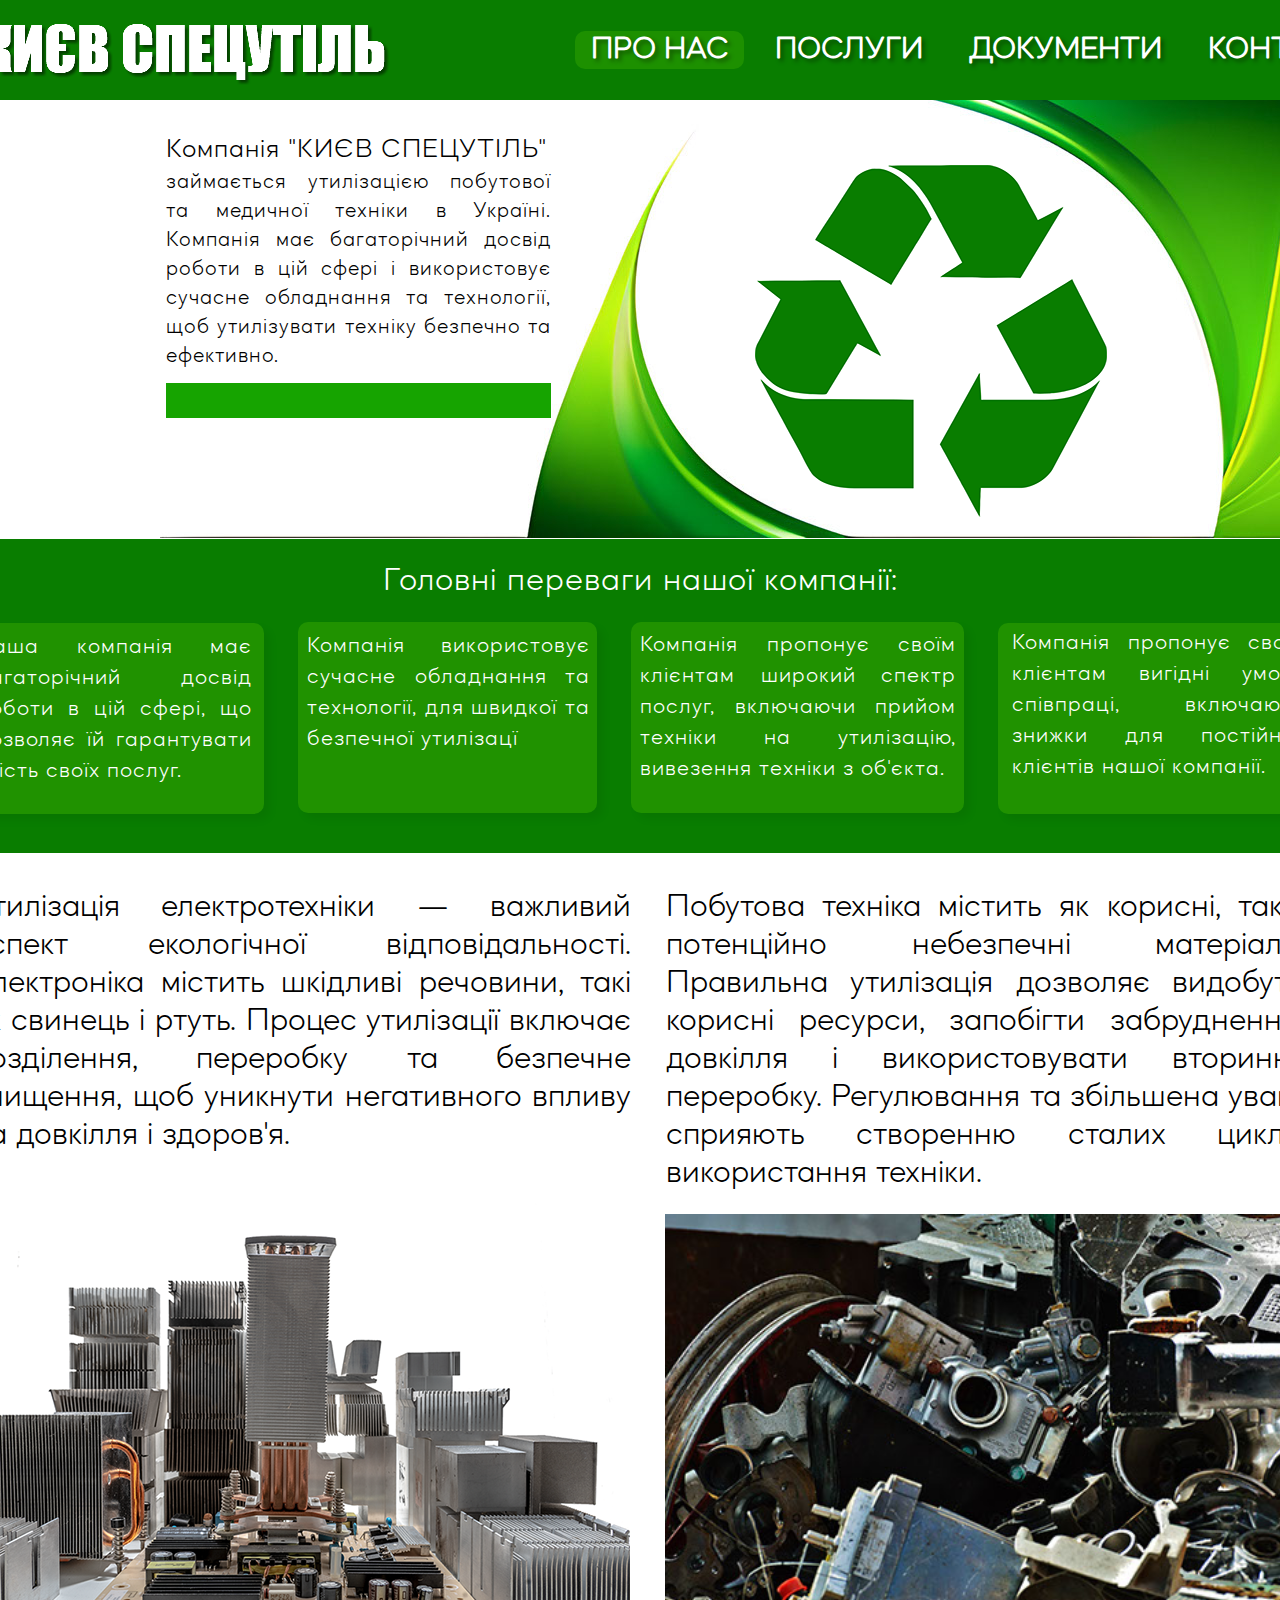
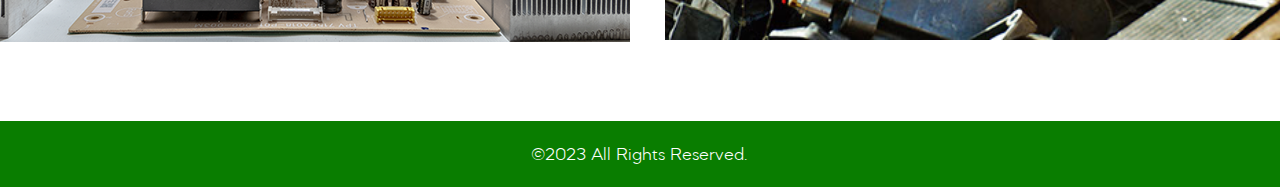
<file: index.html>
<!DOCTYPE html>
<html class="nojs html css_verticalspacer" lang="ru-RU">
 <head>

  <meta http-equiv="Content-type" content="text/html;charset=UTF-8"/>
  <meta name="generator" content="2018.1.0.386"/>
  <meta name="viewport" content="width=device-width, initial-scale=1.0"/>
  
  <script type="text/javascript">
   // Redirect to phone/tablet as necessary
(function(c,b,d){var a=function(){if(navigator.maxTouchPoints>1)return!0;if(window.matchMedia&&window.matchMedia("(-moz-touch-enabled)").matches)return!0;for(var a=["Webkit","Moz","O","ms","Khtml"],b=0,c=a.length;b<c;b++){var d=a[b]+"MaxTouchPoints";if(d in navigator&&navigator[d])return!0}try{return document.createEvent("TouchEvent"),!0}catch(f){}return!1}(),f=function(a){a+="=";for(var b=document.cookie.split(";"),c=0;c<b.length;c++){for(var d=b[c];d.charAt(0)==" ";)d=d.substring(1,d.length);if(d.indexOf(a)==
0)return d.substring(a.length,d.length)}return null};if(f("inbrowserediting")!="true"){var h,f=f("devicelock");f=="phone"&&d?h=d:f=="tablet"&&b&&(h=b);if(f!=c&&!h)if(window.matchMedia)window.matchMedia("(max-device-width: 415px)").matches&&d?h=d:window.matchMedia("(max-device-width: 960px)").matches&&b&&a&&(h=b);else{var c=Math.min(screen.width,screen.height)/(window.devicePixelRatio||1),f=window.screen.systemXDPI||0,g=window.screen.systemYDPI||0,f=f>0&&g>0?Math.min(screen.width/f,screen.height/g):
0;(c<=370||f!=0&&f<=3)&&d?h=d:c<=960&&b&&a&&(h=b)}if(h)document.location=h+(document.location.search||"")+(document.location.hash||""),document.write('<style type="text/css">body {visibility:hidden}</style>')}})("desktop","tablet/index.html","phone/index.html");

// Update the 'nojs'/'js' class on the html node
document.documentElement.className = document.documentElement.className.replace(/\bnojs\b/g, 'js');

// Check that all required assets are uploaded and up-to-date
if(typeof Muse == "undefined") window.Muse = {}; window.Muse.assets = {"required":["museutils.js", "museconfig.js", "jquery.musepolyfill.bgsize.js", "jquery.watch.js", "require.js", "jquery.museresponsive.js", "index.css"], "outOfDate":[]};
</script>
  
  <link media="only screen and (max-width: 370px)" rel="alternate" href="http://KSUtil.ua/phone/index.html"/>
  <link media="only screen and (max-width: 960px)" rel="alternate" href="http://KSUtil.ua/tablet/index.html"/>
  <link rel="shortcut icon" href="images/favicon.ico?crc=501833094"/>
  <title>Home</title>
  <!-- CSS -->
  <link rel="stylesheet" type="text/css" href="css/site_global.css?crc=444006867"/>
  <link rel="stylesheet" type="text/css" href="css/index.css?crc=270573812" id="pagesheet"/>
  <!-- IE-only CSS -->
  <!--[if lt IE 9]>
  <link rel="stylesheet" type="text/css" href="css/nomq_index.css?crc=4281370522" id="nomq_pagesheet"/>
  <![endif]-->
    <!--/*

*/
-->
 </head>
 <body>

  <div class="breakpoint active" id="bp_infinity" data-min-width="1546"><!-- responsive breakpoint node -->
   <div class="clearfix" id="page"><!-- group -->
    <div class="clearfix grpelem" id="ppu17555"><!-- column -->
     <div class="clearfix colelem" id="pu17555"><!-- group -->
      <div class="grpelem shared_content" id="u17555" data-content-guid="u17555_content"><!-- content --></div>
      <a class="nonblock nontext Button rounded-corners rgba-background clearfix grpelem shared_content" id="buttonu17556" href="contacts.html" data-content-guid="buttonu17556_content"><!-- container box --><div class="clearfix grpelem" id="u17557-4"><!-- content --><p>КОНТАКТИ</p></div></a>
      <a class="nonblock nontext Button rounded-corners rgba-background clearfix grpelem shared_content" id="buttonu17558" href="document.html" data-content-guid="buttonu17558_content"><!-- container box --><div class="clearfix grpelem" id="u17559-4"><!-- content --><p>ДОКУМЕНТИ</p></div></a>
      <a class="nonblock nontext Button rounded-corners rgba-background clearfix grpelem shared_content" id="buttonu17560" href="servives.html" data-content-guid="buttonu17560_content"><!-- container box --><div class="clearfix grpelem" id="u17561-4"><!-- content --><p>ПОСЛУГИ</p></div></a>
      <a class="nonblock nontext Button ButtonSelected rounded-corners rgba-background clearfix grpelem shared_content" id="buttonu17562" href="index.html" data-content-guid="buttonu17562_content"><!-- container box --><div class="clearfix grpelem" id="u17563-4"><!-- content --><p>ПРО НАС</p></div></a>
      <a class="nonblock nontext Button ButtonSelected museBGSize rounded-corners grpelem shared_content" id="buttonu17564" href="index.html" data-content-guid="buttonu17564_content"><!-- container box --></a>
      <a class="nonblock nontext MuseLinkActive grpelem" id="u17565-4" href="index.html"><!-- rasterized frame --><img class="temp_no_img_src" id="u17565-4_img" alt="КИЄВ СПЕЦУТІЛЬ" width="519" height="75" data-orig-src="images/u17565-4-a.png?crc=3758119882" src="images/blank.gif?crc=4208392903"/></a>
     </div>
     <div class="clearfix colelem shared_content" id="pu1735" data-content-guid="pu1735_content"><!-- group -->
      <div class="museBGSize grpelem shared_content" id="u1735" data-content-guid="u1735_content"><!-- content --></div>
      <div class="museBGSize grpelem shared_content" id="u1736" data-content-guid="u1736_content"><!-- content --></div>
      <div class="clearfix grpelem shared_content" id="u1737-6" data-content-guid="u1737-6_content"><!-- content -->
       <p id="u1737-2">Компанія &quot;КИЄВ СПЕЦУТІЛЬ&quot;</p>
       <p id="u1737-4">займається утилізацією побутової та медичної техніки в Україні. Компанія має багаторічний досвід роботи в цій сфері і використовує сучасне обладнання та технології, щоб утилізувати техніку безпечно та ефективно.</p>
      </div>
      <div class="grpelem shared_content" id="u1738" data-content-guid="u1738_content"><!-- simple frame --></div>
     </div>
     <div class="clearfix colelem" id="pu1726"><!-- group -->
      <div class="grpelem shared_content" id="u1726" data-content-guid="u1726_content"><!-- content --></div>
      <div class="shadow rgba-background rounded-corners clearfix grpelem shared_content" id="u1727" data-content-guid="u1727_content"><!-- group -->
       <div class="clearfix grpelem" id="u1740-4"><!-- content -->
        <p>Наша компанія має багаторічний досвід роботи в цій сфері, що дозволяє їй гарантувати якість своїх послуг.</p>
       </div>
      </div>
      <div class="shadow rgba-background rounded-corners clearfix grpelem shared_content" id="u1728" data-content-guid="u1728_content"><!-- group -->
       <div class="clearfix grpelem" id="u1741-4"><!-- content -->
        <p>Компанія використовує сучасне обладнання та технології, для швидкої та безпечної утилізацї</p>
       </div>
      </div>
      <div class="shadow rgba-background rounded-corners clearfix grpelem shared_content" id="u1729" data-content-guid="u1729_content"><!-- group -->
       <div class="clearfix grpelem" id="u1742-4"><!-- content -->
        <p>Компанія пропонує своїм клієнтам широкий спектр послуг, включаючи прийом техніки на утилізацію, вивезення техніки з об'єкта.</p>
       </div>
      </div>
      <div class="shadow rgba-background rounded-corners clearfix grpelem shared_content" id="u1730" data-content-guid="u1730_content"><!-- group -->
       <div class="clearfix grpelem" id="u1743-4"><!-- content -->
        <p>Компанія пропонує своїм клієнтам вигідні умови співпраці, включаючи знижки для постійних клієнтів нашої компанії.</p>
       </div>
      </div>
      <div class="browser_width grpelem" id="u1739-4-bw">
       <div class="clearfix shared_content" id="u1739-4" data-content-guid="u1739-4_content"><!-- content -->
        <p id="u1739-2"><span id="u1739">Головні переваги нашої компанії:</span></p>
       </div>
      </div>
     </div>
     <div class="clearfix colelem shared_content" id="pu3418-4" data-content-guid="pu3418-4_content"><!-- group -->
      <div class="clearfix grpelem" id="u3418-4"><!-- content -->
       <p>Утилізація електротехніки — важливий аспект екологічної відповідальності. Електроніка містить шкідливі речовини, такі як свинець і ртуть. Процес утилізації включає розділення, переробку та безпечне знищення, щоб уникнути негативного впливу на довкілля і здоров'я.</p>
      </div>
      <div class="clearfix grpelem" id="u3419-4"><!-- content -->
       <p>Побутова техніка містить як корисні, так і потенційно небезпечні матеріали. Правильна утилізація дозволяє видобути корисні ресурси, запобігти забрудненню довкілля і використовувати вторинну переробку. Регулювання та збільшена увага сприяють створенню сталих циклів використання техніки.</p>
      </div>
     </div>
     <div class="clearfix colelem shared_content" id="pu3416" data-content-guid="pu3416_content"><!-- group -->
      <div class="museBGSize grpelem" id="u3416"><!-- content --></div>
      <div class="museBGSize grpelem" id="u3417"><!-- content --></div>
     </div>
    </div>
    <div class="verticalspacer" data-offset-top="1820" data-content-above-spacer="1820" data-content-below-spacer="62"></div>
    <div class="clearfix grpelem shared_content" id="pu17512" data-content-guid="pu17512_content"><!-- group -->
     <div class="grpelem shared_content" id="u17512" data-content-guid="u17512_content"><!-- content --></div>
     <div class="clearfix grpelem shared_content" id="u17513-4" data-content-guid="u17513-4_content"><!-- content -->
      <p>©2023 All Rights Reserved.</p>
     </div>
    </div>
   </div>
   <div class="preload_images">
    <img class="preload temp_no_img_src" data-orig-src="images/ksutil%20logo.png?crc=3965656760" alt="" src="images/blank.gif?crc=4208392903"/>
   </div>
  </div>
  <div class="breakpoint" id="bp_1545" data-min-width="1001" data-max-width="1545"><!-- responsive breakpoint node -->
   <div class="clearfix temp_no_id" data-orig-id="page"><!-- group -->
    <div class="clearfix grpelem" id="ppu1735"><!-- column -->
     <div class="clearfix colelem temp_no_id" data-orig-id="pu1735"><!-- group -->
      <span class="museBGSize grpelem placeholder" data-placeholder-for="u1735_content"><!-- placeholder node --></span>
      <span class="museBGSize grpelem placeholder" data-placeholder-for="u1736_content"><!-- placeholder node --></span>
      <span class="clearfix grpelem placeholder" data-placeholder-for="u1737-6_content"><!-- placeholder node --></span>
      <span class="grpelem placeholder" data-placeholder-for="u1738_content"><!-- placeholder node --></span>
      <span class="grpelem placeholder" data-placeholder-for="u17555_content"><!-- placeholder node --></span>
      <span class="nonblock nontext Button rounded-corners rgba-background clearfix grpelem placeholder" data-placeholder-for="buttonu17556_content"><!-- placeholder node --></span>
      <span class="nonblock nontext Button rounded-corners rgba-background clearfix grpelem placeholder" data-placeholder-for="buttonu17558_content"><!-- placeholder node --></span>
      <span class="nonblock nontext Button rounded-corners rgba-background clearfix grpelem placeholder" data-placeholder-for="buttonu17560_content"><!-- placeholder node --></span>
      <span class="nonblock nontext Button ButtonSelected rounded-corners rgba-background clearfix grpelem placeholder" data-placeholder-for="buttonu17562_content"><!-- placeholder node --></span>
      <span class="nonblock nontext Button ButtonSelected museBGSize rounded-corners grpelem placeholder" data-placeholder-for="buttonu17564_content"><!-- placeholder node --></span>
      <a class="nonblock nontext MuseLinkActive grpelem temp_no_id" href="index.html" data-orig-id="u17565-4"><!-- rasterized frame --><img class="temp_no_id temp_no_img_src" alt="КИЄВ СПЕЦУТІЛЬ" width="519" height="75" data-orig-src="images/u17565-4-a2.png?crc=3758119882" data-orig-id="u17565-4_img" src="images/blank.gif?crc=4208392903"/></a>
     </div>
     <div class="clearfix colelem temp_no_id" data-orig-id="pu1726"><!-- group -->
      <span class="grpelem placeholder" data-placeholder-for="u1726_content"><!-- placeholder node --></span>
      <span class="shadow rgba-background rounded-corners clearfix grpelem placeholder" data-placeholder-for="u1727_content"><!-- placeholder node --></span>
      <span class="shadow rgba-background rounded-corners clearfix grpelem placeholder" data-placeholder-for="u1728_content"><!-- placeholder node --></span>
      <span class="shadow rgba-background rounded-corners clearfix grpelem placeholder" data-placeholder-for="u1729_content"><!-- placeholder node --></span>
      <span class="shadow rgba-background rounded-corners clearfix grpelem placeholder" data-placeholder-for="u1730_content"><!-- placeholder node --></span>
      <span class="clearfix grpelem placeholder" data-placeholder-for="u1739-4_content"><!-- placeholder node --></span>
     </div>
     <span class="clearfix colelem placeholder" data-placeholder-for="pu3418-4_content"><!-- placeholder node --></span>
     <span class="clearfix colelem placeholder" data-placeholder-for="pu3416_content"><!-- placeholder node --></span>
    </div>
    <div class="verticalspacer" data-offset-top="1647" data-content-above-spacer="1647" data-content-below-spacer="62"></div>
    <span class="clearfix grpelem placeholder" data-placeholder-for="pu17512_content"><!-- placeholder node --></span>
   </div>
   <div class="preload_images">
    <img class="preload temp_no_img_src" data-orig-src="images/ksutil%20logo.png?crc=3965656760" alt="" src="images/blank.gif?crc=4208392903"/>
   </div>
  </div>
  <div class="breakpoint" id="bp_1000" data-max-width="1000"><!-- responsive breakpoint node -->
   <div class="clearfix temp_no_id" data-orig-id="page"><!-- group -->
    <div class="clearfix grpelem temp_no_id" data-orig-id="ppu17555"><!-- column -->
     <div class="clearfix colelem temp_no_id" data-orig-id="pu17555"><!-- group -->
      <span class="grpelem placeholder" data-placeholder-for="u17555_content"><!-- placeholder node --></span>
      <span class="nonblock nontext Button ButtonSelected museBGSize rounded-corners grpelem placeholder" data-placeholder-for="buttonu17564_content"><!-- placeholder node --></span>
      <a class="nonblock nontext Button rounded-corners rgba-background clearfix grpelem" id="buttonu18701" href="contacts.html"><!-- container box --><div class="clearfix grpelem" id="u18702-4"><!-- content --><p>КОНТАКТИ</p></div></a>
      <a class="nonblock nontext Button rounded-corners rgba-background clearfix grpelem" id="buttonu18703" href="document.html"><!-- container box --><div class="clearfix grpelem" id="u18704-4"><!-- content --><p>ДОКУМЕНТИ</p></div></a>
      <a class="nonblock nontext Button rounded-corners rgba-background clearfix grpelem" id="buttonu18705" href="servives.html"><!-- container box --><div class="clearfix grpelem" id="u18706-4"><!-- content --><p>ПОСЛУГИ</p></div></a>
      <a class="nonblock nontext MuseLinkActive grpelem" id="u18709-4" href="index.html"><!-- rasterized frame --><img class="temp_no_img_src" id="u18709-4_img" alt="КИЄВ СПЕЦУТІЛЬ" width="429" height="63" data-orig-src="images/u18709-4-a.png?crc=22595774" src="images/blank.gif?crc=4208392903"/></a>
      <a class="nonblock nontext Button ButtonSelected rounded-corners rgba-background clearfix grpelem" id="buttonu18949" href="index.html"><!-- container box --><div class="clearfix grpelem" id="u18950-4"><!-- content --><p>ПРО НАС</p></div></a>
     </div>
     <span class="clearfix colelem placeholder" data-placeholder-for="pu1735_content"><!-- placeholder node --></span>
     <div class="clearfix colelem temp_no_id" data-orig-id="pu1726"><!-- group -->
      <span class="grpelem placeholder" data-placeholder-for="u1726_content"><!-- placeholder node --></span>
      <div class="shadow rgba-background rounded-corners clearfix grpelem temp_no_id" data-orig-id="u1727"><!-- group -->
       <div class="clearfix grpelem" id="u2515-4"><!-- content -->
        <p>Наша компанія має багаторічний досвід роботи в цій сфері, що дозволяє їй гарантувати якість своїх послуг.</p>
       </div>
      </div>
      <div class="shadow rgba-background rounded-corners clearfix grpelem temp_no_id" data-orig-id="u1728"><!-- group -->
       <div class="clearfix grpelem" id="u2506-4"><!-- content -->
        <p>Компанія використовує сучасне обладнання та технології, для швидкої та безпечної утилізацї</p>
       </div>
      </div>
      <div class="shadow rgba-background rounded-corners clearfix grpelem temp_no_id" data-orig-id="u1729"><!-- group -->
       <div class="clearfix grpelem" id="u2488-4"><!-- content -->
        <p>&nbsp;Компанія пропонує своїм клієнтам широкий спектр послуг, включаючи прийом техніки на утилізацію, вивезення техніки з об'єкта.</p>
       </div>
      </div>
      <div class="shadow rgba-background rounded-corners clearfix grpelem temp_no_id" data-orig-id="u1730"><!-- group -->
       <div class="clearfix grpelem" id="u2497-4"><!-- content -->
        <p>Компанія пропонує своїм клієнтам вигідні умови співпраці, включаючи знижки для постійних клієнтів нашої компанії.</p>
       </div>
      </div>
      <span class="clearfix grpelem placeholder" data-placeholder-for="u1739-4_content"><!-- placeholder node --></span>
     </div>
     <div class="clearfix colelem" id="pu3472-4"><!-- group -->
      <div class="clearfix grpelem" id="u3472-4"><!-- content -->
       <p>Утилізація електротехніки — важливий аспект екологічної відповідальності. Електроніка містить шкідливі речовини, такі як свинець і ртуть. Процес утилізації включає розділення, переробку та безпечне знищення, щоб уникнути негативного впливу на довкілля і здоров'я.</p>
      </div>
      <div class="clearfix grpelem" id="u3477-4"><!-- content -->
       <p>Побутова техніка містить як корисні, так і потенційно небезпечні матеріали. Правильна утилізація дозволяє видобути корисні ресурси, запобігти забрудненню довкілля і використовувати вторинну переробку. Регулювання та збільшена увага сприяють створенню сталих циклів використання техніки.</p>
      </div>
     </div>
     <span class="clearfix colelem placeholder" data-placeholder-for="pu3416_content"><!-- placeholder node --></span>
    </div>
    <div class="verticalspacer" data-offset-top="1368" data-content-above-spacer="1368" data-content-below-spacer="62"></div>
    <div class="clearfix grpelem temp_no_id" data-orig-id="pu17512"><!-- group -->
     <span class="grpelem placeholder" data-placeholder-for="u17512_content"><!-- placeholder node --></span>
     <div class="browser_width grpelem" id="u17513-4-bw">
      <span class="clearfix placeholder" data-placeholder-for="u17513-4_content"><!-- placeholder node --></span>
     </div>
    </div>
   </div>
   <div class="preload_images">
    <img class="preload temp_no_img_src" data-orig-src="images/ksutil%20logo.png?crc=3965656760" alt="" src="images/blank.gif?crc=4208392903"/>
   </div>
  </div>
  <!-- Other scripts -->
  <script type="text/javascript">
   // Decide whether to suppress missing file error or not based on preference setting
var suppressMissingFileError = false
</script>
  <script type="text/javascript">
   window.Muse.assets.check=function(c){if(!window.Muse.assets.checked){window.Muse.assets.checked=!0;var b={},d=function(a,b){if(window.getComputedStyle){var c=window.getComputedStyle(a,null);return c&&c.getPropertyValue(b)||c&&c[b]||""}if(document.documentElement.currentStyle)return(c=a.currentStyle)&&c[b]||a.style&&a.style[b]||"";return""},a=function(a){if(a.match(/^rgb/))return a=a.replace(/\s+/g,"").match(/([\d\,]+)/gi)[0].split(","),(parseInt(a[0])<<16)+(parseInt(a[1])<<8)+parseInt(a[2]);if(a.match(/^\#/))return parseInt(a.substr(1),
16);return 0},f=function(f){for(var g=document.getElementsByTagName("link"),j=0;j<g.length;j++)if("text/css"==g[j].type){var l=(g[j].href||"").match(/\/?css\/([\w\-]+\.css)\?crc=(\d+)/);if(!l||!l[1]||!l[2])break;b[l[1]]=l[2]}g=document.createElement("div");g.className="version";g.style.cssText="display:none; width:1px; height:1px;";document.getElementsByTagName("body")[0].appendChild(g);for(j=0;j<Muse.assets.required.length;){var l=Muse.assets.required[j],k=l.match(/([\w\-\.]+)\.(\w+)$/),i=k&&k[1]?
k[1]:null,k=k&&k[2]?k[2]:null;switch(k.toLowerCase()){case "css":i=i.replace(/\W/gi,"_").replace(/^([^a-z])/gi,"_$1");g.className+=" "+i;i=a(d(g,"color"));k=a(d(g,"backgroundColor"));i!=0||k!=0?(Muse.assets.required.splice(j,1),"undefined"!=typeof b[l]&&(i!=b[l]>>>24||k!=(b[l]&16777215))&&Muse.assets.outOfDate.push(l)):j++;g.className="version";break;case "js":j++;break;default:throw Error("Unsupported file type: "+k);}}c?c().jquery!="1.8.3"&&Muse.assets.outOfDate.push("jquery-1.8.3.min.js"):Muse.assets.required.push("jquery-1.8.3.min.js");
g.parentNode.removeChild(g);if(Muse.assets.outOfDate.length||Muse.assets.required.length)g="Некоторые файлы на сервере могут отсутствовать или быть некорректными. Очистите кэш-память браузера и повторите попытку. Если проблему не удается устранить, свяжитесь с разработчиками сайта.",f&&Muse.assets.outOfDate.length&&(g+="\nOut of date: "+Muse.assets.outOfDate.join(",")),f&&Muse.assets.required.length&&(g+="\nMissing: "+Muse.assets.required.join(",")),suppressMissingFileError?(g+="\nUse SuppressMissingFileError key in AppPrefs.xml to show missing file error pop up.",console.log(g)):alert(g)};location&&location.search&&location.search.match&&location.search.match(/muse_debug/gi)?
setTimeout(function(){f(!0)},5E3):f()}};
var muse_init=function(){require.config({baseUrl:""});require(["jquery","museutils","whatinput","jquery.musepolyfill.bgsize","jquery.watch","jquery.museresponsive"],function(c){var $ = c;$(document).ready(function(){try{
window.Muse.assets.check($);/* body */
Muse.Utils.transformMarkupToFixBrowserProblemsPreInit();/* body */
Muse.Utils.prepHyperlinks(true);/* body */
Muse.Utils.resizeHeight('.browser_width');/* resize height */
Muse.Utils.requestAnimationFrame(function() { $('body').addClass('initialized'); });/* mark body as initialized */
Muse.Utils.makeButtonsVisibleAfterSettingMinWidth();/* body */
Muse.Utils.fullPage('#page');/* 100% height page */
$( '.breakpoint' ).registerBreakpoint();/* Register breakpoints */
Muse.Utils.transformMarkupToFixBrowserProblems();/* body */
}catch(b){if(b&&"function"==typeof b.notify?b.notify():Muse.Assert.fail("Error calling selector function: "+b),false)throw b;}})})};

</script>
  <!-- RequireJS script -->
  <script src="scripts/require.js?crc=7928878" type="text/javascript" async data-main="scripts/museconfig.js?crc=4286661555" onload="if (requirejs) requirejs.onError = function(requireType, requireModule) { if (requireType && requireType.toString && requireType.toString().indexOf && 0 <= requireType.toString().indexOf('#scripterror')) window.Muse.assets.check(); }" onerror="window.Muse.assets.check();"></script>
   </body>
</html>
</file>
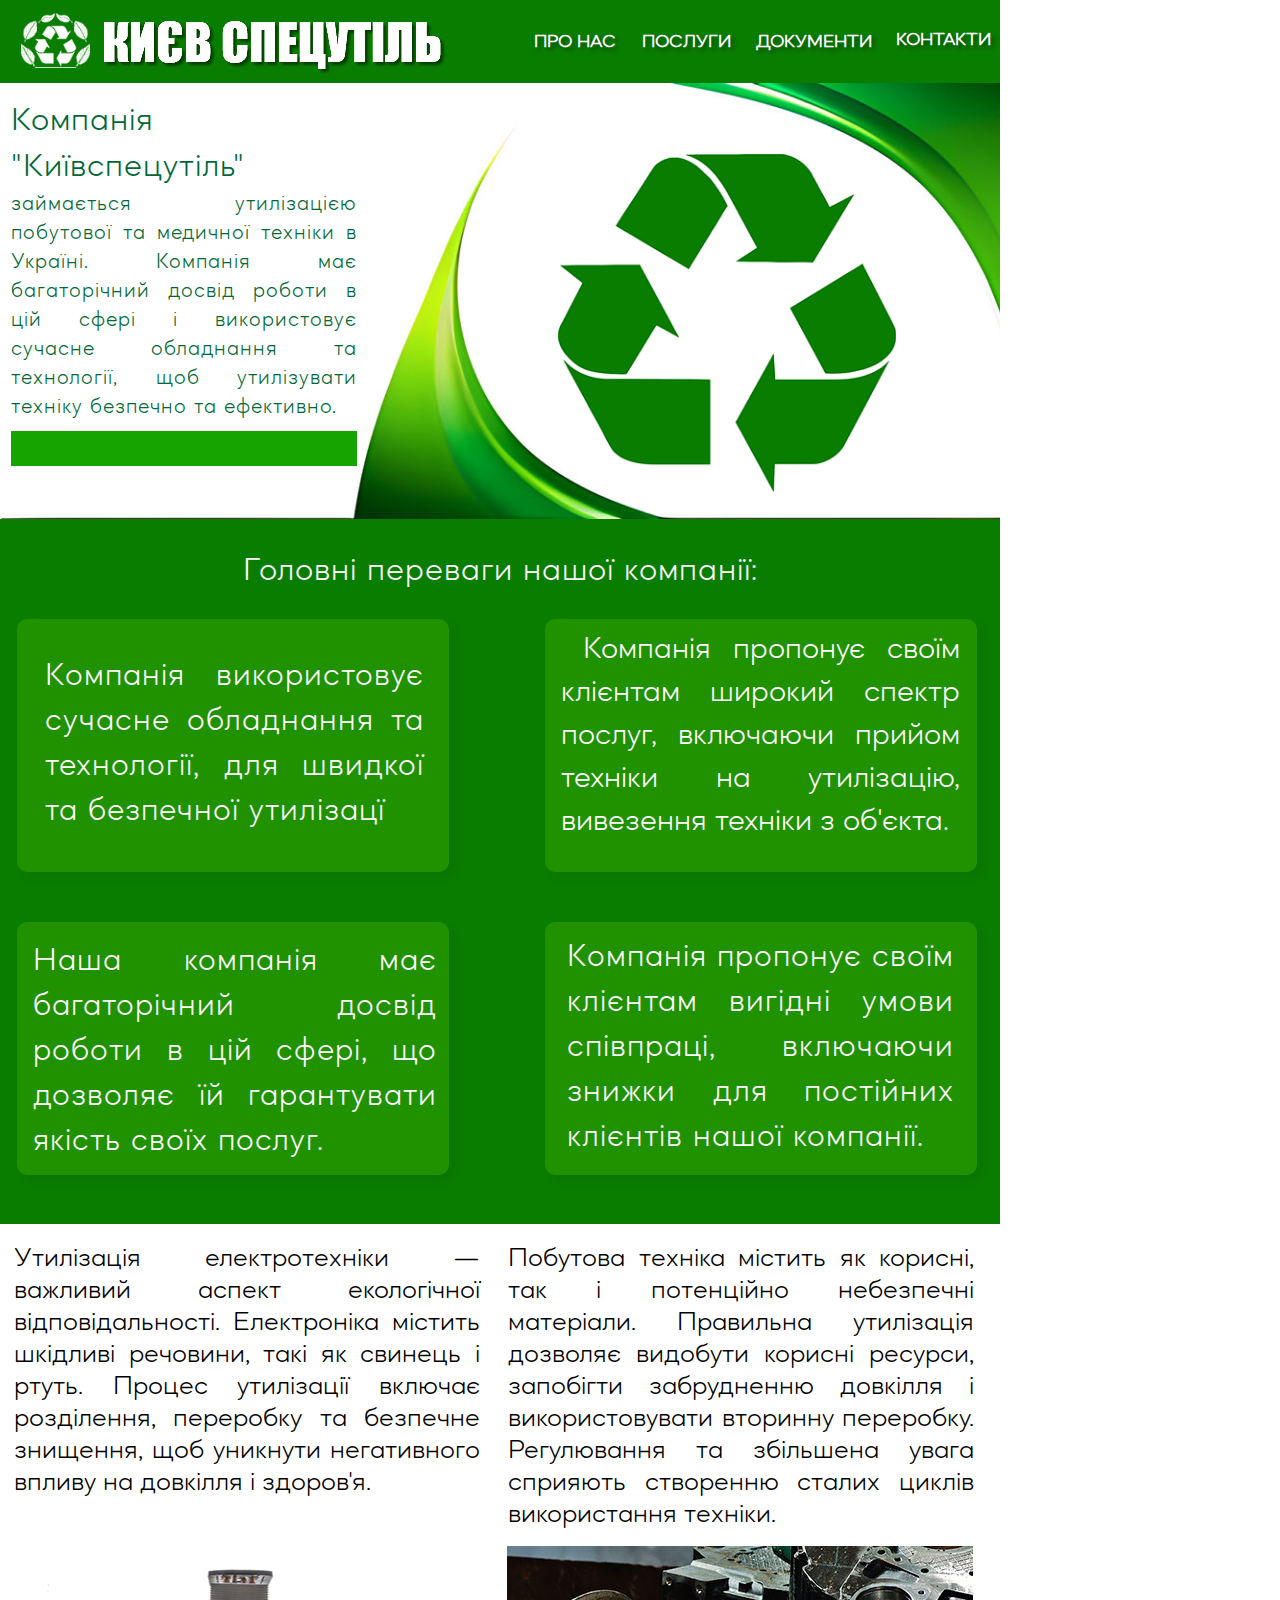
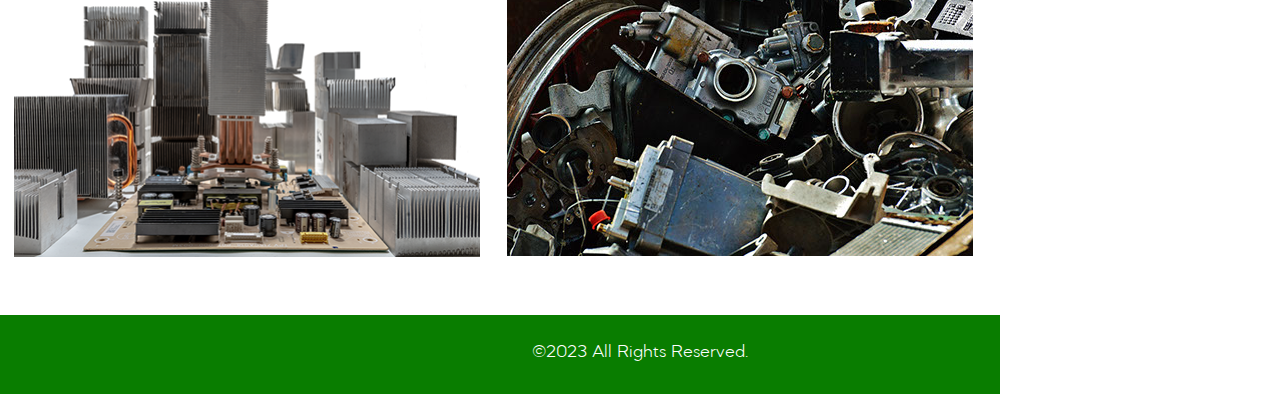
<file: phone/index.html>
<!DOCTYPE html>
<html class="nojs html css_verticalspacer" lang="ru-RU">
 <head>

  <meta http-equiv="Content-type" content="text/html;charset=UTF-8"/>
  <meta name="generator" content="2018.1.0.386"/>
  <meta name="viewport" content="width=1000"/>
  
  <script type="text/javascript">
   // Update the 'nojs'/'js' class on the html node
document.documentElement.className = document.documentElement.className.replace(/\bnojs\b/g, 'js');

// Check that all required assets are uploaded and up-to-date
if(typeof Muse == "undefined") window.Muse = {}; window.Muse.assets = {"required":["museutils.js", "museconfig.js", "jquery.musepolyfill.bgsize.js", "jquery.watch.js", "require.js", "index.css"], "outOfDate":[]};
</script>
  
  <link rel="canonical" href="http://KSUtil.ua/index.html"/>
  <title>Home</title>
  <!-- CSS -->
  <link rel="stylesheet" type="text/css" href="../css/site_global.css?crc=444006867"/>
  <link rel="stylesheet" type="text/css" href="css/index.css?crc=171911492" id="pagesheet"/>
    <!--/*

*/
-->
 </head>
 <body>

  <div class="clearfix" id="page"><!-- group -->
   <div class="clearfix grpelem" id="ppu3083"><!-- column -->
    <div class="clearfix colelem" id="pu3083"><!-- group -->
     <div class="grpelem" id="u3083"><!-- content --></div>
     <a class="nonblock nontext Button ButtonSelected museBGSize rounded-corners grpelem" id="buttonu3091" href="index.html"><!-- container box --></a>
     <img class="grpelem" id="u3092-4" alt="КИЄВ СПЕЦУТІЛЬ" width="350" height="63" src="../images/u3092-4.png?crc=3831027259"/><!-- rasterized frame -->
     <a class="nonblock nontext Button rounded-corners rgba-background clearfix grpelem" id="buttonu3093" href="contacs.html"><!-- container box --><div class="clearfix grpelem" id="u3094-4"><!-- content --><p>КОНТАКТИ</p></div></a>
     <a class="nonblock nontext Button rounded-corners rgba-background clearfix grpelem" id="buttonu3095" href="document.html"><!-- container box --><div class="clearfix grpelem" id="u3096-4"><!-- content --><p>ДОКУМЕНТИ</p></div></a>
     <a class="nonblock nontext Button rounded-corners rgba-background clearfix grpelem" id="buttonu3097" href="servives.html"><!-- container box --><div class="clearfix grpelem" id="u3098-4"><!-- content --><p>ПОСЛУГИ</p></div></a>
     <a class="nonblock nontext Button ButtonSelected rounded-corners clearfix grpelem" id="buttonu3099" href="index.html"><!-- container box --><div class="clearfix grpelem" id="u3100-4"><!-- content --><p>ПРО НАС</p></div></a>
    </div>
    <div class="clearfix colelem" id="pu3085"><!-- group -->
     <div class="museBGSize grpelem" id="u3085"><!-- content --></div>
     <div class="museBGSize grpelem" id="u3086"><!-- content --></div>
     <div class="clearfix grpelem" id="u3087-6"><!-- content -->
      <p id="u3087-2">Компанія &quot;Київспецутіль&quot;</p>
      <p id="u3087-4">займається утилізацією побутової та медичної техніки в Україні. Компанія має багаторічний досвід роботи в цій сфері і використовує сучасне обладнання та технології, щоб утилізувати техніку безпечно та ефективно.</p>
     </div>
     <div class="grpelem" id="u3088"><!-- simple frame --></div>
    </div>
    <div class="clearfix colelem" id="pu3078"><!-- group -->
     <div class="grpelem" id="u3078"><!-- content --></div>
     <div class="shadow rgba-background rounded-corners clearfix grpelem" id="u3079"><!-- group -->
      <div class="clearfix grpelem" id="u3104-4"><!-- content -->
       <p>Наша компанія має багаторічний досвід роботи в цій сфері, що дозволяє їй гарантувати якість своїх послуг.</p>
      </div>
     </div>
     <div class="shadow rgba-background rounded-corners clearfix grpelem" id="u3080"><!-- group -->
      <div class="clearfix grpelem" id="u3103-4"><!-- content -->
       <p>Компанія використовує сучасне обладнання та технології, для швидкої та безпечної утилізацї</p>
      </div>
     </div>
     <div class="shadow rgba-background rounded-corners clearfix grpelem" id="u3081"><!-- group -->
      <div class="clearfix grpelem" id="u3101-4"><!-- content -->
       <p>&nbsp;Компанія пропонує своїм клієнтам широкий спектр послуг, включаючи прийом техніки на утилізацію, вивезення техніки з об'єкта.</p>
      </div>
     </div>
     <div class="shadow rgba-background rounded-corners clearfix grpelem" id="u3082"><!-- group -->
      <div class="clearfix grpelem" id="u3102-4"><!-- content -->
       <p>Компанія пропонує своїм клієнтам вигідні умови співпраці, включаючи знижки для постійних клієнтів нашої компанії.</p>
      </div>
     </div>
     <div class="clearfix grpelem" id="u3089-4"><!-- content -->
      <p id="u3089-2"><span id="u3089">Головні переваги нашої компанії:</span></p>
     </div>
    </div>
    <div class="clearfix colelem" id="pu3358-5"><!-- group -->
     <div class="clearfix grpelem" id="u3358-5"><!-- content -->
      <p>Утилізація електротехніки — важливий аспект екологічної відповідальності. Електроніка містить шкідливі речовини, такі як свинець і ртуть. Процес утилізації включає розділення, переробку та безпечне знищення, щоб уникнути негативного впливу на довкілля і здоров'я.</p>
      <p>&nbsp;</p>
     </div>
     <div class="clearfix grpelem" id="u3381-4"><!-- content -->
      <p>Побутова техніка містить як корисні, так і потенційно небезпечні матеріали. Правильна утилізація дозволяє видобути корисні ресурси, запобігти забрудненню довкілля і використовувати вторинну переробку. Регулювання та збільшена увага сприяють створенню сталих циклів використання техніки.</p>
     </div>
    </div>
    <div class="clearfix colelem" id="pu3285"><!-- group -->
     <div class="museBGSize grpelem" id="u3285"><!-- content --></div>
     <div class="museBGSize grpelem" id="u3320"><!-- content --></div>
    </div>
   </div>
   <div class="verticalspacer" data-offset-top="1859" data-content-above-spacer="1859" data-content-below-spacer="71"></div>
   <div class="clearfix grpelem" id="pu3084"><!-- group -->
    <div class="grpelem" id="u3084"><!-- content --></div>
    <div class="browser_width grpelem" id="u3090-4-bw">
     <div class="clearfix" id="u3090-4"><!-- content -->
      <p>©2023 All Rights Reserved.</p>
     </div>
    </div>
   </div>
  </div>
  <div class="preload_images">
   <img class="preload" src="../images/ksutil%20logo.png?crc=3965656760" alt=""/>
  </div>
  <!-- Other scripts -->
  <script type="text/javascript">
   // Decide whether to suppress missing file error or not based on preference setting
var suppressMissingFileError = false
</script>
  <script type="text/javascript">
   window.Muse.assets.check=function(c){if(!window.Muse.assets.checked){window.Muse.assets.checked=!0;var b={},d=function(a,b){if(window.getComputedStyle){var c=window.getComputedStyle(a,null);return c&&c.getPropertyValue(b)||c&&c[b]||""}if(document.documentElement.currentStyle)return(c=a.currentStyle)&&c[b]||a.style&&a.style[b]||"";return""},a=function(a){if(a.match(/^rgb/))return a=a.replace(/\s+/g,"").match(/([\d\,]+)/gi)[0].split(","),(parseInt(a[0])<<16)+(parseInt(a[1])<<8)+parseInt(a[2]);if(a.match(/^\#/))return parseInt(a.substr(1),
16);return 0},f=function(f){for(var g=document.getElementsByTagName("link"),j=0;j<g.length;j++)if("text/css"==g[j].type){var l=(g[j].href||"").match(/\/?css\/([\w\-]+\.css)\?crc=(\d+)/);if(!l||!l[1]||!l[2])break;b[l[1]]=l[2]}g=document.createElement("div");g.className="version";g.style.cssText="display:none; width:1px; height:1px;";document.getElementsByTagName("body")[0].appendChild(g);for(j=0;j<Muse.assets.required.length;){var l=Muse.assets.required[j],k=l.match(/([\w\-\.]+)\.(\w+)$/),i=k&&k[1]?
k[1]:null,k=k&&k[2]?k[2]:null;switch(k.toLowerCase()){case "css":i=i.replace(/\W/gi,"_").replace(/^([^a-z])/gi,"_$1");g.className+=" "+i;i=a(d(g,"color"));k=a(d(g,"backgroundColor"));i!=0||k!=0?(Muse.assets.required.splice(j,1),"undefined"!=typeof b[l]&&(i!=b[l]>>>24||k!=(b[l]&16777215))&&Muse.assets.outOfDate.push(l)):j++;g.className="version";break;case "js":j++;break;default:throw Error("Unsupported file type: "+k);}}c?c().jquery!="1.8.3"&&Muse.assets.outOfDate.push("jquery-1.8.3.min.js"):Muse.assets.required.push("jquery-1.8.3.min.js");
g.parentNode.removeChild(g);if(Muse.assets.outOfDate.length||Muse.assets.required.length)g="Некоторые файлы на сервере могут отсутствовать или быть некорректными. Очистите кэш-память браузера и повторите попытку. Если проблему не удается устранить, свяжитесь с разработчиками сайта.",f&&Muse.assets.outOfDate.length&&(g+="\nOut of date: "+Muse.assets.outOfDate.join(",")),f&&Muse.assets.required.length&&(g+="\nMissing: "+Muse.assets.required.join(",")),suppressMissingFileError?(g+="\nUse SuppressMissingFileError key in AppPrefs.xml to show missing file error pop up.",console.log(g)):alert(g)};location&&location.search&&location.search.match&&location.search.match(/muse_debug/gi)?
setTimeout(function(){f(!0)},5E3):f()}};
var muse_init=function(){require.config({baseUrl:"../"});require(["jquery","museutils","whatinput","jquery.musepolyfill.bgsize","jquery.watch"],function(c){var $ = c;$(document).ready(function(){try{
window.Muse.assets.check($);/* body */
Muse.Utils.transformMarkupToFixBrowserProblemsPreInit();/* body */
Muse.Utils.prepHyperlinks(true);/* body */
Muse.Utils.resizeHeight('.browser_width');/* resize height */
Muse.Utils.requestAnimationFrame(function() { $('body').addClass('initialized'); });/* mark body as initialized */
Muse.Utils.makeButtonsVisibleAfterSettingMinWidth();/* body */
Muse.Utils.fullPage('#page');/* 100% height page */
Muse.Utils.showWidgetsWhenReady();/* body */
Muse.Utils.transformMarkupToFixBrowserProblems();/* body */
}catch(b){if(b&&"function"==typeof b.notify?b.notify():Muse.Assert.fail("Error calling selector function: "+b),false)throw b;}})})};

</script>
  <!-- RequireJS script -->
  <script src="../scripts/require.js?crc=7928878" type="text/javascript" async data-main="../scripts/museconfig.js?crc=4286661555" onload="if (requirejs) requirejs.onError = function(requireType, requireModule) { if (requireType && requireType.toString && requireType.toString().indexOf && 0 <= requireType.toString().indexOf('#scripterror')) window.Muse.assets.check(); }" onerror="window.Muse.assets.check();"></script>
   </body>
</html>
</file>
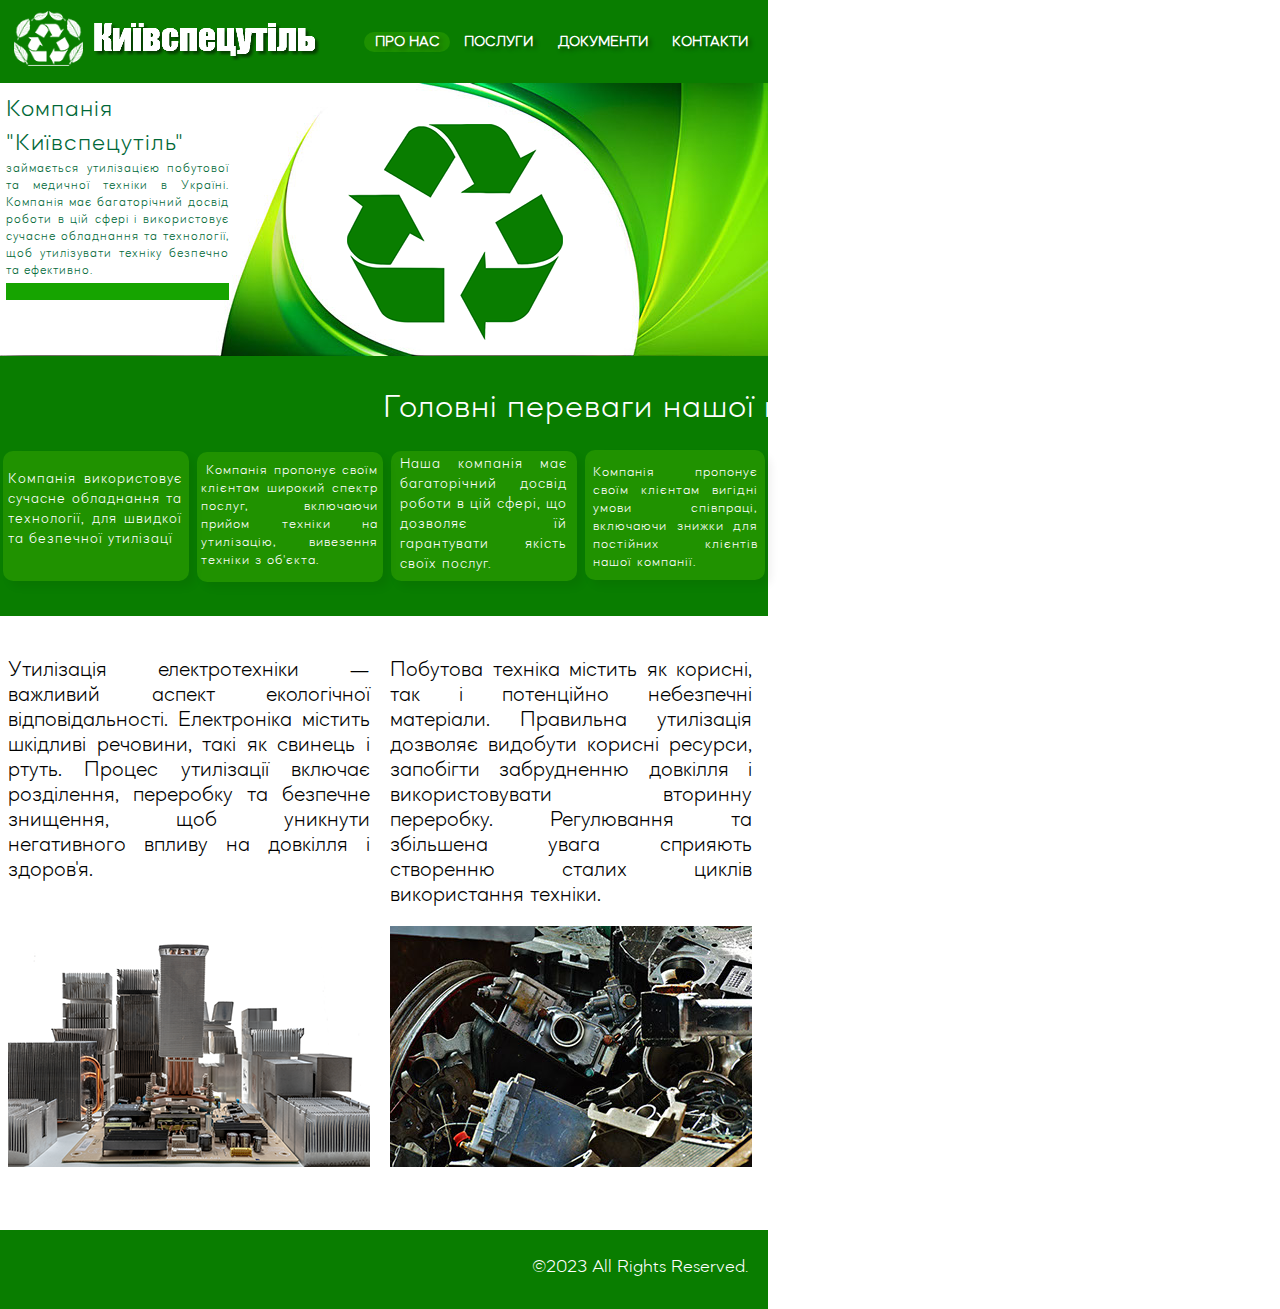
<file: tablet/index.html>
<!DOCTYPE html>
<html class="nojs html css_verticalspacer" lang="ru-RU">
 <head>

  <meta http-equiv="Content-type" content="text/html;charset=UTF-8"/>
  <meta name="generator" content="2018.1.0.386"/>
  <meta name="viewport" content="width=768"/>
  
  <script type="text/javascript">
   // Redirect to phone/tablet as necessary
(function(c,b,d){var a=function(){if(navigator.maxTouchPoints>1)return!0;if(window.matchMedia&&window.matchMedia("(-moz-touch-enabled)").matches)return!0;for(var a=["Webkit","Moz","O","ms","Khtml"],b=0,c=a.length;b<c;b++){var d=a[b]+"MaxTouchPoints";if(d in navigator&&navigator[d])return!0}try{return document.createEvent("TouchEvent"),!0}catch(f){}return!1}(),f=function(a){a+="=";for(var b=document.cookie.split(";"),c=0;c<b.length;c++){for(var d=b[c];d.charAt(0)==" ";)d=d.substring(1,d.length);if(d.indexOf(a)==
0)return d.substring(a.length,d.length)}return null};if(f("inbrowserediting")!="true"){var h,f=f("devicelock");f=="phone"&&d?h=d:f=="tablet"&&b&&(h=b);if(f!=c&&!h)if(window.matchMedia)window.matchMedia("(max-device-width: 415px)").matches&&d?h=d:window.matchMedia("(max-device-width: 960px)").matches&&b&&a&&(h=b);else{var c=Math.min(screen.width,screen.height)/(window.devicePixelRatio||1),f=window.screen.systemXDPI||0,g=window.screen.systemYDPI||0,f=f>0&&g>0?Math.min(screen.width/f,screen.height/g):
0;(c<=370||f!=0&&f<=3)&&d?h=d:c<=960&&b&&a&&(h=b)}if(h)document.location=h+(document.location.search||"")+(document.location.hash||""),document.write('<style type="text/css">body {visibility:hidden}</style>')}})("tablet","","../phone/index.html");

// Update the 'nojs'/'js' class on the html node
document.documentElement.className = document.documentElement.className.replace(/\bnojs\b/g, 'js');

// Check that all required assets are uploaded and up-to-date
if(typeof Muse == "undefined") window.Muse = {}; window.Muse.assets = {"required":["museutils.js", "museconfig.js", "jquery.musepolyfill.bgsize.js", "jquery.watch.js", "require.js", "index.css"], "outOfDate":[]};
</script>
  
  <link rel="canonical" href="http://KSUtil.ua/index.html"/>
  <title>Home</title>
  <!-- CSS -->
  <link rel="stylesheet" type="text/css" href="../css/site_global.css?crc=444006867"/>
  <link rel="stylesheet" type="text/css" href="css/index.css?crc=493944951" id="pagesheet"/>
    <!--/*

*/
-->
 </head>
 <body>

  <div class="clearfix" id="page"><!-- group -->
   <div class="clearfix grpelem" id="ppu4420"><!-- column -->
    <div class="clearfix colelem" id="pu4420"><!-- group -->
     <div class="grpelem" id="u4420"><!-- content --></div>
     <a class="nonblock nontext Button rounded-corners rgba-background clearfix grpelem" id="buttonu4429" href="contacts.html"><!-- container box --><div class="clearfix grpelem" id="u4430-4"><!-- content --><p>КОНТАКТИ</p></div></a>
     <a class="nonblock nontext Button rounded-corners rgba-background clearfix grpelem" id="buttonu4431" href="documents.html"><!-- container box --><div class="clearfix grpelem" id="u4432-4"><!-- content --><p>ДОКУМЕНТИ</p></div></a>
     <a class="nonblock nontext Button rounded-corners rgba-background clearfix grpelem" id="buttonu4433" href="servives.html"><!-- container box --><div class="clearfix grpelem" id="u4434-4"><!-- content --><p>ПОСЛУГИ</p></div></a>
     <a class="nonblock nontext MuseLinkActive grpelem" id="u4445-4" href="index.html"><!-- rasterized frame --><img id="u4445-4_img" alt="Київспецутіль" width="229" height="52" src="../images/u4445-4-a.png?crc=250121421"/></a>
     <a class="nonblock nontext Button ButtonSelected rounded-corners rgba-background clearfix grpelem" id="buttonu4586" href="index.html"><!-- container box --><div class="clearfix grpelem" id="u4587-4"><!-- content --><p>ПРО НАС</p></div></a>
     <a class="nonblock nontext Button museBGSize rounded-corners rgba-background grpelem" id="buttonu15297" href="../index.html?devicelock=desktop"><!-- container box --></a>
    </div>
    <div class="clearfix colelem" id="pu4422"><!-- group -->
     <div class="museBGSize grpelem" id="u4422"><!-- content --></div>
     <div class="museBGSize grpelem" id="u4423"><!-- content --></div>
     <div class="clearfix grpelem" id="u4424-6"><!-- content -->
      <p id="u4424-2">Компанія &quot;Київспецутіль&quot;</p>
      <p id="u4424-4">займається утилізацією побутової та медичної техніки в Україні. Компанія має багаторічний досвід роботи в цій сфері і використовує сучасне обладнання та технології, щоб утилізувати техніку безпечно та ефективно.</p>
     </div>
     <div class="grpelem" id="u4425"><!-- simple frame --></div>
    </div>
    <div class="clearfix colelem" id="pu4415"><!-- group -->
     <div class="grpelem" id="u4415"><!-- content --></div>
     <div class="shadow rgba-background rounded-corners clearfix grpelem" id="u4416"><!-- group -->
      <div class="clearfix grpelem" id="u4440-4"><!-- content -->
       <p>Наша компанія має багаторічний досвід роботи в цій сфері, що дозволяє їй гарантувати якість своїх послуг.</p>
      </div>
     </div>
     <div class="shadow rgba-background rounded-corners clearfix grpelem" id="u4417"><!-- group -->
      <div class="clearfix grpelem" id="u4439-4"><!-- content -->
       <p>Компанія використовує сучасне обладнання та технології, для швидкої та безпечної утилізацї</p>
      </div>
     </div>
     <div class="shadow rgba-background rounded-corners clearfix grpelem" id="u4418"><!-- group -->
      <div class="clearfix grpelem" id="u4437-4"><!-- content -->
       <p>&nbsp;Компанія пропонує своїм клієнтам широкий спектр послуг, включаючи прийом техніки на утилізацію, вивезення техніки з об'єкта.</p>
      </div>
     </div>
     <div class="shadow rgba-background rounded-corners clearfix grpelem" id="u4419"><!-- group -->
      <div class="clearfix grpelem" id="u4438-4"><!-- content -->
       <p>Компанія пропонує своїм клієнтам вигідні умови співпраці, включаючи знижки для постійних клієнтів нашої компанії.</p>
      </div>
     </div>
     <div class="browser_width grpelem" id="u4426-4-bw">
      <div class="clearfix" id="u4426-4"><!-- content -->
       <p id="u4426-2"><span id="u4426">Головні переваги нашої компанії:</span></p>
      </div>
     </div>
    </div>
    <div class="clearfix colelem" id="pu4443-4"><!-- group -->
     <div class="clearfix grpelem" id="u4443-4"><!-- content -->
      <p>Утилізація електротехніки — важливий аспект екологічної відповідальності. Електроніка містить шкідливі речовини, такі як свинець і ртуть. Процес утилізації включає розділення, переробку та безпечне знищення, щоб уникнути негативного впливу на довкілля і здоров'я.</p>
     </div>
     <div class="clearfix grpelem" id="u4444-4"><!-- content -->
      <p>Побутова техніка містить як корисні, так і потенційно небезпечні матеріали. Правильна утилізація дозволяє видобути корисні ресурси, запобігти забрудненню довкілля і використовувати вторинну переробку. Регулювання та збільшена увага сприяють створенню сталих циклів використання техніки.</p>
     </div>
    </div>
    <div class="clearfix colelem" id="pu4441"><!-- group -->
     <div class="museBGSize grpelem" id="u4441"><!-- content --></div>
     <div class="museBGSize grpelem" id="u4442"><!-- content --></div>
    </div>
   </div>
   <div class="verticalspacer" data-offset-top="1143" data-content-above-spacer="1143" data-content-below-spacer="128"></div>
   <div class="clearfix grpelem" id="pu4421"><!-- group -->
    <div class="grpelem" id="u4421"><!-- content --></div>
    <div class="browser_width grpelem" id="u4427-4-bw">
     <div class="clearfix" id="u4427-4"><!-- content -->
      <p>©2023 All Rights Reserved.</p>
     </div>
    </div>
   </div>
  </div>
  <div class="preload_images">
   <img class="preload" src="../images/ksutil%20logo-buttonu14467-r-fr.png?crc=4085970940" alt=""/>
   <img class="preload" src="../images/ksutil%20logo-buttonu14467-m-fr.png?crc=4195279700" alt=""/>
  </div>
  <!-- Other scripts -->
  <script type="text/javascript">
   // Decide whether to suppress missing file error or not based on preference setting
var suppressMissingFileError = false
</script>
  <script type="text/javascript">
   window.Muse.assets.check=function(c){if(!window.Muse.assets.checked){window.Muse.assets.checked=!0;var b={},d=function(a,b){if(window.getComputedStyle){var c=window.getComputedStyle(a,null);return c&&c.getPropertyValue(b)||c&&c[b]||""}if(document.documentElement.currentStyle)return(c=a.currentStyle)&&c[b]||a.style&&a.style[b]||"";return""},a=function(a){if(a.match(/^rgb/))return a=a.replace(/\s+/g,"").match(/([\d\,]+)/gi)[0].split(","),(parseInt(a[0])<<16)+(parseInt(a[1])<<8)+parseInt(a[2]);if(a.match(/^\#/))return parseInt(a.substr(1),
16);return 0},f=function(f){for(var g=document.getElementsByTagName("link"),j=0;j<g.length;j++)if("text/css"==g[j].type){var l=(g[j].href||"").match(/\/?css\/([\w\-]+\.css)\?crc=(\d+)/);if(!l||!l[1]||!l[2])break;b[l[1]]=l[2]}g=document.createElement("div");g.className="version";g.style.cssText="display:none; width:1px; height:1px;";document.getElementsByTagName("body")[0].appendChild(g);for(j=0;j<Muse.assets.required.length;){var l=Muse.assets.required[j],k=l.match(/([\w\-\.]+)\.(\w+)$/),i=k&&k[1]?
k[1]:null,k=k&&k[2]?k[2]:null;switch(k.toLowerCase()){case "css":i=i.replace(/\W/gi,"_").replace(/^([^a-z])/gi,"_$1");g.className+=" "+i;i=a(d(g,"color"));k=a(d(g,"backgroundColor"));i!=0||k!=0?(Muse.assets.required.splice(j,1),"undefined"!=typeof b[l]&&(i!=b[l]>>>24||k!=(b[l]&16777215))&&Muse.assets.outOfDate.push(l)):j++;g.className="version";break;case "js":j++;break;default:throw Error("Unsupported file type: "+k);}}c?c().jquery!="1.8.3"&&Muse.assets.outOfDate.push("jquery-1.8.3.min.js"):Muse.assets.required.push("jquery-1.8.3.min.js");
g.parentNode.removeChild(g);if(Muse.assets.outOfDate.length||Muse.assets.required.length)g="Некоторые файлы на сервере могут отсутствовать или быть некорректными. Очистите кэш-память браузера и повторите попытку. Если проблему не удается устранить, свяжитесь с разработчиками сайта.",f&&Muse.assets.outOfDate.length&&(g+="\nOut of date: "+Muse.assets.outOfDate.join(",")),f&&Muse.assets.required.length&&(g+="\nMissing: "+Muse.assets.required.join(",")),suppressMissingFileError?(g+="\nUse SuppressMissingFileError key in AppPrefs.xml to show missing file error pop up.",console.log(g)):alert(g)};location&&location.search&&location.search.match&&location.search.match(/muse_debug/gi)?
setTimeout(function(){f(!0)},5E3):f()}};
var muse_init=function(){require.config({baseUrl:"../"});require(["jquery","museutils","whatinput","jquery.musepolyfill.bgsize","jquery.watch"],function(c){var $ = c;$(document).ready(function(){try{
window.Muse.assets.check($);/* body */
Muse.Utils.transformMarkupToFixBrowserProblemsPreInit();/* body */
Muse.Utils.prepHyperlinks(true);/* body */
Muse.Utils.resizeHeight('.browser_width');/* resize height */
Muse.Utils.requestAnimationFrame(function() { $('body').addClass('initialized'); });/* mark body as initialized */
Muse.Utils.makeButtonsVisibleAfterSettingMinWidth();/* body */
Muse.Utils.fullPage('#page');/* 100% height page */
Muse.Utils.showWidgetsWhenReady();/* body */
Muse.Utils.transformMarkupToFixBrowserProblems();/* body */
}catch(b){if(b&&"function"==typeof b.notify?b.notify():Muse.Assert.fail("Error calling selector function: "+b),false)throw b;}})})};

</script>
  <!-- RequireJS script -->
  <script src="../scripts/require.js?crc=7928878" type="text/javascript" async data-main="../scripts/museconfig.js?crc=4286661555" onload="if (requirejs) requirejs.onError = function(requireType, requireModule) { if (requireType && requireType.toString && requireType.toString().indexOf && 0 <= requireType.toString().indexOf('#scripterror')) window.Muse.assets.check(); }" onerror="window.Muse.assets.check();"></script>
   </body>
</html>
</file>
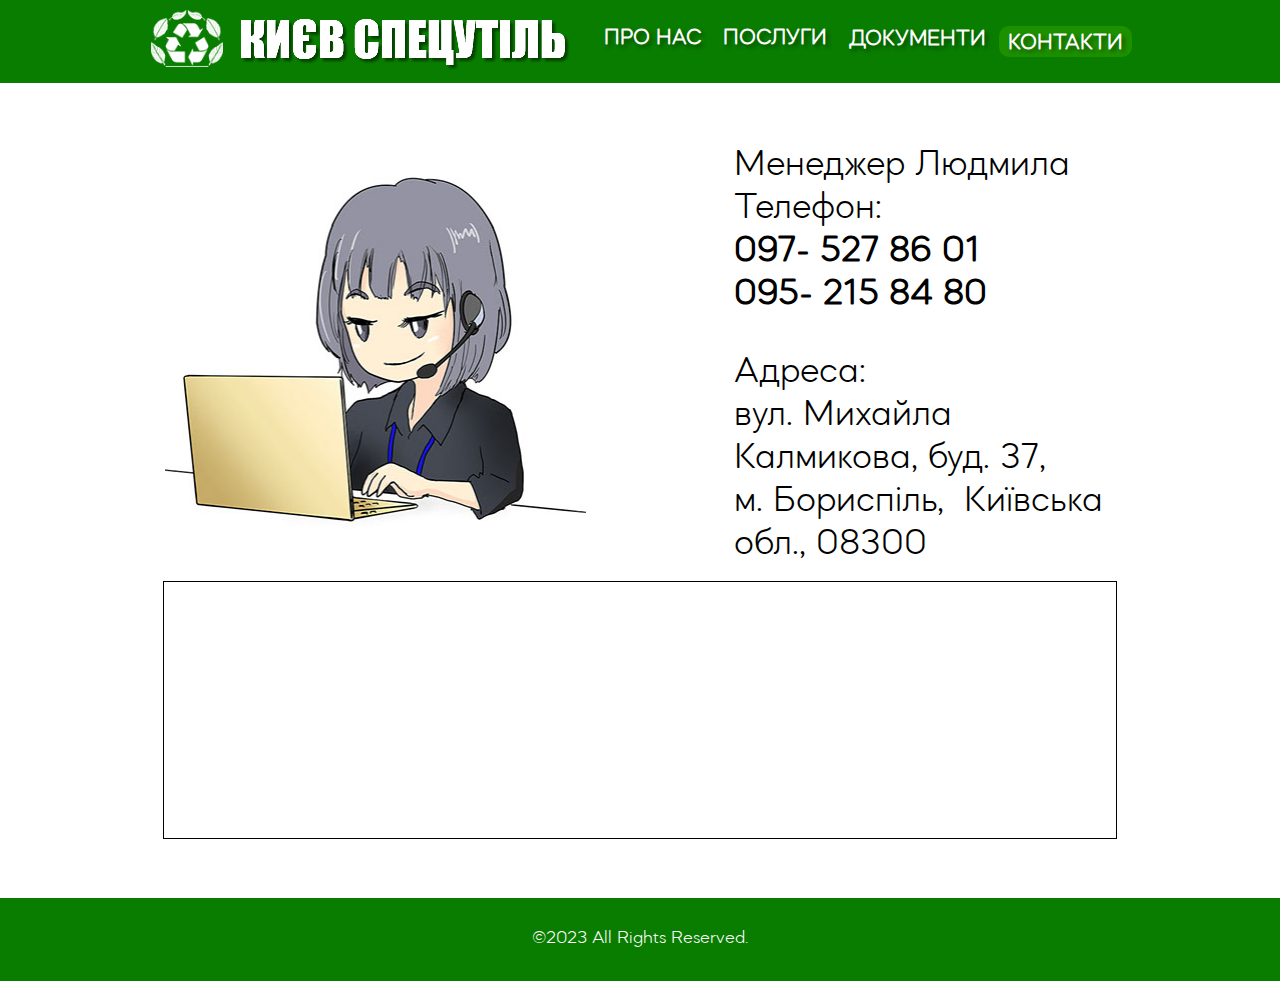
<file: contacts.html>
<!DOCTYPE html>
<html class="nojs html css_verticalspacer" lang="ru-RU">
 <head>

  <meta http-equiv="Content-type" content="text/html;charset=UTF-8"/>
  <meta name="generator" content="2018.1.0.386"/>
  <meta name="viewport" content="width=device-width, initial-scale=1.0"/>
  
  <script type="text/javascript">
   // Redirect to phone/tablet as necessary
(function(c,b,d){var a=function(){if(navigator.maxTouchPoints>1)return!0;if(window.matchMedia&&window.matchMedia("(-moz-touch-enabled)").matches)return!0;for(var a=["Webkit","Moz","O","ms","Khtml"],b=0,c=a.length;b<c;b++){var d=a[b]+"MaxTouchPoints";if(d in navigator&&navigator[d])return!0}try{return document.createEvent("TouchEvent"),!0}catch(f){}return!1}(),f=function(a){a+="=";for(var b=document.cookie.split(";"),c=0;c<b.length;c++){for(var d=b[c];d.charAt(0)==" ";)d=d.substring(1,d.length);if(d.indexOf(a)==
0)return d.substring(a.length,d.length)}return null};if(f("inbrowserediting")!="true"){var h,f=f("devicelock");f=="phone"&&d?h=d:f=="tablet"&&b&&(h=b);if(f!=c&&!h)if(window.matchMedia)window.matchMedia("(max-device-width: 415px)").matches&&d?h=d:window.matchMedia("(max-device-width: 960px)").matches&&b&&a&&(h=b);else{var c=Math.min(screen.width,screen.height)/(window.devicePixelRatio||1),f=window.screen.systemXDPI||0,g=window.screen.systemYDPI||0,f=f>0&&g>0?Math.min(screen.width/f,screen.height/g):
0;(c<=370||f!=0&&f<=3)&&d?h=d:c<=960&&b&&a&&(h=b)}if(h)document.location=h+(document.location.search||"")+(document.location.hash||""),document.write('<style type="text/css">body {visibility:hidden}</style>')}})("desktop","tablet/contacts.html","");

// Update the 'nojs'/'js' class on the html node
document.documentElement.className = document.documentElement.className.replace(/\bnojs\b/g, 'js');

// Check that all required assets are uploaded and up-to-date
if(typeof Muse == "undefined") window.Muse = {}; window.Muse.assets = {"required":["museutils.js", "museconfig.js", "jquery.musepolyfill.bgsize.js", "jquery.watch.js", "require.js", "jquery.museresponsive.js", "contacts.css"], "outOfDate":[]};
</script>
  
  <link media="only screen and (max-width: 960px)" rel="alternate" href="http://KSUtil.ua/tablet/contacts.html"/>
  <link rel="shortcut icon" href="images/favicon.ico?crc=501833094"/>
  <title>Contacts</title>
  <!-- CSS -->
  <link rel="stylesheet" type="text/css" href="css/site_global.css?crc=444006867"/>
  <link rel="stylesheet" type="text/css" href="css/contacts.css?crc=37306754" id="pagesheet"/>
  <!-- IE-only CSS -->
  <!--[if lt IE 9]>
  <link rel="stylesheet" type="text/css" href="css/nomq_contacts.css?crc=302729996" id="nomq_pagesheet"/>
  <![endif]-->
    <!--/*

*/
-->
 </head>
 <body>

  <div class="breakpoint active" id="bp_infinity" data-min-width="1749"><!-- responsive breakpoint node -->
   <div class="clearfix" id="page"><!-- group -->
    <div class="clearfix grpelem" id="ppu17982"><!-- column -->
     <div class="clearfix colelem" id="pu17982"><!-- group -->
      <div class="grpelem shared_content" id="u17982" data-content-guid="u17982_content"><!-- content --></div>
      <a class="nonblock nontext Button ButtonSelected rounded-corners rgba-background clearfix grpelem shared_content" id="buttonu17983" href="contacts.html" data-content-guid="buttonu17983_content"><!-- container box --><div class="clearfix grpelem" id="u17984-4"><!-- content --><p>КОНТАКТИ</p></div></a>
      <a class="nonblock nontext Button rounded-corners rgba-background clearfix grpelem shared_content" id="buttonu17985" href="document.html" data-content-guid="buttonu17985_content"><!-- container box --><div class="clearfix grpelem" id="u17986-4"><!-- content --><p>ДОКУМЕНТИ</p></div></a>
      <a class="nonblock nontext Button rounded-corners rgba-background clearfix grpelem shared_content" id="buttonu17987" href="servives.html" data-content-guid="buttonu17987_content"><!-- container box --><div class="clearfix grpelem" id="u17988-4"><!-- content --><p>ПОСЛУГИ</p></div></a>
      <a class="nonblock nontext Button rounded-corners rgba-background clearfix grpelem shared_content" id="buttonu17989" href="index.html" data-content-guid="buttonu17989_content"><!-- container box --><div class="clearfix grpelem" id="u17990-4"><!-- content --><p>ПРО НАС</p></div></a>
      <a class="nonblock nontext Button museBGSize rounded-corners rgba-background grpelem shared_content" id="buttonu17991" href="index.html" data-content-guid="buttonu17991_content"><!-- container box --></a>
      <a class="nonblock nontext grpelem" id="u17992-4" href="index.html"><!-- rasterized frame --><img class="temp_no_img_src" id="u17992-4_img" alt="КИЄВ СПЕЦУТІЛЬ" width="519" height="75" data-orig-src="images/u17992-4.png?crc=3758119882" src="images/blank.gif?crc=4208392903"/></a>
     </div>
     <div class="clearfix colelem shared_content" id="pu11044" data-content-guid="pu11044_content"><!-- group -->
      <div class="museBGSize grpelem shared_content" id="u11044" data-content-guid="u11044_content"><!-- content --></div>
      <div class="clearfix grpelem" id="pu11074-11"><!-- column -->
       <div class="clearfix colelem shared_content" id="u11074-11" data-content-guid="u11074-11_content"><!-- content -->
        <p>Менеджер Людмила</p>
        <p>Телефон:</p>
        <p><span id="u11074-5">097- 527 86 01</span></p>
        <p><span id="u11074-7">095- 215 84 80</span></p>
       </div>
       <div class="clearfix colelem shared_content" id="u11071-8" data-content-guid="u11071-8_content"><!-- content -->
        <p>Адреса:</p>
        <p>вул. Михайла Калмикова, буд. 37,</p>
        <p>м. Бориспіль,&nbsp; Київська обл., 08300</p>
       </div>
       <div class="size_fixed colelem shared_content" id="u11117" data-pintopage="page_fluidx" data-content-guid="u11117_content"><!-- custom html -->
        
<iframe class="actAsDiv" style="width:100%;height:100%;" frameborder="0" scrolling="no" marginheight="0" marginwidth="0" src="https://maps.google.com/maps?f=q&amp;source=s_q&amp;q=%D0%B2%D1%83%D0%BB%D0%B8%D1%86%D1%8F%20%D0%9C%D0%B8%D1%85%D0%B0%D0%B9%D0%BB%D0%B0%20%D0%9A%D0%B0%D0%BB%D0%BC%D0%B8%D0%BA%D0%BE%D0%B2%D0%B0%2C%2037%2C%20%D0%91%D0%BE%D1%80%D0%B8%D1%81%D0%BF%D1%96%D0%BB%D1%8C%2C%20%D0%9A%D0%B8%D1%97%D0%B2%D1%81%D1%8C%D0%BA%D0%B0%20%D0%BE%D0%B1%D0%BB.%2C%2008300&amp;aq=0&amp;ie=UTF8&amp;t=m&amp;z=12&amp;iwloc=A&amp;output=embed"></iframe>

       </div>
      </div>
     </div>
    </div>
    <div class="verticalspacer" data-offset-top="852" data-content-above-spacer="850" data-content-below-spacer="62"></div>
    <div class="clearfix grpelem shared_content" id="pu11001" data-content-guid="pu11001_content"><!-- group -->
     <div class="grpelem" id="u11001"><!-- content --></div>
     <div class="browser_width grpelem" id="u11002-4-bw">
      <div class="clearfix" id="u11002-4"><!-- content -->
       <p>©2023 All Rights Reserved.</p>
      </div>
     </div>
    </div>
   </div>
   <div class="preload_images">
    <img class="preload temp_no_img_src" data-orig-src="images/ksutil%20logo-buttonu14467-r-fr.png?crc=4085970940" alt="" src="images/blank.gif?crc=4208392903"/>
    <img class="preload temp_no_img_src" data-orig-src="images/ksutil%20logo-buttonu14467-m-fr.png?crc=4195279700" alt="" src="images/blank.gif?crc=4208392903"/>
   </div>
  </div>
  <div class="breakpoint" id="bp_1748" data-min-width="1613" data-max-width="1748"><!-- responsive breakpoint node -->
   <div class="clearfix temp_no_id" data-orig-id="page"><!-- group -->
    <div class="clearfix grpelem temp_no_id" data-orig-id="ppu17982"><!-- column -->
     <div class="clearfix colelem temp_no_id" data-orig-id="pu17982"><!-- group -->
      <span class="grpelem placeholder" data-placeholder-for="u17982_content"><!-- placeholder node --></span>
      <span class="nonblock nontext Button ButtonSelected rounded-corners rgba-background clearfix grpelem placeholder" data-placeholder-for="buttonu17983_content"><!-- placeholder node --></span>
      <span class="nonblock nontext Button rounded-corners rgba-background clearfix grpelem placeholder" data-placeholder-for="buttonu17985_content"><!-- placeholder node --></span>
      <span class="nonblock nontext Button rounded-corners rgba-background clearfix grpelem placeholder" data-placeholder-for="buttonu17987_content"><!-- placeholder node --></span>
      <span class="nonblock nontext Button rounded-corners rgba-background clearfix grpelem placeholder" data-placeholder-for="buttonu17989_content"><!-- placeholder node --></span>
      <span class="nonblock nontext Button museBGSize rounded-corners rgba-background grpelem placeholder" data-placeholder-for="buttonu17991_content"><!-- placeholder node --></span>
      <a class="nonblock nontext grpelem temp_no_id" href="index.html" data-orig-id="u17992-4"><!-- rasterized frame --><img class="temp_no_id temp_no_img_src" alt="КИЄВ СПЕЦУТІЛЬ" width="519" height="75" data-orig-src="images/u17992-42.png?crc=3758119882" data-orig-id="u17992-4_img" src="images/blank.gif?crc=4208392903"/></a>
     </div>
     <span class="clearfix colelem placeholder" data-placeholder-for="pu11044_content"><!-- placeholder node --></span>
    </div>
    <div class="verticalspacer" data-offset-top="804" data-content-above-spacer="803" data-content-below-spacer="62"></div>
    <span class="clearfix grpelem placeholder" data-placeholder-for="pu11001_content"><!-- placeholder node --></span>
   </div>
   <div class="preload_images">
    <img class="preload temp_no_img_src" data-orig-src="images/ksutil%20logo-buttonu14467-r-fr.png?crc=4085970940" alt="" src="images/blank.gif?crc=4208392903"/>
    <img class="preload temp_no_img_src" data-orig-src="images/ksutil%20logo-buttonu14467-m-fr.png?crc=4195279700" alt="" src="images/blank.gif?crc=4208392903"/>
   </div>
  </div>
  <div class="breakpoint" id="bp_1612" data-min-width="1418" data-max-width="1612"><!-- responsive breakpoint node -->
   <div class="clearfix temp_no_id" data-orig-id="page"><!-- group -->
    <div class="clearfix grpelem temp_no_id" data-orig-id="ppu17982"><!-- column -->
     <div class="clearfix colelem temp_no_id" data-orig-id="pu17982"><!-- group -->
      <span class="grpelem placeholder" data-placeholder-for="u17982_content"><!-- placeholder node --></span>
      <span class="nonblock nontext Button ButtonSelected rounded-corners rgba-background clearfix grpelem placeholder" data-placeholder-for="buttonu17983_content"><!-- placeholder node --></span>
      <span class="nonblock nontext Button rounded-corners rgba-background clearfix grpelem placeholder" data-placeholder-for="buttonu17985_content"><!-- placeholder node --></span>
      <span class="nonblock nontext Button rounded-corners rgba-background clearfix grpelem placeholder" data-placeholder-for="buttonu17987_content"><!-- placeholder node --></span>
      <span class="nonblock nontext Button rounded-corners rgba-background clearfix grpelem placeholder" data-placeholder-for="buttonu17989_content"><!-- placeholder node --></span>
      <span class="nonblock nontext Button museBGSize rounded-corners rgba-background grpelem placeholder" data-placeholder-for="buttonu17991_content"><!-- placeholder node --></span>
      <a class="nonblock nontext grpelem temp_no_id" href="index.html" data-orig-id="u17992-4"><!-- rasterized frame --><img class="temp_no_id temp_no_img_src" alt="КИЄВ СПЕЦУТІЛЬ" width="456" height="75" data-orig-src="images/u17992-43.png?crc=3817878279" data-orig-id="u17992-4_img" src="images/blank.gif?crc=4208392903"/></a>
     </div>
     <span class="clearfix colelem placeholder" data-placeholder-for="pu11044_content"><!-- placeholder node --></span>
    </div>
    <div class="verticalspacer" data-offset-top="736" data-content-above-spacer="734" data-content-below-spacer="62"></div>
    <span class="clearfix grpelem placeholder" data-placeholder-for="pu11001_content"><!-- placeholder node --></span>
   </div>
   <div class="preload_images">
    <img class="preload temp_no_img_src" data-orig-src="images/ksutil%20logo-buttonu14467-r-fr.png?crc=4085970940" alt="" src="images/blank.gif?crc=4208392903"/>
    <img class="preload temp_no_img_src" data-orig-src="images/ksutil%20logo-buttonu14467-m-fr.png?crc=4195279700" alt="" src="images/blank.gif?crc=4208392903"/>
   </div>
  </div>
  <div class="breakpoint" id="bp_1417" data-min-width="1036" data-max-width="1417"><!-- responsive breakpoint node -->
   <div class="clearfix temp_no_id" data-orig-id="page"><!-- group -->
    <div class="clearfix grpelem temp_no_id" data-orig-id="ppu17982"><!-- column -->
     <div class="clearfix colelem temp_no_id" data-orig-id="pu17982"><!-- group -->
      <span class="grpelem placeholder" data-placeholder-for="u17982_content"><!-- placeholder node --></span>
      <a class="nonblock nontext Button rounded-corners rgba-background clearfix grpelem" id="buttonu12865" href="document.html"><!-- container box --><div class="clearfix grpelem" id="u12866-4"><!-- content --><p>ДОКУМЕНТИ</p></div></a>
      <a class="nonblock nontext Button rounded-corners rgba-background clearfix grpelem" id="buttonu12867" href="servives.html"><!-- container box --><div class="clearfix grpelem" id="u12868-4"><!-- content --><p>ПОСЛУГИ</p></div></a>
      <a class="nonblock nontext Button rounded-corners rgba-background clearfix grpelem" id="buttonu12869" href="index.html"><!-- container box --><div class="clearfix grpelem" id="u12870-4"><!-- content --><p>ПРО НАС</p></div></a>
      <a class="nonblock nontext Button museBGSize rounded-corners rgba-background grpelem" id="buttonu12871" href="index.html"><!-- container box --></a>
      <a class="nonblock nontext grpelem" id="u12872-4" href="index.html"><!-- rasterized frame --><img class="temp_no_img_src" id="u12872-4_img" alt="КИЄВ СПЕЦУТІЛЬ" width="347" height="63" data-orig-src="images/u12872-4.png?crc=501436867" src="images/blank.gif?crc=4208392903"/></a>
      <a class="nonblock nontext Button ButtonSelected rounded-corners rgba-background clearfix grpelem" id="buttonu13413" href="contacts.html"><!-- container box --><div class="clearfix grpelem" id="u13414-4"><!-- content --><p>КОНТАКТИ</p></div></a>
     </div>
     <div class="clearfix colelem temp_no_id" data-orig-id="pu11044"><!-- group -->
      <span class="museBGSize grpelem placeholder" data-placeholder-for="u11044_content"><!-- placeholder node --></span>
      <div class="clearfix grpelem temp_no_id" data-orig-id="pu11074-11"><!-- column -->
       <span class="clearfix colelem placeholder" data-placeholder-for="u11074-11_content"><!-- placeholder node --></span>
       <span class="clearfix colelem placeholder" data-placeholder-for="u11071-8_content"><!-- placeholder node --></span>
      </div>
     </div>
     <span class="size_fixed colelem placeholder" data-placeholder-for="u11117_content"><!-- placeholder node --></span>
    </div>
    <div class="verticalspacer" data-offset-top="839" data-content-above-spacer="839" data-content-below-spacer="62"></div>
    <span class="clearfix grpelem placeholder" data-placeholder-for="pu11001_content"><!-- placeholder node --></span>
   </div>
   <div class="preload_images">
    <img class="preload temp_no_img_src" data-orig-src="images/ksutil%20logo-buttonu14467-r-fr.png?crc=4085970940" alt="" src="images/blank.gif?crc=4208392903"/>
    <img class="preload temp_no_img_src" data-orig-src="images/ksutil%20logo-buttonu14467-m-fr.png?crc=4195279700" alt="" src="images/blank.gif?crc=4208392903"/>
   </div>
  </div>
  <div class="breakpoint" id="bp_1035" data-min-width="714" data-max-width="1035"><!-- responsive breakpoint node -->
   <div class="clearfix temp_no_id" data-orig-id="page"><!-- group -->
    <div class="clearfix grpelem temp_no_id" data-orig-id="ppu17982"><!-- column -->
     <div class="clearfix colelem temp_no_id" data-orig-id="pu17982"><!-- group -->
      <span class="grpelem placeholder" data-placeholder-for="u17982_content"><!-- placeholder node --></span>
      <a class="nonblock nontext Button rounded-corners rgba-background clearfix grpelem" id="buttonu13072" href="document.html"><!-- container box --><div class="clearfix grpelem" id="u13073-4"><!-- content --><p>ДОКУМЕНТИ</p></div></a>
      <a class="nonblock nontext Button rounded-corners rgba-background clearfix grpelem" id="buttonu13074" href="servives.html"><!-- container box --><div class="clearfix grpelem" id="u13075-4"><!-- content --><p>ПОСЛУГИ</p></div></a>
      <a class="nonblock nontext Button rounded-corners rgba-background clearfix grpelem" id="buttonu13076" href="index.html"><!-- container box --><div class="clearfix grpelem" id="u13077-4"><!-- content --><p>ПРО НАС</p></div></a>
      <a class="nonblock nontext Button museBGSize rounded-corners rgba-background grpelem" id="buttonu13078" href="index.html"><!-- container box --></a>
      <a class="nonblock nontext grpelem" id="u13079-4" href="index.html"><!-- rasterized frame --><img class="temp_no_img_src" id="u13079-4_img" alt="КИЄВ СПЕЦУТІЛЬ" width="185" height="32" data-orig-src="images/u13079-4.png?crc=4193215138" src="images/blank.gif?crc=4208392903"/></a>
      <a class="nonblock nontext Button ButtonSelected rounded-corners rgba-background clearfix grpelem" id="buttonu13374" href="contacts.html"><!-- container box --><div class="clearfix grpelem" id="u13375-4"><!-- content --><p>КОНТАКТИ</p></div></a>
     </div>
     <div class="clearfix colelem temp_no_id" data-orig-id="pu11044"><!-- group -->
      <span class="museBGSize grpelem placeholder" data-placeholder-for="u11044_content"><!-- placeholder node --></span>
      <span class="clearfix grpelem placeholder" data-placeholder-for="u11074-11_content"><!-- placeholder node --></span>
     </div>
     <span class="clearfix colelem placeholder" data-placeholder-for="u11071-8_content"><!-- placeholder node --></span>
     <span class="size_fixed colelem placeholder" data-placeholder-for="u11117_content"><!-- placeholder node --></span>
    </div>
    <div class="verticalspacer" data-offset-top="979" data-content-above-spacer="979" data-content-below-spacer="61"></div>
    <span class="clearfix grpelem placeholder" data-placeholder-for="pu11001_content"><!-- placeholder node --></span>
   </div>
   <div class="preload_images">
    <img class="preload temp_no_img_src" data-orig-src="images/ksutil%20logo-buttonu8899-r-fr.png?crc=103436912" alt="" src="images/blank.gif?crc=4208392903"/>
    <img class="preload temp_no_img_src" data-orig-src="images/ksutil%20logo-buttonu8899-m-fr.png?crc=3858951654" alt="" src="images/blank.gif?crc=4208392903"/>
   </div>
  </div>
  <div class="breakpoint" id="bp_713" data-max-width="713"><!-- responsive breakpoint node -->
   <div class="clearfix temp_no_id" data-orig-id="page"><!-- group -->
    <div class="clearfix grpelem temp_no_id" data-orig-id="ppu17982"><!-- column -->
     <div class="clearfix colelem temp_no_id" data-orig-id="pu17982"><!-- group -->
      <span class="grpelem placeholder" data-placeholder-for="u17982_content"><!-- placeholder node --></span>
      <a class="nonblock nontext Button rounded-corners rgba-background clearfix grpelem" id="buttonu13215" href="document.html"><!-- container box --><div class="clearfix grpelem" id="u13216-4"><!-- content --><p>ДОКУМЕНТИ</p></div></a>
      <a class="nonblock nontext Button rounded-corners rgba-background clearfix grpelem" id="buttonu13217" href="servives.html"><!-- container box --><div class="clearfix grpelem" id="u13218-4"><!-- content --><p>ПОСЛУГИ</p></div></a>
      <a class="nonblock nontext Button rounded-corners rgba-background clearfix grpelem" id="buttonu13219" href="index.html"><!-- container box --><div class="clearfix grpelem" id="u13220-4"><!-- content --><p>ПРО НАС</p></div></a>
      <a class="nonblock nontext Button museBGSize rounded-corners rgba-background grpelem" id="buttonu13221" href="index.html"><!-- container box --></a>
      <a class="nonblock nontext grpelem" id="u13222-4" href="index.html"><!-- rasterized frame --><img class="temp_no_img_src" id="u13222-4_img" alt="КИЄВ СПЕЦУТІЛЬ" width="153" height="28" data-orig-src="images/u13222-4.png?crc=518382215" src="images/blank.gif?crc=4208392903"/></a>
      <a class="nonblock nontext Button ButtonSelected rounded-corners rgba-background clearfix grpelem" id="buttonu13223" href="contacts.html"><!-- container box --><div class="clearfix grpelem" id="u13224-4"><!-- content --><p>КОНТАКТИ</p></div></a>
     </div>
     <div class="clearfix colelem" id="pu13460"><!-- group -->
      <div class="museBGSize grpelem" id="u13460"><!-- content --></div>
      <div class="clearfix grpelem" id="u13462-11"><!-- content -->
       <p>Менеджер Людмила</p>
       <p>Телефон:</p>
       <p><span id="u13462-5">097- 527 86 01</span></p>
       <p><span id="u13462-7">095- 215 84 80</span></p>
      </div>
     </div>
     <div class="clearfix colelem" id="u13461-8"><!-- content -->
      <p>Адреса:</p>
      <p>вул. Михайла Калмикова, буд. 37,</p>
      <p>м. Бориспіль,&nbsp; Київська обл., 08300</p>
     </div>
     <div class="size_fixed colelem" id="u13463" data-pintopage="page_fluidx"><!-- custom html -->
      
<iframe class="actAsDiv" style="width:100%;height:100%;" frameborder="0" scrolling="no" marginheight="0" marginwidth="0" src="https://maps.google.com/maps?f=q&amp;source=s_q&amp;q=%D0%B2%D1%83%D0%BB%D0%B8%D1%86%D1%8F%20%D0%9C%D0%B8%D1%85%D0%B0%D0%B9%D0%BB%D0%B0%20%D0%9A%D0%B0%D0%BB%D0%BC%D0%B8%D0%BA%D0%BE%D0%B2%D0%B0%2C%2037%2C%20%D0%91%D0%BE%D1%80%D0%B8%D1%81%D0%BF%D1%96%D0%BB%D1%8C%2C%20%D0%9A%D0%B8%D1%97%D0%B2%D1%81%D1%8C%D0%BA%D0%B0%20%D0%BE%D0%B1%D0%BB.%2C%2008300&amp;aq=0&amp;ie=UTF8&amp;t=m&amp;z=12&amp;iwloc=A&amp;output=embed"></iframe>

     </div>
    </div>
    <div class="verticalspacer" data-offset-top="862" data-content-above-spacer="861" data-content-below-spacer="62"></div>
    <span class="clearfix grpelem placeholder" data-placeholder-for="pu11001_content"><!-- placeholder node --></span>
   </div>
   <div class="preload_images">
    <img class="preload temp_no_img_src" data-orig-src="images/ksutil%20logo-buttonu6753-r-fr2.png?crc=3970221536" alt="" src="images/blank.gif?crc=4208392903"/>
    <img class="preload temp_no_img_src" data-orig-src="images/ksutil%20logo-buttonu6753-m-fr2.png?crc=205739017" alt="" src="images/blank.gif?crc=4208392903"/>
   </div>
  </div>
  <!-- Other scripts -->
  <script type="text/javascript">
   // Decide whether to suppress missing file error or not based on preference setting
var suppressMissingFileError = false
</script>
  <script type="text/javascript">
   window.Muse.assets.check=function(c){if(!window.Muse.assets.checked){window.Muse.assets.checked=!0;var b={},d=function(a,b){if(window.getComputedStyle){var c=window.getComputedStyle(a,null);return c&&c.getPropertyValue(b)||c&&c[b]||""}if(document.documentElement.currentStyle)return(c=a.currentStyle)&&c[b]||a.style&&a.style[b]||"";return""},a=function(a){if(a.match(/^rgb/))return a=a.replace(/\s+/g,"").match(/([\d\,]+)/gi)[0].split(","),(parseInt(a[0])<<16)+(parseInt(a[1])<<8)+parseInt(a[2]);if(a.match(/^\#/))return parseInt(a.substr(1),
16);return 0},f=function(f){for(var g=document.getElementsByTagName("link"),j=0;j<g.length;j++)if("text/css"==g[j].type){var l=(g[j].href||"").match(/\/?css\/([\w\-]+\.css)\?crc=(\d+)/);if(!l||!l[1]||!l[2])break;b[l[1]]=l[2]}g=document.createElement("div");g.className="version";g.style.cssText="display:none; width:1px; height:1px;";document.getElementsByTagName("body")[0].appendChild(g);for(j=0;j<Muse.assets.required.length;){var l=Muse.assets.required[j],k=l.match(/([\w\-\.]+)\.(\w+)$/),i=k&&k[1]?
k[1]:null,k=k&&k[2]?k[2]:null;switch(k.toLowerCase()){case "css":i=i.replace(/\W/gi,"_").replace(/^([^a-z])/gi,"_$1");g.className+=" "+i;i=a(d(g,"color"));k=a(d(g,"backgroundColor"));i!=0||k!=0?(Muse.assets.required.splice(j,1),"undefined"!=typeof b[l]&&(i!=b[l]>>>24||k!=(b[l]&16777215))&&Muse.assets.outOfDate.push(l)):j++;g.className="version";break;case "js":j++;break;default:throw Error("Unsupported file type: "+k);}}c?c().jquery!="1.8.3"&&Muse.assets.outOfDate.push("jquery-1.8.3.min.js"):Muse.assets.required.push("jquery-1.8.3.min.js");
g.parentNode.removeChild(g);if(Muse.assets.outOfDate.length||Muse.assets.required.length)g="Некоторые файлы на сервере могут отсутствовать или быть некорректными. Очистите кэш-память браузера и повторите попытку. Если проблему не удается устранить, свяжитесь с разработчиками сайта.",f&&Muse.assets.outOfDate.length&&(g+="\nOut of date: "+Muse.assets.outOfDate.join(",")),f&&Muse.assets.required.length&&(g+="\nMissing: "+Muse.assets.required.join(",")),suppressMissingFileError?(g+="\nUse SuppressMissingFileError key in AppPrefs.xml to show missing file error pop up.",console.log(g)):alert(g)};location&&location.search&&location.search.match&&location.search.match(/muse_debug/gi)?
setTimeout(function(){f(!0)},5E3):f()}};
var muse_init=function(){require.config({baseUrl:""});require(["jquery","museutils","whatinput","jquery.musepolyfill.bgsize","jquery.watch","jquery.museresponsive"],function(c){var $ = c;$(document).ready(function(){try{
window.Muse.assets.check($);/* body */
Muse.Utils.transformMarkupToFixBrowserProblemsPreInit();/* body */
Muse.Utils.prepHyperlinks(true);/* body */
Muse.Utils.resizeHeight('.browser_width');/* resize height */
Muse.Utils.requestAnimationFrame(function() { $('body').addClass('initialized'); });/* mark body as initialized */
Muse.Utils.makeButtonsVisibleAfterSettingMinWidth();/* body */
Muse.Utils.fullPage('#page');/* 100% height page */
$( '.breakpoint' ).registerBreakpoint();/* Register breakpoints */
Muse.Utils.transformMarkupToFixBrowserProblems();/* body */
}catch(b){if(b&&"function"==typeof b.notify?b.notify():Muse.Assert.fail("Error calling selector function: "+b),false)throw b;}})})};

</script>
  <!-- RequireJS script -->
  <script src="scripts/require.js?crc=7928878" type="text/javascript" async data-main="scripts/museconfig.js?crc=4286661555" onload="if (requirejs) requirejs.onError = function(requireType, requireModule) { if (requireType && requireType.toString && requireType.toString().indexOf && 0 <= requireType.toString().indexOf('#scripterror')) window.Muse.assets.check(); }" onerror="window.Muse.assets.check();"></script>
   </body>
</html>
</file>
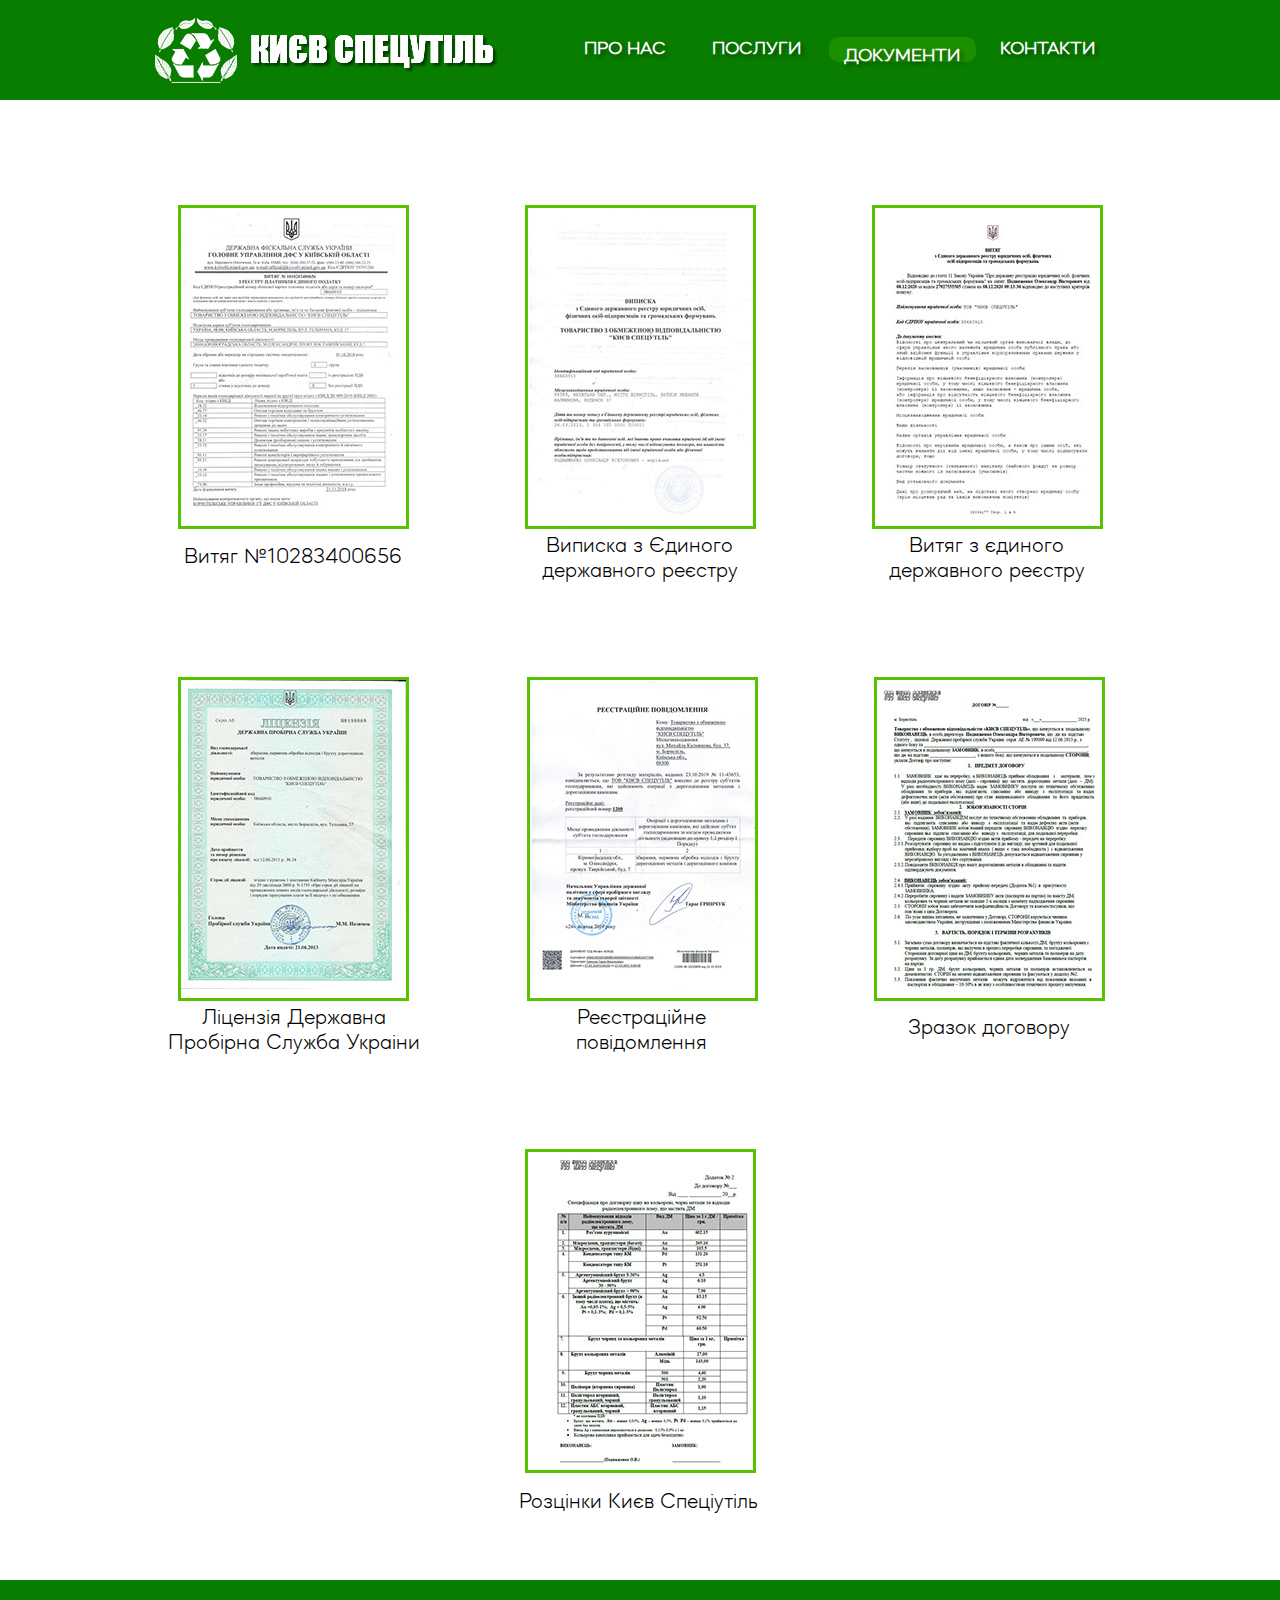
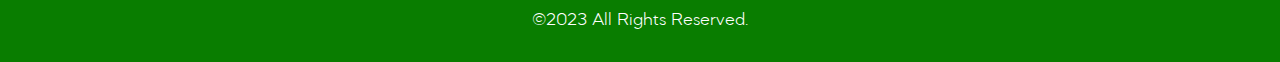
<file: document.html>
<!DOCTYPE html>
<html class="nojs html css_verticalspacer" lang="ru-RU">
 <head>

  <meta http-equiv="Content-type" content="text/html;charset=UTF-8"/>
  <meta name="generator" content="2018.1.0.386"/>
  <meta name="viewport" content="width=device-width, initial-scale=1.0"/>
  
  <script type="text/javascript">
   // Redirect to phone/tablet as necessary
(function(c,b,d){var a=function(){if(navigator.maxTouchPoints>1)return!0;if(window.matchMedia&&window.matchMedia("(-moz-touch-enabled)").matches)return!0;for(var a=["Webkit","Moz","O","ms","Khtml"],b=0,c=a.length;b<c;b++){var d=a[b]+"MaxTouchPoints";if(d in navigator&&navigator[d])return!0}try{return document.createEvent("TouchEvent"),!0}catch(f){}return!1}(),f=function(a){a+="=";for(var b=document.cookie.split(";"),c=0;c<b.length;c++){for(var d=b[c];d.charAt(0)==" ";)d=d.substring(1,d.length);if(d.indexOf(a)==
0)return d.substring(a.length,d.length)}return null};if(f("inbrowserediting")!="true"){var h,f=f("devicelock");f=="phone"&&d?h=d:f=="tablet"&&b&&(h=b);if(f!=c&&!h)if(window.matchMedia)window.matchMedia("(max-device-width: 415px)").matches&&d?h=d:window.matchMedia("(max-device-width: 960px)").matches&&b&&a&&(h=b);else{var c=Math.min(screen.width,screen.height)/(window.devicePixelRatio||1),f=window.screen.systemXDPI||0,g=window.screen.systemYDPI||0,f=f>0&&g>0?Math.min(screen.width/f,screen.height/g):
0;(c<=370||f!=0&&f<=3)&&d?h=d:c<=960&&b&&a&&(h=b)}if(h)document.location=h+(document.location.search||"")+(document.location.hash||""),document.write('<style type="text/css">body {visibility:hidden}</style>')}})("desktop","","phone/document.html");

// Update the 'nojs'/'js' class on the html node
document.documentElement.className = document.documentElement.className.replace(/\bnojs\b/g, 'js');

// Check that all required assets are uploaded and up-to-date
if(typeof Muse == "undefined") window.Muse = {}; window.Muse.assets = {"required":["museutils.js", "museconfig.js", "jquery.musepolyfill.bgsize.js", "jquery.watch.js", "require.js", "jquery.museresponsive.js", "document.css"], "outOfDate":[]};
</script>
  
  <link media="only screen and (max-width: 370px)" rel="alternate" href="http://KSUtil.ua/phone/document.html"/>
  <link rel="shortcut icon" href="images/favicon.ico?crc=501833094"/>
  <title>Document</title>
  <!-- CSS -->
  <link rel="stylesheet" type="text/css" href="css/site_global.css?crc=444006867"/>
  <link rel="stylesheet" type="text/css" href="css/document.css?crc=4090310016" id="pagesheet"/>
  <!-- IE-only CSS -->
  <!--[if lt IE 9]>
  <link rel="stylesheet" type="text/css" href="css/nomq_document.css?crc=149197636" id="nomq_pagesheet"/>
  <![endif]-->
    <!--/*

*/
-->
 </head>
 <body>

  <div class="breakpoint active" id="bp_infinity" data-min-width="1654"><!-- responsive breakpoint node -->
   <div class="clearfix" id="page"><!-- group -->
    <div class="clearfix grpelem" id="ppu17816"><!-- column -->
     <div class="clearfix colelem" id="pu17816"><!-- group -->
      <div class="grpelem shared_content" id="u17816" data-content-guid="u17816_content"><!-- content --></div>
      <a class="nonblock nontext Button rounded-corners rgba-background clearfix grpelem shared_content" id="buttonu17817" href="contacts.html" data-content-guid="buttonu17817_content"><!-- container box --><div class="clearfix grpelem" id="u17818-4"><!-- content --><p>КОНТАКТИ</p></div></a>
      <a class="nonblock nontext Button ButtonSelected rounded-corners rgba-background clearfix grpelem" id="buttonu17819" href="document.html"><!-- container box --><div class="clearfix grpelem" id="u17820-4"><!-- content --><p>ДОКУМЕНТИ</p></div></a>
      <a class="nonblock nontext Button rounded-corners rgba-background clearfix grpelem shared_content" id="buttonu17821" href="servives.html" data-content-guid="buttonu17821_content"><!-- container box --><div class="clearfix grpelem" id="u17822-4"><!-- content --><p>ПОСЛУГИ</p></div></a>
      <a class="nonblock nontext Button rounded-corners rgba-background clearfix grpelem shared_content" id="buttonu17823" href="index.html" data-content-guid="buttonu17823_content"><!-- container box --><div class="clearfix grpelem" id="u17824-4"><!-- content --><p>ПРО НАС</p></div></a>
      <a class="nonblock nontext Button museBGSize rounded-corners rgba-background grpelem shared_content" id="buttonu17825" href="index.html" data-content-guid="buttonu17825_content"><!-- container box --></a>
      <a class="nonblock nontext grpelem" id="u17826-4" href="index.html"><!-- rasterized frame --><img class="temp_no_img_src" id="u17826-4_img" alt="КИЄВ СПЕЦУТІЛЬ" width="519" height="75" data-orig-src="images/u17826-4.png?crc=3758119882" src="images/blank.gif?crc=4208392903"/></a>
     </div>
     <div class="clearfix colelem shared_content" id="pu10378" data-content-guid="pu10378_content"><!-- group -->
      <div class="clearfix grpelem shared_content" id="u10378" data-content-guid="u10378_content"><!-- group -->
       <a class="nonblock nontext transition grpelem" id="u10372" href="assets/v%e2%84%9610283400656.pdf"><!-- content --></a>
       <div class="clearfix grpelem" id="u10305"><!-- group -->
        <a class="nonblock nontext clearfix grpelem" id="u10296-4" href="assets/v%e2%84%9610283400656.pdf"><!-- content --><p>Витяг №10283400656</p></a>
       </div>
       <a class="nonblock nontext museBGSize grpelem" id="u10302" href="assets/v%e2%84%9610283400656.pdf"><!-- content --></a>
      </div>
      <div class="clearfix grpelem shared_content" id="u10621" data-content-guid="u10621_content"><!-- group -->
       <a class="nonblock nontext transition grpelem" id="u10625" href="assets/vzedr.pdf"><!-- content --></a>
       <div class="clearfix grpelem" id="u10623"><!-- group -->
        <a class="nonblock nontext clearfix grpelem" id="u10624-4" href="assets/vzedr.pdf"><!-- content --><p>Виписка з Єдиного державного реєстру</p></a>
       </div>
       <a class="nonblock nontext museBGSize grpelem" id="u10622" href="assets/vzedr.pdf"><!-- content --></a>
      </div>
      <div class="clearfix grpelem shared_content" id="u10708" data-content-guid="u10708_content"><!-- group -->
       <a class="nonblock nontext transition grpelem" id="u10709" href="assets/vityag.pdf"><!-- content --></a>
       <div class="clearfix grpelem" id="u10710"><!-- group -->
        <a class="nonblock nontext clearfix grpelem" id="u10711-4" href="assets/vityag.pdf"><!-- content --><p>Витяг з єдиного державного реєстру</p></a>
       </div>
       <a class="nonblock nontext museBGSize grpelem" id="u10712" href="assets/vityag.pdf"><!-- content --></a>
      </div>
      <div class="clearfix grpelem shared_content" id="u10678" data-content-guid="u10678_content"><!-- group -->
       <a class="nonblock nontext transition grpelem" id="u10682" href="assets/ldspu.pdf"><!-- content --></a>
       <div class="clearfix grpelem" id="u10680"><!-- group -->
        <a class="nonblock nontext clearfix grpelem" id="u10681-4" href="assets/ldspu.pdf"><!-- content --><p>Ліцензія Державна Пробірна Служба Украіни</p></a>
       </div>
       <a class="nonblock nontext museBGSize grpelem" id="u10679" href="assets/ldspu.pdf"><!-- content --></a>
      </div>
     </div>
     <div class="clearfix colelem shared_content" id="pu10653" data-content-guid="pu10653_content"><!-- group -->
      <div class="clearfix grpelem shared_content" id="u10653" data-content-guid="u10653_content"><!-- group -->
       <a class="nonblock nontext transition grpelem" id="u10654" href="assets/dm1.pdf"><!-- content --></a>
       <div class="clearfix grpelem" id="u10655"><!-- group -->
        <a class="nonblock nontext clearfix grpelem" id="u10656-4" href="assets/dm1.pdf"><!-- content --><p>Реєстраційне повідомлення</p></a>
       </div>
       <a class="nonblock nontext museBGSize grpelem" id="u10657" href="assets/dm1.pdf"><!-- content --></a>
      </div>
      <div class="clearfix grpelem shared_content" id="u10693" data-content-guid="u10693_content"><!-- group -->
       <a class="nonblock nontext transition grpelem" id="u10697" href="assets/exmple-deal2023.pdf"><!-- content --></a>
       <div class="clearfix grpelem" id="u10695"><!-- group -->
        <a class="nonblock nontext clearfix grpelem" id="u10696-4" href="assets/exmple-deal2023.pdf"><!-- content --><p>Зразок договору</p></a>
       </div>
       <a class="nonblock nontext museBGSize grpelem" id="u10694" href="assets/exmple-deal2023.pdf"><!-- content --></a>
      </div>
      <div class="clearfix grpelem shared_content" id="u10723" data-content-guid="u10723_content"><!-- group -->
       <a class="nonblock nontext transition grpelem" id="u10724" href="assets/prise-ksu2023.pdf"><!-- content --></a>
       <div class="clearfix grpelem" id="u10725"><!-- group -->
        <a class="nonblock nontext clearfix grpelem" id="u10726-4" href="assets/prise-ksu2023.pdf"><!-- content --><p>Розцінки Києв Спеціутіль</p></a>
       </div>
       <a class="nonblock nontext museBGSize grpelem" id="u10727" href="assets/prise-ksu2023.pdf"><!-- content --></a>
      </div>
     </div>
    </div>
    <div class="verticalspacer" data-offset-top="1073" data-content-above-spacer="1072" data-content-below-spacer="62"></div>
    <div class="clearfix grpelem" id="pu9896"><!-- group -->
     <div class="grpelem shared_content" id="u9896" data-content-guid="u9896_content"><!-- content --></div>
     <div class="clearfix grpelem shared_content" id="u9897-4" data-content-guid="u9897-4_content"><!-- content -->
      <p>©2023 All Rights Reserved.</p>
     </div>
    </div>
   </div>
   <div class="preload_images">
    <img class="preload temp_no_img_src" data-orig-src="images/ksutil%20logo-buttonu14467-r-fr.png?crc=4085970940" alt="" src="images/blank.gif?crc=4208392903"/>
    <img class="preload temp_no_img_src" data-orig-src="images/ksutil%20logo-buttonu14467-m-fr.png?crc=4195279700" alt="" src="images/blank.gif?crc=4208392903"/>
   </div>
  </div>
  <div class="breakpoint" id="bp_1653" data-min-width="1428" data-max-width="1653"><!-- responsive breakpoint node -->
   <div class="clearfix temp_no_id" data-orig-id="page"><!-- group -->
    <div class="clearfix grpelem temp_no_id" data-orig-id="ppu17816"><!-- column -->
     <div class="clearfix colelem temp_no_id" data-orig-id="pu17816"><!-- group -->
      <span class="grpelem placeholder" data-placeholder-for="u17816_content"><!-- placeholder node --></span>
      <span class="nonblock nontext Button rounded-corners rgba-background clearfix grpelem placeholder" data-placeholder-for="buttonu17817_content"><!-- placeholder node --></span>
      <span class="nonblock nontext Button rounded-corners rgba-background clearfix grpelem placeholder" data-placeholder-for="buttonu17821_content"><!-- placeholder node --></span>
      <span class="nonblock nontext Button rounded-corners rgba-background clearfix grpelem placeholder" data-placeholder-for="buttonu17823_content"><!-- placeholder node --></span>
      <span class="nonblock nontext Button museBGSize rounded-corners rgba-background grpelem placeholder" data-placeholder-for="buttonu17825_content"><!-- placeholder node --></span>
      <a class="nonblock nontext grpelem temp_no_id" href="index.html" data-orig-id="u17826-4"><!-- rasterized frame --><img class="temp_no_id temp_no_img_src" alt="КИЄВ СПЕЦУТІЛЬ" width="519" height="75" data-orig-src="images/u17826-42.png?crc=3758119882" data-orig-id="u17826-4_img" src="images/blank.gif?crc=4208392903"/></a>
      <a class="nonblock nontext Button ButtonSelected rounded-corners rgba-background clearfix grpelem" id="buttonu19507" href="document.html"><!-- container box --><div class="clearfix grpelem" id="u19508-4"><!-- content --><p>ДОКУМЕНТИ</p></div></a>
     </div>
     <span class="clearfix colelem placeholder" data-placeholder-for="pu10378_content"><!-- placeholder node --></span>
     <span class="clearfix colelem placeholder" data-placeholder-for="pu10653_content"><!-- placeholder node --></span>
    </div>
    <div class="verticalspacer" data-offset-top="1071" data-content-above-spacer="1070" data-content-below-spacer="62"></div>
    <div class="clearfix grpelem temp_no_id" data-orig-id="pu9896"><!-- group -->
     <span class="grpelem placeholder" data-placeholder-for="u9896_content"><!-- placeholder node --></span>
     <div class="browser_width grpelem" id="u9897-4-bw">
      <span class="clearfix placeholder" data-placeholder-for="u9897-4_content"><!-- placeholder node --></span>
     </div>
    </div>
   </div>
   <div class="preload_images">
    <img class="preload temp_no_img_src" data-orig-src="images/ksutil%20logo-buttonu14467-r-fr.png?crc=4085970940" alt="" src="images/blank.gif?crc=4208392903"/>
    <img class="preload temp_no_img_src" data-orig-src="images/ksutil%20logo-buttonu14467-m-fr.png?crc=4195279700" alt="" src="images/blank.gif?crc=4208392903"/>
   </div>
  </div>
  <div class="breakpoint" id="bp_1427" data-min-width="1022" data-max-width="1427"><!-- responsive breakpoint node -->
   <div class="clearfix temp_no_id" data-orig-id="page"><!-- group -->
    <div class="clearfix grpelem temp_no_id" data-orig-id="ppu17816"><!-- column -->
     <div class="clearfix colelem temp_no_id" data-orig-id="pu17816"><!-- group -->
      <span class="grpelem placeholder" data-placeholder-for="u17816_content"><!-- placeholder node --></span>
      <a class="nonblock nontext Button ButtonSelected rounded-corners rgba-background clearfix grpelem" id="buttonu11757" href="document.html"><!-- container box --><div class="clearfix grpelem" id="u11758-4"><!-- content --><p>ДОКУМЕНТИ</p></div></a>
      <a class="nonblock nontext Button rounded-corners rgba-background clearfix grpelem" id="buttonu11759" href="servives.html"><!-- container box --><div class="clearfix grpelem" id="u11760-4"><!-- content --><p>ПОСЛУГИ</p></div></a>
      <a class="nonblock nontext grpelem" id="u11764-4" href="index.html"><!-- rasterized frame --><img class="temp_no_img_src" id="u11764-4_img" alt="КИЄВ СПЕЦУТІЛЬ" width="269" height="46" data-orig-src="images/u11764-4.png?crc=133865779" src="images/blank.gif?crc=4208392903"/></a>
      <a class="nonblock nontext Button museBGSize rounded-corners rgba-background grpelem shared_content" id="buttonu11763" href="index.html" data-content-guid="buttonu11763_content"><!-- container box --></a>
      <a class="nonblock nontext Button rounded-corners rgba-background clearfix grpelem" id="buttonu11893" href="index.html"><!-- container box --><div class="clearfix grpelem" id="u11894-4"><!-- content --><p>ПРО НАС</p></div></a>
      <a class="nonblock nontext Button rounded-corners rgba-background clearfix grpelem" id="buttonu19541" href="contacts.html"><!-- container box --><div class="clearfix grpelem" id="u19542-4"><!-- content --><p>КОНТАКТИ</p></div></a>
     </div>
     <div class="clearfix colelem temp_no_id" data-orig-id="pu10378"><!-- group -->
      <span class="clearfix grpelem placeholder" data-placeholder-for="u10378_content"><!-- placeholder node --></span>
      <span class="clearfix grpelem placeholder" data-placeholder-for="u10621_content"><!-- placeholder node --></span>
      <span class="clearfix grpelem placeholder" data-placeholder-for="u10708_content"><!-- placeholder node --></span>
     </div>
     <div class="clearfix colelem" id="pu10678"><!-- group -->
      <span class="clearfix grpelem placeholder" data-placeholder-for="u10678_content"><!-- placeholder node --></span>
      <span class="clearfix grpelem placeholder" data-placeholder-for="u10653_content"><!-- placeholder node --></span>
      <span class="clearfix grpelem placeholder" data-placeholder-for="u10693_content"><!-- placeholder node --></span>
     </div>
     <span class="clearfix colelem placeholder" data-placeholder-for="u10723_content"><!-- placeholder node --></span>
    </div>
    <div class="verticalspacer" data-offset-top="1529" data-content-above-spacer="1529" data-content-below-spacer="62"></div>
    <div class="clearfix grpelem temp_no_id" data-orig-id="pu9896"><!-- group -->
     <span class="grpelem placeholder" data-placeholder-for="u9896_content"><!-- placeholder node --></span>
     <div class="browser_width grpelem temp_no_id" data-orig-id="u9897-4-bw">
      <span class="clearfix placeholder" data-placeholder-for="u9897-4_content"><!-- placeholder node --></span>
     </div>
    </div>
   </div>
   <div class="preload_images">
    <img class="preload temp_no_img_src" data-orig-src="images/ksutil%20logo-buttonu14467-r-fr.png?crc=4085970940" alt="" src="images/blank.gif?crc=4208392903"/>
    <img class="preload temp_no_img_src" data-orig-src="images/ksutil%20logo-buttonu14467-m-fr.png?crc=4195279700" alt="" src="images/blank.gif?crc=4208392903"/>
   </div>
  </div>
  <div class="breakpoint" id="bp_1021" data-min-width="706" data-max-width="1021"><!-- responsive breakpoint node -->
   <div class="clearfix temp_no_id" data-orig-id="page"><!-- group -->
    <div class="clearfix grpelem temp_no_id" data-orig-id="ppu17816"><!-- column -->
     <div class="clearfix colelem temp_no_id" data-orig-id="pu17816"><!-- group -->
      <span class="grpelem placeholder" data-placeholder-for="u17816_content"><!-- placeholder node --></span>
      <a class="nonblock nontext Button museBGSize rounded-corners rgba-background grpelem" id="buttonu19321" href="index.html"><!-- container box --></a>
      <a class="nonblock nontext Button rounded-corners rgba-background clearfix grpelem" id="buttonu19322" href="contacts.html"><!-- container box --><div class="clearfix grpelem" id="u19323-4"><!-- content --><p>КОНТАКТИ</p></div></a>
      <a class="nonblock nontext Button ButtonSelected rounded-corners rgba-background clearfix grpelem" id="buttonu19324" href="document.html"><!-- container box --><div class="clearfix grpelem" id="u19325-4"><!-- content --><p>ДОКУМЕНТИ</p></div></a>
      <a class="nonblock nontext Button rounded-corners rgba-background clearfix grpelem" id="buttonu19326" href="servives.html"><!-- container box --><div class="clearfix grpelem" id="u19327-4"><!-- content --><p>ПОСЛУГИ</p></div></a>
      <a class="nonblock nontext grpelem" id="u19328-4" href="index.html"><!-- rasterized frame --><img class="temp_no_img_src" id="u19328-4_img" alt="КИЄВ СПЕЦУТІЛЬ" width="195" height="35" data-orig-src="images/u19328-4.png?crc=124304972" src="images/blank.gif?crc=4208392903"/></a>
      <a class="nonblock nontext Button rounded-corners rgba-background clearfix grpelem" id="buttonu19329" href="index.html"><!-- container box --><div class="clearfix grpelem" id="u19330-4"><!-- content --><p>ПРО НАС</p></div></a>
     </div>
     <div class="clearfix colelem temp_no_id" data-orig-id="pu10378"><!-- group -->
      <span class="clearfix grpelem placeholder" data-placeholder-for="u10378_content"><!-- placeholder node --></span>
      <span class="clearfix grpelem placeholder" data-placeholder-for="u10621_content"><!-- placeholder node --></span>
     </div>
     <div class="clearfix colelem" id="pu10708"><!-- group -->
      <span class="clearfix grpelem placeholder" data-placeholder-for="u10708_content"><!-- placeholder node --></span>
      <span class="clearfix grpelem placeholder" data-placeholder-for="u10678_content"><!-- placeholder node --></span>
     </div>
     <div class="clearfix colelem temp_no_id" data-orig-id="pu10653"><!-- group -->
      <span class="clearfix grpelem placeholder" data-placeholder-for="u10653_content"><!-- placeholder node --></span>
      <span class="clearfix grpelem placeholder" data-placeholder-for="u10693_content"><!-- placeholder node --></span>
     </div>
     <span class="clearfix colelem placeholder" data-placeholder-for="u10723_content"><!-- placeholder node --></span>
    </div>
    <div class="verticalspacer" data-offset-top="1840" data-content-above-spacer="1839" data-content-below-spacer="62"></div>
    <div class="clearfix grpelem temp_no_id" data-orig-id="pu9896"><!-- group -->
     <span class="grpelem placeholder" data-placeholder-for="u9896_content"><!-- placeholder node --></span>
     <div class="browser_width grpelem temp_no_id" data-orig-id="u9897-4-bw">
      <span class="clearfix placeholder" data-placeholder-for="u9897-4_content"><!-- placeholder node --></span>
     </div>
    </div>
   </div>
   <div class="preload_images">
    <img class="preload temp_no_img_src" data-orig-src="images/ksutil%20logo-buttonu19321-r-fr.png?crc=4274330129" alt="" src="images/blank.gif?crc=4208392903"/>
    <img class="preload temp_no_img_src" data-orig-src="images/ksutil%20logo-buttonu19321-m-fr.png?crc=4129313238" alt="" src="images/blank.gif?crc=4208392903"/>
   </div>
  </div>
  <div class="breakpoint" id="bp_705" data-max-width="705"><!-- responsive breakpoint node -->
   <div class="clearfix temp_no_id" data-orig-id="page"><!-- group -->
    <div class="clearfix grpelem temp_no_id" data-orig-id="ppu17816"><!-- column -->
     <div class="clearfix colelem temp_no_id" data-orig-id="pu17816"><!-- group -->
      <span class="grpelem placeholder" data-placeholder-for="u17816_content"><!-- placeholder node --></span>
      <span class="nonblock nontext Button museBGSize rounded-corners rgba-background grpelem placeholder" data-placeholder-for="buttonu11763_content"><!-- placeholder node --></span>
      <a class="nonblock nontext Button rounded-corners rgba-background clearfix grpelem" id="buttonu12161" href="contacts.html"><!-- container box --><div class="clearfix grpelem" id="u12162-4"><!-- content --><p>КОНТАКТИ</p></div></a>
      <a class="nonblock nontext Button ButtonSelected rounded-corners rgba-background clearfix grpelem" id="buttonu12163" href="document.html"><!-- container box --><div class="clearfix grpelem" id="u12164-4"><!-- content --><p>ДОКУМЕНТИ</p></div></a>
      <a class="nonblock nontext Button rounded-corners rgba-background clearfix grpelem" id="buttonu12165" href="servives.html"><!-- container box --><div class="clearfix grpelem" id="u12166-4"><!-- content --><p>ПОСЛУГИ</p></div></a>
      <a class="nonblock nontext grpelem" id="u12167-4" href="index.html"><!-- rasterized frame --><img class="temp_no_img_src" id="u12167-4_img" alt="КИЄВ СПЕЦУТІЛЬ" width="183" height="36" data-orig-src="images/u12167-4.png?crc=180268571" src="images/blank.gif?crc=4208392903"/></a>
      <a class="nonblock nontext Button rounded-corners rgba-background clearfix grpelem" id="buttonu12168" href="index.html"><!-- container box --><div class="clearfix grpelem" id="u12169-4"><!-- content --><p>ПРО НАС</p></div></a>
     </div>
     <div class="clearfix colelem temp_no_id" data-orig-id="pu10378"><!-- group -->
      <span class="clearfix grpelem placeholder" data-placeholder-for="u10378_content"><!-- placeholder node --></span>
      <span class="clearfix grpelem placeholder" data-placeholder-for="u10621_content"><!-- placeholder node --></span>
     </div>
     <div class="clearfix colelem temp_no_id" data-orig-id="pu10708"><!-- group -->
      <span class="clearfix grpelem placeholder" data-placeholder-for="u10708_content"><!-- placeholder node --></span>
      <span class="clearfix grpelem placeholder" data-placeholder-for="u10678_content"><!-- placeholder node --></span>
     </div>
     <div class="clearfix colelem temp_no_id" data-orig-id="pu10653"><!-- group -->
      <span class="clearfix grpelem placeholder" data-placeholder-for="u10653_content"><!-- placeholder node --></span>
      <span class="clearfix grpelem placeholder" data-placeholder-for="u10693_content"><!-- placeholder node --></span>
     </div>
     <span class="clearfix colelem placeholder" data-placeholder-for="u10723_content"><!-- placeholder node --></span>
    </div>
    <div class="verticalspacer" data-offset-top="1787" data-content-above-spacer="1787" data-content-below-spacer="62"></div>
    <div class="clearfix grpelem temp_no_id" data-orig-id="pu9896"><!-- group -->
     <span class="grpelem placeholder" data-placeholder-for="u9896_content"><!-- placeholder node --></span>
     <div class="browser_width grpelem temp_no_id" data-orig-id="u9897-4-bw">
      <span class="clearfix placeholder" data-placeholder-for="u9897-4_content"><!-- placeholder node --></span>
     </div>
    </div>
   </div>
   <div class="preload_images">
    <img class="preload temp_no_img_src" data-orig-src="images/ksutil%20logo-buttonu11763-r-fr.png?crc=330611966" alt="" src="images/blank.gif?crc=4208392903"/>
    <img class="preload temp_no_img_src" data-orig-src="images/ksutil%20logo-buttonu11763-m-fr.png?crc=3970813733" alt="" src="images/blank.gif?crc=4208392903"/>
   </div>
  </div>
  <!-- Other scripts -->
  <script type="text/javascript">
   // Decide whether to suppress missing file error or not based on preference setting
var suppressMissingFileError = false
</script>
  <script type="text/javascript">
   window.Muse.assets.check=function(c){if(!window.Muse.assets.checked){window.Muse.assets.checked=!0;var b={},d=function(a,b){if(window.getComputedStyle){var c=window.getComputedStyle(a,null);return c&&c.getPropertyValue(b)||c&&c[b]||""}if(document.documentElement.currentStyle)return(c=a.currentStyle)&&c[b]||a.style&&a.style[b]||"";return""},a=function(a){if(a.match(/^rgb/))return a=a.replace(/\s+/g,"").match(/([\d\,]+)/gi)[0].split(","),(parseInt(a[0])<<16)+(parseInt(a[1])<<8)+parseInt(a[2]);if(a.match(/^\#/))return parseInt(a.substr(1),
16);return 0},f=function(f){for(var g=document.getElementsByTagName("link"),j=0;j<g.length;j++)if("text/css"==g[j].type){var l=(g[j].href||"").match(/\/?css\/([\w\-]+\.css)\?crc=(\d+)/);if(!l||!l[1]||!l[2])break;b[l[1]]=l[2]}g=document.createElement("div");g.className="version";g.style.cssText="display:none; width:1px; height:1px;";document.getElementsByTagName("body")[0].appendChild(g);for(j=0;j<Muse.assets.required.length;){var l=Muse.assets.required[j],k=l.match(/([\w\-\.]+)\.(\w+)$/),i=k&&k[1]?
k[1]:null,k=k&&k[2]?k[2]:null;switch(k.toLowerCase()){case "css":i=i.replace(/\W/gi,"_").replace(/^([^a-z])/gi,"_$1");g.className+=" "+i;i=a(d(g,"color"));k=a(d(g,"backgroundColor"));i!=0||k!=0?(Muse.assets.required.splice(j,1),"undefined"!=typeof b[l]&&(i!=b[l]>>>24||k!=(b[l]&16777215))&&Muse.assets.outOfDate.push(l)):j++;g.className="version";break;case "js":j++;break;default:throw Error("Unsupported file type: "+k);}}c?c().jquery!="1.8.3"&&Muse.assets.outOfDate.push("jquery-1.8.3.min.js"):Muse.assets.required.push("jquery-1.8.3.min.js");
g.parentNode.removeChild(g);if(Muse.assets.outOfDate.length||Muse.assets.required.length)g="Некоторые файлы на сервере могут отсутствовать или быть некорректными. Очистите кэш-память браузера и повторите попытку. Если проблему не удается устранить, свяжитесь с разработчиками сайта.",f&&Muse.assets.outOfDate.length&&(g+="\nOut of date: "+Muse.assets.outOfDate.join(",")),f&&Muse.assets.required.length&&(g+="\nMissing: "+Muse.assets.required.join(",")),suppressMissingFileError?(g+="\nUse SuppressMissingFileError key in AppPrefs.xml to show missing file error pop up.",console.log(g)):alert(g)};location&&location.search&&location.search.match&&location.search.match(/muse_debug/gi)?
setTimeout(function(){f(!0)},5E3):f()}};
var muse_init=function(){require.config({baseUrl:""});require(["jquery","museutils","whatinput","jquery.musepolyfill.bgsize","jquery.watch","jquery.museresponsive"],function(c){var $ = c;$(document).ready(function(){try{
window.Muse.assets.check($);/* body */
Muse.Utils.transformMarkupToFixBrowserProblemsPreInit();/* body */
Muse.Utils.prepHyperlinks(true);/* body */
Muse.Utils.resizeHeight('.browser_width');/* resize height */
Muse.Utils.requestAnimationFrame(function() { $('body').addClass('initialized'); });/* mark body as initialized */
Muse.Utils.makeButtonsVisibleAfterSettingMinWidth();/* body */
Muse.Utils.fullPage('#page');/* 100% height page */
$( '.breakpoint' ).registerBreakpoint();/* Register breakpoints */
Muse.Utils.transformMarkupToFixBrowserProblems();/* body */
}catch(b){if(b&&"function"==typeof b.notify?b.notify():Muse.Assert.fail("Error calling selector function: "+b),false)throw b;}})})};

</script>
  <!-- RequireJS script -->
  <script src="scripts/require.js?crc=7928878" type="text/javascript" async data-main="scripts/museconfig.js?crc=4286661555" onload="if (requirejs) requirejs.onError = function(requireType, requireModule) { if (requireType && requireType.toString && requireType.toString().indexOf && 0 <= requireType.toString().indexOf('#scripterror')) window.Muse.assets.check(); }" onerror="window.Muse.assets.check();"></script>
   </body>
</html>
</file>
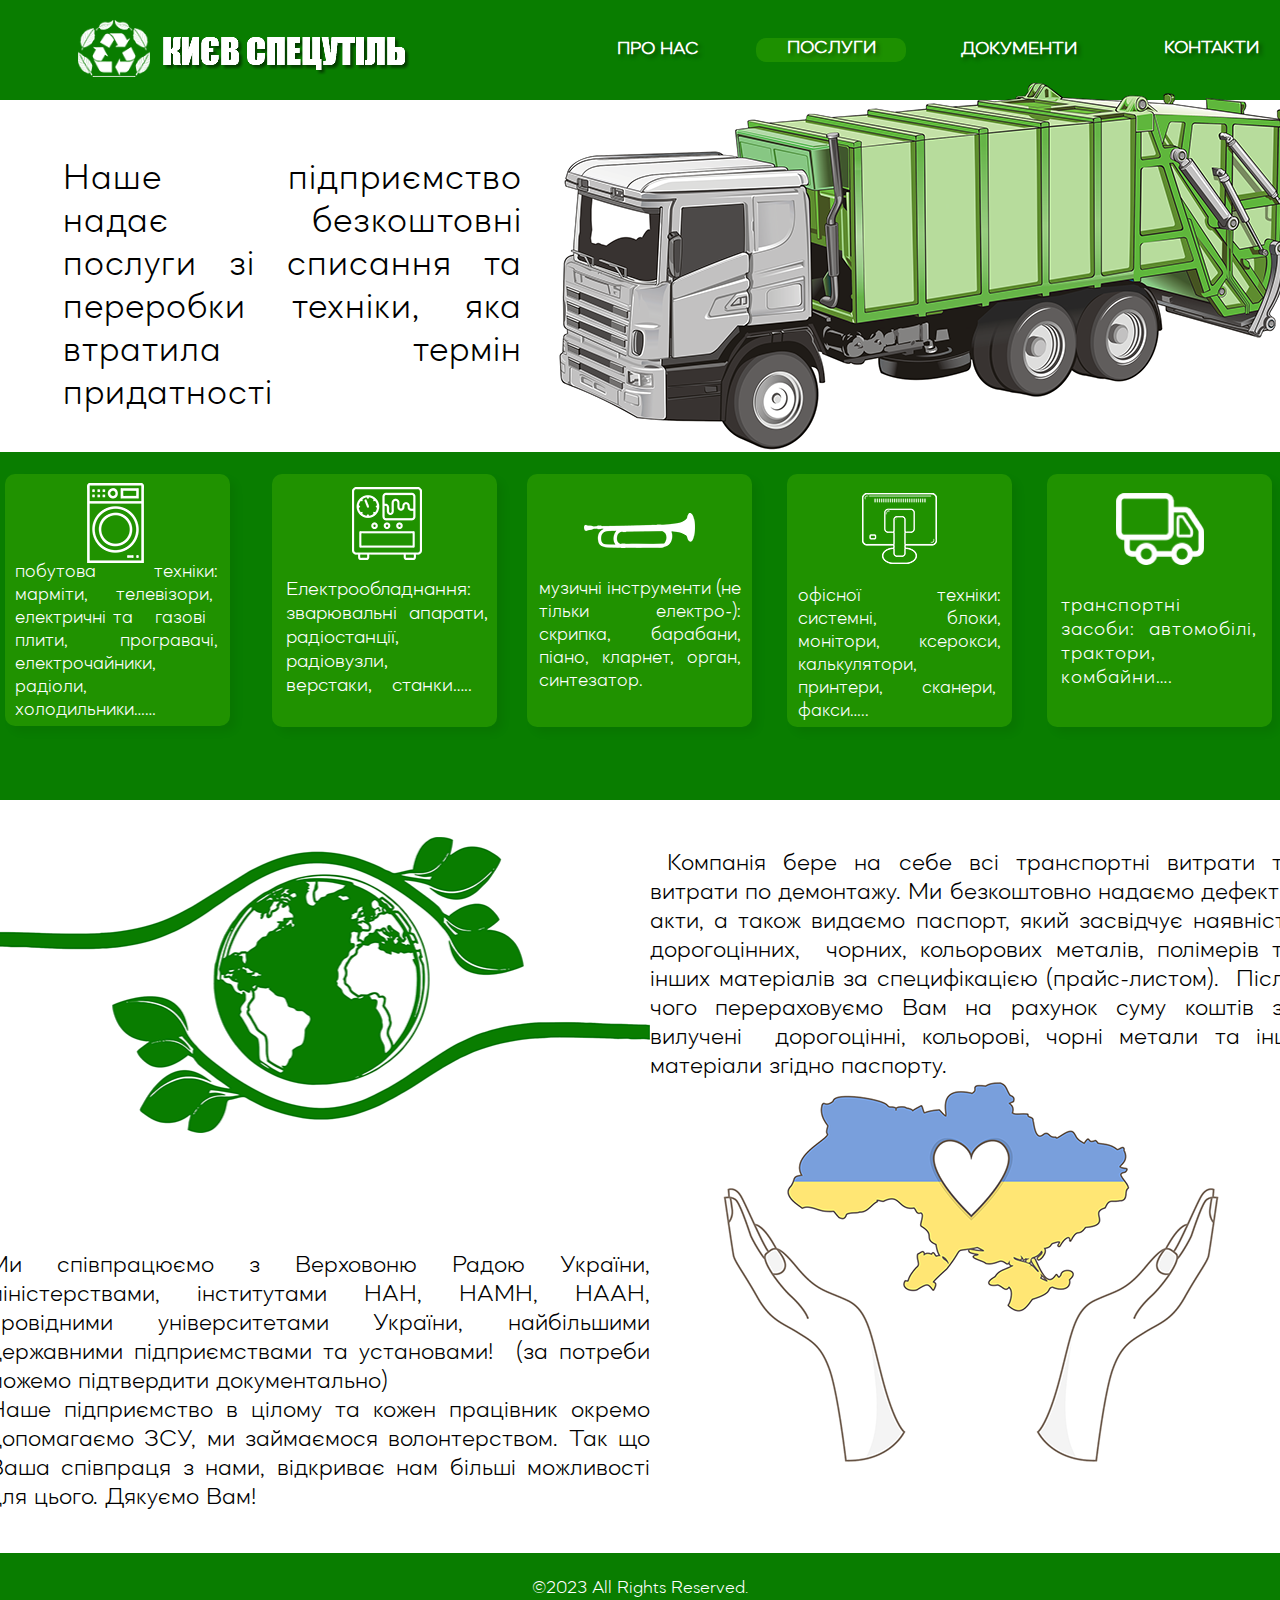
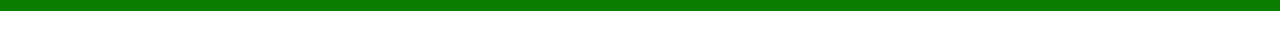
<file: servives.html>
<!DOCTYPE html>
<html class="nojs html css_verticalspacer" lang="ru-RU">
 <head>

  <meta http-equiv="Content-type" content="text/html;charset=UTF-8"/>
  <meta name="generator" content="2018.1.0.386"/>
  <meta name="viewport" content="width=device-width, initial-scale=1.0"/>
  
  <script type="text/javascript">
   // Redirect to phone/tablet as necessary
(function(c,b,d){var a=function(){if(navigator.maxTouchPoints>1)return!0;if(window.matchMedia&&window.matchMedia("(-moz-touch-enabled)").matches)return!0;for(var a=["Webkit","Moz","O","ms","Khtml"],b=0,c=a.length;b<c;b++){var d=a[b]+"MaxTouchPoints";if(d in navigator&&navigator[d])return!0}try{return document.createEvent("TouchEvent"),!0}catch(f){}return!1}(),f=function(a){a+="=";for(var b=document.cookie.split(";"),c=0;c<b.length;c++){for(var d=b[c];d.charAt(0)==" ";)d=d.substring(1,d.length);if(d.indexOf(a)==
0)return d.substring(a.length,d.length)}return null};if(f("inbrowserediting")!="true"){var h,f=f("devicelock");f=="phone"&&d?h=d:f=="tablet"&&b&&(h=b);if(f!=c&&!h)if(window.matchMedia)window.matchMedia("(max-device-width: 415px)").matches&&d?h=d:window.matchMedia("(max-device-width: 960px)").matches&&b&&a&&(h=b);else{var c=Math.min(screen.width,screen.height)/(window.devicePixelRatio||1),f=window.screen.systemXDPI||0,g=window.screen.systemYDPI||0,f=f>0&&g>0?Math.min(screen.width/f,screen.height/g):
0;(c<=370||f!=0&&f<=3)&&d?h=d:c<=960&&b&&a&&(h=b)}if(h)document.location=h+(document.location.search||"")+(document.location.hash||""),document.write('<style type="text/css">body {visibility:hidden}</style>')}})("desktop","tablet/servives.html","phone/servives.html");

// Update the 'nojs'/'js' class on the html node
document.documentElement.className = document.documentElement.className.replace(/\bnojs\b/g, 'js');

// Check that all required assets are uploaded and up-to-date
if(typeof Muse == "undefined") window.Muse = {}; window.Muse.assets = {"required":["museutils.js", "museconfig.js", "jquery.musepolyfill.bgsize.js", "jquery.watch.js", "require.js", "jquery.museresponsive.js", "servives.css"], "outOfDate":[]};
</script>
  
  <link media="only screen and (max-width: 370px)" rel="alternate" href="http://KSUtil.ua/phone/servives.html"/>
  <link media="only screen and (max-width: 960px)" rel="alternate" href="http://KSUtil.ua/tablet/servives.html"/>
  <link rel="shortcut icon" href="images/favicon.ico?crc=501833094"/>
  <title>Servives</title>
  <!-- CSS -->
  <link rel="stylesheet" type="text/css" href="css/site_global.css?crc=444006867"/>
  <link rel="stylesheet" type="text/css" href="css/servives.css?crc=30381549" id="pagesheet"/>
  <!-- IE-only CSS -->
  <!--[if lt IE 9]>
  <link rel="stylesheet" type="text/css" href="css/nomq_servives.css?crc=4174085878" id="nomq_pagesheet"/>
  <![endif]-->
    <!--/*

*/
-->
 </head>
 <body>

  <div class="breakpoint active" id="bp_infinity" data-min-width="1716"><!-- responsive breakpoint node -->
   <div class="clearfix" id="page"><!-- group -->
    <div class="clearfix grpelem" id="ppu17674"><!-- column -->
     <div class="clearfix colelem" id="pu17674"><!-- group -->
      <div class="grpelem shared_content" id="u17674" data-content-guid="u17674_content"><!-- content --></div>
      <a class="nonblock nontext Button rounded-corners rgba-background clearfix grpelem shared_content" id="buttonu17675" href="contacts.html" data-content-guid="buttonu17675_content"><!-- container box --><div class="clearfix grpelem" id="u17676-4"><!-- content --><p>КОНТАКТИ</p></div></a>
      <a class="nonblock nontext Button rounded-corners rgba-background clearfix grpelem shared_content" id="buttonu17677" href="document.html" data-content-guid="buttonu17677_content"><!-- container box --><div class="clearfix grpelem" id="u17678-4"><!-- content --><p>ДОКУМЕНТИ</p></div></a>
      <a class="nonblock nontext Button ButtonSelected rounded-corners rgba-background clearfix grpelem shared_content" id="buttonu17679" href="servives.html" data-content-guid="buttonu17679_content"><!-- container box --><div class="clearfix grpelem" id="u17680-4"><!-- content --><p>ПОСЛУГИ</p></div></a>
      <a class="nonblock nontext Button rounded-corners rgba-background clearfix grpelem shared_content" id="buttonu17681" href="index.html" data-content-guid="buttonu17681_content"><!-- container box --><div class="clearfix grpelem" id="u17682-4"><!-- content --><p>ПРО НАС</p></div></a>
      <a class="nonblock nontext Button museBGSize rounded-corners rgba-background grpelem shared_content" id="buttonu17683" href="index.html" data-content-guid="buttonu17683_content"><!-- container box --></a>
      <a class="nonblock nontext grpelem" id="u17684-4" href="index.html"><!-- rasterized frame --><img class="temp_no_img_src" id="u17684-4_img" alt="КИЄВ СПЕЦУТІЛЬ" width="519" height="75" data-orig-src="images/u17684-4.png?crc=3758119882" src="images/blank.gif?crc=4208392903"/></a>
     </div>
     <div class="clearfix colelem shared_content" id="pu6052-4" data-content-guid="pu6052-4_content"><!-- group -->
      <div class="clearfix grpelem" id="u6052-4"><!-- content -->
       <p>Наше підприємство надає безкоштовні послуги зі списання та переробки техніки, яка втратила термін придатності</p>
      </div>
      <div class="museBGSize grpelem shared_content" id="u5523" data-content-guid="u5523_content"><!-- content --></div>
     </div>
     <div class="clearfix colelem" id="pu5195"><!-- group -->
      <div class="grpelem shared_content" id="u5195" data-content-guid="u5195_content"><!-- content --></div>
      <div class="shadow rgba-background rounded-corners clearfix grpelem shared_content" id="u5404" data-content-guid="u5404_content"><!-- column -->
       <div class="position_content" id="u5404_position_content">
        <div class="museBGSize colelem shared_content" id="u5900" data-content-guid="u5900_content"><!-- content --></div>
        <div class="clearfix colelem shared_content" id="u5234-5" data-content-guid="u5234-5_content"><!-- content -->
         <p id="u5234-2">Електрообладнання: зварювальні апарати, радіостанції,&nbsp; радіовузли, верстаки,&nbsp;&nbsp;&nbsp; станки…..</p>
         <p>&nbsp;</p>
        </div>
       </div>
      </div>
      <div class="shadow rgba-background rounded-corners clearfix grpelem shared_content" id="u5405" data-content-guid="u5405_content"><!-- column -->
       <div class="museBGSize colelem" id="u5858"><!-- content --></div>
       <div class="clearfix colelem" id="u5209-4"><!-- content -->
        <p>офісної техніки: системні, блоки, монітори, ксерокси, калькулятори,&nbsp;&nbsp; принтери, сканери,&nbsp; факси…..</p>
       </div>
      </div>
      <div class="shadow rgba-background rounded-corners clearfix grpelem shared_content" id="u5427" data-content-guid="u5427_content"><!-- column -->
       <div class="museBGSize colelem" id="u5817"><!-- content --></div>
       <div class="clearfix colelem" id="u5224-4"><!-- content -->
        <p>транспортні засоби: автомобілі, трактори, комбайни….</p>
       </div>
      </div>
      <div class="shadow rgba-background rounded-corners clearfix grpelem shared_content" id="u5440" data-content-guid="u5440_content"><!-- column -->
       <div class="museBGSize colelem shared_content" id="u5875" data-content-guid="u5875_content"><!-- content --></div>
       <div class="clearfix colelem shared_content" id="u5229-4" data-content-guid="u5229-4_content"><!-- content -->
        <p>музичні інструменти (не тільки електро-): скрипка, барабани, піано, кларнет, орган, синтезатор.</p>
       </div>
      </div>
      <div class="shadow rgba-background rounded-corners clearfix grpelem shared_content" id="u5449" data-content-guid="u5449_content"><!-- column -->
       <div class="museBGSize colelem shared_content" id="u5917" data-content-guid="u5917_content"><!-- content --></div>
       <div class="clearfix colelem shared_content" id="u5214-4" data-content-guid="u5214-4_content"><!-- content -->
        <p>побутова техніки: марміти, телевізори,&nbsp; електричні та&nbsp;&nbsp; газові&nbsp;&nbsp; плити, програвачі, електрочайники, радіоли,&nbsp;&nbsp; холодильники……</p>
       </div>
      </div>
     </div>
     <div class="clearfix colelem" id="pu5998"><!-- group -->
      <div class="museBGSize grpelem shared_content" id="u5998" data-content-guid="u5998_content"><!-- content --></div>
      <div class="museBGSize grpelem shared_content" id="u6011" data-content-guid="u6011_content"><!-- content --></div>
      <div class="clearfix grpelem shared_content" id="u6122-6" data-content-guid="u6122-6_content"><!-- content -->
       <p>Ми співпрацюємо з Верховоню Радою України, міністерствами, інститутами НАН, НАМН, НААН, провідними університетами України, найбільшими державними підприємствами та установами!&nbsp; (за потреби можемо підтвердити документально)</p>
       <p>Наше підприємство в цілому та кожен працівник окремо допомагаємо ЗСУ, ми займаємося волонтерством. Так що Ваша співпраця з нами, відкриває нам більші можливості для цього. Дякуємо Вам!</p>
      </div>
      <div class="clearfix grpelem shared_content" id="u6131-6" data-content-guid="u6131-6_content"><!-- content -->
       <p id="u6131-2">Компанія бере на себе всі транспортні витрати та витрати по демонтажу. Ми безкоштовно надаємо дефектні акти, а також видаємо паспорт, який засвідчує наявність дорогоцінних,&nbsp; чорних, кольорових металів, полімерів та інших матеріалів за специфікацією (прайс-листом).&nbsp; Після чого перераховуємо Вам на рахунок суму коштів за вилучені&nbsp; дорогоцінні, кольорові, чорні метали та інші матеріали згідно паспорту.</p>
       <p id="u6131-3">&nbsp;</p>
       <p>&nbsp;</p>
      </div>
     </div>
    </div>
    <div class="verticalspacer" data-offset-top="1893" data-content-above-spacer="1893" data-content-below-spacer="62"></div>
    <div class="clearfix grpelem shared_content" id="pu4891" data-content-guid="pu4891_content"><!-- group -->
     <div class="grpelem shared_content" id="u4891" data-content-guid="u4891_content"><!-- content --></div>
     <div class="clearfix grpelem shared_content" id="u4892-4" data-content-guid="u4892-4_content"><!-- content -->
      <p>©2023 All Rights Reserved.</p>
     </div>
    </div>
   </div>
   <div class="preload_images">
    <img class="preload temp_no_img_src" data-orig-src="images/ksutil%20logo-buttonu14467-r-fr.png?crc=4085970940" alt="" src="images/blank.gif?crc=4208392903"/>
    <img class="preload temp_no_img_src" data-orig-src="images/ksutil%20logo-buttonu14467-m-fr.png?crc=4195279700" alt="" src="images/blank.gif?crc=4208392903"/>
   </div>
  </div>
  <div class="breakpoint" id="bp_1715" data-min-width="1546" data-max-width="1715"><!-- responsive breakpoint node -->
   <div class="clearfix temp_no_id" data-orig-id="page"><!-- group -->
    <div class="clearfix grpelem temp_no_id" data-orig-id="ppu17674"><!-- column -->
     <div class="clearfix colelem temp_no_id" data-orig-id="pu17674"><!-- group -->
      <span class="grpelem placeholder" data-placeholder-for="u17674_content"><!-- placeholder node --></span>
      <span class="nonblock nontext Button rounded-corners rgba-background clearfix grpelem placeholder" data-placeholder-for="buttonu17675_content"><!-- placeholder node --></span>
      <span class="nonblock nontext Button rounded-corners rgba-background clearfix grpelem placeholder" data-placeholder-for="buttonu17677_content"><!-- placeholder node --></span>
      <span class="nonblock nontext Button ButtonSelected rounded-corners rgba-background clearfix grpelem placeholder" data-placeholder-for="buttonu17679_content"><!-- placeholder node --></span>
      <span class="nonblock nontext Button rounded-corners rgba-background clearfix grpelem placeholder" data-placeholder-for="buttonu17681_content"><!-- placeholder node --></span>
      <span class="nonblock nontext Button museBGSize rounded-corners rgba-background grpelem placeholder" data-placeholder-for="buttonu17683_content"><!-- placeholder node --></span>
      <a class="nonblock nontext grpelem temp_no_id" href="index.html" data-orig-id="u17684-4"><!-- rasterized frame --><img class="temp_no_id temp_no_img_src" alt="КИЄВ СПЕЦУТІЛЬ" width="519" height="75" data-orig-src="images/u17684-42.png?crc=3758119882" data-orig-id="u17684-4_img" src="images/blank.gif?crc=4208392903"/></a>
     </div>
     <span class="clearfix colelem placeholder" data-placeholder-for="pu6052-4_content"><!-- placeholder node --></span>
     <div class="clearfix colelem temp_no_id" data-orig-id="pu5195"><!-- group -->
      <span class="grpelem placeholder" data-placeholder-for="u5195_content"><!-- placeholder node --></span>
      <span class="shadow rgba-background rounded-corners clearfix grpelem placeholder" data-placeholder-for="u5404_content"><!-- placeholder node --></span>
      <span class="shadow rgba-background rounded-corners clearfix grpelem placeholder" data-placeholder-for="u5405_content"><!-- placeholder node --></span>
      <span class="shadow rgba-background rounded-corners clearfix grpelem placeholder" data-placeholder-for="u5427_content"><!-- placeholder node --></span>
      <span class="shadow rgba-background rounded-corners clearfix grpelem placeholder" data-placeholder-for="u5440_content"><!-- placeholder node --></span>
      <div class="shadow rgba-background rounded-corners clearfix grpelem temp_no_id" data-orig-id="u5449"><!-- column -->
       <div class="position_content" id="u5449_position_content">
        <span class="museBGSize colelem placeholder" data-placeholder-for="u5917_content"><!-- placeholder node --></span>
        <span class="clearfix colelem placeholder" data-placeholder-for="u5214-4_content"><!-- placeholder node --></span>
       </div>
      </div>
     </div>
     <div class="clearfix colelem" id="ppu6011"><!-- group -->
      <div class="clearfix grpelem" id="pu6011"><!-- column -->
       <span class="museBGSize colelem placeholder" data-placeholder-for="u6011_content"><!-- placeholder node --></span>
       <span class="clearfix colelem placeholder" data-placeholder-for="u6122-6_content"><!-- placeholder node --></span>
      </div>
      <span class="museBGSize grpelem placeholder" data-placeholder-for="u5998_content"><!-- placeholder node --></span>
      <span class="clearfix grpelem placeholder" data-placeholder-for="u6131-6_content"><!-- placeholder node --></span>
     </div>
    </div>
    <div class="verticalspacer" data-offset-top="1785" data-content-above-spacer="1785" data-content-below-spacer="62"></div>
    <span class="clearfix grpelem placeholder" data-placeholder-for="pu4891_content"><!-- placeholder node --></span>
   </div>
   <div class="preload_images">
    <img class="preload temp_no_img_src" data-orig-src="images/ksutil%20logo-buttonu14467-r-fr.png?crc=4085970940" alt="" src="images/blank.gif?crc=4208392903"/>
    <img class="preload temp_no_img_src" data-orig-src="images/ksutil%20logo-buttonu14467-m-fr.png?crc=4195279700" alt="" src="images/blank.gif?crc=4208392903"/>
   </div>
  </div>
  <div class="breakpoint" id="bp_1545" data-min-width="1467" data-max-width="1545"><!-- responsive breakpoint node -->
   <div class="clearfix temp_no_id" data-orig-id="page"><!-- group -->
    <div class="clearfix grpelem temp_no_id" data-orig-id="ppu17674"><!-- column -->
     <div class="clearfix colelem temp_no_id" data-orig-id="pu17674"><!-- group -->
      <span class="grpelem placeholder" data-placeholder-for="u17674_content"><!-- placeholder node --></span>
      <div class="clearfix grpelem shared_content" id="u5204-4" data-content-guid="u5204-4_content"><!-- content -->
       <p>Наше підприємство надає безкоштовні послуги зі списання та переробки техніки, яка втратила термін придатності</p>
      </div>
      <span class="museBGSize grpelem placeholder" data-placeholder-for="u5523_content"><!-- placeholder node --></span>
      <span class="nonblock nontext Button rounded-corners rgba-background clearfix grpelem placeholder" data-placeholder-for="buttonu17675_content"><!-- placeholder node --></span>
      <span class="nonblock nontext Button rounded-corners rgba-background clearfix grpelem placeholder" data-placeholder-for="buttonu17677_content"><!-- placeholder node --></span>
      <span class="nonblock nontext Button ButtonSelected rounded-corners rgba-background clearfix grpelem placeholder" data-placeholder-for="buttonu17679_content"><!-- placeholder node --></span>
      <span class="nonblock nontext Button rounded-corners rgba-background clearfix grpelem placeholder" data-placeholder-for="buttonu17681_content"><!-- placeholder node --></span>
      <span class="nonblock nontext Button museBGSize rounded-corners rgba-background grpelem placeholder" data-placeholder-for="buttonu17683_content"><!-- placeholder node --></span>
      <a class="nonblock nontext grpelem temp_no_id" href="index.html" data-orig-id="u17684-4"><!-- rasterized frame --><img class="temp_no_id temp_no_img_src" alt="КИЄВ СПЕЦУТІЛЬ" width="460" height="75" data-orig-src="images/u17684-43.png?crc=405398775" data-orig-id="u17684-4_img" src="images/blank.gif?crc=4208392903"/></a>
     </div>
     <div class="clearfix colelem temp_no_id" data-orig-id="pu5195"><!-- group -->
      <span class="grpelem placeholder" data-placeholder-for="u5195_content"><!-- placeholder node --></span>
      <div class="shadow rgba-background rounded-corners clearfix grpelem temp_no_id" data-orig-id="u5404"><!-- column -->
       <div class="position_content temp_no_id" data-orig-id="u5404_position_content">
        <span class="museBGSize colelem placeholder" data-placeholder-for="u5875_content"><!-- placeholder node --></span>
        <span class="clearfix colelem placeholder" data-placeholder-for="u5229-4_content"><!-- placeholder node --></span>
       </div>
      </div>
      <span class="shadow rgba-background rounded-corners clearfix grpelem placeholder" data-placeholder-for="u5405_content"><!-- placeholder node --></span>
      <span class="shadow rgba-background rounded-corners clearfix grpelem placeholder" data-placeholder-for="u5427_content"><!-- placeholder node --></span>
      <div class="shadow rgba-background rounded-corners clearfix grpelem temp_no_id" data-orig-id="u5440"><!-- column -->
       <div class="position_content" id="u5440_position_content">
        <span class="museBGSize colelem placeholder" data-placeholder-for="u5900_content"><!-- placeholder node --></span>
        <span class="clearfix colelem placeholder" data-placeholder-for="u5234-5_content"><!-- placeholder node --></span>
       </div>
      </div>
      <div class="shadow rgba-background rounded-corners clearfix grpelem temp_no_id" data-orig-id="u5449"><!-- column -->
       <div class="position_content temp_no_id" data-orig-id="u5449_position_content">
        <span class="museBGSize colelem placeholder" data-placeholder-for="u5917_content"><!-- placeholder node --></span>
        <span class="clearfix colelem placeholder" data-placeholder-for="u5214-4_content"><!-- placeholder node --></span>
       </div>
      </div>
     </div>
     <div class="clearfix colelem temp_no_id shared_content" data-orig-id="ppu6011" data-content-guid="ppu6011_content"><!-- group -->
      <div class="clearfix grpelem temp_no_id" data-orig-id="pu6011"><!-- column -->
       <span class="museBGSize colelem placeholder" data-placeholder-for="u6011_content"><!-- placeholder node --></span>
       <div class="clearfix colelem shared_content" id="u5978-6" data-content-guid="u5978-6_content"><!-- content -->
        <p>Ми співпрацюємо з Верховоню Радою України, міністерствами, інститутами НАН, НАМН, НААН, провідними університетами України, найбільшими державними підприємствами та установами!&nbsp; (за потреби можемо підтвердити документально)</p>
        <p>Наше підприємство в цілому та кожен працівник окремо допомагаємо ЗСУ, ми займаємося волонтерством. Так що Ваша співпраця з нами, відкриває нам більші можливості для цього. Дякуємо Вам!</p>
       </div>
      </div>
      <div class="clearfix grpelem shared_content" id="u5552-6" data-content-guid="u5552-6_content"><!-- content -->
       <p id="u5552-2">&nbsp;Компанія бере на себе всі транспортні витрати та витрати по демонтажу. Ми безкоштовно надаємо дефектні акти, а також видаємо паспорт, який засвідчує наявність дорогоцінних,&nbsp; чорних, кольорових металів, полімерів та інших матеріалів за специфікацією (прайс-листом).&nbsp; Після чого перераховуємо Вам на рахунок суму коштів за вилучені&nbsp; дорогоцінні, кольорові, чорні метали та інші матеріали згідно паспорту.</p>
       <p id="u5552-3">&nbsp;</p>
       <p>&nbsp;</p>
      </div>
      <span class="museBGSize grpelem placeholder" data-placeholder-for="u5998_content"><!-- placeholder node --></span>
     </div>
    </div>
    <div class="verticalspacer" data-offset-top="1556" data-content-above-spacer="1555" data-content-below-spacer="62"></div>
    <span class="clearfix grpelem placeholder" data-placeholder-for="pu4891_content"><!-- placeholder node --></span>
   </div>
   <div class="preload_images">
    <img class="preload temp_no_img_src" data-orig-src="images/ksutil%20logo-buttonu14467-r-fr.png?crc=4085970940" alt="" src="images/blank.gif?crc=4208392903"/>
    <img class="preload temp_no_img_src" data-orig-src="images/ksutil%20logo-buttonu14467-m-fr.png?crc=4195279700" alt="" src="images/blank.gif?crc=4208392903"/>
   </div>
  </div>
  <div class="breakpoint" id="bp_1466" data-min-width="1344" data-max-width="1466"><!-- responsive breakpoint node -->
   <div class="clearfix temp_no_id" data-orig-id="page"><!-- group -->
    <div class="clearfix grpelem temp_no_id" data-orig-id="ppu17674"><!-- column -->
     <div class="clearfix colelem temp_no_id" data-orig-id="pu17674"><!-- group -->
      <span class="grpelem placeholder" data-placeholder-for="u17674_content"><!-- placeholder node --></span>
      <span class="nonblock nontext Button rounded-corners rgba-background clearfix grpelem placeholder" data-placeholder-for="buttonu17675_content"><!-- placeholder node --></span>
      <span class="nonblock nontext Button rounded-corners rgba-background clearfix grpelem placeholder" data-placeholder-for="buttonu17677_content"><!-- placeholder node --></span>
      <span class="nonblock nontext Button ButtonSelected rounded-corners rgba-background clearfix grpelem placeholder" data-placeholder-for="buttonu17679_content"><!-- placeholder node --></span>
      <span class="nonblock nontext Button rounded-corners rgba-background clearfix grpelem placeholder" data-placeholder-for="buttonu17681_content"><!-- placeholder node --></span>
      <span class="nonblock nontext Button museBGSize rounded-corners rgba-background grpelem placeholder" data-placeholder-for="buttonu17683_content"><!-- placeholder node --></span>
      <a class="nonblock nontext grpelem temp_no_id" href="index.html" data-orig-id="u17684-4"><!-- rasterized frame --><img class="temp_no_id temp_no_img_src" alt="КИЄВ СПЕЦУТІЛЬ" width="519" height="75" data-orig-src="images/u17684-44.png?crc=3758119882" data-orig-id="u17684-4_img" src="images/blank.gif?crc=4208392903"/></a>
     </div>
     <div class="clearfix colelem" id="pu5204-4"><!-- group -->
      <span class="clearfix grpelem placeholder" data-placeholder-for="u5204-4_content"><!-- placeholder node --></span>
      <span class="museBGSize grpelem placeholder" data-placeholder-for="u5523_content"><!-- placeholder node --></span>
     </div>
     <div class="clearfix colelem temp_no_id" data-orig-id="pu5195"><!-- group -->
      <span class="grpelem placeholder" data-placeholder-for="u5195_content"><!-- placeholder node --></span>
      <div class="shadow rgba-background rounded-corners clearfix grpelem temp_no_id" data-orig-id="u5404"><!-- column -->
       <div class="position_content temp_no_id" data-orig-id="u5404_position_content">
        <span class="museBGSize colelem placeholder" data-placeholder-for="u5875_content"><!-- placeholder node --></span>
        <span class="clearfix colelem placeholder" data-placeholder-for="u5229-4_content"><!-- placeholder node --></span>
       </div>
      </div>
      <span class="shadow rgba-background rounded-corners clearfix grpelem placeholder" data-placeholder-for="u5405_content"><!-- placeholder node --></span>
      <span class="shadow rgba-background rounded-corners clearfix grpelem placeholder" data-placeholder-for="u5427_content"><!-- placeholder node --></span>
      <div class="shadow rgba-background rounded-corners clearfix grpelem temp_no_id" data-orig-id="u5440"><!-- column -->
       <div class="position_content temp_no_id" data-orig-id="u5440_position_content">
        <span class="museBGSize colelem placeholder" data-placeholder-for="u5900_content"><!-- placeholder node --></span>
        <span class="clearfix colelem placeholder" data-placeholder-for="u5234-5_content"><!-- placeholder node --></span>
       </div>
      </div>
      <div class="shadow rgba-background rounded-corners clearfix grpelem temp_no_id" data-orig-id="u5449"><!-- column -->
       <div class="position_content temp_no_id" data-orig-id="u5449_position_content">
        <span class="museBGSize colelem placeholder" data-placeholder-for="u5917_content"><!-- placeholder node --></span>
        <span class="clearfix colelem placeholder" data-placeholder-for="u5214-4_content"><!-- placeholder node --></span>
       </div>
      </div>
     </div>
     <span class="clearfix colelem placeholder" data-placeholder-for="ppu6011_content"><!-- placeholder node --></span>
    </div>
    <div class="verticalspacer" data-offset-top="1491" data-content-above-spacer="1491" data-content-below-spacer="62"></div>
    <span class="clearfix grpelem placeholder" data-placeholder-for="pu4891_content"><!-- placeholder node --></span>
   </div>
   <div class="preload_images">
    <img class="preload temp_no_img_src" data-orig-src="images/ksutil%20logo-buttonu14467-r-fr.png?crc=4085970940" alt="" src="images/blank.gif?crc=4208392903"/>
    <img class="preload temp_no_img_src" data-orig-src="images/ksutil%20logo-buttonu14467-m-fr.png?crc=4195279700" alt="" src="images/blank.gif?crc=4208392903"/>
   </div>
  </div>
  <div class="breakpoint" id="bp_1343" data-min-width="1183" data-max-width="1343"><!-- responsive breakpoint node -->
   <div class="clearfix temp_no_id" data-orig-id="page"><!-- group -->
    <div class="clearfix grpelem temp_no_id" data-orig-id="ppu17674"><!-- column -->
     <div class="clearfix colelem temp_no_id" data-orig-id="pu17674"><!-- group -->
      <span class="grpelem placeholder" data-placeholder-for="u17674_content"><!-- placeholder node --></span>
      <span class="clearfix grpelem placeholder" data-placeholder-for="u5204-4_content"><!-- placeholder node --></span>
      <span class="museBGSize grpelem placeholder" data-placeholder-for="u5523_content"><!-- placeholder node --></span>
      <span class="nonblock nontext Button museBGSize rounded-corners rgba-background grpelem placeholder" data-placeholder-for="buttonu17683_content"><!-- placeholder node --></span>
      <a class="nonblock nontext Button rounded-corners rgba-background clearfix grpelem" id="buttonu19149" href="contacts.html"><!-- container box --><div class="clearfix grpelem" id="u19150-4"><!-- content --><p>КОНТАКТИ</p></div></a>
      <a class="nonblock nontext Button rounded-corners rgba-background clearfix grpelem" id="buttonu19151" href="document.html"><!-- container box --><div class="clearfix grpelem" id="u19152-4"><!-- content --><p>ДОКУМЕНТИ</p></div></a>
      <a class="nonblock nontext Button ButtonSelected rounded-corners rgba-background clearfix grpelem" id="buttonu19153" href="servives.html"><!-- container box --><div class="clearfix grpelem" id="u19154-4"><!-- content --><p>ПОСЛУГИ</p></div></a>
      <a class="nonblock nontext Button rounded-corners rgba-background clearfix grpelem" id="buttonu19155" href="index.html"><!-- container box --><div class="clearfix grpelem" id="u19156-4"><!-- content --><p>ПРО НАС</p></div></a>
      <a class="nonblock nontext grpelem" id="u19157-4" href="index.html"><!-- rasterized frame --><img class="temp_no_img_src" id="u19157-4_img" alt="КИЄВ СПЕЦУТІЛЬ" width="395" height="49" data-orig-src="images/u19157-4.png?crc=4152951174" src="images/blank.gif?crc=4208392903"/></a>
     </div>
     <div class="clearfix colelem temp_no_id" data-orig-id="pu5195"><!-- group -->
      <span class="grpelem placeholder" data-placeholder-for="u5195_content"><!-- placeholder node --></span>
      <div class="shadow rgba-background rounded-corners clearfix grpelem temp_no_id" data-orig-id="u5404"><!-- column -->
       <span class="museBGSize colelem placeholder" data-placeholder-for="u5875_content"><!-- placeholder node --></span>
       <span class="clearfix colelem placeholder" data-placeholder-for="u5229-4_content"><!-- placeholder node --></span>
      </div>
      <span class="shadow rgba-background rounded-corners clearfix grpelem placeholder" data-placeholder-for="u5405_content"><!-- placeholder node --></span>
      <span class="shadow rgba-background rounded-corners clearfix grpelem placeholder" data-placeholder-for="u5427_content"><!-- placeholder node --></span>
      <div class="shadow rgba-background rounded-corners clearfix grpelem temp_no_id" data-orig-id="u5440"><!-- column -->
       <span class="museBGSize colelem placeholder" data-placeholder-for="u5900_content"><!-- placeholder node --></span>
       <span class="clearfix colelem placeholder" data-placeholder-for="u5234-5_content"><!-- placeholder node --></span>
      </div>
      <span class="shadow rgba-background rounded-corners clearfix grpelem placeholder" data-placeholder-for="u5449_content"><!-- placeholder node --></span>
     </div>
     <span class="clearfix colelem placeholder" data-placeholder-for="ppu6011_content"><!-- placeholder node --></span>
    </div>
    <div class="verticalspacer" data-offset-top="1513" data-content-above-spacer="1512" data-content-below-spacer="62"></div>
    <div class="clearfix grpelem temp_no_id" data-orig-id="pu4891"><!-- group -->
     <span class="grpelem placeholder" data-placeholder-for="u4891_content"><!-- placeholder node --></span>
     <div class="browser_width grpelem" id="u4892-4-bw">
      <span class="clearfix placeholder" data-placeholder-for="u4892-4_content"><!-- placeholder node --></span>
     </div>
    </div>
   </div>
   <div class="preload_images">
    <img class="preload temp_no_img_src" data-orig-src="images/ksutil%20logo-buttonu14467-r-fr.png?crc=4085970940" alt="" src="images/blank.gif?crc=4208392903"/>
    <img class="preload temp_no_img_src" data-orig-src="images/ksutil%20logo-buttonu14467-m-fr.png?crc=4195279700" alt="" src="images/blank.gif?crc=4208392903"/>
   </div>
  </div>
  <div class="breakpoint" id="bp_1182" data-min-width="961" data-max-width="1182"><!-- responsive breakpoint node -->
   <div class="clearfix temp_no_id" data-orig-id="page"><!-- group -->
    <div class="clearfix grpelem temp_no_id" data-orig-id="ppu17674"><!-- column -->
     <div class="clearfix colelem temp_no_id" data-orig-id="pu17674"><!-- group -->
      <span class="grpelem placeholder" data-placeholder-for="u17674_content"><!-- placeholder node --></span>
      <a class="nonblock nontext Button rounded-corners rgba-background clearfix grpelem" id="buttonu6486" href="contacts.html"><!-- container box --><div class="clearfix grpelem" id="u6487-4"><!-- content --><p>КОНТАКТИ</p></div></a>
      <a class="nonblock nontext Button rounded-corners rgba-background clearfix grpelem" id="buttonu6488" href="document.html"><!-- container box --><div class="clearfix grpelem" id="u6489-4"><!-- content --><p>ДОКУМЕНТИ</p></div></a>
      <a class="nonblock nontext Button ButtonSelected rounded-corners rgba-background clearfix grpelem" id="buttonu6490" href="servives.html"><!-- container box --><div class="clearfix grpelem" id="u6491-4"><!-- content --><p>ПОСЛУГИ</p></div></a>
      <a class="nonblock nontext Button rounded-corners rgba-background clearfix grpelem" id="buttonu6492" href="index.html"><!-- container box --><div class="clearfix grpelem" id="u6493-4"><!-- content --><p>ПРО НАС</p></div></a>
      <a class="nonblock nontext grpelem" id="u6667-4" href="index.html"><!-- rasterized frame --><img class="temp_no_img_src" id="u6667-4_img" alt="КИЄВ СПЕЦУТІЛЬ" width="276" height="53" data-orig-src="images/u6667-4.png?crc=208139248" src="images/blank.gif?crc=4208392903"/></a>
      <span class="nonblock nontext Button museBGSize rounded-corners rgba-background grpelem placeholder" data-placeholder-for="buttonu17683_content"><!-- placeholder node --></span>
     </div>
     <div class="clearfix colelem temp_no_id" data-orig-id="pu5204-4"><!-- group -->
      <span class="clearfix grpelem placeholder" data-placeholder-for="u5204-4_content"><!-- placeholder node --></span>
      <span class="museBGSize grpelem placeholder" data-placeholder-for="u5523_content"><!-- placeholder node --></span>
     </div>
     <div class="clearfix colelem temp_no_id" data-orig-id="pu5195"><!-- group -->
      <span class="grpelem placeholder" data-placeholder-for="u5195_content"><!-- placeholder node --></span>
      <div class="shadow rgba-background rounded-corners clearfix grpelem temp_no_id" data-orig-id="u5404"><!-- column -->
       <span class="museBGSize colelem placeholder" data-placeholder-for="u5875_content"><!-- placeholder node --></span>
       <span class="clearfix colelem placeholder" data-placeholder-for="u5229-4_content"><!-- placeholder node --></span>
      </div>
      <span class="shadow rgba-background rounded-corners clearfix grpelem placeholder" data-placeholder-for="u5405_content"><!-- placeholder node --></span>
      <span class="shadow rgba-background rounded-corners clearfix grpelem placeholder" data-placeholder-for="u5427_content"><!-- placeholder node --></span>
      <div class="shadow rgba-background rounded-corners clearfix grpelem temp_no_id" data-orig-id="u5440"><!-- column -->
       <span class="museBGSize colelem placeholder" data-placeholder-for="u5900_content"><!-- placeholder node --></span>
       <span class="clearfix colelem placeholder" data-placeholder-for="u5234-5_content"><!-- placeholder node --></span>
      </div>
      <span class="shadow rgba-background rounded-corners clearfix grpelem placeholder" data-placeholder-for="u5449_content"><!-- placeholder node --></span>
     </div>
     <div class="clearfix colelem temp_no_id" data-orig-id="pu6011"><!-- group -->
      <span class="museBGSize grpelem placeholder" data-placeholder-for="u6011_content"><!-- placeholder node --></span>
      <span class="clearfix grpelem placeholder" data-placeholder-for="u5552-6_content"><!-- placeholder node --></span>
     </div>
     <div class="clearfix colelem" id="pu5978-6"><!-- group -->
      <span class="clearfix grpelem placeholder" data-placeholder-for="u5978-6_content"><!-- placeholder node --></span>
      <span class="museBGSize grpelem placeholder" data-placeholder-for="u5998_content"><!-- placeholder node --></span>
     </div>
    </div>
    <div class="verticalspacer" data-offset-top="1507" data-content-above-spacer="1506" data-content-below-spacer="62"></div>
    <div class="clearfix grpelem temp_no_id" data-orig-id="pu4891"><!-- group -->
     <span class="grpelem placeholder" data-placeholder-for="u4891_content"><!-- placeholder node --></span>
     <div class="browser_width grpelem temp_no_id" data-orig-id="u4892-4-bw">
      <span class="clearfix placeholder" data-placeholder-for="u4892-4_content"><!-- placeholder node --></span>
     </div>
    </div>
   </div>
   <div class="preload_images">
    <img class="preload temp_no_img_src" data-orig-src="images/ksutil%20logo-buttonu14467-r-fr.png?crc=4085970940" alt="" src="images/blank.gif?crc=4208392903"/>
    <img class="preload temp_no_img_src" data-orig-src="images/ksutil%20logo-buttonu14467-m-fr.png?crc=4195279700" alt="" src="images/blank.gif?crc=4208392903"/>
   </div>
  </div>
  <div class="breakpoint" id="bp_960" data-min-width="640" data-max-width="960"><!-- responsive breakpoint node -->
   <div class="clearfix temp_no_id" data-orig-id="page"><!-- group -->
    <div class="clearfix grpelem" id="ppu6752"><!-- column -->
     <div class="clearfix colelem" id="pu6752"><!-- group -->
      <div class="grpelem shared_content" id="u6752" data-content-guid="u6752_content"><!-- content --></div>
      <a class="nonblock nontext Button museBGSize rounded-corners rgba-background grpelem shared_content" id="buttonu6753" href="index.html" data-content-guid="buttonu6753_content"><!-- container box --></a>
      <a class="nonblock nontext Button rounded-corners rgba-background clearfix grpelem" id="buttonu6754" href="contacts.html"><!-- container box --><div class="clearfix grpelem" id="u6755-4"><!-- content --><p>КОНТАКТИ</p></div></a>
      <a class="nonblock nontext Button rounded-corners rgba-background clearfix grpelem" id="buttonu6756" href="document.html"><!-- container box --><div class="clearfix grpelem" id="u6757-4"><!-- content --><p>ДОКУМЕНТИ</p></div></a>
      <a class="nonblock nontext Button ButtonSelected rounded-corners rgba-background clearfix grpelem" id="buttonu6758" href="servives.html"><!-- container box --><div class="clearfix grpelem" id="u6759-4"><!-- content --><p>ПОСЛУГИ</p></div></a>
      <a class="nonblock nontext Button rounded-corners rgba-background clearfix grpelem" id="buttonu6760" href="index.html"><!-- container box --><div class="clearfix grpelem" id="u6761-4"><!-- content --><p>ПРО НАС</p></div></a>
      <a class="nonblock nontext grpelem" id="u6762-4" href="index.html"><!-- rasterized frame --><img class="temp_no_img_src" id="u6762-4_img" alt="КИЄВ СПЕЦУТІЛЬ" width="395" height="63" data-orig-src="images/u6762-4.png?crc=205611637" src="images/blank.gif?crc=4208392903"/></a>
     </div>
     <div class="clearfix colelem temp_no_id" data-orig-id="pu5204-4"><!-- group -->
      <span class="clearfix grpelem placeholder" data-placeholder-for="u5204-4_content"><!-- placeholder node --></span>
      <span class="museBGSize grpelem placeholder" data-placeholder-for="u5523_content"><!-- placeholder node --></span>
     </div>
     <div class="clearfix colelem temp_no_id" data-orig-id="pu5195"><!-- group -->
      <span class="grpelem placeholder" data-placeholder-for="u5195_content"><!-- placeholder node --></span>
      <div class="shadow rgba-background rounded-corners clearfix grpelem" id="u7007"><!-- column -->
       <div class="museBGSize colelem" id="u7103"><!-- content --></div>
       <div class="clearfix colelem" id="u7099-4"><!-- content -->
        <p>побутова техніки: марміти, телевізори,&nbsp; електричні та&nbsp;&nbsp; газові&nbsp;&nbsp; плити, програвачі, електрочайники, радіоли,&nbsp;&nbsp; холодильники……</p>
       </div>
      </div>
      <div class="shadow rgba-background rounded-corners clearfix grpelem" id="u7008"><!-- column -->
       <div class="museBGSize colelem" id="u7100"><!-- content --></div>
       <div class="clearfix colelem" id="u7096-4"><!-- content -->
        <p>офісної техніки: системні, блоки, монітори, ксерокси, калькулятори,&nbsp;&nbsp; принтери, сканери,&nbsp; факси…..</p>
       </div>
      </div>
      <div class="shadow rgba-background rounded-corners clearfix grpelem" id="u7009"><!-- column -->
       <div class="museBGSize colelem" id="u7257"><!-- content --></div>
       <div class="clearfix colelem" id="u7097-4"><!-- content -->
        <p>транспортні засоби: автомобілі, трактори, комбайни….</p>
       </div>
      </div>
      <div class="shadow rgba-background rounded-corners clearfix grpelem" id="u7010"><!-- column -->
       <div class="museBGSize colelem" id="u7101"><!-- content --></div>
       <div class="clearfix colelem" id="u7104-4"><!-- content -->
        <p>музичні інструменти (не тільки електро-): скрипка, барабани, піано, кларнет, орган, синтезатор.</p>
       </div>
      </div>
      <div class="shadow rgba-background rounded-corners clearfix grpelem" id="u7011"><!-- column -->
       <div class="museBGSize colelem" id="u7102"><!-- content --></div>
       <div class="clearfix colelem" id="u7098-5"><!-- content -->
        <p id="u7098-2">Електрообладнання: зварювальні апарати, радіостанції,&nbsp; радіовузли, верстаки,&nbsp;&nbsp;&nbsp; станки…..</p>
        <p>&nbsp;</p>
       </div>
      </div>
     </div>
     <span class="clearfix colelem placeholder" data-placeholder-for="ppu6011_content"><!-- placeholder node --></span>
    </div>
    <div class="verticalspacer" data-offset-top="1294" data-content-above-spacer="1293" data-content-below-spacer="62"></div>
    <div class="clearfix grpelem" id="pu9321"><!-- group -->
     <div class="grpelem" id="u9321"><!-- content --></div>
     <div class="clearfix grpelem" id="u9322-4"><!-- content -->
      <p>©2023 All Rights Reserved.</p>
     </div>
    </div>
   </div>
   <div class="preload_images">
    <img class="preload temp_no_img_src" data-orig-src="images/ksutil%20logo-buttonu6753-r-fr.png?crc=3820957123" alt="" src="images/blank.gif?crc=4208392903"/>
    <img class="preload temp_no_img_src" data-orig-src="images/ksutil%20logo-buttonu6753-m-fr.png?crc=4281071303" alt="" src="images/blank.gif?crc=4208392903"/>
   </div>
  </div>
  <div class="breakpoint" id="bp_639" data-max-width="639"><!-- responsive breakpoint node -->
   <div class="clearfix temp_no_id" data-orig-id="page"><!-- group -->
    <div class="clearfix grpelem temp_no_id" data-orig-id="ppu6752"><!-- column -->
     <div class="clearfix colelem temp_no_id" data-orig-id="pu6752"><!-- group -->
      <span class="grpelem placeholder" data-placeholder-for="u6752_content"><!-- placeholder node --></span>
      <span class="nonblock nontext Button museBGSize rounded-corners rgba-background grpelem placeholder" data-placeholder-for="buttonu6753_content"><!-- placeholder node --></span>
      <a class="nonblock nontext Button rounded-corners rgba-background clearfix grpelem" id="buttonu7442" href="contacts.html"><!-- container box --><div class="clearfix grpelem" id="u7443-4"><!-- content --><p>КОНТАКТИ</p></div></a>
      <a class="nonblock nontext Button rounded-corners rgba-background clearfix grpelem" id="buttonu7444" href="document.html"><!-- container box --><div class="clearfix grpelem" id="u7445-4"><!-- content --><p>ДОКУМЕНТИ</p></div></a>
      <a class="nonblock nontext Button ButtonSelected rounded-corners rgba-background clearfix grpelem" id="buttonu7446" href="servives.html"><!-- container box --><div class="clearfix grpelem" id="u7447-4"><!-- content --><p>ПОСЛУГИ</p></div></a>
      <a class="nonblock nontext Button rounded-corners rgba-background clearfix grpelem" id="buttonu7448" href="index.html"><!-- container box --><div class="clearfix grpelem" id="u7449-4"><!-- content --><p>ПРО НАС</p></div></a>
      <a class="nonblock nontext grpelem" id="u7450-4" href="index.html"><!-- rasterized frame --><img class="temp_no_img_src" id="u7450-4_img" alt="КИЄВ СПЕЦУТІЛЬ" width="172" height="32" data-orig-src="images/u7450-4.png?crc=4260836097" src="images/blank.gif?crc=4208392903"/></a>
     </div>
     <div class="clearfix colelem" id="pu18260-4"><!-- group -->
      <div class="clearfix grpelem" id="u18260-4"><!-- content -->
       <p>Наше підприємство надає безкоштовні послуги зі списання та переробки техніки, яка втратила термін придатності</p>
      </div>
      <span class="museBGSize grpelem placeholder" data-placeholder-for="u5523_content"><!-- placeholder node --></span>
     </div>
     <div class="clearfix colelem temp_no_id" data-orig-id="pu5195"><!-- group -->
      <span class="grpelem placeholder" data-placeholder-for="u5195_content"><!-- placeholder node --></span>
      <div class="shadow rgba-background rounded-corners clearfix grpelem" id="u7602"><!-- column -->
       <div class="museBGSize colelem" id="u7614"><!-- content --></div>
       <div class="clearfix colelem" id="u7610-4"><!-- content -->
        <p>побутова техніки: марміти, телевізори,&nbsp; електричні та&nbsp;&nbsp; газові&nbsp;&nbsp; плити, програвачі, електрочайники, радіоли,&nbsp;&nbsp; холодильники……</p>
       </div>
      </div>
      <div class="shadow rgba-background rounded-corners clearfix grpelem" id="u7603"><!-- column -->
       <div class="museBGSize colelem" id="u7611"><!-- content --></div>
       <div class="clearfix colelem" id="u7607-4"><!-- content -->
        <p>офісної техніки: системні, блоки, монітори, ксерокси, калькулятори,&nbsp;&nbsp; принтери, сканери,&nbsp; факси…..</p>
       </div>
      </div>
      <div class="shadow rgba-background rounded-corners clearfix grpelem" id="u7604"><!-- column -->
       <div class="museBGSize colelem" id="u7616"><!-- content --></div>
       <div class="clearfix colelem" id="u7608-4"><!-- content -->
        <p>транспортні засоби: автомобілі, трактори, комбайни….</p>
       </div>
      </div>
      <div class="shadow rgba-background rounded-corners clearfix grpelem" id="u7605"><!-- column -->
       <div class="museBGSize colelem" id="u7612"><!-- content --></div>
       <div class="clearfix colelem" id="u7615-4"><!-- content -->
        <p>музичні інструменти (не тільки електро-): скрипка, барабани, піано, кларнет, орган, синтезатор.</p>
       </div>
      </div>
      <div class="shadow rgba-background rounded-corners clearfix grpelem" id="u7606"><!-- column -->
       <div class="museBGSize colelem" id="u7613"><!-- content --></div>
       <div class="clearfix colelem" id="u7609-5"><!-- content -->
        <p id="u7609-2">Електрообладнання: зварювальні апарати, радіостанції,&nbsp; радіовузли, верстаки,&nbsp;&nbsp;&nbsp; станки…..</p>
        <p>&nbsp;</p>
       </div>
      </div>
     </div>
     <div class="clearfix colelem temp_no_id" data-orig-id="ppu6011"><!-- group -->
      <div class="clearfix grpelem temp_no_id" data-orig-id="pu6011"><!-- column -->
       <span class="museBGSize colelem placeholder" data-placeholder-for="u6011_content"><!-- placeholder node --></span>
       <div class="clearfix colelem" id="u7370-6"><!-- content -->
        <p>Ми співпрацюємо з Верховоню Радою України, міністерствами, інститутами НАН, НАМН, НААН, провідними університетами України, найбільшими державними підприємствами та установами!&nbsp; (за потреби можемо підтвердити документально)</p>
        <p>Наше підприємство в цілому та кожен працівник окремо допомагаємо ЗСУ, ми займаємося волонтерством. Так що Ваша співпраця з нами, відкриває нам більші можливості для цього. Дякуємо Вам!</p>
       </div>
      </div>
      <span class="museBGSize grpelem placeholder" data-placeholder-for="u5998_content"><!-- placeholder node --></span>
      <div class="clearfix grpelem" id="u7369-6"><!-- content -->
       <p id="u7369-2">&nbsp;Компанія бере на себе всі транспортні витрати та витрати по демонтажу. Ми безкоштовно надаємо дефектні акти, а також видаємо паспорт, який засвідчує наявність дорогоцінних,&nbsp; чорних, кольорових металів, полімерів та інших матеріалів за специфікацією (прайс-листом).&nbsp; Після чого перераховуємо Вам на рахунок суму коштів за вилучені&nbsp; дорогоцінні, кольорові, чорні метали та інші матеріали згідно паспорту.</p>
       <p id="u7369-3">&nbsp;</p>
       <p>&nbsp;</p>
      </div>
     </div>
    </div>
    <div class="verticalspacer" data-offset-top="966" data-content-above-spacer="966" data-content-below-spacer="62"></div>
    <div class="clearfix grpelem" id="pu9366"><!-- group -->
     <div class="grpelem" id="u9366"><!-- content --></div>
     <div class="clearfix grpelem" id="u9367-4"><!-- content -->
      <p>©2023 All Rights Reserved.</p>
     </div>
    </div>
   </div>
   <div class="preload_images">
    <img class="preload temp_no_img_src" data-orig-src="images/ksutil%20logo-buttonu6753-r-fr2.png?crc=3970221536" alt="" src="images/blank.gif?crc=4208392903"/>
    <img class="preload temp_no_img_src" data-orig-src="images/ksutil%20logo-buttonu6753-m-fr2.png?crc=205739017" alt="" src="images/blank.gif?crc=4208392903"/>
   </div>
  </div>
  <!-- Other scripts -->
  <script type="text/javascript">
   // Decide whether to suppress missing file error or not based on preference setting
var suppressMissingFileError = false
</script>
  <script type="text/javascript">
   window.Muse.assets.check=function(c){if(!window.Muse.assets.checked){window.Muse.assets.checked=!0;var b={},d=function(a,b){if(window.getComputedStyle){var c=window.getComputedStyle(a,null);return c&&c.getPropertyValue(b)||c&&c[b]||""}if(document.documentElement.currentStyle)return(c=a.currentStyle)&&c[b]||a.style&&a.style[b]||"";return""},a=function(a){if(a.match(/^rgb/))return a=a.replace(/\s+/g,"").match(/([\d\,]+)/gi)[0].split(","),(parseInt(a[0])<<16)+(parseInt(a[1])<<8)+parseInt(a[2]);if(a.match(/^\#/))return parseInt(a.substr(1),
16);return 0},f=function(f){for(var g=document.getElementsByTagName("link"),j=0;j<g.length;j++)if("text/css"==g[j].type){var l=(g[j].href||"").match(/\/?css\/([\w\-]+\.css)\?crc=(\d+)/);if(!l||!l[1]||!l[2])break;b[l[1]]=l[2]}g=document.createElement("div");g.className="version";g.style.cssText="display:none; width:1px; height:1px;";document.getElementsByTagName("body")[0].appendChild(g);for(j=0;j<Muse.assets.required.length;){var l=Muse.assets.required[j],k=l.match(/([\w\-\.]+)\.(\w+)$/),i=k&&k[1]?
k[1]:null,k=k&&k[2]?k[2]:null;switch(k.toLowerCase()){case "css":i=i.replace(/\W/gi,"_").replace(/^([^a-z])/gi,"_$1");g.className+=" "+i;i=a(d(g,"color"));k=a(d(g,"backgroundColor"));i!=0||k!=0?(Muse.assets.required.splice(j,1),"undefined"!=typeof b[l]&&(i!=b[l]>>>24||k!=(b[l]&16777215))&&Muse.assets.outOfDate.push(l)):j++;g.className="version";break;case "js":j++;break;default:throw Error("Unsupported file type: "+k);}}c?c().jquery!="1.8.3"&&Muse.assets.outOfDate.push("jquery-1.8.3.min.js"):Muse.assets.required.push("jquery-1.8.3.min.js");
g.parentNode.removeChild(g);if(Muse.assets.outOfDate.length||Muse.assets.required.length)g="Некоторые файлы на сервере могут отсутствовать или быть некорректными. Очистите кэш-память браузера и повторите попытку. Если проблему не удается устранить, свяжитесь с разработчиками сайта.",f&&Muse.assets.outOfDate.length&&(g+="\nOut of date: "+Muse.assets.outOfDate.join(",")),f&&Muse.assets.required.length&&(g+="\nMissing: "+Muse.assets.required.join(",")),suppressMissingFileError?(g+="\nUse SuppressMissingFileError key in AppPrefs.xml to show missing file error pop up.",console.log(g)):alert(g)};location&&location.search&&location.search.match&&location.search.match(/muse_debug/gi)?
setTimeout(function(){f(!0)},5E3):f()}};
var muse_init=function(){require.config({baseUrl:""});require(["jquery","museutils","whatinput","jquery.musepolyfill.bgsize","jquery.watch","jquery.museresponsive"],function(c){var $ = c;$(document).ready(function(){try{
window.Muse.assets.check($);/* body */
Muse.Utils.transformMarkupToFixBrowserProblemsPreInit();/* body */
Muse.Utils.prepHyperlinks(true);/* body */
Muse.Utils.resizeHeight('.browser_width');/* resize height */
Muse.Utils.requestAnimationFrame(function() { $('body').addClass('initialized'); });/* mark body as initialized */
Muse.Utils.makeButtonsVisibleAfterSettingMinWidth();/* body */
Muse.Utils.fullPage('#page');/* 100% height page */
$( '.breakpoint' ).registerBreakpoint();/* Register breakpoints */
Muse.Utils.transformMarkupToFixBrowserProblems();/* body */
}catch(b){if(b&&"function"==typeof b.notify?b.notify():Muse.Assert.fail("Error calling selector function: "+b),false)throw b;}})})};

</script>
  <!-- RequireJS script -->
  <script src="scripts/require.js?crc=7928878" type="text/javascript" async data-main="scripts/museconfig.js?crc=4286661555" onload="if (requirejs) requirejs.onError = function(requireType, requireModule) { if (requireType && requireType.toString && requireType.toString().indexOf && 0 <= requireType.toString().indexOf('#scripterror')) window.Muse.assets.check(); }" onerror="window.Muse.assets.check();"></script>
   </body>
</html>
</file>
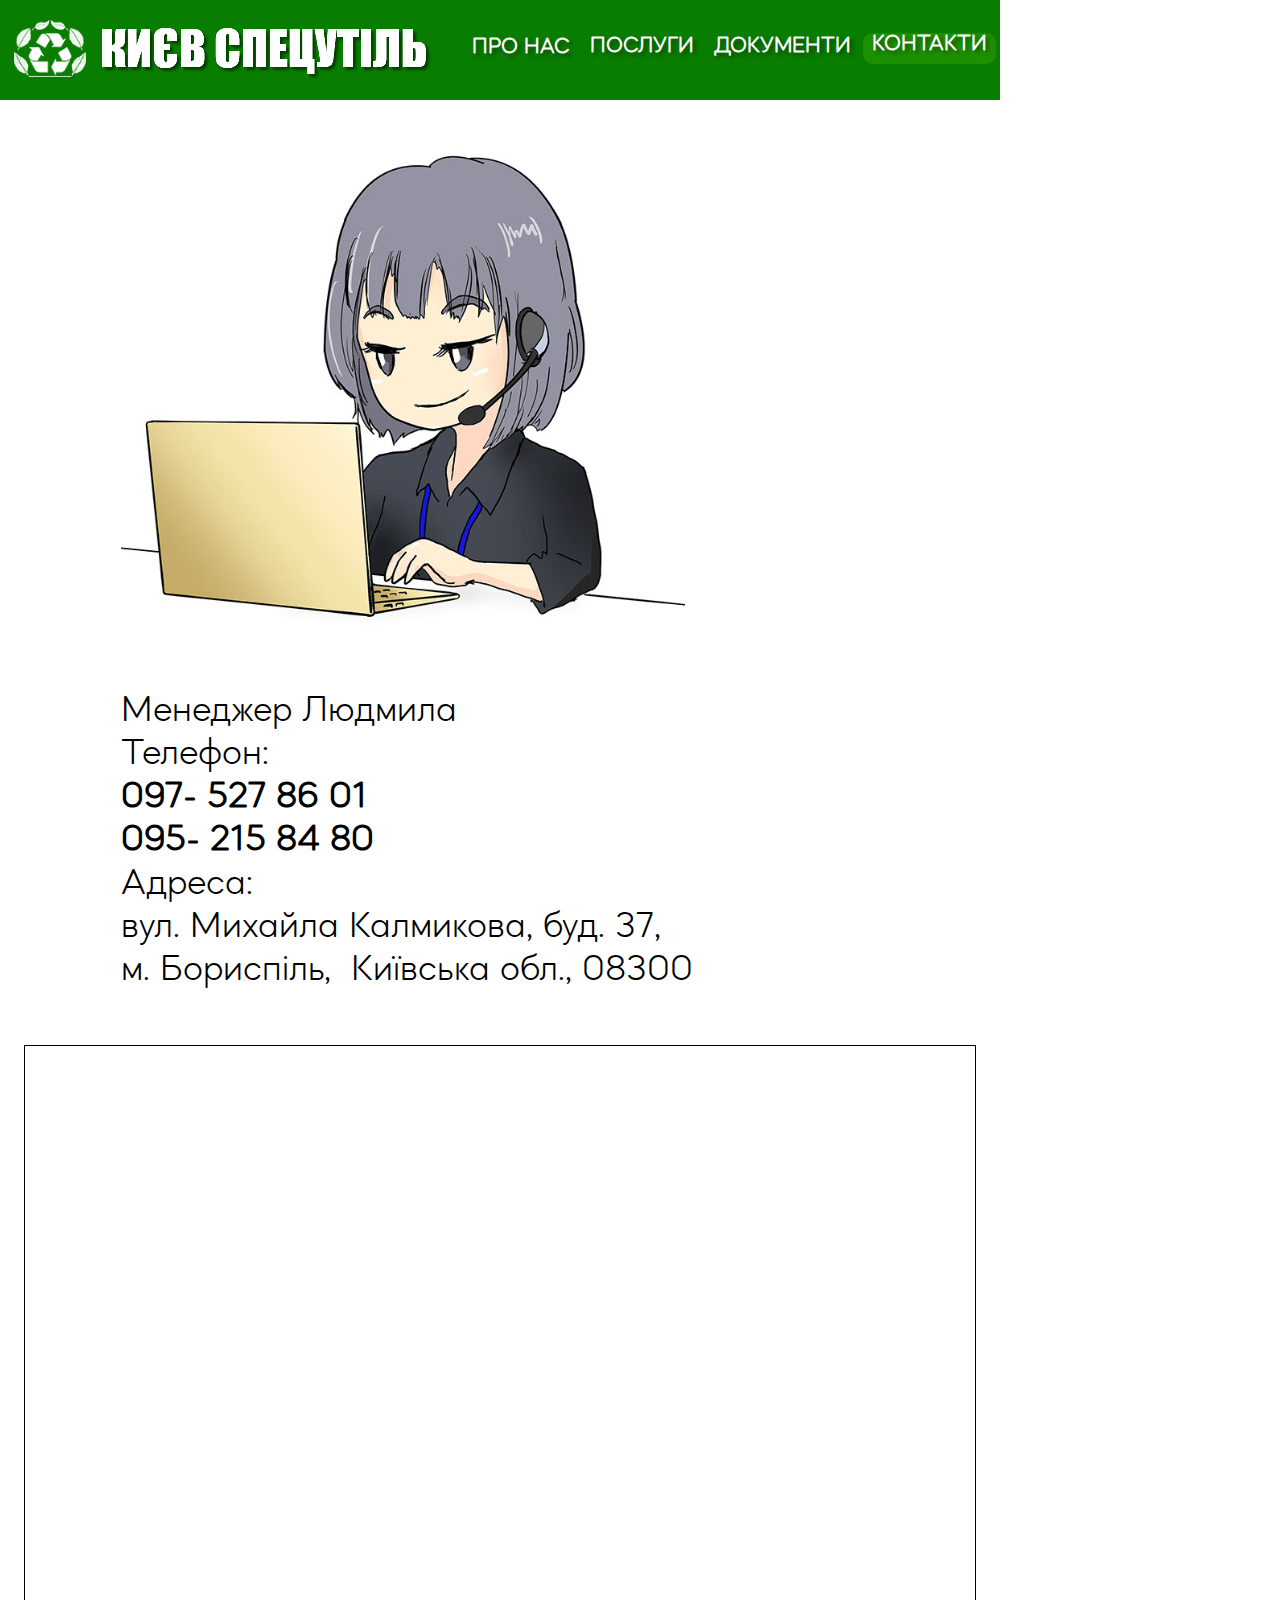
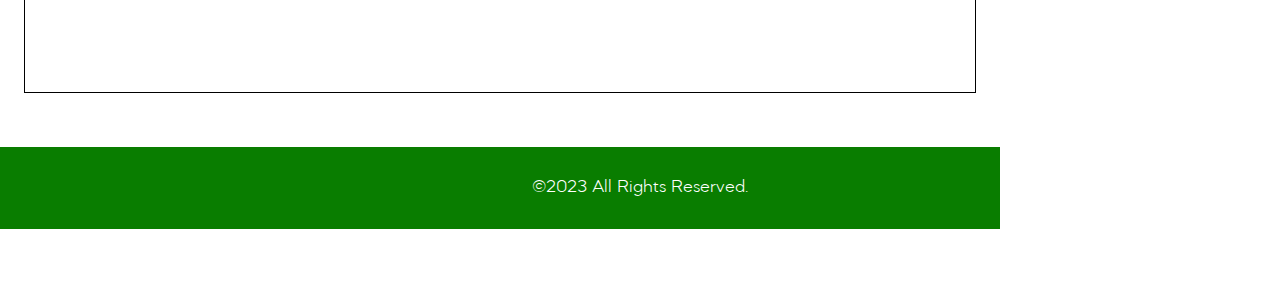
<file: phone/contacs.html>
<!DOCTYPE html>
<html class="nojs html css_verticalspacer" lang="ru-RU">
 <head>

  <meta http-equiv="Content-type" content="text/html;charset=UTF-8"/>
  <meta name="generator" content="2018.1.0.386"/>
  <meta name="viewport" content="width=1000"/>
  
  <script type="text/javascript">
   // Update the 'nojs'/'js' class on the html node
document.documentElement.className = document.documentElement.className.replace(/\bnojs\b/g, 'js');

// Check that all required assets are uploaded and up-to-date
if(typeof Muse == "undefined") window.Muse = {}; window.Muse.assets = {"required":["museutils.js", "museconfig.js", "jquery.musepolyfill.bgsize.js", "jquery.watch.js", "require.js", "contacs.css"], "outOfDate":[]};
</script>
  
  <title>Contacs</title>
  <!-- CSS -->
  <link rel="stylesheet" type="text/css" href="../css/site_global.css?crc=444006867"/>
  <link rel="stylesheet" type="text/css" href="css/contacs.css?crc=4113726000" id="pagesheet"/>
    <!--/*

*/
-->
 </head>
 <body>

  <div class="clearfix" id="page"><!-- group -->
   <div class="clearfix grpelem" id="ppu18350"><!-- column -->
    <div class="clearfix colelem" id="pu18350"><!-- group -->
     <div class="grpelem" id="u18350"><!-- content --></div>
     <a class="nonblock nontext Button rounded-corners rgba-background clearfix grpelem" id="buttonu18355" href="document.html"><!-- container box --><div class="clearfix grpelem" id="u18356-4"><!-- content --><p>ДОКУМЕНТИ</p></div></a>
     <a class="nonblock nontext Button rounded-corners rgba-background clearfix grpelem" id="buttonu18357" href="servives.html"><!-- container box --><div class="clearfix grpelem" id="u18358-4"><!-- content --><p>ПОСЛУГИ</p></div></a>
     <a class="nonblock nontext Button rounded-corners rgba-background clearfix grpelem" id="buttonu18359" href="index.html"><!-- container box --><div class="clearfix grpelem" id="u18360-4"><!-- content --><p>ПРО НАС</p></div></a>
     <a class="nonblock nontext Button museBGSize rounded-corners rgba-background grpelem" id="buttonu18361" href="index.html"><!-- container box --></a>
     <a class="nonblock nontext grpelem" id="u18362-4" href="../index.html?devicelock=desktop"><!-- rasterized frame --><img id="u18362-4_img" alt="КИЄВ СПЕЦУТІЛЬ" width="347" height="63" src="../images/u18362-4.png?crc=501436867"/></a>
     <a class="nonblock nontext Button ButtonSelected rounded-corners rgba-background clearfix grpelem" id="buttonu18363" href="contacs.html"><!-- container box --><div class="clearfix grpelem" id="u18364-4"><!-- content --><p>КОНТАКТИ</p></div></a>
    </div>
    <div class="museBGSize colelem" id="u18351"><!-- content --></div>
    <div class="clearfix colelem" id="u18353-11"><!-- content -->
     <p>Менеджер Людмила</p>
     <p>Телефон:</p>
     <p><span id="u18353-5">097- 527 86 01</span></p>
     <p><span id="u18353-7">095- 215 84 80</span></p>
    </div>
    <div class="clearfix colelem" id="u18352-8"><!-- content -->
     <p>Адреса:</p>
     <p>вул. Михайла Калмикова, буд. 37,</p>
     <p>м. Бориспіль,&nbsp; Київська обл., 08300</p>
    </div>
    <div class="size_fixed colelem" id="u18354" data-pintopage="page_fluidx"><!-- custom html -->
     
<iframe class="actAsDiv" style="width:100%;height:100%;" frameborder="0" scrolling="no" marginheight="0" marginwidth="0" src="https://maps.google.com/maps?f=q&amp;source=s_q&amp;q=%D0%B2%D1%83%D0%BB%D0%B8%D1%86%D1%8F%20%D0%9C%D0%B8%D1%85%D0%B0%D0%B9%D0%BB%D0%B0%20%D0%9A%D0%B0%D0%BB%D0%BC%D0%B8%D0%BA%D0%BE%D0%B2%D0%B0%2C%2037%2C%20%D0%91%D0%BE%D1%80%D0%B8%D1%81%D0%BF%D1%96%D0%BB%D1%8C%2C%20%D0%9A%D0%B8%D1%97%D0%B2%D1%81%D1%8C%D0%BA%D0%B0%20%D0%BE%D0%B1%D0%BB.%2C%2008300&amp;aq=0&amp;ie=UTF8&amp;t=m&amp;z=12&amp;iwloc=A&amp;output=embed"></iframe>

    </div>
   </div>
   <div class="verticalspacer" data-offset-top="1693" data-content-above-spacer="1693" data-content-below-spacer="71"></div>
   <div class="clearfix grpelem" id="pu18348"><!-- group -->
    <div class="grpelem" id="u18348"><!-- content --></div>
    <div class="browser_width grpelem" id="u18349-4-bw">
     <div class="clearfix" id="u18349-4"><!-- content -->
      <p>©2023 All Rights Reserved.</p>
     </div>
    </div>
   </div>
  </div>
  <div class="preload_images">
   <img class="preload" src="../images/ksutil%20logo-buttonu14467-r-fr.png?crc=4085970940" alt=""/>
   <img class="preload" src="../images/ksutil%20logo-buttonu14467-m-fr.png?crc=4195279700" alt=""/>
  </div>
  <!-- Other scripts -->
  <script type="text/javascript">
   // Decide whether to suppress missing file error or not based on preference setting
var suppressMissingFileError = false
</script>
  <script type="text/javascript">
   window.Muse.assets.check=function(c){if(!window.Muse.assets.checked){window.Muse.assets.checked=!0;var b={},d=function(a,b){if(window.getComputedStyle){var c=window.getComputedStyle(a,null);return c&&c.getPropertyValue(b)||c&&c[b]||""}if(document.documentElement.currentStyle)return(c=a.currentStyle)&&c[b]||a.style&&a.style[b]||"";return""},a=function(a){if(a.match(/^rgb/))return a=a.replace(/\s+/g,"").match(/([\d\,]+)/gi)[0].split(","),(parseInt(a[0])<<16)+(parseInt(a[1])<<8)+parseInt(a[2]);if(a.match(/^\#/))return parseInt(a.substr(1),
16);return 0},f=function(f){for(var g=document.getElementsByTagName("link"),j=0;j<g.length;j++)if("text/css"==g[j].type){var l=(g[j].href||"").match(/\/?css\/([\w\-]+\.css)\?crc=(\d+)/);if(!l||!l[1]||!l[2])break;b[l[1]]=l[2]}g=document.createElement("div");g.className="version";g.style.cssText="display:none; width:1px; height:1px;";document.getElementsByTagName("body")[0].appendChild(g);for(j=0;j<Muse.assets.required.length;){var l=Muse.assets.required[j],k=l.match(/([\w\-\.]+)\.(\w+)$/),i=k&&k[1]?
k[1]:null,k=k&&k[2]?k[2]:null;switch(k.toLowerCase()){case "css":i=i.replace(/\W/gi,"_").replace(/^([^a-z])/gi,"_$1");g.className+=" "+i;i=a(d(g,"color"));k=a(d(g,"backgroundColor"));i!=0||k!=0?(Muse.assets.required.splice(j,1),"undefined"!=typeof b[l]&&(i!=b[l]>>>24||k!=(b[l]&16777215))&&Muse.assets.outOfDate.push(l)):j++;g.className="version";break;case "js":j++;break;default:throw Error("Unsupported file type: "+k);}}c?c().jquery!="1.8.3"&&Muse.assets.outOfDate.push("jquery-1.8.3.min.js"):Muse.assets.required.push("jquery-1.8.3.min.js");
g.parentNode.removeChild(g);if(Muse.assets.outOfDate.length||Muse.assets.required.length)g="Некоторые файлы на сервере могут отсутствовать или быть некорректными. Очистите кэш-память браузера и повторите попытку. Если проблему не удается устранить, свяжитесь с разработчиками сайта.",f&&Muse.assets.outOfDate.length&&(g+="\nOut of date: "+Muse.assets.outOfDate.join(",")),f&&Muse.assets.required.length&&(g+="\nMissing: "+Muse.assets.required.join(",")),suppressMissingFileError?(g+="\nUse SuppressMissingFileError key in AppPrefs.xml to show missing file error pop up.",console.log(g)):alert(g)};location&&location.search&&location.search.match&&location.search.match(/muse_debug/gi)?
setTimeout(function(){f(!0)},5E3):f()}};
var muse_init=function(){require.config({baseUrl:"../"});require(["jquery","museutils","whatinput","jquery.musepolyfill.bgsize","jquery.watch"],function(c){var $ = c;$(document).ready(function(){try{
window.Muse.assets.check($);/* body */
Muse.Utils.transformMarkupToFixBrowserProblemsPreInit();/* body */
Muse.Utils.prepHyperlinks(true);/* body */
Muse.Utils.resizeHeight('.browser_width');/* resize height */
Muse.Utils.requestAnimationFrame(function() { $('body').addClass('initialized'); });/* mark body as initialized */
Muse.Utils.makeButtonsVisibleAfterSettingMinWidth();/* body */
Muse.Utils.fullPage('#page');/* 100% height page */
Muse.Utils.showWidgetsWhenReady();/* body */
Muse.Utils.transformMarkupToFixBrowserProblems();/* body */
}catch(b){if(b&&"function"==typeof b.notify?b.notify():Muse.Assert.fail("Error calling selector function: "+b),false)throw b;}})})};

</script>
  <!-- RequireJS script -->
  <script src="../scripts/require.js?crc=7928878" type="text/javascript" async data-main="../scripts/museconfig.js?crc=4286661555" onload="if (requirejs) requirejs.onError = function(requireType, requireModule) { if (requireType && requireType.toString && requireType.toString().indexOf && 0 <= requireType.toString().indexOf('#scripterror')) window.Muse.assets.check(); }" onerror="window.Muse.assets.check();"></script>
   </body>
</html>
</file>
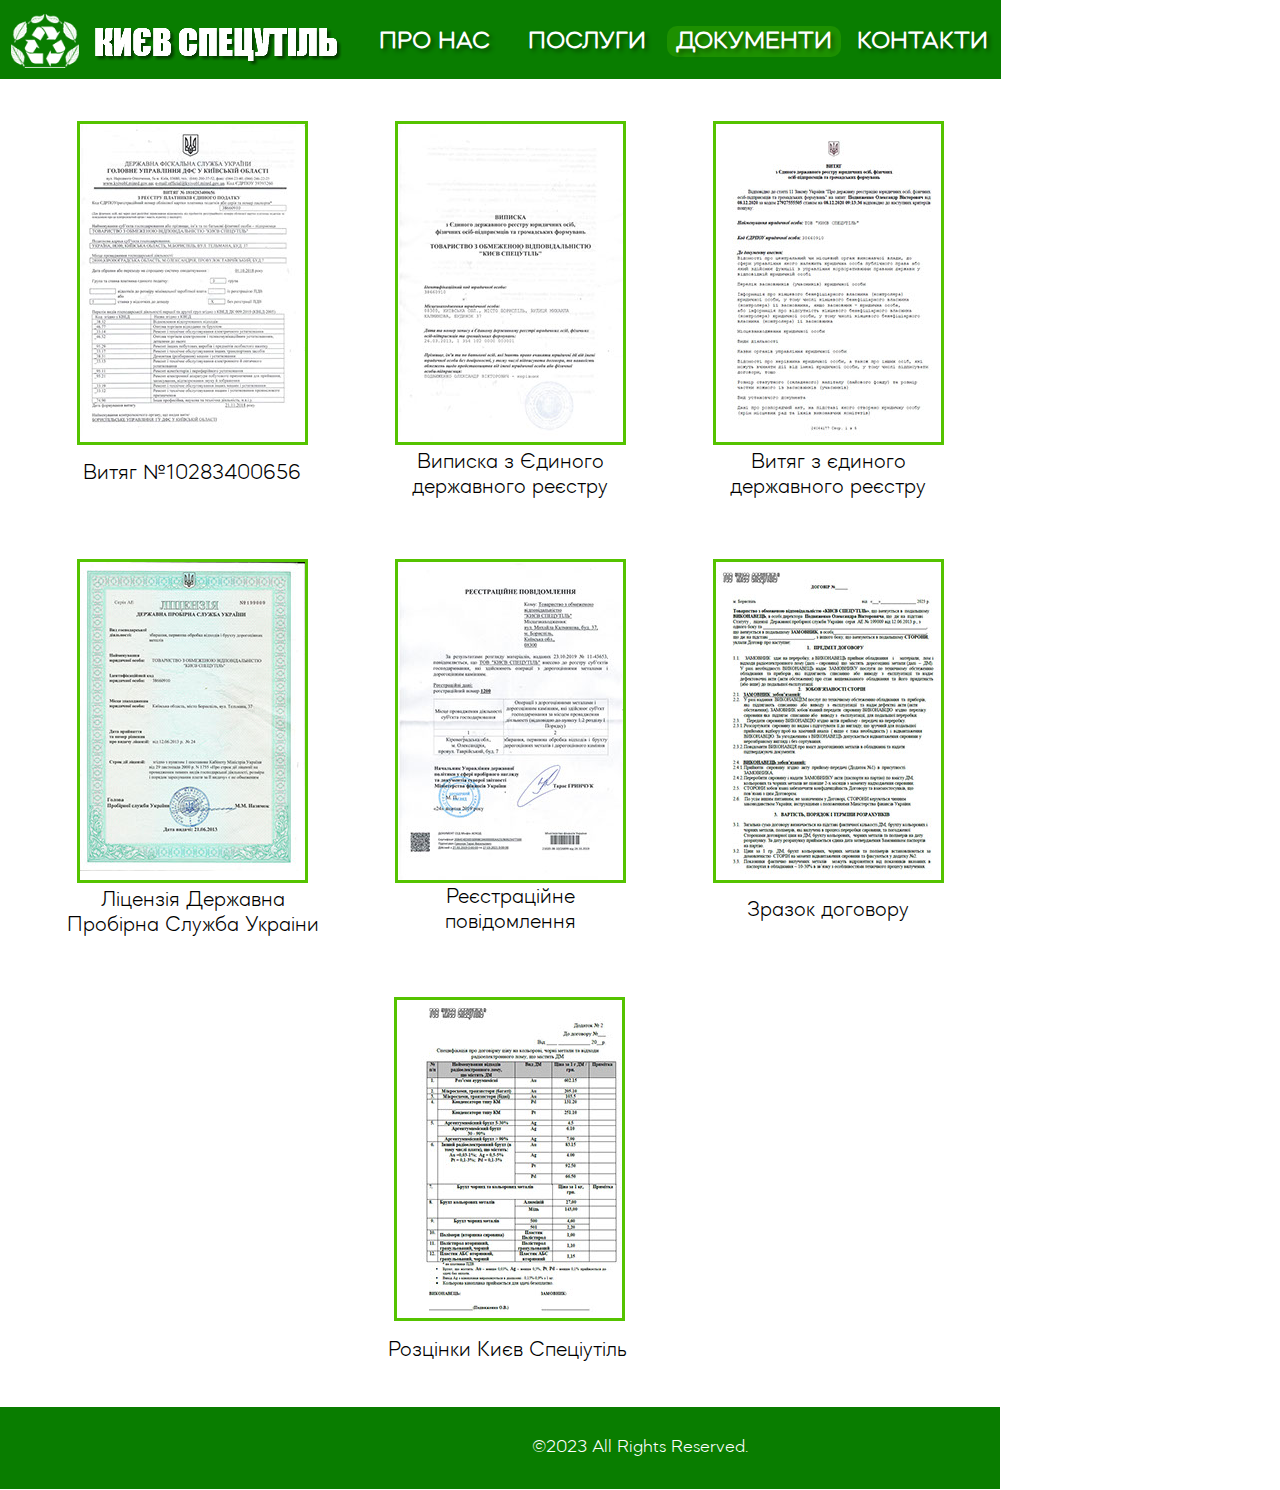
<file: phone/document.html>
<!DOCTYPE html>
<html class="nojs html css_verticalspacer" lang="ru-RU">
 <head>

  <meta http-equiv="Content-type" content="text/html;charset=UTF-8"/>
  <meta name="generator" content="2018.1.0.386"/>
  <meta name="viewport" content="width=1000"/>
  
  <script type="text/javascript">
   // Update the 'nojs'/'js' class on the html node
document.documentElement.className = document.documentElement.className.replace(/\bnojs\b/g, 'js');

// Check that all required assets are uploaded and up-to-date
if(typeof Muse == "undefined") window.Muse = {}; window.Muse.assets = {"required":["museutils.js", "museconfig.js", "jquery.musepolyfill.bgsize.js", "jquery.watch.js", "require.js", "document.css"], "outOfDate":[]};
</script>
  
  <link rel="canonical" href="http://KSUtil.ua/document.html"/>
  <title>Document</title>
  <!-- CSS -->
  <link rel="stylesheet" type="text/css" href="../css/site_global.css?crc=444006867"/>
  <link rel="stylesheet" type="text/css" href="css/document.css?crc=3925766520" id="pagesheet"/>
    <!--/*

*/
-->
 </head>
 <body>

  <div class="clearfix" id="page"><!-- group -->
   <div class="clearfix grpelem" id="ppu14429"><!-- column -->
    <div class="clearfix colelem" id="pu14429"><!-- group -->
     <div class="grpelem" id="u14429"><!-- content --></div>
     <a class="nonblock nontext Button museBGSize rounded-corners rgba-background grpelem" id="buttonu14467" href="index.html"><!-- container box --></a>
     <a class="nonblock nontext Button rounded-corners rgba-background clearfix grpelem" id="buttonu14468" href="contacs.html"><!-- container box --><div class="clearfix grpelem" id="u14469-4"><!-- content --><p>КОНТАКТИ</p></div></a>
     <a class="nonblock nontext Button ButtonSelected rounded-corners rgba-background clearfix grpelem" id="buttonu14470" href="document.html"><!-- container box --><div class="clearfix grpelem" id="u14471-4"><!-- content --><p>ДОКУМЕНТИ</p></div></a>
     <a class="nonblock nontext Button rounded-corners rgba-background clearfix grpelem" id="buttonu14472" href="servives.html"><!-- container box --><div class="clearfix grpelem" id="u14473-4"><!-- content --><p>ПОСЛУГИ</p></div></a>
     <a class="nonblock nontext grpelem" id="u14474-4" href="../index.html?devicelock=desktop"><!-- rasterized frame --><img id="u14474-4_img" alt="КИЄВ СПЕЦУТІЛЬ" width="255" height="46" src="../images/u14474-4.png?crc=40273695"/></a>
     <a class="nonblock nontext Button rounded-corners rgba-background clearfix grpelem" id="buttonu14475" href="index.html"><!-- container box --><div class="clearfix grpelem" id="u14476-4"><!-- content --><p>ПРО НАС</p></div></a>
    </div>
    <div class="clearfix colelem" id="pu14432"><!-- group -->
     <div class="clearfix grpelem" id="u14432"><!-- group -->
      <a class="nonblock nontext transition grpelem" id="u14434" href="../assets/%d0%b2%d0%b8%d1%82%d1%8f%d0%b3-%e2%84%9610283400656.pdf"><!-- content --></a>
      <div class="clearfix grpelem" id="u14435"><!-- group -->
       <a class="nonblock nontext clearfix grpelem" id="u14436-4" href="../assets/%d0%b2%d0%b8%d1%82%d1%8f%d0%b3-%e2%84%9610283400656.pdf"><!-- content --><p>Витяг №10283400656</p></a>
      </div>
      <a class="nonblock nontext museBGSize grpelem" id="u14433" href="../assets/%d0%b2%d0%b8%d1%82%d1%8f%d0%b3-%e2%84%9610283400656.pdf"><!-- content --></a>
     </div>
     <div class="clearfix grpelem" id="u14437"><!-- group -->
      <a class="nonblock nontext transition grpelem" id="u14439" href="../assets/%d0%b2%d0%b8%d0%bf%d0%b8%d1%81%d0%ba%d0%b0-%d0%b7-%d1%94%d0%b4%d0%b8%d0%bd%d0%be%d0%b3%d0%be-%d0%b4%d0%b5%d1%80%d0%b6%d0%b0%d0%b2%d0%bd%d0%be%d0%b3%d0%be-%d1%80%d0%b5%d1%94%d1%81%d1%82%d1%80%d1%83.pdf"><!-- content --></a>
      <div class="clearfix grpelem" id="u14440"><!-- group -->
       <a class="nonblock nontext clearfix grpelem" id="u14441-4" href="../assets/%d0%b2%d0%b8%d0%bf%d0%b8%d1%81%d0%ba%d0%b0-%d0%b7-%d1%94%d0%b4%d0%b8%d0%bd%d0%be%d0%b3%d0%be-%d0%b4%d0%b5%d1%80%d0%b6%d0%b0%d0%b2%d0%bd%d0%be%d0%b3%d0%be-%d1%80%d0%b5%d1%94%d1%81%d1%82%d1%80%d1%83.pdf"><!-- content --><p>Виписка з Єдиного державного реєстру</p></a>
      </div>
      <a class="nonblock nontext museBGSize grpelem" id="u14438" href="../assets/%d0%b2%d0%b8%d0%bf%d0%b8%d1%81%d0%ba%d0%b0-%d0%b7-%d1%94%d0%b4%d0%b8%d0%bd%d0%be%d0%b3%d0%be-%d0%b4%d0%b5%d1%80%d0%b6%d0%b0%d0%b2%d0%bd%d0%be%d0%b3%d0%be-%d1%80%d0%b5%d1%94%d1%81%d1%82%d1%80%d1%83.pdf"><!-- content --></a>
     </div>
     <div class="clearfix grpelem" id="u14457"><!-- group -->
      <a class="nonblock nontext transition grpelem" id="u14459" href="../assets/%d0%b2%d0%b8%d0%bf%d0%b8%d1%81%d0%ba%d0%b0-%d0%b7-%d1%94%d0%b4%d0%b8%d0%bd%d0%be%d0%b3%d0%be-%d0%b4%d0%b5%d1%80%d0%b6%d0%b0%d0%b2%d0%bd%d0%be%d0%b3%d0%be-%d1%80%d0%b5%d1%94%d1%81%d1%82%d1%80%d1%83.pdf"><!-- content --></a>
      <div class="clearfix grpelem" id="u14460"><!-- group -->
       <a class="nonblock nontext clearfix grpelem" id="u14461-4" href="../assets/%d0%b2%d0%b8%d0%bf%d0%b8%d1%81%d0%ba%d0%b0-%d0%b7-%d1%94%d0%b4%d0%b8%d0%bd%d0%be%d0%b3%d0%be-%d0%b4%d0%b5%d1%80%d0%b6%d0%b0%d0%b2%d0%bd%d0%be%d0%b3%d0%be-%d1%80%d0%b5%d1%94%d1%81%d1%82%d1%80%d1%83.pdf"><!-- content --><p>Витяг з єдиного державного реєстру</p></a>
      </div>
      <a class="nonblock nontext museBGSize grpelem" id="u14458" href="../assets/%d0%b2%d0%b8%d0%bf%d0%b8%d1%81%d0%ba%d0%b0-%d0%b7-%d1%94%d0%b4%d0%b8%d0%bd%d0%be%d0%b3%d0%be-%d0%b4%d0%b5%d1%80%d0%b6%d0%b0%d0%b2%d0%bd%d0%be%d0%b3%d0%be-%d1%80%d0%b5%d1%94%d1%81%d1%82%d1%80%d1%83.pdf"><!-- content --></a>
     </div>
    </div>
    <div class="clearfix colelem" id="pu14447"><!-- group -->
     <div class="clearfix grpelem" id="u14447"><!-- group -->
      <a class="nonblock nontext transition grpelem" id="u14448" href="../assets/%d0%bb%d1%96%d1%86%d0%b5%d0%bd%d0%b7%d1%96%d1%8f-%d0%b4%d0%b5%d1%80%d0%b6%d0%b0%d0%b2%d0%bd%d0%b0-%d0%bf%d1%80%d0%be%d0%b1%d1%96%d1%80%d0%bd%d0%b0-%d1%81%d0%bb%d1%83%d0%b6%d0%b1%d0%b0-%d1%83%d0%ba%d1%80%d0%b0%d1%96%d0%bd%d0%b8.pdf"><!-- content --></a>
      <div class="clearfix grpelem" id="u14450"><!-- group -->
       <a class="nonblock nontext clearfix grpelem" id="u14451-4" href="../assets/%d0%bb%d1%96%d1%86%d0%b5%d0%bd%d0%b7%d1%96%d1%8f-%d0%b4%d0%b5%d1%80%d0%b6%d0%b0%d0%b2%d0%bd%d0%b0-%d0%bf%d1%80%d0%be%d0%b1%d1%96%d1%80%d0%bd%d0%b0-%d1%81%d0%bb%d1%83%d0%b6%d0%b1%d0%b0-%d1%83%d0%ba%d1%80%d0%b0%d1%96%d0%bd%d0%b8.pdf"><!-- content --><p>Ліцензія Державна Пробірна Служба Украіни</p></a>
      </div>
      <a class="nonblock nontext museBGSize grpelem" id="u14449" href="../assets/%d0%bb%d1%96%d1%86%d0%b5%d0%bd%d0%b7%d1%96%d1%8f-%d0%b4%d0%b5%d1%80%d0%b6%d0%b0%d0%b2%d0%bd%d0%b0-%d0%bf%d1%80%d0%be%d0%b1%d1%96%d1%80%d0%bd%d0%b0-%d1%81%d0%bb%d1%83%d0%b6%d0%b1%d0%b0-%d1%83%d0%ba%d1%80%d0%b0%d1%96%d0%bd%d0%b8.pdf"><!-- content --></a>
     </div>
     <div class="clearfix grpelem" id="u14442"><!-- group -->
      <a class="nonblock nontext transition grpelem" id="u14446" href="../assets/%d1%81%d0%bf%d1%80%d0%b0%d0%b2%d0%ba%d0%b0--%d0%b4%d0%bc-1.pdf"><!-- content --></a>
      <div class="clearfix grpelem" id="u14444"><!-- group -->
       <a class="nonblock nontext clearfix grpelem" id="u14445-4" href="../assets/%d1%81%d0%bf%d1%80%d0%b0%d0%b2%d0%ba%d0%b0--%d0%b4%d0%bc-1.pdf"><!-- content --><p>Реєстраційне повідомлення</p></a>
      </div>
      <a class="nonblock nontext museBGSize grpelem" id="u14443" href="../assets/%d1%81%d0%bf%d1%80%d0%b0%d0%b2%d0%ba%d0%b0--%d0%b4%d0%bc-1.pdf"><!-- content --></a>
     </div>
     <div class="clearfix grpelem" id="u14452"><!-- group -->
      <a class="nonblock nontext transition grpelem" id="u14454" href="../assets/%d0%b7%d1%80%d0%b0%d0%b7%d0%be%d0%ba-%d0%b4%d0%be%d0%b3%d0%be%d0%b2%d0%be%d1%80%d1%83-2023.pdf"><!-- content --></a>
      <div class="clearfix grpelem" id="u14455"><!-- group -->
       <a class="nonblock nontext clearfix grpelem" id="u14456-4" href="../assets/%d0%b7%d1%80%d0%b0%d0%b7%d0%be%d0%ba-%d0%b4%d0%be%d0%b3%d0%be%d0%b2%d0%be%d1%80%d1%83-2023.pdf"><!-- content --><p>Зразок договору</p></a>
      </div>
      <a class="nonblock nontext museBGSize grpelem" id="u14453" href="../assets/%d0%b7%d1%80%d0%b0%d0%b7%d0%be%d0%ba-%d0%b4%d0%be%d0%b3%d0%be%d0%b2%d0%be%d1%80%d1%83-2023.pdf"><!-- content --></a>
     </div>
    </div>
    <div class="clearfix colelem" id="u14462"><!-- group -->
     <a class="nonblock nontext transition grpelem" id="u14463" href="../assets/%d0%bf%d1%80%d0%b0%d0%b9%d1%81-%d0%ba%d0%b8%d0%b5%d0%b2-%d1%81%d0%bf%d0%b5%d1%86-2023.pdf"><!-- content --></a>
     <div class="clearfix grpelem" id="u14464"><!-- group -->
      <a class="nonblock nontext clearfix grpelem" id="u14465-4" href="../assets/%d0%bf%d1%80%d0%b0%d0%b9%d1%81-%d0%ba%d0%b8%d0%b5%d0%b2-%d1%81%d0%bf%d0%b5%d1%86-2023.pdf"><!-- content --><p>Розцінки Києв Спеціутіль</p></a>
     </div>
     <a class="nonblock nontext museBGSize grpelem" id="u14466" href="../assets/%d0%bf%d1%80%d0%b0%d0%b9%d1%81-%d0%ba%d0%b8%d0%b5%d0%b2-%d1%81%d0%bf%d0%b5%d1%86-2023.pdf"><!-- content --></a>
    </div>
   </div>
   <div class="verticalspacer" data-offset-top="1377" data-content-above-spacer="1376" data-content-below-spacer="71"></div>
   <div class="clearfix grpelem" id="pu14430"><!-- group -->
    <div class="grpelem" id="u14430"><!-- content --></div>
    <div class="browser_width grpelem" id="u14431-4-bw">
     <div class="clearfix" id="u14431-4"><!-- content -->
      <p>©2023 All Rights Reserved.</p>
     </div>
    </div>
   </div>
  </div>
  <div class="preload_images">
   <img class="preload" src="../images/ksutil%20logo-buttonu14467-r-fr.png?crc=4085970940" alt=""/>
   <img class="preload" src="../images/ksutil%20logo-buttonu14467-m-fr.png?crc=4195279700" alt=""/>
  </div>
  <!-- Other scripts -->
  <script type="text/javascript">
   // Decide whether to suppress missing file error or not based on preference setting
var suppressMissingFileError = false
</script>
  <script type="text/javascript">
   window.Muse.assets.check=function(c){if(!window.Muse.assets.checked){window.Muse.assets.checked=!0;var b={},d=function(a,b){if(window.getComputedStyle){var c=window.getComputedStyle(a,null);return c&&c.getPropertyValue(b)||c&&c[b]||""}if(document.documentElement.currentStyle)return(c=a.currentStyle)&&c[b]||a.style&&a.style[b]||"";return""},a=function(a){if(a.match(/^rgb/))return a=a.replace(/\s+/g,"").match(/([\d\,]+)/gi)[0].split(","),(parseInt(a[0])<<16)+(parseInt(a[1])<<8)+parseInt(a[2]);if(a.match(/^\#/))return parseInt(a.substr(1),
16);return 0},f=function(f){for(var g=document.getElementsByTagName("link"),j=0;j<g.length;j++)if("text/css"==g[j].type){var l=(g[j].href||"").match(/\/?css\/([\w\-]+\.css)\?crc=(\d+)/);if(!l||!l[1]||!l[2])break;b[l[1]]=l[2]}g=document.createElement("div");g.className="version";g.style.cssText="display:none; width:1px; height:1px;";document.getElementsByTagName("body")[0].appendChild(g);for(j=0;j<Muse.assets.required.length;){var l=Muse.assets.required[j],k=l.match(/([\w\-\.]+)\.(\w+)$/),i=k&&k[1]?
k[1]:null,k=k&&k[2]?k[2]:null;switch(k.toLowerCase()){case "css":i=i.replace(/\W/gi,"_").replace(/^([^a-z])/gi,"_$1");g.className+=" "+i;i=a(d(g,"color"));k=a(d(g,"backgroundColor"));i!=0||k!=0?(Muse.assets.required.splice(j,1),"undefined"!=typeof b[l]&&(i!=b[l]>>>24||k!=(b[l]&16777215))&&Muse.assets.outOfDate.push(l)):j++;g.className="version";break;case "js":j++;break;default:throw Error("Unsupported file type: "+k);}}c?c().jquery!="1.8.3"&&Muse.assets.outOfDate.push("jquery-1.8.3.min.js"):Muse.assets.required.push("jquery-1.8.3.min.js");
g.parentNode.removeChild(g);if(Muse.assets.outOfDate.length||Muse.assets.required.length)g="Некоторые файлы на сервере могут отсутствовать или быть некорректными. Очистите кэш-память браузера и повторите попытку. Если проблему не удается устранить, свяжитесь с разработчиками сайта.",f&&Muse.assets.outOfDate.length&&(g+="\nOut of date: "+Muse.assets.outOfDate.join(",")),f&&Muse.assets.required.length&&(g+="\nMissing: "+Muse.assets.required.join(",")),suppressMissingFileError?(g+="\nUse SuppressMissingFileError key in AppPrefs.xml to show missing file error pop up.",console.log(g)):alert(g)};location&&location.search&&location.search.match&&location.search.match(/muse_debug/gi)?
setTimeout(function(){f(!0)},5E3):f()}};
var muse_init=function(){require.config({baseUrl:"../"});require(["jquery","museutils","whatinput","jquery.musepolyfill.bgsize","jquery.watch"],function(c){var $ = c;$(document).ready(function(){try{
window.Muse.assets.check($);/* body */
Muse.Utils.transformMarkupToFixBrowserProblemsPreInit();/* body */
Muse.Utils.prepHyperlinks(true);/* body */
Muse.Utils.resizeHeight('.browser_width');/* resize height */
Muse.Utils.requestAnimationFrame(function() { $('body').addClass('initialized'); });/* mark body as initialized */
Muse.Utils.makeButtonsVisibleAfterSettingMinWidth();/* body */
Muse.Utils.fullPage('#page');/* 100% height page */
Muse.Utils.showWidgetsWhenReady();/* body */
Muse.Utils.transformMarkupToFixBrowserProblems();/* body */
}catch(b){if(b&&"function"==typeof b.notify?b.notify():Muse.Assert.fail("Error calling selector function: "+b),false)throw b;}})})};

</script>
  <!-- RequireJS script -->
  <script src="../scripts/require.js?crc=7928878" type="text/javascript" async data-main="../scripts/museconfig.js?crc=4286661555" onload="if (requirejs) requirejs.onError = function(requireType, requireModule) { if (requireType && requireType.toString && requireType.toString().indexOf && 0 <= requireType.toString().indexOf('#scripterror')) window.Muse.assets.check(); }" onerror="window.Muse.assets.check();"></script>
   </body>
</html>
</file>
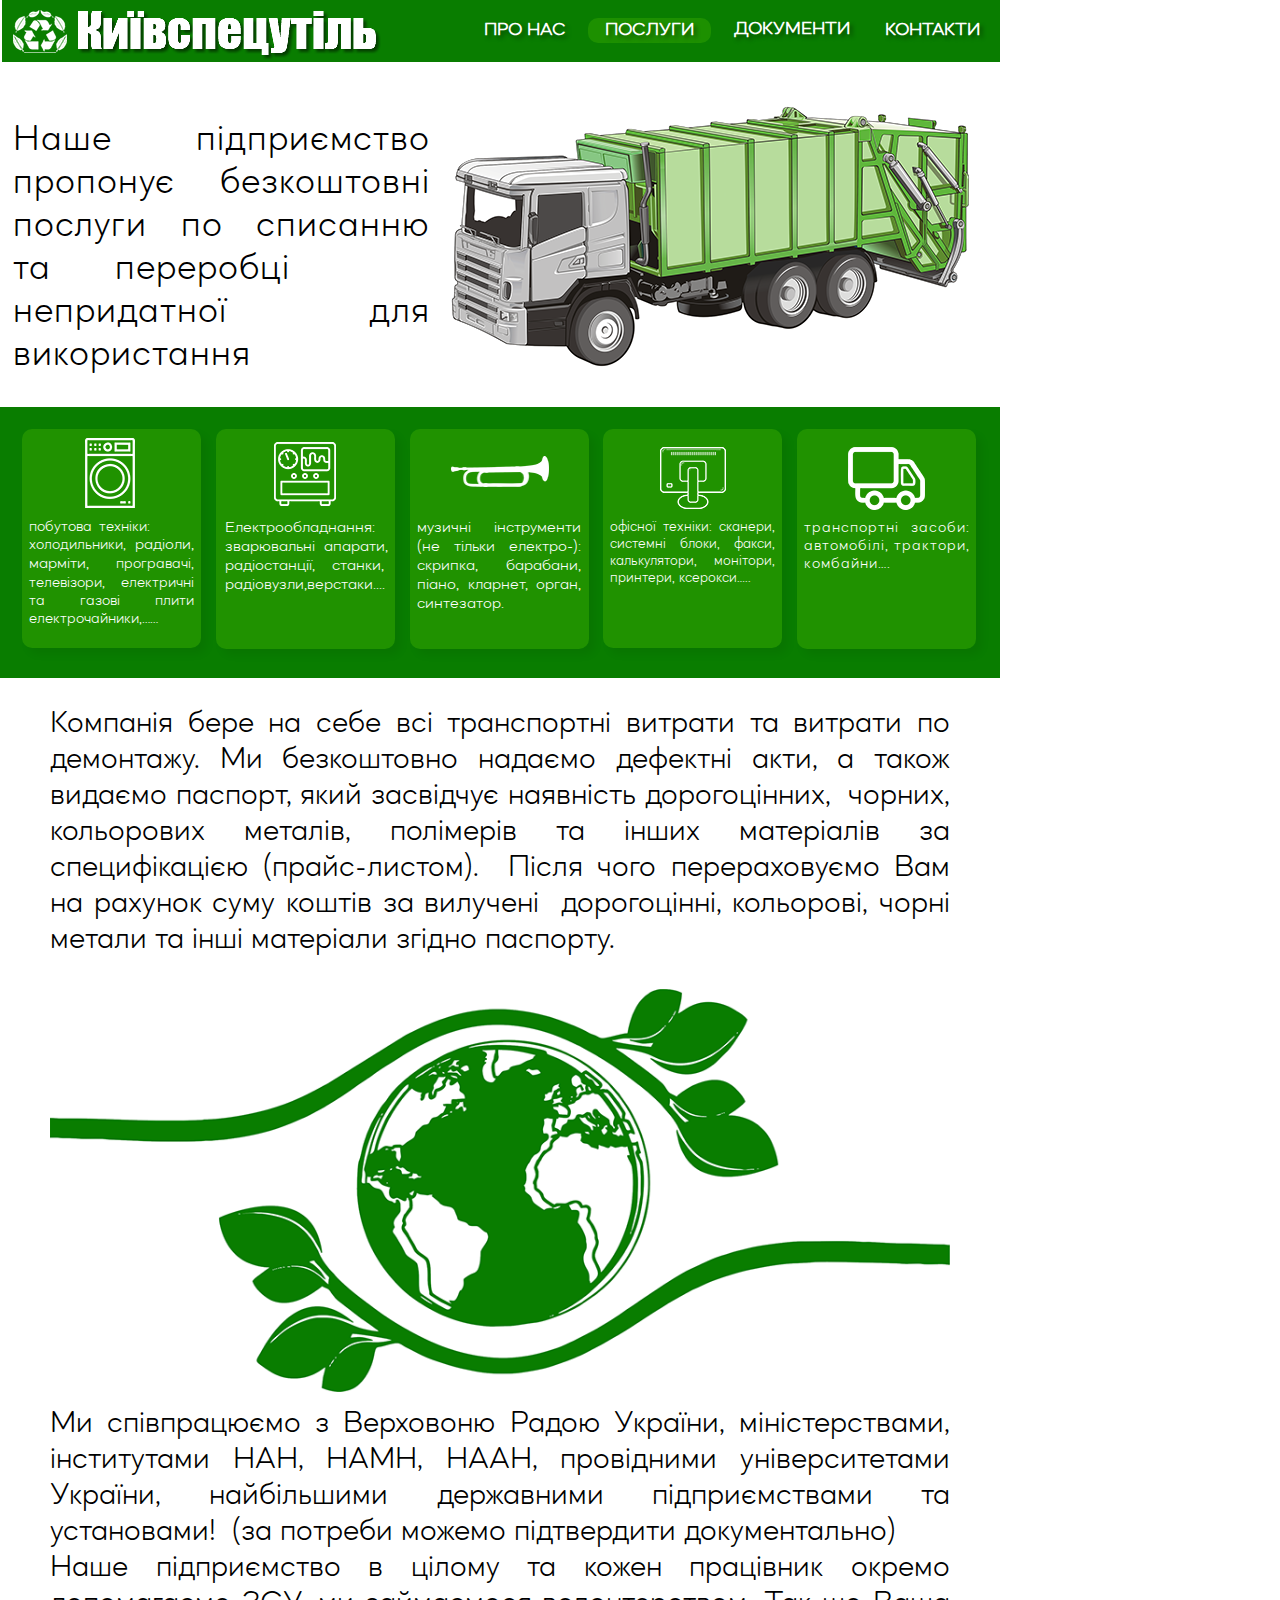
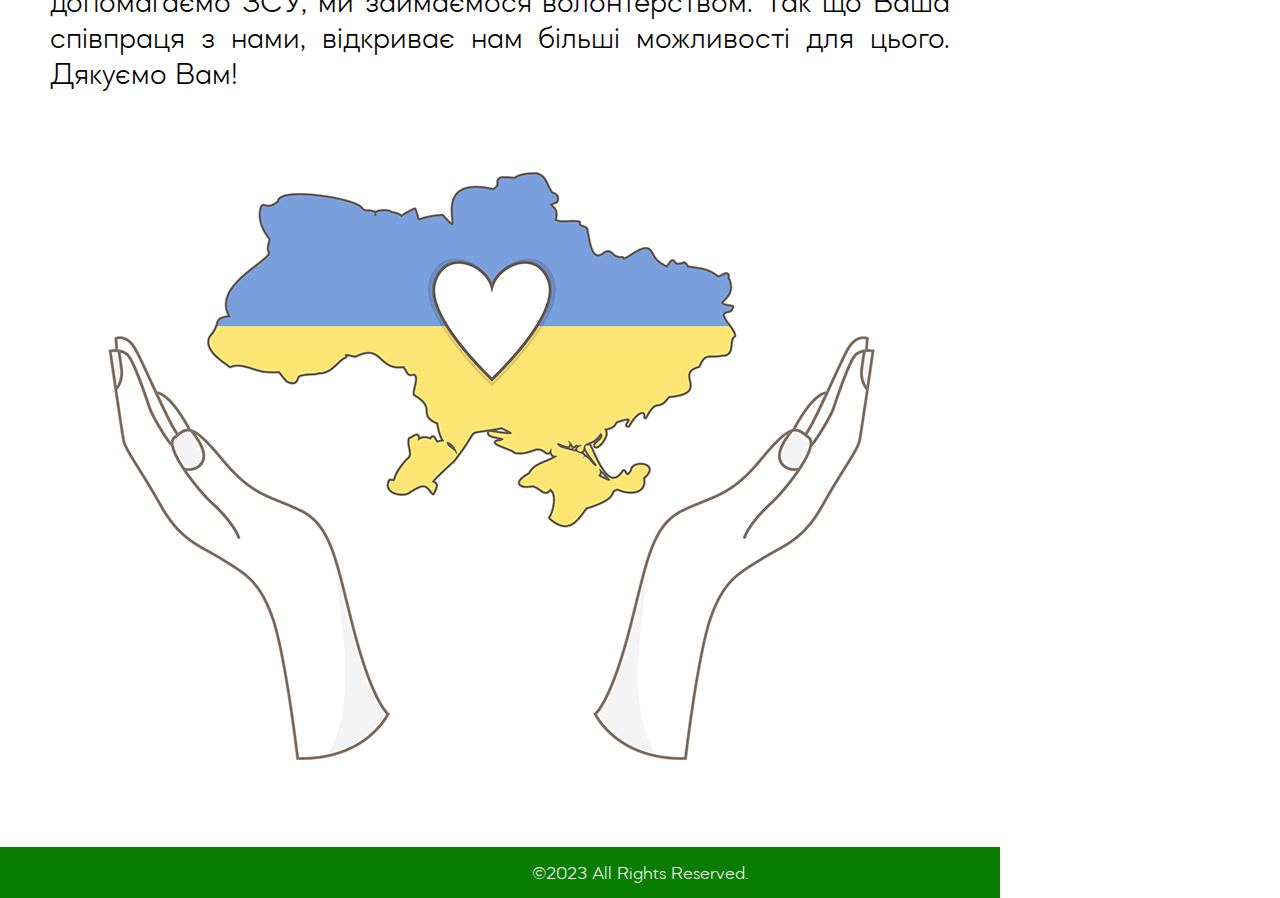
<file: phone/servives.html>
<!DOCTYPE html>
<html class="nojs html css_verticalspacer" lang="ru-RU">
 <head>

  <meta http-equiv="Content-type" content="text/html;charset=UTF-8"/>
  <meta name="generator" content="2018.1.0.386"/>
  <meta name="viewport" content="width=1000"/>
  
  <script type="text/javascript">
   // Update the 'nojs'/'js' class on the html node
document.documentElement.className = document.documentElement.className.replace(/\bnojs\b/g, 'js');

// Check that all required assets are uploaded and up-to-date
if(typeof Muse == "undefined") window.Muse = {}; window.Muse.assets = {"required":["museutils.js", "museconfig.js", "jquery.musepolyfill.bgsize.js", "jquery.watch.js", "require.js", "servives.css"], "outOfDate":[]};
</script>
  
  <link rel="canonical" href="http://KSUtil.ua/servives.html"/>
  <title>Servives</title>
  <!-- CSS -->
  <link rel="stylesheet" type="text/css" href="../css/site_global.css?crc=444006867"/>
  <link rel="stylesheet" type="text/css" href="css/servives.css?crc=38108183" id="pagesheet"/>
    <!--/*

*/
-->
 </head>
 <body>

  <div class="clearfix" id="page"><!-- group -->
   <div class="clearfix grpelem" id="ppu8896"><!-- column -->
    <div class="clearfix colelem" id="pu8896"><!-- group -->
     <div class="grpelem" id="u8896"><!-- content --></div>
     <a class="nonblock nontext Button museBGSize rounded-corners rgba-background grpelem" id="buttonu8899" href="index.html"><!-- container box --></a>
     <a class="nonblock nontext Button rounded-corners rgba-background clearfix grpelem" id="buttonu8922" href="contacs.html"><!-- container box --><div class="clearfix grpelem" id="u8923-4"><!-- content --><p>КОНТАКТИ</p></div></a>
     <a class="nonblock nontext Button rounded-corners rgba-background clearfix grpelem" id="buttonu8924" href="document.html"><!-- container box --><div class="clearfix grpelem" id="u8925-4"><!-- content --><p>ДОКУМЕНТИ</p></div></a>
     <a class="nonblock nontext Button ButtonSelected rounded-corners rgba-background clearfix grpelem" id="buttonu8926" href="servives.html"><!-- container box --><div class="clearfix grpelem" id="u8927-4"><!-- content --><p>ПОСЛУГИ</p></div></a>
     <a class="nonblock nontext Button rounded-corners rgba-background clearfix grpelem" id="buttonu8928" href="index.html"><!-- container box --><div class="clearfix grpelem" id="u8929-4"><!-- content --><p>ПРО НАС</p></div></a>
     <a class="nonblock nontext grpelem" id="u8930-4" href="index.html"><!-- rasterized frame --><img id="u8930-4_img" alt="Київспецутіль" width="321" height="63" src="../images/u8930-4.png?crc=186393445"/></a>
    </div>
    <div class="clearfix colelem" id="pu8901-4"><!-- group -->
     <div class="clearfix grpelem" id="u8901-4"><!-- content -->
      <p>Наше підприємство пропонує безкоштовні послуги по списанню та переробці&nbsp;&nbsp;&nbsp; непридатної для використання</p>
     </div>
     <div class="museBGSize grpelem" id="u8911"><!-- content --></div>
    </div>
    <div class="clearfix colelem" id="pu8900"><!-- group -->
     <div class="grpelem" id="u8900"><!-- content --></div>
     <div class="shadow rgba-background rounded-corners clearfix grpelem" id="u8902"><!-- column -->
      <div class="museBGSize colelem" id="u8915"><!-- content --></div>
      <div class="clearfix colelem" id="u8921-4"><!-- content -->
       <p>музичні інструменти (не тільки електро-): скрипка, барабани, піано, кларнет, орган, синтезатор.</p>
      </div>
     </div>
     <div class="shadow rgba-background rounded-corners clearfix grpelem" id="u8903"><!-- column -->
      <div class="museBGSize colelem" id="u8914"><!-- content --></div>
      <div class="clearfix colelem" id="u8904-4"><!-- content -->
       <p>офісної техніки: сканери, системні блоки, факси, калькулятори,&nbsp; монітори, принтери, ксерокси…..</p>
      </div>
     </div>
     <div class="shadow rgba-background rounded-corners clearfix grpelem" id="u8905"><!-- column -->
      <div class="museBGSize colelem" id="u8913"><!-- content --></div>
      <div class="clearfix colelem" id="u8906-4"><!-- content -->
       <p>транспортні засоби: автомобілі, трактори, комбайни….</p>
      </div>
     </div>
     <div class="shadow rgba-background rounded-corners clearfix grpelem" id="u8907"><!-- column -->
      <div class="museBGSize colelem" id="u8916"><!-- content --></div>
      <div class="clearfix colelem" id="u8909-5"><!-- content -->
       <p id="u8909-2">Електрообладнання: зварювальні апарати, радіостанції, станки,&nbsp; радіовузли,верстаки….</p>
       <p>&nbsp;</p>
      </div>
     </div>
     <div class="shadow rgba-background rounded-corners clearfix grpelem" id="u8908"><!-- column -->
      <div class="museBGSize colelem" id="u8917"><!-- content --></div>
      <div class="clearfix colelem" id="u8910-6"><!-- content -->
       <p id="u8910-4"><span id="u8910">побутова техніки:&nbsp;&nbsp;&nbsp;&nbsp;&nbsp;&nbsp;&nbsp; холодильники, </span><span id="u8910-2">радіоли, марміти,</span><span id="u8910-3"> програвачі, телевізори,&nbsp; електричні та&nbsp;&nbsp; газові&nbsp;&nbsp; плити електрочайники,……</span></p>
      </div>
     </div>
    </div>
    <div class="clearfix colelem" id="pu8912-6"><!-- group -->
     <div class="clearfix grpelem" id="u8912-6"><!-- content -->
      <p id="u8912-2">Компанія бере на себе всі транспортні витрати та витрати по демонтажу. Ми безкоштовно надаємо дефектні акти, а також видаємо паспорт, який засвідчує наявність дорогоцінних,&nbsp; чорних, кольорових металів, полімерів та інших матеріалів за специфікацією (прайс-листом).&nbsp; Після чого перераховуємо Вам на рахунок суму коштів за вилучені&nbsp; дорогоцінні, кольорові, чорні метали та інші матеріали згідно паспорту.</p>
      <p id="u8912-3">&nbsp;</p>
      <p>&nbsp;</p>
     </div>
     <div class="museBGSize grpelem" id="u8920"><!-- content --></div>
    </div>
    <div class="clearfix colelem" id="u8918-6"><!-- content -->
     <p>Ми співпрацюємо з Верховоню Радою України, міністерствами, інститутами НАН, НАМН, НААН, провідними університетами України, найбільшими державними підприємствами та установами!&nbsp; (за потреби можемо підтвердити документально)</p>
     <p>Наше підприємство в цілому та кожен працівник окремо допомагаємо ЗСУ, ми займаємося волонтерством. Так що Ваша співпраця з нами, відкриває нам більші можливості для цього. Дякуємо Вам!</p>
    </div>
    <div class="museBGSize colelem" id="u8919"><!-- content --></div>
   </div>
   <div class="verticalspacer" data-offset-top="2424" data-content-above-spacer="2424" data-content-below-spacer="70"></div>
   <div class="clearfix grpelem" id="pu8897"><!-- group -->
    <div class="grpelem" id="u8897"><!-- content --></div>
    <div class="browser_width grpelem" id="u8898-4-bw">
     <div class="clearfix" id="u8898-4"><!-- content -->
      <p>©2023 All Rights Reserved.</p>
     </div>
    </div>
   </div>
  </div>
  <div class="preload_images">
   <img class="preload" src="../images/ksutil%20logo-buttonu8899-r-fr.png?crc=103436912" alt=""/>
   <img class="preload" src="../images/ksutil%20logo-buttonu8899-m-fr.png?crc=3858951654" alt=""/>
  </div>
  <!-- Other scripts -->
  <script type="text/javascript">
   // Decide whether to suppress missing file error or not based on preference setting
var suppressMissingFileError = false
</script>
  <script type="text/javascript">
   window.Muse.assets.check=function(c){if(!window.Muse.assets.checked){window.Muse.assets.checked=!0;var b={},d=function(a,b){if(window.getComputedStyle){var c=window.getComputedStyle(a,null);return c&&c.getPropertyValue(b)||c&&c[b]||""}if(document.documentElement.currentStyle)return(c=a.currentStyle)&&c[b]||a.style&&a.style[b]||"";return""},a=function(a){if(a.match(/^rgb/))return a=a.replace(/\s+/g,"").match(/([\d\,]+)/gi)[0].split(","),(parseInt(a[0])<<16)+(parseInt(a[1])<<8)+parseInt(a[2]);if(a.match(/^\#/))return parseInt(a.substr(1),
16);return 0},f=function(f){for(var g=document.getElementsByTagName("link"),j=0;j<g.length;j++)if("text/css"==g[j].type){var l=(g[j].href||"").match(/\/?css\/([\w\-]+\.css)\?crc=(\d+)/);if(!l||!l[1]||!l[2])break;b[l[1]]=l[2]}g=document.createElement("div");g.className="version";g.style.cssText="display:none; width:1px; height:1px;";document.getElementsByTagName("body")[0].appendChild(g);for(j=0;j<Muse.assets.required.length;){var l=Muse.assets.required[j],k=l.match(/([\w\-\.]+)\.(\w+)$/),i=k&&k[1]?
k[1]:null,k=k&&k[2]?k[2]:null;switch(k.toLowerCase()){case "css":i=i.replace(/\W/gi,"_").replace(/^([^a-z])/gi,"_$1");g.className+=" "+i;i=a(d(g,"color"));k=a(d(g,"backgroundColor"));i!=0||k!=0?(Muse.assets.required.splice(j,1),"undefined"!=typeof b[l]&&(i!=b[l]>>>24||k!=(b[l]&16777215))&&Muse.assets.outOfDate.push(l)):j++;g.className="version";break;case "js":j++;break;default:throw Error("Unsupported file type: "+k);}}c?c().jquery!="1.8.3"&&Muse.assets.outOfDate.push("jquery-1.8.3.min.js"):Muse.assets.required.push("jquery-1.8.3.min.js");
g.parentNode.removeChild(g);if(Muse.assets.outOfDate.length||Muse.assets.required.length)g="Некоторые файлы на сервере могут отсутствовать или быть некорректными. Очистите кэш-память браузера и повторите попытку. Если проблему не удается устранить, свяжитесь с разработчиками сайта.",f&&Muse.assets.outOfDate.length&&(g+="\nOut of date: "+Muse.assets.outOfDate.join(",")),f&&Muse.assets.required.length&&(g+="\nMissing: "+Muse.assets.required.join(",")),suppressMissingFileError?(g+="\nUse SuppressMissingFileError key in AppPrefs.xml to show missing file error pop up.",console.log(g)):alert(g)};location&&location.search&&location.search.match&&location.search.match(/muse_debug/gi)?
setTimeout(function(){f(!0)},5E3):f()}};
var muse_init=function(){require.config({baseUrl:"../"});require(["jquery","museutils","whatinput","jquery.musepolyfill.bgsize","jquery.watch"],function(c){var $ = c;$(document).ready(function(){try{
window.Muse.assets.check($);/* body */
Muse.Utils.transformMarkupToFixBrowserProblemsPreInit();/* body */
Muse.Utils.prepHyperlinks(true);/* body */
Muse.Utils.resizeHeight('.browser_width');/* resize height */
Muse.Utils.requestAnimationFrame(function() { $('body').addClass('initialized'); });/* mark body as initialized */
Muse.Utils.makeButtonsVisibleAfterSettingMinWidth();/* body */
Muse.Utils.fullPage('#page');/* 100% height page */
Muse.Utils.showWidgetsWhenReady();/* body */
Muse.Utils.transformMarkupToFixBrowserProblems();/* body */
}catch(b){if(b&&"function"==typeof b.notify?b.notify():Muse.Assert.fail("Error calling selector function: "+b),false)throw b;}})})};

</script>
  <!-- RequireJS script -->
  <script src="../scripts/require.js?crc=7928878" type="text/javascript" async data-main="../scripts/museconfig.js?crc=4286661555" onload="if (requirejs) requirejs.onError = function(requireType, requireModule) { if (requireType && requireType.toString && requireType.toString().indexOf && 0 <= requireType.toString().indexOf('#scripterror')) window.Muse.assets.check(); }" onerror="window.Muse.assets.check();"></script>
   </body>
</html>
</file>
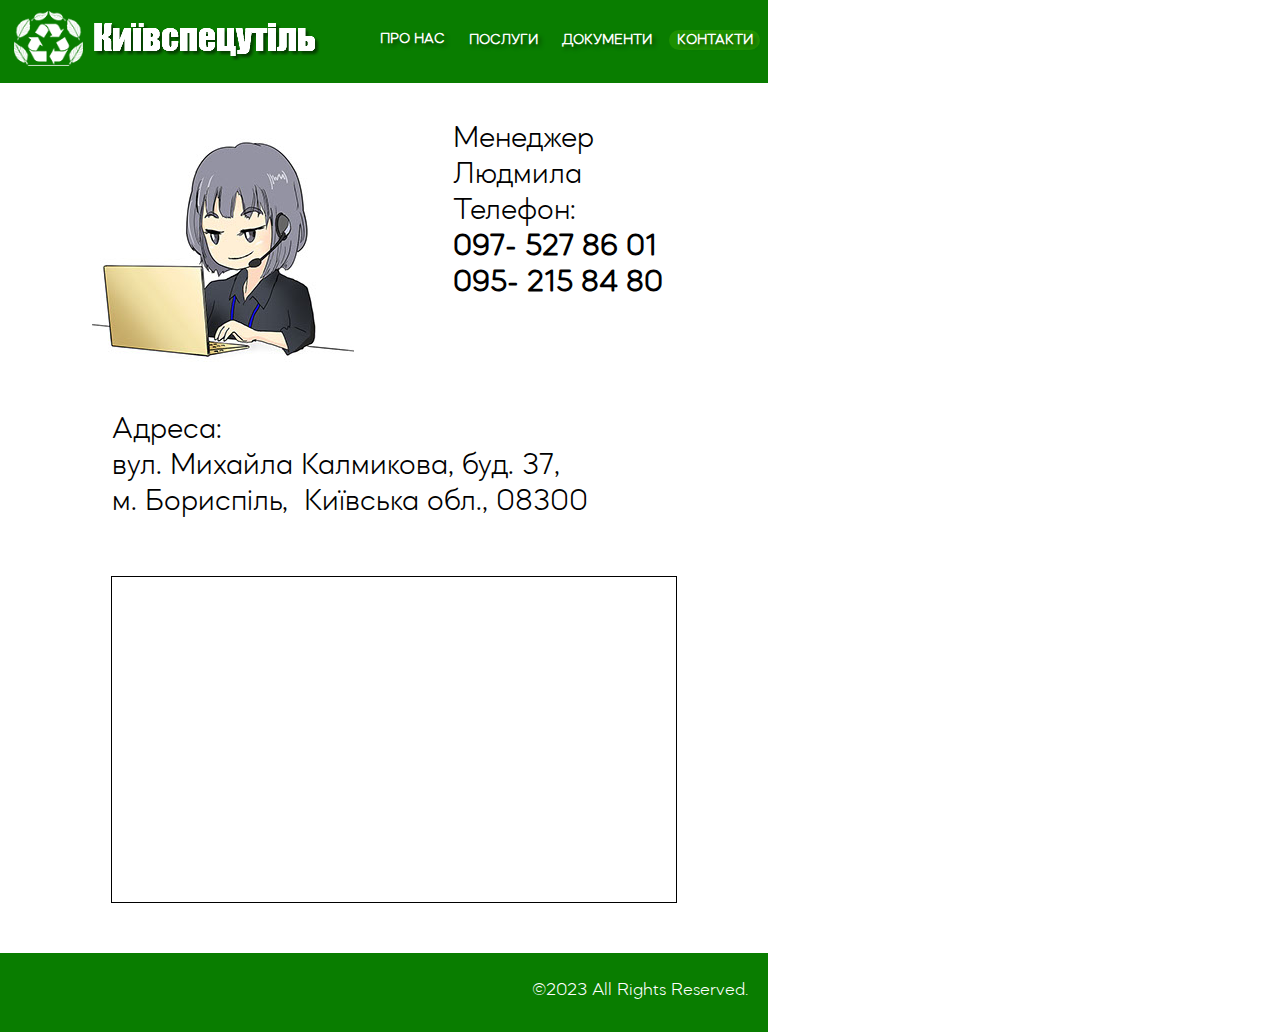
<file: tablet/contacts.html>
<!DOCTYPE html>
<html class="nojs html css_verticalspacer" lang="ru-RU">
 <head>

  <meta http-equiv="Content-type" content="text/html;charset=UTF-8"/>
  <meta name="generator" content="2018.1.0.386"/>
  <meta name="viewport" content="width=device-width, initial-scale=1.0"/>
  
  <script type="text/javascript">
   // Redirect to phone/tablet as necessary
(function(c,b,d){var a=function(){if(navigator.maxTouchPoints>1)return!0;if(window.matchMedia&&window.matchMedia("(-moz-touch-enabled)").matches)return!0;for(var a=["Webkit","Moz","O","ms","Khtml"],b=0,c=a.length;b<c;b++){var d=a[b]+"MaxTouchPoints";if(d in navigator&&navigator[d])return!0}try{return document.createEvent("TouchEvent"),!0}catch(f){}return!1}(),f=function(a){a+="=";for(var b=document.cookie.split(";"),c=0;c<b.length;c++){for(var d=b[c];d.charAt(0)==" ";)d=d.substring(1,d.length);if(d.indexOf(a)==
0)return d.substring(a.length,d.length)}return null};if(f("inbrowserediting")!="true"){var h,f=f("devicelock");f=="phone"&&d?h=d:f=="tablet"&&b&&(h=b);if(f!=c&&!h)if(window.matchMedia)window.matchMedia("(max-device-width: 415px)").matches&&d?h=d:window.matchMedia("(max-device-width: 960px)").matches&&b&&a&&(h=b);else{var c=Math.min(screen.width,screen.height)/(window.devicePixelRatio||1),f=window.screen.systemXDPI||0,g=window.screen.systemYDPI||0,f=f>0&&g>0?Math.min(screen.width/f,screen.height/g):
0;(c<=370||f!=0&&f<=3)&&d?h=d:c<=960&&b&&a&&(h=b)}if(h)document.location=h+(document.location.search||"")+(document.location.hash||""),document.write('<style type="text/css">body {visibility:hidden}</style>')}})("tablet","","");

// Update the 'nojs'/'js' class on the html node
document.documentElement.className = document.documentElement.className.replace(/\bnojs\b/g, 'js');

// Check that all required assets are uploaded and up-to-date
if(typeof Muse == "undefined") window.Muse = {}; window.Muse.assets = {"required":["museutils.js", "museconfig.js", "jquery.musepolyfill.bgsize.js", "jquery.watch.js", "require.js", "contacts.css"], "outOfDate":[]};
</script>
  
  <link rel="canonical" href="http://KSUtil.ua/contacts.html"/>
  <title>Contacts</title>
  <!-- CSS -->
  <link rel="stylesheet" type="text/css" href="../css/site_global.css?crc=444006867"/>
  <link rel="stylesheet" type="text/css" href="css/contacts.css?crc=255960288" id="pagesheet"/>
    <!--/*

*/
-->
 </head>
 <body>

  <div class="clearfix borderbox" id="page"><!-- group -->
   <div class="clearfix grpelem" id="ppu16548"><!-- column -->
    <div class="clearfix colelem" id="pu16548"><!-- group -->
     <div class="grpelem" id="u16548"><!-- content -->
      <div class="fluid_height_spacer"></div>
     </div>
     <a class="nonblock nontext grpelem" id="u16555-4" href="index.html" data-sizePolicy="fixed" data-pintopage="page_fluidx"><!-- rasterized frame --><img id="u16555-4_img" alt="Київспецутіль" width="229" height="52" src="../images/u16555-4.png?crc=250121421"/></a>
     <a class="nonblock nontext Button museBGSize rounded-corners rgba-background grpelem" id="buttonu16558" href="index.html" data-sizePolicy="fixed" data-pintopage="page_fluidx"><!-- container box --></a>
     <a class="nonblock nontext Button ButtonSelected rounded-corners rgba-background clearfix grpelem" id="buttonu18921" href="contacts.html" data-visibility="changed" style="visibility:hidden"><!-- container box --><div class="clearfix grpelem" id="u18922-4"><!-- content --><p>КОНТАКТИ</p></div></a>
     <a class="nonblock nontext Button rounded-corners rgba-background clearfix grpelem" id="buttonu18923" href="documents.html" data-visibility="changed" style="visibility:hidden"><!-- container box --><div class="clearfix grpelem" id="u18924-4"><!-- content --><p>ДОКУМЕНТИ</p></div></a>
     <a class="nonblock nontext Button rounded-corners rgba-background clearfix grpelem" id="buttonu18925" href="servives.html" data-visibility="changed" style="visibility:hidden"><!-- container box --><div class="clearfix grpelem" id="u18926-4"><!-- content --><p>ПОСЛУГИ</p></div></a>
     <a class="nonblock nontext Button rounded-corners rgba-background clearfix grpelem" id="buttonu18927" href="index.html" data-visibility="changed" style="visibility:hidden"><!-- container box --><div class="clearfix grpelem" id="u18928-4"><!-- content --><p>ПРО НАС</p></div></a>
    </div>
    <div class="clearfix colelem" id="pu16440"><!-- group -->
     <div class="museBGSize grpelem" id="u16440"><!-- content -->
      <div class="fluid_height_spacer"></div>
     </div>
     <div class="clearfix grpelem" id="u16442-11"><!-- content -->
      <p>Менеджер Людмила</p>
      <p>Телефон:</p>
      <p><span id="u16442-5">097- 527 86 01</span></p>
      <p><span id="u16442-7">095- 215 84 80</span></p>
     </div>
    </div>
    <div class="clearfix colelem" id="u16441-8"><!-- content -->
     <p>Адреса:</p>
     <p>вул. Михайла Калмикова, буд. 37,</p>
     <p>м. Бориспіль,&nbsp; Київська обл., 08300</p>
    </div>
    <div class="size_fluid_width colelem" id="u16443" data-pintopage="page_fluidx" data-sizePolicy="fluidWidth"><!-- custom html -->
     
<iframe class="actAsDiv" style="width:100%;height:100%;" frameborder="0" scrolling="no" marginheight="0" marginwidth="0" src="https://maps.google.com/maps?f=q&amp;source=s_q&amp;q=%D0%B2%D1%83%D0%BB%D0%B8%D1%86%D1%8F%20%D0%9C%D0%B8%D1%85%D0%B0%D0%B9%D0%BB%D0%B0%20%D0%9A%D0%B0%D0%BB%D0%BC%D0%B8%D0%BA%D0%BE%D0%B2%D0%B0%2C%2037%2C%20%D0%91%D0%BE%D1%80%D0%B8%D1%81%D0%BF%D1%96%D0%BB%D1%8C%2C%20%D0%9A%D0%B8%D1%97%D0%B2%D1%81%D1%8C%D0%BA%D0%B0%20%D0%BE%D0%B1%D0%BB.%2C%2008300&amp;aq=0&amp;ie=UTF8&amp;t=m&amp;z=12&amp;iwloc=A&amp;output=embed"></iframe>

    </div>
   </div>
   <div class="verticalspacer" data-offset-top="903" data-content-above-spacer="902" data-content-below-spacer="127" data-sizePolicy="fixed" data-pintopage="page_fixedLeft"></div>
   <div class="clearfix grpelem" id="pu16585"><!-- group -->
    <div class="grpelem" id="u16585"><!-- content -->
     <div class="fluid_height_spacer"></div>
    </div>
    <div class="browser_width grpelem" id="u16586-4-bw">
     <div class="clearfix" id="u16586-4"><!-- content -->
      <p>©2023 All Rights Reserved.</p>
     </div>
    </div>
   </div>
  </div>
  <div class="preload_images">
   <img class="preload" src="../images/ksutil%20logo-buttonu14467-r-fr.png?crc=4085970940" alt=""/>
   <img class="preload" src="../images/ksutil%20logo-buttonu14467-m-fr.png?crc=4195279700" alt=""/>
  </div>
  <!-- Other scripts -->
  <script type="text/javascript">
   // Decide whether to suppress missing file error or not based on preference setting
var suppressMissingFileError = false
</script>
  <script type="text/javascript">
   window.Muse.assets.check=function(c){if(!window.Muse.assets.checked){window.Muse.assets.checked=!0;var b={},d=function(a,b){if(window.getComputedStyle){var c=window.getComputedStyle(a,null);return c&&c.getPropertyValue(b)||c&&c[b]||""}if(document.documentElement.currentStyle)return(c=a.currentStyle)&&c[b]||a.style&&a.style[b]||"";return""},a=function(a){if(a.match(/^rgb/))return a=a.replace(/\s+/g,"").match(/([\d\,]+)/gi)[0].split(","),(parseInt(a[0])<<16)+(parseInt(a[1])<<8)+parseInt(a[2]);if(a.match(/^\#/))return parseInt(a.substr(1),
16);return 0},f=function(f){for(var g=document.getElementsByTagName("link"),j=0;j<g.length;j++)if("text/css"==g[j].type){var l=(g[j].href||"").match(/\/?css\/([\w\-]+\.css)\?crc=(\d+)/);if(!l||!l[1]||!l[2])break;b[l[1]]=l[2]}g=document.createElement("div");g.className="version";g.style.cssText="display:none; width:1px; height:1px;";document.getElementsByTagName("body")[0].appendChild(g);for(j=0;j<Muse.assets.required.length;){var l=Muse.assets.required[j],k=l.match(/([\w\-\.]+)\.(\w+)$/),i=k&&k[1]?
k[1]:null,k=k&&k[2]?k[2]:null;switch(k.toLowerCase()){case "css":i=i.replace(/\W/gi,"_").replace(/^([^a-z])/gi,"_$1");g.className+=" "+i;i=a(d(g,"color"));k=a(d(g,"backgroundColor"));i!=0||k!=0?(Muse.assets.required.splice(j,1),"undefined"!=typeof b[l]&&(i!=b[l]>>>24||k!=(b[l]&16777215))&&Muse.assets.outOfDate.push(l)):j++;g.className="version";break;case "js":j++;break;default:throw Error("Unsupported file type: "+k);}}c?c().jquery!="1.8.3"&&Muse.assets.outOfDate.push("jquery-1.8.3.min.js"):Muse.assets.required.push("jquery-1.8.3.min.js");
g.parentNode.removeChild(g);if(Muse.assets.outOfDate.length||Muse.assets.required.length)g="Некоторые файлы на сервере могут отсутствовать или быть некорректными. Очистите кэш-память браузера и повторите попытку. Если проблему не удается устранить, свяжитесь с разработчиками сайта.",f&&Muse.assets.outOfDate.length&&(g+="\nOut of date: "+Muse.assets.outOfDate.join(",")),f&&Muse.assets.required.length&&(g+="\nMissing: "+Muse.assets.required.join(",")),suppressMissingFileError?(g+="\nUse SuppressMissingFileError key in AppPrefs.xml to show missing file error pop up.",console.log(g)):alert(g)};location&&location.search&&location.search.match&&location.search.match(/muse_debug/gi)?
setTimeout(function(){f(!0)},5E3):f()}};
var muse_init=function(){require.config({baseUrl:"../"});require(["jquery","museutils","whatinput","jquery.musepolyfill.bgsize","jquery.watch"],function(c){var $ = c;$(document).ready(function(){try{
window.Muse.assets.check($);/* body */
Muse.Utils.transformMarkupToFixBrowserProblemsPreInit();/* body */
Muse.Utils.prepHyperlinks(true);/* body */
Muse.Utils.resizeHeight('.browser_width');/* resize height */
Muse.Utils.requestAnimationFrame(function() { $('body').addClass('initialized'); });/* mark body as initialized */
Muse.Utils.makeButtonsVisibleAfterSettingMinWidth();/* body */
Muse.Utils.fullPage('#page');/* 100% height page */
Muse.Utils.showWidgetsWhenReady();/* body */
Muse.Utils.transformMarkupToFixBrowserProblems();/* body */
}catch(b){if(b&&"function"==typeof b.notify?b.notify():Muse.Assert.fail("Error calling selector function: "+b),false)throw b;}})})};

</script>
  <!-- RequireJS script -->
  <script src="../scripts/require.js?crc=7928878" type="text/javascript" async data-main="../scripts/museconfig.js?crc=4286661555" onload="if (requirejs) requirejs.onError = function(requireType, requireModule) { if (requireType && requireType.toString && requireType.toString().indexOf && 0 <= requireType.toString().indexOf('#scripterror')) window.Muse.assets.check(); }" onerror="window.Muse.assets.check();"></script>
   </body>
</html>
</file>
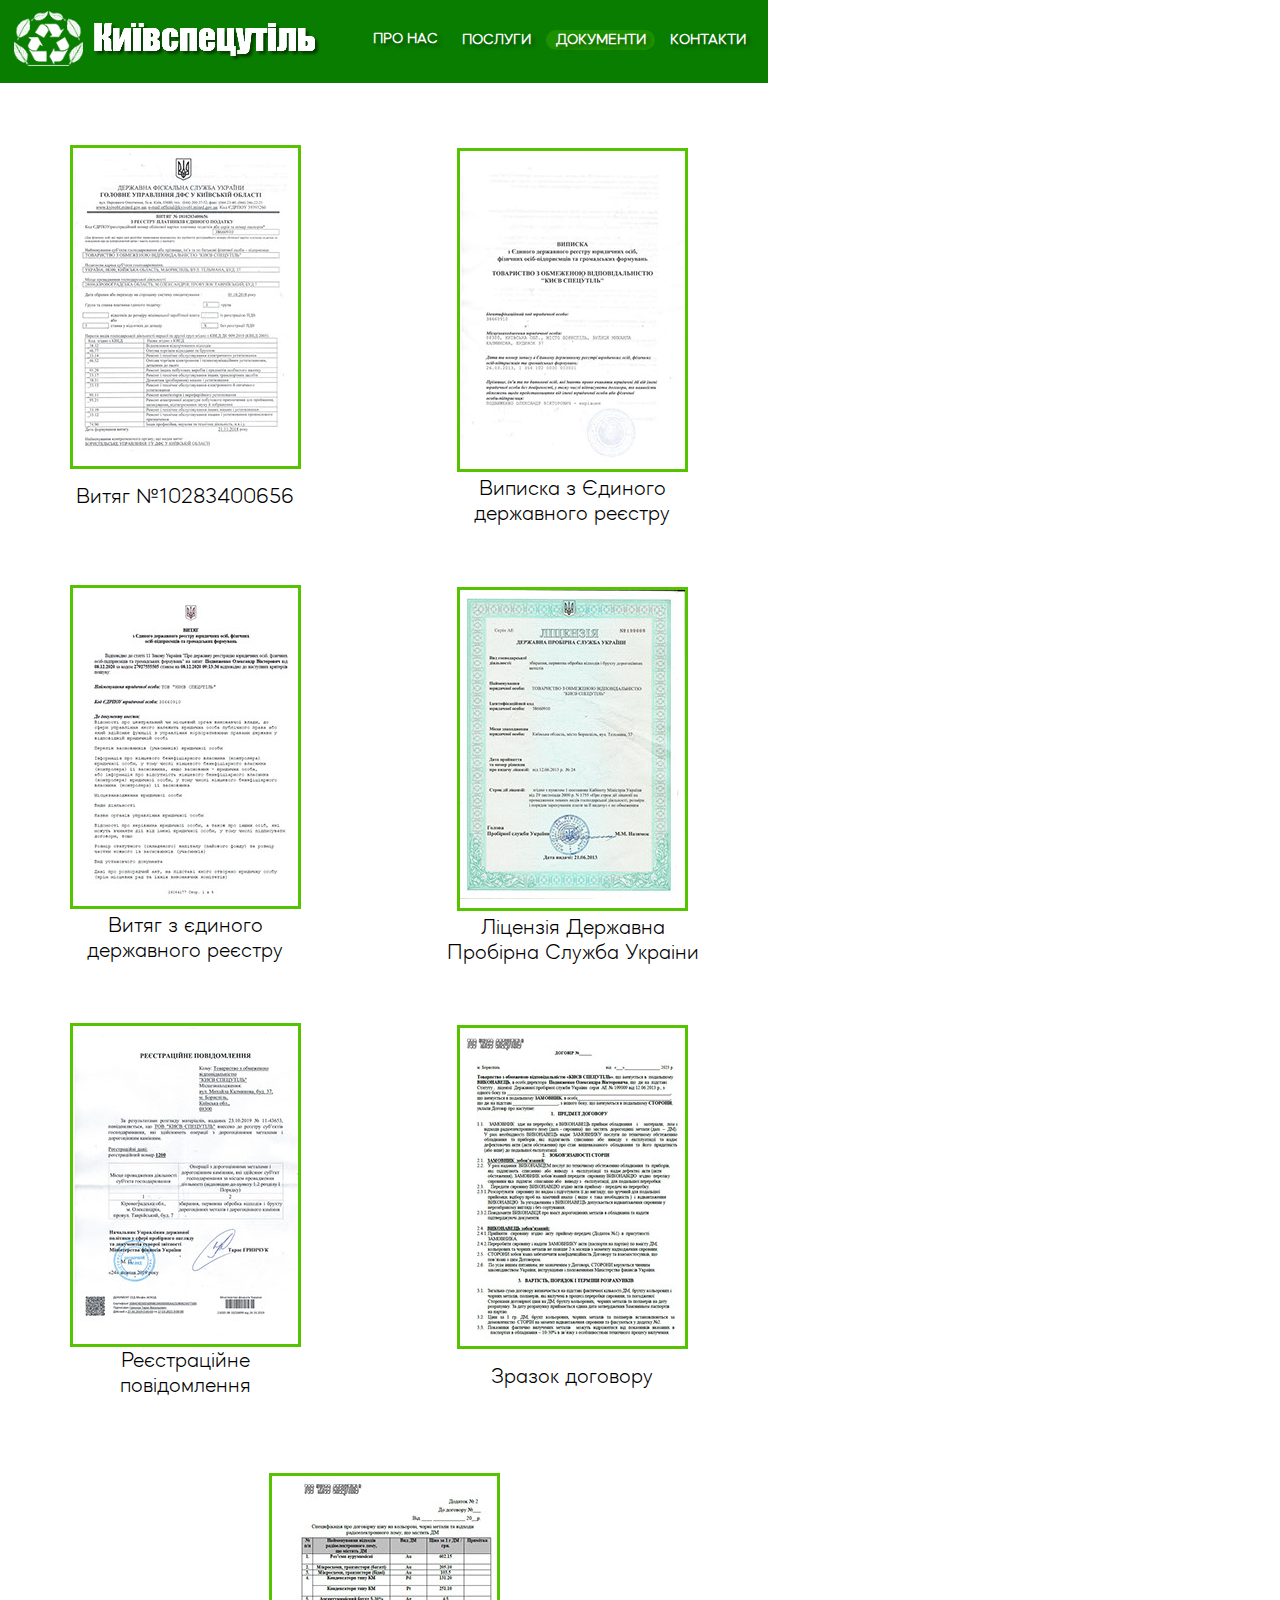
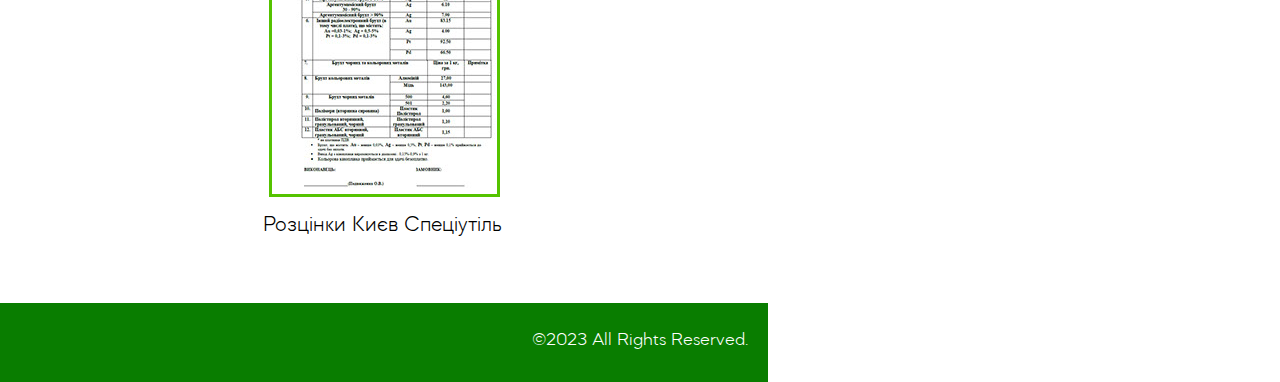
<file: tablet/documents.html>
<!DOCTYPE html>
<html class="nojs html css_verticalspacer" lang="ru-RU">
 <head>

  <meta http-equiv="Content-type" content="text/html;charset=UTF-8"/>
  <meta name="generator" content="2018.1.0.386"/>
  <meta name="viewport" content="width=device-width, initial-scale=1.0"/>
  
  <script type="text/javascript">
   // Update the 'nojs'/'js' class on the html node
document.documentElement.className = document.documentElement.className.replace(/\bnojs\b/g, 'js');

// Check that all required assets are uploaded and up-to-date
if(typeof Muse == "undefined") window.Muse = {}; window.Muse.assets = {"required":["museutils.js", "museconfig.js", "jquery.musepolyfill.bgsize.js", "jquery.watch.js", "require.js", "documents.css"], "outOfDate":[]};
</script>
  
  <title>Documents</title>
  <!-- CSS -->
  <link rel="stylesheet" type="text/css" href="../css/site_global.css?crc=444006867"/>
  <link rel="stylesheet" type="text/css" href="css/documents.css?crc=125379316" id="pagesheet"/>
    <!--/*

*/
-->
 </head>
 <body>

  <div class="clearfix borderbox" id="page"><!-- group -->
   <div class="clearfix grpelem" id="ppu15618"><!-- column -->
    <div class="clearfix colelem" id="pu15618"><!-- group -->
     <div class="grpelem" id="u15618"><!-- content -->
      <div class="fluid_height_spacer"></div>
     </div>
     <a class="nonblock nontext grpelem" id="u15627-4" href="index.html" data-sizePolicy="fixed" data-pintopage="page_fluidx"><!-- rasterized frame --><img id="u15627-4_img" alt="Київспецутіль" width="229" height="52" src="../images/u15627-4.png?crc=250121421"/></a>
     <a class="nonblock nontext Button museBGSize rounded-corners rgba-background grpelem" id="buttonu15630" href="index.html" data-sizePolicy="fixed" data-pintopage="page_fluidx"><!-- container box --></a>
     <a class="nonblock nontext Button rounded-corners rgba-background clearfix grpelem" id="buttonu18897" href="contacts.html" data-visibility="changed" style="visibility:hidden"><!-- container box --><div class="clearfix grpelem" id="u18898-4"><!-- content --><p>КОНТАКТИ</p></div></a>
     <a class="nonblock nontext Button ButtonSelected rounded-corners rgba-background clearfix grpelem" id="buttonu18899" href="documents.html" data-visibility="changed" style="visibility:hidden"><!-- container box --><div class="clearfix grpelem" id="u18900-4"><!-- content --><p>ДОКУМЕНТИ</p></div></a>
     <a class="nonblock nontext Button rounded-corners rgba-background clearfix grpelem" id="buttonu18901" href="servives.html" data-visibility="changed" style="visibility:hidden"><!-- container box --><div class="clearfix grpelem" id="u18902-4"><!-- content --><p>ПОСЛУГИ</p></div></a>
     <a class="nonblock nontext Button rounded-corners rgba-background clearfix grpelem" id="buttonu18903" href="index.html" data-visibility="changed" style="visibility:hidden"><!-- container box --><div class="clearfix grpelem" id="u18904-4"><!-- content --><p>ПРО НАС</p></div></a>
    </div>
    <div class="clearfix colelem" id="pu15914"><!-- group -->
     <div class="clearfix grpelem" id="u15914"><!-- group -->
      <a class="nonblock nontext transition grpelem" id="u15916" href="../assets/%d0%b2%d0%b8%d1%82%d1%8f%d0%b3-%e2%84%9610283400656.pdf" data-sizePolicy="fixed" data-pintopage="page_fixedLeft"><!-- content --></a>
      <div class="clearfix grpelem" id="u15917"><!-- group -->
       <a class="nonblock nontext clearfix grpelem" id="u15918-4" href="../assets/%d0%b2%d0%b8%d1%82%d1%8f%d0%b3-%e2%84%9610283400656.pdf" data-sizePolicy="fixed" data-pintopage="page_fixedLeft"><!-- content --><p>Витяг №10283400656</p></a>
      </div>
      <a class="nonblock nontext museBGSize grpelem" id="u15915" href="../assets/%d0%b2%d0%b8%d1%82%d1%8f%d0%b3-%e2%84%9610283400656.pdf" data-sizePolicy="fixed" data-pintopage="page_fixedLeft"><!-- content --></a>
     </div>
     <div class="clearfix grpelem" id="u15919"><!-- group -->
      <a class="nonblock nontext transition grpelem" id="u15921" href="../assets/%d0%b2%d0%b8%d0%bf%d0%b8%d1%81%d0%ba%d0%b0-%d0%b7-%d1%94%d0%b4%d0%b8%d0%bd%d0%be%d0%b3%d0%be-%d0%b4%d0%b5%d1%80%d0%b6%d0%b0%d0%b2%d0%bd%d0%be%d0%b3%d0%be-%d1%80%d0%b5%d1%94%d1%81%d1%82%d1%80%d1%83.pdf" data-sizePolicy="fixed" data-pintopage="page_fixedLeft"><!-- content --></a>
      <div class="clearfix grpelem" id="u15922"><!-- group -->
       <a class="nonblock nontext clearfix grpelem" id="u15923-4" href="../assets/%d0%b2%d0%b8%d0%bf%d0%b8%d1%81%d0%ba%d0%b0-%d0%b7-%d1%94%d0%b4%d0%b8%d0%bd%d0%be%d0%b3%d0%be-%d0%b4%d0%b5%d1%80%d0%b6%d0%b0%d0%b2%d0%bd%d0%be%d0%b3%d0%be-%d1%80%d0%b5%d1%94%d1%81%d1%82%d1%80%d1%83.pdf" data-sizePolicy="fixed" data-pintopage="page_fixedLeft"><!-- content --><p>Виписка з Єдиного державного реєстру</p></a>
      </div>
      <a class="nonblock nontext museBGSize grpelem" id="u15920" href="../assets/%d0%b2%d0%b8%d0%bf%d0%b8%d1%81%d0%ba%d0%b0-%d0%b7-%d1%94%d0%b4%d0%b8%d0%bd%d0%be%d0%b3%d0%be-%d0%b4%d0%b5%d1%80%d0%b6%d0%b0%d0%b2%d0%bd%d0%be%d0%b3%d0%be-%d1%80%d0%b5%d1%94%d1%81%d1%82%d1%80%d1%83.pdf" data-sizePolicy="fixed" data-pintopage="page_fixedLeft"><!-- content --></a>
     </div>
    </div>
    <div class="clearfix colelem" id="pu15939"><!-- group -->
     <div class="clearfix grpelem" id="u15939"><!-- group -->
      <a class="nonblock nontext transition grpelem" id="u15940" href="../assets/%d0%b2%d0%b8%d0%bf%d0%b8%d1%81%d0%ba%d0%b0-%d0%b7-%d1%94%d0%b4%d0%b8%d0%bd%d0%be%d0%b3%d0%be-%d0%b4%d0%b5%d1%80%d0%b6%d0%b0%d0%b2%d0%bd%d0%be%d0%b3%d0%be-%d1%80%d0%b5%d1%94%d1%81%d1%82%d1%80%d1%83.pdf" data-sizePolicy="fixed" data-pintopage="page_fixedLeft"><!-- content --></a>
      <div class="clearfix grpelem" id="u15942"><!-- group -->
       <a class="nonblock nontext clearfix grpelem" id="u15943-4" href="../assets/%d0%b2%d0%b8%d0%bf%d0%b8%d1%81%d0%ba%d0%b0-%d0%b7-%d1%94%d0%b4%d0%b8%d0%bd%d0%be%d0%b3%d0%be-%d0%b4%d0%b5%d1%80%d0%b6%d0%b0%d0%b2%d0%bd%d0%be%d0%b3%d0%be-%d1%80%d0%b5%d1%94%d1%81%d1%82%d1%80%d1%83.pdf" data-sizePolicy="fixed" data-pintopage="page_fixedLeft"><!-- content --><p>Витяг з єдиного державного реєстру</p></a>
      </div>
      <a class="nonblock nontext museBGSize grpelem" id="u15941" href="../assets/%d0%b2%d0%b8%d0%bf%d0%b8%d1%81%d0%ba%d0%b0-%d0%b7-%d1%94%d0%b4%d0%b8%d0%bd%d0%be%d0%b3%d0%be-%d0%b4%d0%b5%d1%80%d0%b6%d0%b0%d0%b2%d0%bd%d0%be%d0%b3%d0%be-%d1%80%d0%b5%d1%94%d1%81%d1%82%d1%80%d1%83.pdf" data-sizePolicy="fixed" data-pintopage="page_fixedLeft"><!-- content --></a>
     </div>
     <div class="clearfix grpelem" id="u15929"><!-- group -->
      <a class="nonblock nontext transition grpelem" id="u15933" href="../assets/%d0%bb%d1%96%d1%86%d0%b5%d0%bd%d0%b7%d1%96%d1%8f-%d0%b4%d0%b5%d1%80%d0%b6%d0%b0%d0%b2%d0%bd%d0%b0-%d0%bf%d1%80%d0%be%d0%b1%d1%96%d1%80%d0%bd%d0%b0-%d1%81%d0%bb%d1%83%d0%b6%d0%b1%d0%b0-%d1%83%d0%ba%d1%80%d0%b0%d1%96%d0%bd%d0%b8.pdf" data-sizePolicy="fixed" data-pintopage="page_fixedLeft"><!-- content --></a>
      <div class="clearfix grpelem" id="u15930"><!-- group -->
       <a class="nonblock nontext clearfix grpelem" id="u15931-4" href="../assets/%d0%bb%d1%96%d1%86%d0%b5%d0%bd%d0%b7%d1%96%d1%8f-%d0%b4%d0%b5%d1%80%d0%b6%d0%b0%d0%b2%d0%bd%d0%b0-%d0%bf%d1%80%d0%be%d0%b1%d1%96%d1%80%d0%bd%d0%b0-%d1%81%d0%bb%d1%83%d0%b6%d0%b1%d0%b0-%d1%83%d0%ba%d1%80%d0%b0%d1%96%d0%bd%d0%b8.pdf" data-sizePolicy="fixed" data-pintopage="page_fixedLeft"><!-- content --><p>Ліцензія Державна Пробірна Служба Украіни</p></a>
      </div>
      <a class="nonblock nontext museBGSize grpelem" id="u15932" href="../assets/%d0%bb%d1%96%d1%86%d0%b5%d0%bd%d0%b7%d1%96%d1%8f-%d0%b4%d0%b5%d1%80%d0%b6%d0%b0%d0%b2%d0%bd%d0%b0-%d0%bf%d1%80%d0%be%d0%b1%d1%96%d1%80%d0%bd%d0%b0-%d1%81%d0%bb%d1%83%d0%b6%d0%b1%d0%b0-%d1%83%d0%ba%d1%80%d0%b0%d1%96%d0%bd%d0%b8.pdf" data-sizePolicy="fixed" data-pintopage="page_fixedLeft"><!-- content --></a>
     </div>
    </div>
    <div class="clearfix colelem" id="pu15924"><!-- group -->
     <div class="clearfix grpelem" id="u15924"><!-- group -->
      <a class="nonblock nontext transition grpelem" id="u15928" href="../assets/%d1%81%d0%bf%d1%80%d0%b0%d0%b2%d0%ba%d0%b0--%d0%b4%d0%bc-1.pdf" data-sizePolicy="fixed" data-pintopage="page_fixedLeft"><!-- content --></a>
      <div class="clearfix grpelem" id="u15925"><!-- group -->
       <a class="nonblock nontext clearfix grpelem" id="u15926-4" href="../assets/%d1%81%d0%bf%d1%80%d0%b0%d0%b2%d0%ba%d0%b0--%d0%b4%d0%bc-1.pdf" data-sizePolicy="fixed" data-pintopage="page_fixedLeft"><!-- content --><p>Реєстраційне повідомлення</p></a>
      </div>
      <a class="nonblock nontext museBGSize grpelem" id="u15927" href="../assets/%d1%81%d0%bf%d1%80%d0%b0%d0%b2%d0%ba%d0%b0--%d0%b4%d0%bc-1.pdf" data-sizePolicy="fixed" data-pintopage="page_fixedLeft"><!-- content --></a>
     </div>
     <div class="clearfix grpelem" id="u15934"><!-- group -->
      <a class="nonblock nontext transition grpelem" id="u15936" href="../assets/%d0%b7%d1%80%d0%b0%d0%b7%d0%be%d0%ba-%d0%b4%d0%be%d0%b3%d0%be%d0%b2%d0%be%d1%80%d1%83-2023.pdf" data-sizePolicy="fixed" data-pintopage="page_fixedLeft"><!-- content --></a>
      <div class="clearfix grpelem" id="u15937"><!-- group -->
       <a class="nonblock nontext clearfix grpelem" id="u15938-4" href="../assets/%d0%b7%d1%80%d0%b0%d0%b7%d0%be%d0%ba-%d0%b4%d0%be%d0%b3%d0%be%d0%b2%d0%be%d1%80%d1%83-2023.pdf" data-sizePolicy="fixed" data-pintopage="page_fixedLeft"><!-- content --><p>Зразок договору</p></a>
      </div>
      <a class="nonblock nontext museBGSize grpelem" id="u15935" href="../assets/%d0%b7%d1%80%d0%b0%d0%b7%d0%be%d0%ba-%d0%b4%d0%be%d0%b3%d0%be%d0%b2%d0%be%d1%80%d1%83-2023.pdf" data-sizePolicy="fixed" data-pintopage="page_fixedLeft"><!-- content --></a>
     </div>
    </div>
    <div class="clearfix colelem" id="u15944"><!-- group -->
     <a class="nonblock nontext transition grpelem" id="u15948" href="../assets/%d0%bf%d1%80%d0%b0%d0%b9%d1%81-%d0%ba%d0%b8%d0%b5%d0%b2-%d1%81%d0%bf%d0%b5%d1%86-2023.pdf" data-sizePolicy="fixed" data-pintopage="page_fixedLeft"><!-- content --></a>
     <div class="clearfix grpelem" id="u15945"><!-- group -->
      <a class="nonblock nontext clearfix grpelem" id="u15946-4" href="../assets/%d0%bf%d1%80%d0%b0%d0%b9%d1%81-%d0%ba%d0%b8%d0%b5%d0%b2-%d1%81%d0%bf%d0%b5%d1%86-2023.pdf" data-sizePolicy="fixed" data-pintopage="page_fixedLeft"><!-- content --><p>Розцінки Києв Спеціутіль</p></a>
     </div>
     <a class="nonblock nontext museBGSize grpelem" id="u15947" href="../assets/%d0%bf%d1%80%d0%b0%d0%b9%d1%81-%d0%ba%d0%b8%d0%b5%d0%b2-%d1%81%d0%bf%d0%b5%d1%86-2023.pdf" data-sizePolicy="fixed" data-pintopage="page_fixedLeft"><!-- content --></a>
    </div>
   </div>
   <div class="verticalspacer" data-offset-top="1854" data-content-above-spacer="1853" data-content-below-spacer="127" data-sizePolicy="fixed" data-pintopage="page_fixedLeft"></div>
   <div class="clearfix grpelem" id="pu15619"><!-- group -->
    <div class="grpelem" id="u15619"><!-- content -->
     <div class="fluid_height_spacer"></div>
    </div>
    <div class="browser_width grpelem" id="u15620-4-bw">
     <div class="clearfix" id="u15620-4"><!-- content -->
      <p>©2023 All Rights Reserved.</p>
     </div>
    </div>
   </div>
  </div>
  <div class="preload_images">
   <img class="preload" src="../images/ksutil%20logo-buttonu14467-r-fr.png?crc=4085970940" alt=""/>
   <img class="preload" src="../images/ksutil%20logo-buttonu14467-m-fr.png?crc=4195279700" alt=""/>
  </div>
  <!-- Other scripts -->
  <script type="text/javascript">
   // Decide whether to suppress missing file error or not based on preference setting
var suppressMissingFileError = false
</script>
  <script type="text/javascript">
   window.Muse.assets.check=function(c){if(!window.Muse.assets.checked){window.Muse.assets.checked=!0;var b={},d=function(a,b){if(window.getComputedStyle){var c=window.getComputedStyle(a,null);return c&&c.getPropertyValue(b)||c&&c[b]||""}if(document.documentElement.currentStyle)return(c=a.currentStyle)&&c[b]||a.style&&a.style[b]||"";return""},a=function(a){if(a.match(/^rgb/))return a=a.replace(/\s+/g,"").match(/([\d\,]+)/gi)[0].split(","),(parseInt(a[0])<<16)+(parseInt(a[1])<<8)+parseInt(a[2]);if(a.match(/^\#/))return parseInt(a.substr(1),
16);return 0},f=function(f){for(var g=document.getElementsByTagName("link"),j=0;j<g.length;j++)if("text/css"==g[j].type){var l=(g[j].href||"").match(/\/?css\/([\w\-]+\.css)\?crc=(\d+)/);if(!l||!l[1]||!l[2])break;b[l[1]]=l[2]}g=document.createElement("div");g.className="version";g.style.cssText="display:none; width:1px; height:1px;";document.getElementsByTagName("body")[0].appendChild(g);for(j=0;j<Muse.assets.required.length;){var l=Muse.assets.required[j],k=l.match(/([\w\-\.]+)\.(\w+)$/),i=k&&k[1]?
k[1]:null,k=k&&k[2]?k[2]:null;switch(k.toLowerCase()){case "css":i=i.replace(/\W/gi,"_").replace(/^([^a-z])/gi,"_$1");g.className+=" "+i;i=a(d(g,"color"));k=a(d(g,"backgroundColor"));i!=0||k!=0?(Muse.assets.required.splice(j,1),"undefined"!=typeof b[l]&&(i!=b[l]>>>24||k!=(b[l]&16777215))&&Muse.assets.outOfDate.push(l)):j++;g.className="version";break;case "js":j++;break;default:throw Error("Unsupported file type: "+k);}}c?c().jquery!="1.8.3"&&Muse.assets.outOfDate.push("jquery-1.8.3.min.js"):Muse.assets.required.push("jquery-1.8.3.min.js");
g.parentNode.removeChild(g);if(Muse.assets.outOfDate.length||Muse.assets.required.length)g="Некоторые файлы на сервере могут отсутствовать или быть некорректными. Очистите кэш-память браузера и повторите попытку. Если проблему не удается устранить, свяжитесь с разработчиками сайта.",f&&Muse.assets.outOfDate.length&&(g+="\nOut of date: "+Muse.assets.outOfDate.join(",")),f&&Muse.assets.required.length&&(g+="\nMissing: "+Muse.assets.required.join(",")),suppressMissingFileError?(g+="\nUse SuppressMissingFileError key in AppPrefs.xml to show missing file error pop up.",console.log(g)):alert(g)};location&&location.search&&location.search.match&&location.search.match(/muse_debug/gi)?
setTimeout(function(){f(!0)},5E3):f()}};
var muse_init=function(){require.config({baseUrl:"../"});require(["jquery","museutils","whatinput","jquery.musepolyfill.bgsize","jquery.watch"],function(c){var $ = c;$(document).ready(function(){try{
window.Muse.assets.check($);/* body */
Muse.Utils.transformMarkupToFixBrowserProblemsPreInit();/* body */
Muse.Utils.prepHyperlinks(true);/* body */
Muse.Utils.resizeHeight('.browser_width');/* resize height */
Muse.Utils.requestAnimationFrame(function() { $('body').addClass('initialized'); });/* mark body as initialized */
Muse.Utils.makeButtonsVisibleAfterSettingMinWidth();/* body */
Muse.Utils.fullPage('#page');/* 100% height page */
Muse.Utils.showWidgetsWhenReady();/* body */
Muse.Utils.transformMarkupToFixBrowserProblems();/* body */
}catch(b){if(b&&"function"==typeof b.notify?b.notify():Muse.Assert.fail("Error calling selector function: "+b),false)throw b;}})})};

</script>
  <!-- RequireJS script -->
  <script src="../scripts/require.js?crc=7928878" type="text/javascript" async data-main="../scripts/museconfig.js?crc=4286661555" onload="if (requirejs) requirejs.onError = function(requireType, requireModule) { if (requireType && requireType.toString && requireType.toString().indexOf && 0 <= requireType.toString().indexOf('#scripterror')) window.Muse.assets.check(); }" onerror="window.Muse.assets.check();"></script>
   </body>
</html>
</file>
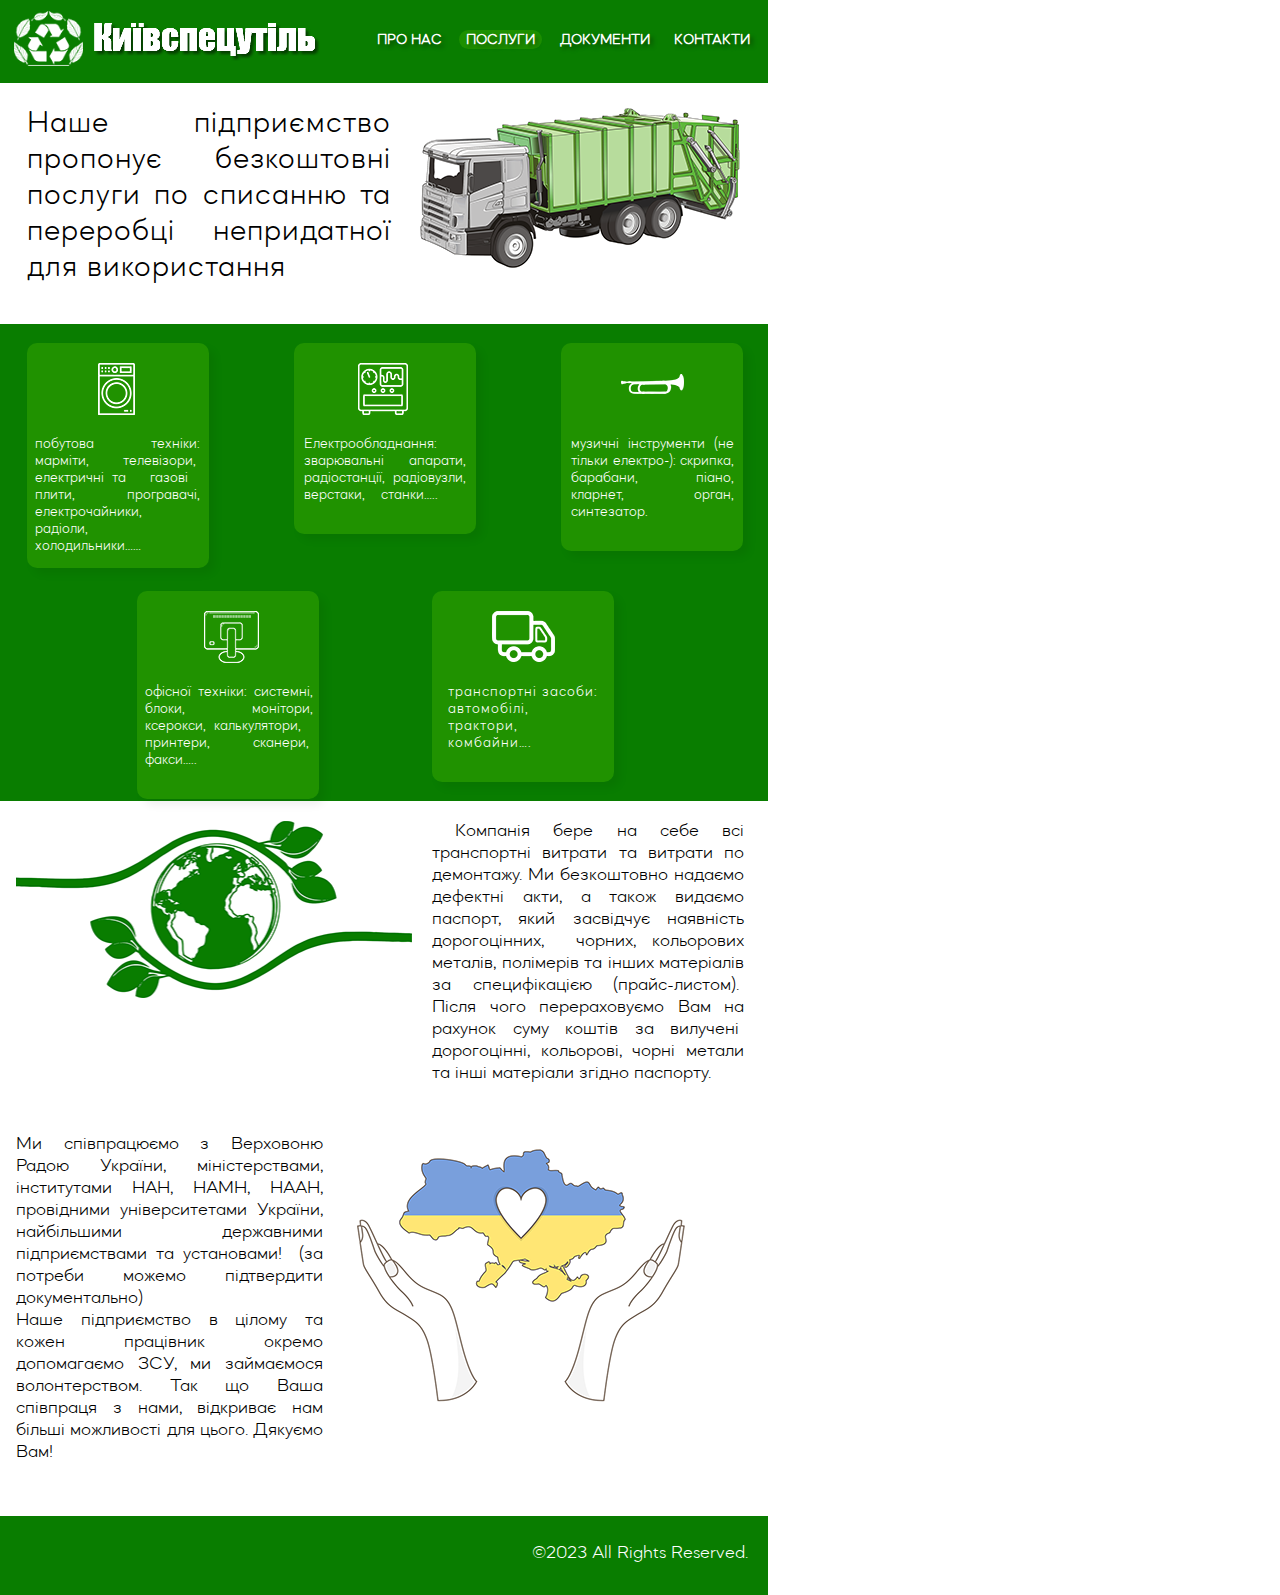
<file: tablet/servives.html>
<!DOCTYPE html>
<html class="nojs html css_verticalspacer" lang="ru-RU">
 <head>

  <meta http-equiv="Content-type" content="text/html;charset=UTF-8"/>
  <meta name="generator" content="2018.1.0.386"/>
  <meta name="viewport" content="width=768"/>
  
  <script type="text/javascript">
   // Redirect to phone/tablet as necessary
(function(c,b,d){var a=function(){if(navigator.maxTouchPoints>1)return!0;if(window.matchMedia&&window.matchMedia("(-moz-touch-enabled)").matches)return!0;for(var a=["Webkit","Moz","O","ms","Khtml"],b=0,c=a.length;b<c;b++){var d=a[b]+"MaxTouchPoints";if(d in navigator&&navigator[d])return!0}try{return document.createEvent("TouchEvent"),!0}catch(f){}return!1}(),f=function(a){a+="=";for(var b=document.cookie.split(";"),c=0;c<b.length;c++){for(var d=b[c];d.charAt(0)==" ";)d=d.substring(1,d.length);if(d.indexOf(a)==
0)return d.substring(a.length,d.length)}return null};if(f("inbrowserediting")!="true"){var h,f=f("devicelock");f=="phone"&&d?h=d:f=="tablet"&&b&&(h=b);if(f!=c&&!h)if(window.matchMedia)window.matchMedia("(max-device-width: 415px)").matches&&d?h=d:window.matchMedia("(max-device-width: 960px)").matches&&b&&a&&(h=b);else{var c=Math.min(screen.width,screen.height)/(window.devicePixelRatio||1),f=window.screen.systemXDPI||0,g=window.screen.systemYDPI||0,f=f>0&&g>0?Math.min(screen.width/f,screen.height/g):
0;(c<=370||f!=0&&f<=3)&&d?h=d:c<=960&&b&&a&&(h=b)}if(h)document.location=h+(document.location.search||"")+(document.location.hash||""),document.write('<style type="text/css">body {visibility:hidden}</style>')}})("tablet","","../phone/servives.html");

// Update the 'nojs'/'js' class on the html node
document.documentElement.className = document.documentElement.className.replace(/\bnojs\b/g, 'js');

// Check that all required assets are uploaded and up-to-date
if(typeof Muse == "undefined") window.Muse = {}; window.Muse.assets = {"required":["museutils.js", "museconfig.js", "jquery.musepolyfill.bgsize.js", "jquery.watch.js", "require.js", "servives.css"], "outOfDate":[]};
</script>
  
  <link rel="canonical" href="http://KSUtil.ua/servives.html"/>
  <title>Servives</title>
  <!-- CSS -->
  <link rel="stylesheet" type="text/css" href="../css/site_global.css?crc=444006867"/>
  <link rel="stylesheet" type="text/css" href="css/servives.css?crc=3781860440" id="pagesheet"/>
    <!--/*

*/
-->
 </head>
 <body>

  <div class="clearfix" id="page"><!-- group -->
   <div class="clearfix grpelem" id="ppu15316"><!-- column -->
    <div class="clearfix colelem" id="pu15316"><!-- group -->
     <div class="grpelem" id="u15316"><!-- content --></div>
     <a class="nonblock nontext grpelem" id="u15325-4" href="index.html"><!-- rasterized frame --><img id="u15325-4_img" alt="Київспецутіль" width="229" height="52" src="../images/u15325-4.png?crc=250121421"/></a>
     <a class="nonblock nontext Button museBGSize rounded-corners rgba-background grpelem" id="buttonu15328" href="index.html"><!-- container box --></a>
     <a class="nonblock nontext Button rounded-corners rgba-background clearfix grpelem" id="buttonu18873" href="contacts.html"><!-- container box --><div class="clearfix grpelem" id="u18874-4"><!-- content --><p>КОНТАКТИ</p></div></a>
     <a class="nonblock nontext Button rounded-corners rgba-background clearfix grpelem" id="buttonu18875" href="documents.html"><!-- container box --><div class="clearfix grpelem" id="u18876-4"><!-- content --><p>ДОКУМЕНТИ</p></div></a>
     <a class="nonblock nontext Button ButtonSelected rounded-corners rgba-background clearfix grpelem" id="buttonu18877" href="servives.html"><!-- container box --><div class="clearfix grpelem" id="u18878-4"><!-- content --><p>ПОСЛУГИ</p></div></a>
     <a class="nonblock nontext Button rounded-corners rgba-background clearfix grpelem" id="buttonu18879" href="index.html"><!-- container box --><div class="clearfix grpelem" id="u18880-4"><!-- content --><p>ПРО НАС</p></div></a>
    </div>
    <div class="clearfix colelem" id="pu15360-4"><!-- group -->
     <div class="clearfix grpelem" id="u15360-4"><!-- content -->
      <p>Наше підприємство пропонує безкоштовні послуги по списанню та переробці&nbsp;&nbsp;&nbsp; непридатної для використання</p>
     </div>
     <div class="museBGSize grpelem" id="u15361"><!-- content --></div>
    </div>
    <div class="clearfix colelem" id="pu15359"><!-- group -->
     <div class="grpelem" id="u15359"><!-- content --></div>
     <div class="shadow rgba-background rounded-corners clearfix grpelem" id="u15366"><!-- column -->
      <div class="museBGSize colelem" id="u15378"><!-- content --></div>
      <div class="clearfix colelem" id="u15374-4"><!-- content -->
       <p>побутова техніки: марміти, телевізори,&nbsp; електричні та&nbsp;&nbsp; газові&nbsp;&nbsp; плити, програвачі, електрочайники, радіоли,&nbsp;&nbsp; холодильники……</p>
      </div>
     </div>
     <div class="shadow rgba-background rounded-corners clearfix grpelem" id="u15367"><!-- column -->
      <div class="museBGSize colelem" id="u15375"><!-- content --></div>
      <div class="clearfix colelem" id="u15371-4"><!-- content -->
       <p>офісної техніки: системні, блоки, монітори, ксерокси, калькулятори,&nbsp;&nbsp; принтери, сканери,&nbsp; факси…..</p>
      </div>
     </div>
     <div class="shadow rgba-background rounded-corners clearfix grpelem" id="u15368"><!-- column -->
      <div class="museBGSize colelem" id="u15380"><!-- content --></div>
      <div class="clearfix colelem" id="u15372-4"><!-- content -->
       <p>транспортні засоби: автомобілі, трактори, комбайни….</p>
      </div>
     </div>
     <div class="shadow rgba-background rounded-corners clearfix grpelem" id="u15369"><!-- column -->
      <div class="museBGSize colelem" id="u15376"><!-- content --></div>
      <div class="clearfix colelem" id="u15379-4"><!-- content -->
       <p>музичні інструменти (не тільки електро-): скрипка, барабани, піано, кларнет, орган, синтезатор.</p>
      </div>
     </div>
     <div class="shadow rgba-background rounded-corners clearfix grpelem" id="u15370"><!-- column -->
      <div class="museBGSize colelem" id="u15377"><!-- content --></div>
      <div class="clearfix colelem" id="u15373-5"><!-- content -->
       <p id="u15373-2">Електрообладнання: зварювальні апарати, радіостанції,&nbsp; радіовузли, верстаки,&nbsp;&nbsp;&nbsp; станки…..</p>
       <p>&nbsp;</p>
      </div>
     </div>
    </div>
    <div class="clearfix colelem" id="pu15365"><!-- group -->
     <div class="museBGSize grpelem" id="u15365"><!-- content --></div>
     <div class="clearfix grpelem" id="u15362-6"><!-- content -->
      <p id="u15362-2">&nbsp;Компанія бере на себе всі транспортні витрати та витрати по демонтажу. Ми безкоштовно надаємо дефектні акти, а також видаємо паспорт, який засвідчує наявність дорогоцінних,&nbsp; чорних, кольорових металів, полімерів та інших матеріалів за специфікацією (прайс-листом).&nbsp; Після чого перераховуємо Вам на рахунок суму коштів за вилучені&nbsp; дорогоцінні, кольорові, чорні метали та інші матеріали згідно паспорту.</p>
      <p id="u15362-3">&nbsp;</p>
      <p>&nbsp;</p>
     </div>
    </div>
    <div class="clearfix colelem" id="pu15363-6"><!-- group -->
     <div class="clearfix grpelem" id="u15363-6"><!-- content -->
      <p>Ми співпрацюємо з Верховоню Радою України, міністерствами, інститутами НАН, НАМН, НААН, провідними університетами України, найбільшими державними підприємствами та установами!&nbsp; (за потреби можемо підтвердити документально)</p>
      <p>Наше підприємство в цілому та кожен працівник окремо допомагаємо ЗСУ, ми займаємося волонтерством. Так що Ваша співпраця з нами, відкриває нам більші можливості для цього. Дякуємо Вам!</p>
     </div>
     <div class="museBGSize grpelem" id="u15364"><!-- content --></div>
    </div>
   </div>
   <div class="verticalspacer" data-offset-top="1399" data-content-above-spacer="1399" data-content-below-spacer="127"></div>
   <div class="clearfix grpelem" id="pu15317"><!-- group -->
    <div class="grpelem" id="u15317"><!-- content --></div>
    <div class="browser_width grpelem" id="u15318-4-bw">
     <div class="clearfix" id="u15318-4"><!-- content -->
      <p>©2023 All Rights Reserved.</p>
     </div>
    </div>
   </div>
  </div>
  <div class="preload_images">
   <img class="preload" src="../images/ksutil%20logo-buttonu14467-r-fr.png?crc=4085970940" alt=""/>
   <img class="preload" src="../images/ksutil%20logo-buttonu14467-m-fr.png?crc=4195279700" alt=""/>
  </div>
  <!-- Other scripts -->
  <script type="text/javascript">
   // Decide whether to suppress missing file error or not based on preference setting
var suppressMissingFileError = false
</script>
  <script type="text/javascript">
   window.Muse.assets.check=function(c){if(!window.Muse.assets.checked){window.Muse.assets.checked=!0;var b={},d=function(a,b){if(window.getComputedStyle){var c=window.getComputedStyle(a,null);return c&&c.getPropertyValue(b)||c&&c[b]||""}if(document.documentElement.currentStyle)return(c=a.currentStyle)&&c[b]||a.style&&a.style[b]||"";return""},a=function(a){if(a.match(/^rgb/))return a=a.replace(/\s+/g,"").match(/([\d\,]+)/gi)[0].split(","),(parseInt(a[0])<<16)+(parseInt(a[1])<<8)+parseInt(a[2]);if(a.match(/^\#/))return parseInt(a.substr(1),
16);return 0},f=function(f){for(var g=document.getElementsByTagName("link"),j=0;j<g.length;j++)if("text/css"==g[j].type){var l=(g[j].href||"").match(/\/?css\/([\w\-]+\.css)\?crc=(\d+)/);if(!l||!l[1]||!l[2])break;b[l[1]]=l[2]}g=document.createElement("div");g.className="version";g.style.cssText="display:none; width:1px; height:1px;";document.getElementsByTagName("body")[0].appendChild(g);for(j=0;j<Muse.assets.required.length;){var l=Muse.assets.required[j],k=l.match(/([\w\-\.]+)\.(\w+)$/),i=k&&k[1]?
k[1]:null,k=k&&k[2]?k[2]:null;switch(k.toLowerCase()){case "css":i=i.replace(/\W/gi,"_").replace(/^([^a-z])/gi,"_$1");g.className+=" "+i;i=a(d(g,"color"));k=a(d(g,"backgroundColor"));i!=0||k!=0?(Muse.assets.required.splice(j,1),"undefined"!=typeof b[l]&&(i!=b[l]>>>24||k!=(b[l]&16777215))&&Muse.assets.outOfDate.push(l)):j++;g.className="version";break;case "js":j++;break;default:throw Error("Unsupported file type: "+k);}}c?c().jquery!="1.8.3"&&Muse.assets.outOfDate.push("jquery-1.8.3.min.js"):Muse.assets.required.push("jquery-1.8.3.min.js");
g.parentNode.removeChild(g);if(Muse.assets.outOfDate.length||Muse.assets.required.length)g="Некоторые файлы на сервере могут отсутствовать или быть некорректными. Очистите кэш-память браузера и повторите попытку. Если проблему не удается устранить, свяжитесь с разработчиками сайта.",f&&Muse.assets.outOfDate.length&&(g+="\nOut of date: "+Muse.assets.outOfDate.join(",")),f&&Muse.assets.required.length&&(g+="\nMissing: "+Muse.assets.required.join(",")),suppressMissingFileError?(g+="\nUse SuppressMissingFileError key in AppPrefs.xml to show missing file error pop up.",console.log(g)):alert(g)};location&&location.search&&location.search.match&&location.search.match(/muse_debug/gi)?
setTimeout(function(){f(!0)},5E3):f()}};
var muse_init=function(){require.config({baseUrl:"../"});require(["jquery","museutils","whatinput","jquery.musepolyfill.bgsize","jquery.watch"],function(c){var $ = c;$(document).ready(function(){try{
window.Muse.assets.check($);/* body */
Muse.Utils.transformMarkupToFixBrowserProblemsPreInit();/* body */
Muse.Utils.prepHyperlinks(true);/* body */
Muse.Utils.resizeHeight('.browser_width');/* resize height */
Muse.Utils.requestAnimationFrame(function() { $('body').addClass('initialized'); });/* mark body as initialized */
Muse.Utils.makeButtonsVisibleAfterSettingMinWidth();/* body */
Muse.Utils.fullPage('#page');/* 100% height page */
Muse.Utils.showWidgetsWhenReady();/* body */
Muse.Utils.transformMarkupToFixBrowserProblems();/* body */
}catch(b){if(b&&"function"==typeof b.notify?b.notify():Muse.Assert.fail("Error calling selector function: "+b),false)throw b;}})})};

</script>
  <!-- RequireJS script -->
  <script src="../scripts/require.js?crc=7928878" type="text/javascript" async data-main="../scripts/museconfig.js?crc=4286661555" onload="if (requirejs) requirejs.onError = function(requireType, requireModule) { if (requireType && requireType.toString && requireType.toString().indexOf && 0 <= requireType.toString().indexOf('#scripterror')) window.Muse.assets.check(); }" onerror="window.Muse.assets.check();"></script>
   </body>
</html>
</file>
<file: css/site_global.css>
html{min-height:100%;min-width:100%;-ms-text-size-adjust:none;}body,div,dl,dt,dd,ul,ol,li,nav,h1,h2,h3,h4,h5,h6,pre,code,form,fieldset,legend,input,button,textarea,p,blockquote,th,td,a{margin:0px;padding:0px;border-width:0px;border-style:solid;border-color:transparent;-webkit-transform-origin:left top;-ms-transform-origin:left top;-o-transform-origin:left top;transform-origin:left top;background-repeat:no-repeat;}button.submit-btn{-moz-box-sizing:content-box;-webkit-box-sizing:content-box;box-sizing:content-box;}.transition{-webkit-transition-property:background-image,background-position,background-color,border-color,border-radius,color,font-size,font-style,font-weight,letter-spacing,line-height,text-align,box-shadow,text-shadow,opacity;transition-property:background-image,background-position,background-color,border-color,border-radius,color,font-size,font-style,font-weight,letter-spacing,line-height,text-align,box-shadow,text-shadow,opacity;}.transition *{-webkit-transition:inherit;transition:inherit;}table{border-collapse:collapse;border-spacing:0px;}fieldset,img{border:0px;border-style:solid;-webkit-transform-origin:left top;-ms-transform-origin:left top;-o-transform-origin:left top;transform-origin:left top;}address,caption,cite,code,dfn,em,strong,th,var,optgroup{font-style:inherit;font-weight:inherit;}del,ins{text-decoration:none;}li{list-style:none;}caption,th{text-align:left;}h1,h2,h3,h4,h5,h6{font-size:100%;font-weight:inherit;}input,button,textarea,select,optgroup,option{font-family:inherit;font-size:inherit;font-style:inherit;font-weight:inherit;}.form-grp input,.form-grp textarea{-webkit-appearance:none;-webkit-border-radius:0;}body{font-family:Arial, Helvetica Neue, Helvetica, sans-serif;text-align:left;font-size:14px;line-height:17px;word-wrap:break-word;text-rendering:optimizeLegibility;-moz-font-feature-settings:'liga';-ms-font-feature-settings:'liga';-webkit-font-feature-settings:'liga';font-feature-settings:'liga';}a:link{color:#0000FF;text-decoration:underline;}a:visited{color:#800080;text-decoration:underline;}a:hover{color:#0000FF;text-decoration:underline;}a:active{color:#EE0000;text-decoration:underline;}a.nontext{color:black;text-decoration:none;font-style:normal;font-weight:normal;}.normal_text{color:#000000;direction:ltr;font-family:Arial, Helvetica Neue, Helvetica, sans-serif;font-size:14px;font-style:normal;font-weight:normal;letter-spacing:0px;line-height:17px;text-align:left;text-decoration:none;text-indent:0px;text-transform:none;vertical-align:0px;padding:0px;}.list0 li:before{position:absolute;right:100%;letter-spacing:0px;text-decoration:none;font-weight:normal;font-style:normal;}.rtl-list li:before{right:auto;left:100%;}.nls-None > li:before,.nls-None .list3 > li:before,.nls-None .list6 > li:before{margin-right:6px;content:'•';}.nls-None .list1 > li:before,.nls-None .list4 > li:before,.nls-None .list7 > li:before{margin-right:6px;content:'○';}.nls-None,.nls-None .list1,.nls-None .list2,.nls-None .list3,.nls-None .list4,.nls-None .list5,.nls-None .list6,.nls-None .list7,.nls-None .list8{padding-left:34px;}.nls-None.rtl-list,.nls-None .list1.rtl-list,.nls-None .list2.rtl-list,.nls-None .list3.rtl-list,.nls-None .list4.rtl-list,.nls-None .list5.rtl-list,.nls-None .list6.rtl-list,.nls-None .list7.rtl-list,.nls-None .list8.rtl-list{padding-left:0px;padding-right:34px;}.nls-None .list2 > li:before,.nls-None .list5 > li:before,.nls-None .list8 > li:before{margin-right:6px;content:'-';}.nls-None.rtl-list > li:before,.nls-None .list1.rtl-list > li:before,.nls-None .list2.rtl-list > li:before,.nls-None .list3.rtl-list > li:before,.nls-None .list4.rtl-list > li:before,.nls-None .list5.rtl-list > li:before,.nls-None .list6.rtl-list > li:before,.nls-None .list7.rtl-list > li:before,.nls-None .list8.rtl-list > li:before{margin-right:0px;margin-left:6px;}.TabbedPanelsTab{white-space:nowrap;}.MenuBar .MenuBarView,.MenuBar .SubMenuView{display:block;list-style:none;}.MenuBar .SubMenu{display:none;position:absolute;}.NoWrap{white-space:nowrap;word-wrap:normal;}.rootelem{margin-left:auto;margin-right:auto;}.colelem{display:inline;float:left;clear:both;}.clearfix:after{content:"\0020";visibility:hidden;display:block;height:0px;clear:both;}*:first-child+html .clearfix{zoom:1;}.clip_frame{overflow:hidden;}.popup_anchor{position:relative;width:0px;height:0px;}.allow_click_through *{pointer-events:auto;}.popup_element{z-index:100000;}.svg{display:block;vertical-align:top;}span.wrap{content:'';clear:left;display:block;}span.actAsInlineDiv{display:inline-block;}.position_content,.excludeFromNormalFlow{float:left;}.preload_images{position:absolute;overflow:hidden;left:-9999px;top:-9999px;height:1px;width:1px;}.preload{height:1px;width:1px;}.animateStates{-webkit-transition:0.3s ease-in-out;-moz-transition:0.3s ease-in-out;-o-transition:0.3s ease-in-out;transition:0.3s ease-in-out;}[data-whatinput="mouse"] *:focus,[data-whatinput="touch"] *:focus,input:focus,textarea:focus{outline:none;}textarea{resize:none;overflow:auto;}.allow_click_through,.fld-prompt{pointer-events:none;}.wrapped-input{position:absolute;top:0px;left:0px;background:transparent;border:none;}.submit-btn{z-index:50000;cursor:pointer;}.anchor_item{width:22px;height:18px;}.MenuBar .SubMenuVisible,.MenuBarVertical .SubMenuVisible,.MenuBar .SubMenu .SubMenuVisible,.popup_element.Active,span.actAsPara,.actAsDiv,a.nonblock.nontext,img.block{display:block;}.widget_invisible,.js .invi,.js .mse_pre_init{visibility:hidden;}.ose_ei{visibility:hidden;z-index:0;}.no_vert_scroll{overflow-y:hidden;}.always_vert_scroll{overflow-y:scroll;}.always_horz_scroll{overflow-x:scroll;}.fullscreen{overflow:hidden;left:0px;top:0px;position:fixed;height:100%;width:100%;-moz-box-sizing:border-box;-webkit-box-sizing:border-box;-ms-box-sizing:border-box;box-sizing:border-box;}.fullwidth{position:absolute;}.borderbox{-moz-box-sizing:border-box;-webkit-box-sizing:border-box;-ms-box-sizing:border-box;box-sizing:border-box;}.scroll_wrapper{position:absolute;overflow:auto;left:0px;right:0px;top:0px;bottom:0px;padding-top:0px;padding-bottom:0px;margin-top:0px;margin-bottom:0px;}.browser_width > *{position:absolute;left:0px;right:0px;}.grpelem,.accordion_wrapper{display:inline;float:left;}.fld-checkbox input[type=checkbox],.fld-radiobutton input[type=radio]{position:absolute;overflow:hidden;clip:rect(0px, 0px, 0px, 0px);height:1px;width:1px;margin:-1px;padding:0px;border:0px;}.fld-checkbox input[type=checkbox] + label,.fld-radiobutton input[type=radio] + label{display:inline-block;background-repeat:no-repeat;cursor:pointer;float:left;width:100%;height:100%;}.pointer_cursor,.fld-recaptcha-mode,.fld-recaptcha-refresh,.fld-recaptcha-help{cursor:pointer;}p,h1,h2,h3,h4,h5,h6,ol,ul,span.actAsPara{max-height:1000000px;}.superscript{vertical-align:super;font-size:66%;line-height:0px;}.subscript{vertical-align:sub;font-size:66%;line-height:0px;}.horizontalSlideShow{-ms-touch-action:pan-y;touch-action:pan-y;}.verticalSlideShow{-ms-touch-action:pan-x;touch-action:pan-x;}.colelem100,.verticalspacer{clear:both;}.list0 li,.MenuBar .MenuItemContainer,.SlideShowContentPanel .fullscreen img,.css_verticalspacer .verticalspacer{position:relative;}.popup_element.Inactive,.js .disn,.js .an_invi,.hidden,.breakpoint{display:none;}#muse_css_mq{position:absolute;display:none;background-color:#FFFFFE;}.fluid_height_spacer{width:0.01px;}.muse_check_css{display:none;position:fixed;}@media screen and (-webkit-min-device-pixel-ratio:0){body{text-rendering:auto;}}
</file>
<file: css/index.css>
.version.index{color:#000010;background-color:#20A0F4;}.js body{visibility:hidden;}.js body.initialized{visibility:visible;}@font-face{font-family:'__Mazzard Soft M_5';src:url('../fonts/mazzardsoftm-light.eot');src:local('☺'), url('../fonts/mazzardsoftm-light.woff') format('woff');font-weight:300;font-style:normal;}#page{margin-right:auto;z-index:1;margin-left:auto;background-image:none;border-width:0px;background-color:transparent;border-color:#000000;}#u17555{margin-right:-10000px;z-index:51;position:relative;background-color:#097D00;}#buttonu17564{margin-right:-10000px;position:relative;height:59px;opacity:1;filter:alpha(opacity=100);-ms-filter:"progid:DXImageTransform.Microsoft.Alpha(Opacity=100)";border-radius:10px;width:72px;border-color:#787878;background:transparent url("../images/ksutil%20logo.png?crc=3965656760") no-repeat left top;background-size:contain;}#buttonu17564.ButtonSelected{margin-right:-10000px;height:59px;min-height:0px;filter:alpha(opacity=100);margin-left:0px;margin-bottom:0px;-ms-filter:"progid:DXImageTransform.Microsoft.Alpha(Opacity=100)";opacity:1;width:72px;background:transparent url("../images/ksutil%20logo.png?crc=3965656760") no-repeat left top;background-size:contain;}#pu1735{z-index:7;width:0.01px;}#u1735{margin-right:-10000px;z-index:7;position:relative;opacity:1;filter:alpha(opacity=100);-ms-filter:"progid:DXImageTransform.Microsoft.Alpha(Opacity=100)";background:transparent url("../images/background.jpg?crc=532099363") no-repeat left top;background-size:cover;}#u1736{margin-right:-10000px;z-index:8;position:relative;opacity:1;filter:alpha(opacity=100);-ms-filter:"progid:DXImageTransform.Microsoft.Alpha(Opacity=100)";background:transparent url("../images/recycle.png?crc=3823087427") no-repeat left top;background-size:contain;}#u1737-6{z-index:9;position:relative;color:#000000;letter-spacing:1px;font-weight:300;margin-right:-10000px;font-family:'__Mazzard Soft M_5';background-color:transparent;text-align:justify;}#u1737-2{font-size:26px;line-height:36px;}#u1737-4{font-size:21px;line-height:29px;}#u1738{margin-right:-10000px;z-index:15;position:relative;height:35px;background-color:#16A400;}#pu1726{z-index:2;width:0.01px;}#u1726{margin-right:-10000px;z-index:2;position:relative;background-color:#097D00;}#u1727{margin-right:-10000px;z-index:3;border-radius:10px;position:relative;box-shadow:6px 6px 8px rgba(0,0,0,0.063);-pie-background:rgba(85,195,0,0.3);}#u1728{margin-right:-10000px;z-index:4;border-radius:10px;position:relative;box-shadow:6px 6px 8px rgba(0,0,0,0.063);-pie-background:rgba(85,195,0,0.3);}#u1729{margin-right:-10000px;z-index:5;border-radius:10px;position:relative;box-shadow:6px 6px 8px rgba(0,0,0,0.063);-pie-background:rgba(85,195,0,0.3);}#u1730{margin-right:-10000px;z-index:6;border-radius:10px;position:relative;box-shadow:6px 6px 8px rgba(0,0,0,0.063);-pie-background:rgba(85,195,0,0.3);}#u1739-4{color:#FFFFFF;z-index:16;font-weight:300;line-height:42px;letter-spacing:1px;font-family:'__Mazzard Soft M_5';font-size:30px;background-color:transparent;text-align:center;}#u1739-2{line-height:0px;}#u1739{font-size:33px;line-height:46px;}#pu3416{z-index:36;width:0.01px;}#u3416{margin-right:-10000px;z-index:36;position:relative;opacity:1;background-repeat:no-repeat;filter:alpha(opacity=100);-ms-filter:"progid:DXImageTransform.Microsoft.Alpha(Opacity=100)";background-position:left top;background-color:transparent;background-size:contain;}#u3417{margin-right:-10000px;z-index:37;position:relative;opacity:1;filter:alpha(opacity=100);-ms-filter:"progid:DXImageTransform.Microsoft.Alpha(Opacity=100)";background:transparent url("../images/iron-1504134_1920-u3320-fr.jpg?crc=149478552") no-repeat left top;background-size:contain;}#pu17512{margin-right:-10000px;z-index:46;width:0.01px;}#u17512{margin-right:-10000px;z-index:46;position:relative;background-color:#097D00;}#u17513-4{color:#FFFFFF;z-index:47;font-weight:300;line-height:22px;font-family:'__Mazzard Soft M_5';font-size:18px;background-color:transparent;text-align:center;}.html{background-color:#FFFFFF;}body{position:relative;}@media (min-width: 1546px), print{#muse_css_mq{background-color:#FFFFFF;}#bp_infinity.active{display:block;}#page{width:1545px;min-height:1939px;}#ppu17555{z-index:0;width:0.01px;padding-bottom:0px;margin-right:-10000px;margin-left:-183px;}#pu17555{z-index:51;width:0.01px;}#u17555{width:1911px;height:100px;}#buttonu17556{z-index:52;width:188px;height:38px;border-color:#787878;background-color:transparent;border-radius:10px;position:relative;margin-right:-10000px;margin-top:31px;left:1511px;}#buttonu17556:hover{background-color:#D2EFBC;background-color:rgba(85,195,0,0.26);width:188px;height:38px;min-height:0px;margin:31px -10000px 0px 0px;-pie-background:rgba(85,195,0,0.26);}#buttonu17556:active{background-color:#D1EEBA;background-color:rgba(85,195,0,0.27);width:188px;height:38px;min-height:0px;margin:31px -10000px 0px 0px;-pie-background:rgba(85,195,0,0.27);}#u17557-4{z-index:53;width:188px;min-height:23px;text-shadow:3px 3px 4px rgba(0,0,0,0.4);box-shadow:none;background-color:transparent;text-align:center;font-size:30px;line-height:36px;color:#FFFFFF;letter-spacing:0px;font-family:'__Mazzard Soft M_5';font-weight:700;position:relative;margin-right:-10000px;margin-top:2px;}#buttonu17556:hover #u17557-4{text-shadow:3px 3px 4px rgba(0,0,0,0.4);box-shadow:none;background-color:transparent;padding-top:0px;padding-bottom:0px;min-height:23px;width:188px;margin:2px -10000px 0px 0px;}#buttonu17556:active #u17557-4{text-shadow:3px 3px 4px rgba(0,0,0,0.4);box-shadow:none;background-color:transparent;padding-top:0px;padding-bottom:0px;min-height:23px;width:188px;margin:2px -10000px 0px 0px;}#buttonu17556.ButtonSelected #u17557-4{text-shadow:3px 3px 4px rgba(0,0,0,0.4);box-shadow:none;background-color:transparent;padding-top:0px;padding-bottom:0px;min-height:23px;width:188px;margin:2px -10000px 0px 0px;}#buttonu17556:hover #u17557-4 p{color:#FFFFFF;visibility:inherit;}#buttonu17556:active #u17557-4 p{color:#FFFFFF;visibility:inherit;}#buttonu17558{z-index:57;width:223px;height:38px;border-color:#787878;background-color:transparent;border-radius:10px;position:relative;margin-right:-10000px;margin-top:31px;left:1271px;}#buttonu17558:hover{background-color:#D2EFBC;background-color:rgba(85,195,0,0.26);width:223px;height:38px;min-height:0px;margin:31px -10000px 0px 0px;-pie-background:rgba(85,195,0,0.26);}#buttonu17558:active{background-color:#D1EEBA;background-color:rgba(85,195,0,0.27);width:223px;height:38px;min-height:0px;margin:31px -10000px 0px 0px;-pie-background:rgba(85,195,0,0.27);}#u17559-4{z-index:58;width:223px;min-height:23px;text-shadow:3px 3px 4px rgba(0,0,0,0.4);box-shadow:none;background-color:transparent;text-align:center;font-size:30px;line-height:36px;color:#FFFFFF;letter-spacing:0px;font-family:'__Mazzard Soft M_5';font-weight:700;position:relative;margin-right:-10000px;margin-top:2px;}#buttonu17558:hover #u17559-4{text-shadow:3px 3px 4px rgba(0,0,0,0.4);box-shadow:none;padding-top:0px;padding-bottom:0px;min-height:23px;width:223px;margin:2px -10000px 0px 0px;}#buttonu17558:active #u17559-4{text-shadow:3px 3px 4px rgba(0,0,0,0.4);box-shadow:none;padding-top:0px;padding-bottom:0px;min-height:23px;width:223px;margin:2px -10000px 0px 0px;}#buttonu17558.ButtonSelected #u17559-4{text-shadow:3px 3px 4px rgba(0,0,0,0.4);box-shadow:none;padding-top:0px;padding-bottom:0px;min-height:23px;width:223px;margin:2px -10000px 0px 0px;}#buttonu17556.ButtonSelected #u17557-4 p,#buttonu17558:hover #u17559-4 p{color:#FFFFFF;visibility:inherit;}#buttonu17558:active #u17559-4 p{color:#FFFFFF;visibility:inherit;}#buttonu17560{z-index:62;width:175px;height:38px;border-color:#787878;background-color:transparent;border-radius:10px;position:relative;margin-right:-10000px;margin-top:31px;left:1079px;}#buttonu17560:hover{background-color:#D2EFBC;background-color:rgba(85,195,0,0.26);width:175px;height:38px;min-height:0px;margin:31px -10000px 0px 0px;-pie-background:rgba(85,195,0,0.26);}#buttonu17560:active{background-color:#D1EEBA;background-color:rgba(85,195,0,0.27);width:175px;height:38px;min-height:0px;margin:31px -10000px 0px 0px;-pie-background:rgba(85,195,0,0.27);}#u17561-4{z-index:63;width:175px;min-height:23px;text-shadow:3px 3px 4px rgba(0,0,0,0.4);box-shadow:none;background-color:transparent;text-align:center;font-size:30px;line-height:36px;color:#FFFFFF;letter-spacing:0px;font-family:'__Mazzard Soft M_5';font-weight:700;position:relative;margin-right:-10000px;margin-top:2px;}#buttonu17560:hover #u17561-4{text-shadow:3px 3px 4px rgba(0,0,0,0.4);box-shadow:none;padding-top:0px;padding-bottom:0px;min-height:23px;width:175px;margin:2px -10000px 0px 0px;}#buttonu17560:active #u17561-4{text-shadow:3px 3px 4px rgba(0,0,0,0.4);box-shadow:none;padding-top:0px;padding-bottom:0px;min-height:23px;width:175px;margin:2px -10000px 0px 0px;}#buttonu17560.ButtonSelected #u17561-4{text-shadow:3px 3px 4px rgba(0,0,0,0.4);box-shadow:none;padding-top:0px;padding-bottom:0px;min-height:23px;width:175px;margin:2px -10000px 0px 0px;}#buttonu17558.ButtonSelected #u17559-4 p,#buttonu17560:hover #u17561-4 p{color:#FFFFFF;visibility:inherit;}#buttonu17560:active #u17561-4 p{color:#FFFFFF;visibility:inherit;}#buttonu17562{z-index:67;width:169px;height:38px;border-color:#787878;background-color:transparent;border-radius:10px;position:relative;margin-right:-10000px;margin-top:31px;left:883px;}#buttonu17562.ButtonSelected{background-color:#D1EEBA;background-color:rgba(85,195,0,0.27);width:169px;height:38px;min-height:0px;margin:31px -10000px 0px 0px;-pie-background:rgba(85,195,0,0.27);}#u17563-4{z-index:68;width:169px;min-height:23px;text-shadow:3px 3px 4px rgba(0,0,0,0.4);box-shadow:none;background-color:transparent;text-align:center;font-size:30px;line-height:36px;color:#FFFFFF;letter-spacing:0px;font-family:'__Mazzard Soft M_5';font-weight:700;position:relative;margin-right:-10000px;margin-top:2px;}#buttonu17562:hover #u17563-4{text-shadow:3px 3px 4px rgba(0,0,0,0.4);box-shadow:none;padding-top:0px;padding-bottom:0px;min-height:23px;width:169px;margin:2px -10000px 0px 0px;}#buttonu17562:active #u17563-4{text-shadow:3px 3px 4px rgba(0,0,0,0.4);box-shadow:none;padding-top:0px;padding-bottom:0px;min-height:23px;width:169px;margin:2px -10000px 0px 0px;}#buttonu17562.ButtonSelected #u17563-4{text-shadow:3px 3px 4px rgba(0,0,0,0.4);box-shadow:none;padding-top:0px;padding-bottom:0px;min-height:23px;width:169px;margin:2px -10000px 0px 0px;}#buttonu17560.ButtonSelected #u17561-4 p,#buttonu17562:hover #u17563-4 p{color:#FFFFFF;visibility:inherit;}#buttonu17562:active #u17563-4 p{color:#FFFFFF;visibility:inherit;}#buttonu17562.ButtonSelected #u17563-4 p{color:#FFFFFF;visibility:inherit;}#buttonu17564{z-index:72;margin-top:20px;left:224px;}#buttonu17564.ButtonSelected{margin-top:20px;}#u17565-4{z-index:73;position:relative;margin-right:-10000px;width:519px;margin-top:14px;left:316px;}#u17565-4_img{display:block;vertical-align:top;}#pu1735{margin-left:1px;margin-top:-8px;}#u1735{width:1910px;height:522px;}#u1736{width:404px;height:426px;margin-top:90px;left:848px;}#u1737-6{width:421px;margin-top:79px;left:217px;}#u1738{width:421px;margin-top:314px;left:217px;}#u1726{width:1910px;height:371px;left:1px;}#u1727{width:296px;background-color:#CCEDB2;background-color:rgba(85,195,0,0.3);padding-bottom:18px;margin-top:121px;left:218px;}#u1740-4{z-index:20;width:272px;min-height:140px;background-color:transparent;text-align:justify;font-size:22px;line-height:31px;color:#FFFFFF;letter-spacing:1px;font-family:'__Mazzard Soft M_5';font-weight:300;position:relative;margin-right:-10000px;margin-top:18px;left:10px;}#u1728{width:299px;background-color:#CCEDB2;background-color:rgba(85,195,0,0.3);padding-bottom:25px;margin-top:121px;left:589px;}#u1741-4{z-index:24;width:271px;min-height:135px;background-color:transparent;text-align:justify;font-size:22px;line-height:31px;color:#FFFFFF;letter-spacing:1px;font-family:'__Mazzard Soft M_5';font-weight:300;position:relative;margin-right:-10000px;margin-top:31px;left:14px;}#u1729{width:333px;background-color:#CCEDB2;background-color:rgba(85,195,0,0.3);padding-bottom:18px;margin-top:121px;left:993px;}#u1742-4{z-index:28;width:319px;min-height:149px;background-color:transparent;text-align:justify;font-size:22px;line-height:31px;color:#FFFFFF;letter-spacing:1px;font-family:'__Mazzard Soft M_5';font-weight:300;position:relative;margin-right:-10000px;margin-top:18px;left:7px;}#u1730{width:315px;background-color:#CCEDB2;background-color:rgba(85,195,0,0.3);padding-bottom:12px;margin-top:121px;left:1389px;}#u1743-4{z-index:32;width:283px;min-height:161px;background-color:transparent;text-align:justify;font-size:22px;line-height:31px;color:#FFFFFF;letter-spacing:1px;font-family:'__Mazzard Soft M_5';font-weight:300;position:relative;margin-right:-10000px;margin-top:18px;left:18px;}#u1739-4{min-height:46px;}#u1739-4-bw{z-index:16;min-height:46px;margin-top:27px;}#pu3418-4{z-index:38;width:0.01px;margin-left:85px;margin-top:23px;}#u3418-4{z-index:38;width:830px;min-height:167px;background-color:transparent;text-align:justify;font-size:32px;line-height:38px;font-family:'__Mazzard Soft M_5';font-weight:300;position:relative;margin-right:-10000px;}#u3419-4{z-index:42;width:851px;min-height:168px;background-color:transparent;text-align:justify;font-size:32px;line-height:38px;font-family:'__Mazzard Soft M_5';font-weight:300;position:relative;margin-right:-10000px;left:908px;}#pu3416{margin-left:85px;margin-top:17px;}#u3416{width:830px;height:554px;background-image:url("../images/computer-parts-6997813_1920.png?crc=4267859239");}#u3417{width:851px;height:567px;left:908px;}.css_verticalspacer .verticalspacer{height:calc(100vh - 1882px);}#pu17512{margin-top:-20px;margin-left:-183px;}#u17512{width:1911px;height:82px;}#u17513-4{width:1910px;position:relative;margin-right:-10000px;margin-top:30px;left:1px;}body{min-width:1545px;}.verticalspacer{min-height:57px;}}@media (min-width: 1001px) and (max-width: 1545px){#muse_css_mq{background-color:#000609;}#bp_1545.active{display:block;}#page{width:1000px;min-height:1783px;}#ppu1735{z-index:0;width:0.01px;padding-bottom:0px;margin-right:-10000px;margin-left:-273px;}#u1735{width:1250px;height:454px;margin-top:84px;left:293px;}#u1736{width:352px;height:371px;margin-top:165px;left:888px;}#u1737-6{width:385px;margin-top:133px;left:299px;}#u1738{width:385px;margin-top:383px;left:299px;}#u17555{width:1543px;height:100px;}#buttonu17556{z-index:52;width:188px;height:38px;border-color:#787878;background-color:transparent;border-radius:10px;position:relative;margin-right:-10000px;margin-top:31px;left:1327px;}#buttonu17556:hover{background-color:#D2EFBC;background-color:rgba(85,195,0,0.26);width:188px;height:38px;min-height:0px;margin:31px -10000px 0px 0px;-pie-background:rgba(85,195,0,0.26);}#buttonu17556:active{background-color:#D1EEBA;background-color:rgba(85,195,0,0.27);width:188px;height:38px;min-height:0px;margin:31px -10000px 0px 0px;-pie-background:rgba(85,195,0,0.27);}#u17557-4{z-index:53;width:188px;min-height:23px;text-shadow:3px 3px 4px rgba(0,0,0,0.4);box-shadow:none;background-color:transparent;text-align:center;font-size:30px;line-height:36px;color:#FFFFFF;letter-spacing:0px;font-family:'__Mazzard Soft M_5';font-weight:700;position:relative;margin-right:-10000px;margin-top:2px;}#buttonu17556:hover #u17557-4{text-shadow:3px 3px 4px rgba(0,0,0,0.4);box-shadow:none;background-color:transparent;padding-top:0px;padding-bottom:0px;min-height:23px;width:188px;margin:2px -10000px 0px 0px;}#buttonu17556:active #u17557-4{text-shadow:3px 3px 4px rgba(0,0,0,0.4);box-shadow:none;background-color:transparent;padding-top:0px;padding-bottom:0px;min-height:23px;width:188px;margin:2px -10000px 0px 0px;}#buttonu17556.ButtonSelected #u17557-4{text-shadow:3px 3px 4px rgba(0,0,0,0.4);box-shadow:none;background-color:transparent;padding-top:0px;padding-bottom:0px;min-height:23px;width:188px;margin:2px -10000px 0px 0px;}#buttonu17556:hover #u17557-4 p{color:#FFFFFF;visibility:inherit;}#buttonu17556:active #u17557-4 p{color:#FFFFFF;visibility:inherit;}#buttonu17558{z-index:57;width:223px;height:38px;border-color:#787878;background-color:transparent;border-radius:10px;position:relative;margin-right:-10000px;margin-top:31px;left:1087px;}#buttonu17558:hover{background-color:#D2EFBC;background-color:rgba(85,195,0,0.26);width:223px;height:38px;min-height:0px;margin:31px -10000px 0px 0px;-pie-background:rgba(85,195,0,0.26);}#buttonu17558:active{background-color:#D1EEBA;background-color:rgba(85,195,0,0.27);width:223px;height:38px;min-height:0px;margin:31px -10000px 0px 0px;-pie-background:rgba(85,195,0,0.27);}#u17559-4{z-index:58;width:223px;min-height:23px;text-shadow:3px 3px 4px rgba(0,0,0,0.4);box-shadow:none;background-color:transparent;text-align:center;font-size:30px;line-height:36px;color:#FFFFFF;letter-spacing:0px;font-family:'__Mazzard Soft M_5';font-weight:700;position:relative;margin-right:-10000px;margin-top:2px;}#buttonu17558:hover #u17559-4{text-shadow:3px 3px 4px rgba(0,0,0,0.4);box-shadow:none;padding-top:0px;padding-bottom:0px;min-height:23px;width:223px;margin:2px -10000px 0px 0px;}#buttonu17558:active #u17559-4{text-shadow:3px 3px 4px rgba(0,0,0,0.4);box-shadow:none;padding-top:0px;padding-bottom:0px;min-height:23px;width:223px;margin:2px -10000px 0px 0px;}#buttonu17558.ButtonSelected #u17559-4{text-shadow:3px 3px 4px rgba(0,0,0,0.4);box-shadow:none;padding-top:0px;padding-bottom:0px;min-height:23px;width:223px;margin:2px -10000px 0px 0px;}#buttonu17556.ButtonSelected #u17557-4 p,#buttonu17558:hover #u17559-4 p{color:#FFFFFF;visibility:inherit;}#buttonu17558:active #u17559-4 p{color:#FFFFFF;visibility:inherit;}#buttonu17560{z-index:62;width:175px;height:38px;border-color:#787878;background-color:transparent;border-radius:10px;position:relative;margin-right:-10000px;margin-top:31px;left:894px;}#buttonu17560:hover{background-color:#D2EFBC;background-color:rgba(85,195,0,0.26);width:175px;height:38px;min-height:0px;margin:31px -10000px 0px 0px;-pie-background:rgba(85,195,0,0.26);}#buttonu17560:active{background-color:#D1EEBA;background-color:rgba(85,195,0,0.27);width:175px;height:38px;min-height:0px;margin:31px -10000px 0px 0px;-pie-background:rgba(85,195,0,0.27);}#u17561-4{z-index:63;width:175px;min-height:23px;text-shadow:3px 3px 4px rgba(0,0,0,0.4);box-shadow:none;background-color:transparent;text-align:center;font-size:30px;line-height:36px;color:#FFFFFF;letter-spacing:0px;font-family:'__Mazzard Soft M_5';font-weight:700;position:relative;margin-right:-10000px;margin-top:2px;}#buttonu17560:hover #u17561-4{text-shadow:3px 3px 4px rgba(0,0,0,0.4);box-shadow:none;padding-top:0px;padding-bottom:0px;min-height:23px;width:175px;margin:2px -10000px 0px 0px;}#buttonu17560:active #u17561-4{text-shadow:3px 3px 4px rgba(0,0,0,0.4);box-shadow:none;padding-top:0px;padding-bottom:0px;min-height:23px;width:175px;margin:2px -10000px 0px 0px;}#buttonu17560.ButtonSelected #u17561-4{text-shadow:3px 3px 4px rgba(0,0,0,0.4);box-shadow:none;padding-top:0px;padding-bottom:0px;min-height:23px;width:175px;margin:2px -10000px 0px 0px;}#buttonu17558.ButtonSelected #u17559-4 p,#buttonu17560:hover #u17561-4 p{color:#FFFFFF;visibility:inherit;}#buttonu17560:active #u17561-4 p{color:#FFFFFF;visibility:inherit;}#buttonu17562{z-index:67;width:169px;height:38px;border-color:#787878;background-color:transparent;border-radius:10px;position:relative;margin-right:-10000px;margin-top:31px;left:708px;}#buttonu17562.ButtonSelected{background-color:#D1EEBA;background-color:rgba(85,195,0,0.27);width:169px;height:38px;min-height:0px;margin:31px -10000px 0px 0px;-pie-background:rgba(85,195,0,0.27);}#u17563-4{z-index:68;width:169px;min-height:23px;text-shadow:3px 3px 4px rgba(0,0,0,0.4);box-shadow:none;background-color:transparent;text-align:center;font-size:30px;line-height:36px;color:#FFFFFF;letter-spacing:0px;font-family:'__Mazzard Soft M_5';font-weight:700;position:relative;margin-right:-10000px;margin-top:2px;}#buttonu17562:hover #u17563-4{text-shadow:3px 3px 4px rgba(0,0,0,0.4);box-shadow:none;padding-top:0px;padding-bottom:0px;min-height:23px;width:169px;margin:2px -10000px 0px 0px;}#buttonu17562:active #u17563-4{text-shadow:3px 3px 4px rgba(0,0,0,0.4);box-shadow:none;padding-top:0px;padding-bottom:0px;min-height:23px;width:169px;margin:2px -10000px 0px 0px;}#buttonu17562.ButtonSelected #u17563-4{text-shadow:3px 3px 4px rgba(0,0,0,0.4);box-shadow:none;padding-top:0px;padding-bottom:0px;min-height:23px;width:169px;margin:2px -10000px 0px 0px;}#buttonu17560.ButtonSelected #u17561-4 p,#buttonu17562:hover #u17563-4 p{color:#FFFFFF;visibility:inherit;}#buttonu17562:active #u17563-4 p{color:#FFFFFF;visibility:inherit;}#buttonu17562.ButtonSelected #u17563-4 p{color:#FFFFFF;visibility:inherit;}#buttonu17564{z-index:72;margin-top:18px;left:20px;}#buttonu17564.ButtonSelected{margin-top:18px;}#u17565-4{z-index:73;position:relative;margin-right:-10000px;width:519px;margin-top:12px;left:113px;}#u17565-4_img{display:block;vertical-align:top;}#pu1726{margin-left:1px;margin-top:1px;}#u1726{width:1545px;height:314px;}#u1727{width:296px;background-color:#CCEDB2;background-color:rgba(85,195,0,0.3);padding-bottom:27px;margin-top:84px;left:100px;}#u1740-4{z-index:20;width:276px;min-height:140px;background-color:transparent;text-align:justify;font-size:22px;line-height:31px;color:#FFFFFF;letter-spacing:1px;font-family:'__Mazzard Soft M_5';font-weight:300;position:relative;margin-right:-10000px;margin-top:9px;left:8px;}#u1728{width:299px;background-color:#CCEDB2;background-color:rgba(85,195,0,0.3);padding-bottom:8px;margin-top:83px;left:430px;}#u1741-4{z-index:24;width:283px;min-height:174px;background-color:transparent;text-align:justify;font-size:22px;line-height:31px;color:#FFFFFF;letter-spacing:1px;font-family:'__Mazzard Soft M_5';font-weight:300;position:relative;margin-right:-10000px;margin-top:9px;left:9px;}#u1729{width:333px;background-color:#CCEDB2;background-color:rgba(85,195,0,0.3);padding-bottom:8px;margin-top:83px;left:763px;}#u1742-4{z-index:28;width:316px;min-height:175px;background-color:transparent;text-align:justify;font-size:22px;line-height:31px;color:#FFFFFF;letter-spacing:1px;font-family:'__Mazzard Soft M_5';font-weight:300;position:relative;margin-right:-10000px;margin-top:8px;left:9px;}#u1730{width:315px;background-color:#CCEDB2;background-color:rgba(85,195,0,0.3);padding-bottom:11px;margin-top:84px;left:1130px;}#u1743-4{z-index:32;width:294px;min-height:175px;background-color:transparent;text-align:justify;font-size:22px;line-height:31px;color:#FFFFFF;letter-spacing:1px;font-family:'__Mazzard Soft M_5';font-weight:300;position:relative;margin-right:-10000px;margin-top:5px;left:14px;}#u1739-4{width:1545px;position:relative;margin-right:-10000px;margin-top:20px;}#pu3418-4{z-index:38;width:0.01px;margin-left:104px;margin-top:36px;}#u3418-4{z-index:38;width:660px;min-height:167px;background-color:transparent;text-align:justify;font-size:32px;line-height:38px;font-family:'__Mazzard Soft M_5';font-weight:300;position:relative;margin-right:-10000px;}#u3419-4{z-index:42;width:640px;min-height:168px;background-color:transparent;text-align:justify;font-size:32px;line-height:38px;font-family:'__Mazzard Soft M_5';font-weight:300;position:relative;margin-right:-10000px;left:695px;}#pu3416{margin-left:103px;margin-top:9px;}#u3416{width:660px;height:445px;background-image:url("../images/computer-parts-6997813_1920-u3416-fr.png?crc=265909537");}#u3417{width:640px;height:433px;margin-top:12px;left:695px;}.css_verticalspacer .verticalspacer{height:calc(100vh - 1709px);}#pu17512{margin-bottom:-4px;margin-left:-273px;}#u17512{width:1545px;height:66px;}#u17513-4{width:1544px;position:relative;margin-right:-10000px;margin-top:24px;}body{overflow-x:hidden;min-width:1000px;}.verticalspacer{min-height:74px;}}@media (max-width: 1000px){/*

*/
#muse_css_mq{background-color:#0003e8;}#bp_1000.active{display:block;}#page{width:960px;min-height:1468px;}#ppu17555{z-index:0;width:0.01px;padding-bottom:0px;margin-right:-10000px;margin-left:-21px;}#pu17555{z-index:51;width:0.01px;margin-left:1px;}#u17555{width:999px;height:84px;}#buttonu17564{z-index:52;margin-top:12px;left:40px;}#buttonu17564.ButtonSelected{margin-top:12px;}#buttonu18701{z-index:53;width:110px;height:25px;border-color:#787878;background-color:transparent;border-radius:10px;padding-bottom:2px;position:relative;margin-right:-10000px;margin-top:28px;left:847px;}#buttonu18701:hover{background-color:#D2EFBC;background-color:rgba(85,195,0,0.26);width:110px;height:25px;min-height:0px;margin:28px -10000px 0px 0px;-pie-background:rgba(85,195,0,0.26);}#buttonu18701:active{background-color:#D1EEBA;background-color:rgba(85,195,0,0.27);width:110px;height:25px;min-height:0px;margin:28px -10000px 0px 0px;-pie-background:rgba(85,195,0,0.27);}#u18702-4{z-index:54;width:109px;min-height:23px;text-shadow:3px 3px 4px rgba(0,0,0,0.4);box-shadow:none;background-color:transparent;text-align:center;font-size:18px;line-height:22px;color:#FFFFFF;letter-spacing:0px;font-family:'__Mazzard Soft M_5';font-weight:700;position:relative;margin-right:-10000px;margin-top:2px;}#buttonu18701:hover #u18702-4{text-shadow:3px 3px 4px rgba(0,0,0,0.4);box-shadow:none;background-color:transparent;padding-top:0px;padding-bottom:0px;min-height:23px;width:109px;margin:2px -10000px 0px 0px;}#buttonu18701:active #u18702-4{text-shadow:3px 3px 4px rgba(0,0,0,0.4);box-shadow:none;background-color:transparent;padding-top:0px;padding-bottom:0px;min-height:23px;width:109px;margin:2px -10000px 0px 0px;}#buttonu18701.ButtonSelected #u18702-4{text-shadow:3px 3px 4px rgba(0,0,0,0.4);box-shadow:none;background-color:transparent;padding-top:0px;padding-bottom:0px;min-height:23px;width:109px;margin:2px -10000px 0px 0px;}#buttonu18701:hover #u18702-4 p{color:#FFFFFF;visibility:inherit;}#buttonu18701:active #u18702-4 p{color:#FFFFFF;visibility:inherit;}#buttonu18703{z-index:58;width:132px;height:25px;border-color:#787878;background-color:transparent;border-radius:10px;padding-bottom:2px;position:relative;margin-right:-10000px;margin-top:28px;left:711px;}#buttonu18703:hover{background-color:#D2EFBC;background-color:rgba(85,195,0,0.26);width:132px;height:25px;min-height:0px;margin:28px -10000px 0px 0px;-pie-background:rgba(85,195,0,0.26);}#buttonu18703:active{background-color:#D1EEBA;background-color:rgba(85,195,0,0.27);width:132px;height:25px;min-height:0px;margin:28px -10000px 0px 0px;-pie-background:rgba(85,195,0,0.27);}#u18704-4{z-index:59;width:129px;min-height:23px;text-shadow:3px 3px 4px rgba(0,0,0,0.4);box-shadow:none;background-color:transparent;text-align:center;font-size:18px;line-height:22px;color:#FFFFFF;letter-spacing:0px;font-family:'__Mazzard Soft M_5';font-weight:700;position:relative;margin-right:-10000px;margin-top:2px;}#buttonu18703:hover #u18704-4{text-shadow:3px 3px 4px rgba(0,0,0,0.4);box-shadow:none;padding-top:0px;padding-bottom:0px;min-height:23px;width:129px;margin:2px -10000px 0px 0px;}#buttonu18703:active #u18704-4{text-shadow:3px 3px 4px rgba(0,0,0,0.4);box-shadow:none;padding-top:0px;padding-bottom:0px;min-height:23px;width:129px;margin:2px -10000px 0px 0px;}#buttonu18703.ButtonSelected #u18704-4{text-shadow:3px 3px 4px rgba(0,0,0,0.4);box-shadow:none;padding-top:0px;padding-bottom:0px;min-height:23px;width:129px;margin:2px -10000px 0px 0px;}#buttonu18701.ButtonSelected #u18702-4 p,#buttonu18703:hover #u18704-4 p{color:#FFFFFF;visibility:inherit;}#buttonu18703:active #u18704-4 p{color:#FFFFFF;visibility:inherit;}#buttonu18705{z-index:63;width:110px;height:23px;border-color:#787878;background-color:transparent;border-radius:10px;padding-bottom:2px;position:relative;margin-right:-10000px;margin-top:30px;left:597px;}#buttonu18705:hover{background-color:#D2EFBC;background-color:rgba(85,195,0,0.26);width:110px;height:23px;min-height:0px;margin:30px -10000px 0px 0px;-pie-background:rgba(85,195,0,0.26);}#buttonu18705:active{background-color:#D1EEBA;background-color:rgba(85,195,0,0.27);width:110px;height:23px;min-height:0px;margin:30px -10000px 0px 0px;-pie-background:rgba(85,195,0,0.27);}#u18706-4{z-index:64;width:109px;min-height:23px;text-shadow:3px 3px 4px rgba(0,0,0,0.4);box-shadow:none;background-color:transparent;text-align:center;font-size:18px;line-height:22px;color:#FFFFFF;letter-spacing:0px;font-family:'__Mazzard Soft M_5';font-weight:700;position:relative;margin-right:-10000px;}#buttonu18705:hover #u18706-4{text-shadow:3px 3px 4px rgba(0,0,0,0.4);box-shadow:none;padding-top:0px;padding-bottom:0px;min-height:23px;width:109px;margin:0px -10000px 0px 0px;}#buttonu18705:active #u18706-4{text-shadow:3px 3px 4px rgba(0,0,0,0.4);box-shadow:none;padding-top:0px;padding-bottom:0px;min-height:23px;width:109px;margin:0px -10000px 0px 0px;}#buttonu18703.ButtonSelected #u18704-4 p,#buttonu18705:hover #u18706-4 p{color:#FFFFFF;visibility:inherit;}#buttonu18705:active #u18706-4 p{color:#FFFFFF;visibility:inherit;}#u18709-4{z-index:68;position:relative;margin-right:-10000px;width:429px;margin-top:12px;left:130px;}#u18709-4_img{display:block;vertical-align:top;}#buttonu18949{z-index:72;width:110px;height:23px;border-color:#787878;background-color:transparent;border-radius:10px;padding-bottom:2px;position:relative;margin-right:-10000px;margin-top:30px;left:483px;}#buttonu18949.ButtonSelected{background-color:#D1EEBA;background-color:rgba(85,195,0,0.27);width:110px;height:23px;min-height:0px;margin:30px -10000px 0px 0px;-pie-background:rgba(85,195,0,0.27);}#u18950-4{z-index:73;width:109px;min-height:23px;text-shadow:3px 3px 4px rgba(0,0,0,0.4);box-shadow:none;background-color:transparent;text-align:center;font-size:18px;line-height:22px;color:#FFFFFF;letter-spacing:0px;font-family:'__Mazzard Soft M_5';font-weight:700;position:relative;margin-right:-10000px;}#buttonu18705.ButtonSelected #u18706-4,#buttonu18949:hover #u18950-4{text-shadow:3px 3px 4px rgba(0,0,0,0.4);box-shadow:none;padding-top:0px;padding-bottom:0px;min-height:23px;width:109px;margin:0px -10000px 0px 0px;}#buttonu18949:active #u18950-4{text-shadow:3px 3px 4px rgba(0,0,0,0.4);box-shadow:none;padding-top:0px;padding-bottom:0px;min-height:23px;width:109px;margin:0px -10000px 0px 0px;}#buttonu18949.ButtonSelected #u18950-4{text-shadow:3px 3px 4px rgba(0,0,0,0.4);box-shadow:none;padding-top:0px;padding-bottom:0px;min-height:23px;width:109px;margin:0px -10000px 0px 0px;}#buttonu18705.ButtonSelected #u18706-4 p,#buttonu18949:hover #u18950-4 p{color:#FFFFFF;visibility:inherit;}#buttonu18949:active #u18950-4 p{color:#FFFFFF;visibility:inherit;}#buttonu18949.ButtonSelected #u18950-4 p{color:#FFFFFF;visibility:inherit;}#pu1735{margin-left:2px;}#u1735{width:999px;height:436px;}#u1736{width:338px;height:356px;margin-top:70px;left:556px;}#u1737-6{width:318px;margin-top:26px;left:39px;}#u1738{width:318px;margin-top:355px;left:39px;}#u1726{width:1000px;height:332px;}#u1727{width:222px;background-color:#CCEDB2;background-color:rgba(85,195,0,0.3);padding-bottom:16px;margin-top:115px;left:507px;}#u2515-4{z-index:32;width:207px;min-height:94px;background-color:transparent;text-align:justify;font-size:14px;line-height:20px;color:#FFFFFF;letter-spacing:1px;font-family:'__Mazzard Soft M_5';font-weight:300;position:relative;margin-right:-10000px;margin-top:14px;left:8px;}#u1728{width:222px;background-color:#CCEDB2;background-color:rgba(85,195,0,0.3);padding-bottom:20px;margin-top:115px;left:43px;}#u2506-4{z-index:28;width:178px;min-height:92px;background-color:transparent;text-align:justify;font-size:14px;line-height:20px;color:#FFFFFF;letter-spacing:1px;font-family:'__Mazzard Soft M_5';font-weight:300;position:relative;margin-right:-10000px;margin-top:18px;left:22px;}#u1729{width:222px;background-color:#CCEDB2;background-color:rgba(85,195,0,0.3);padding-bottom:18px;margin-top:115px;left:275px;}#u2488-4{z-index:20;width:206px;min-height:64px;background-color:transparent;text-align:justify;font-size:14px;line-height:20px;color:#FFFFFF;letter-spacing:1px;font-family:'__Mazzard Soft M_5';font-weight:300;position:relative;margin-right:-10000px;margin-top:12px;left:8px;}#u1730{width:222px;background-color:#CCEDB2;background-color:rgba(85,195,0,0.3);padding-bottom:16px;margin-top:115px;left:736px;}#u2497-4{z-index:24;width:213px;min-height:100px;background-color:transparent;text-align:justify;font-size:14px;line-height:20px;color:#FFFFFF;letter-spacing:1px;font-family:'__Mazzard Soft M_5';font-weight:300;position:relative;margin-right:-10000px;margin-top:14px;left:4px;}#u1739-4{width:1000px;position:relative;margin-right:-10000px;margin-top:30px;}#pu3472-4{z-index:38;width:0.01px;margin-left:46px;margin-top:25px;}#u3472-4{z-index:38;width:450px;min-height:104px;background-color:transparent;text-align:justify;font-size:21px;line-height:25px;font-family:'__Mazzard Soft M_5';font-weight:300;position:relative;margin-right:-10000px;}#u3477-4{z-index:42;width:444px;min-height:181px;background-color:transparent;text-align:justify;font-size:21px;line-height:25px;font-family:'__Mazzard Soft M_5';font-weight:300;position:relative;margin-right:-10000px;left:464px;}#pu3416{margin-left:45px;margin-top:8px;}#u3416{width:451px;height:302px;background-image:url("../images/computer-parts-6997813_1920-u3416-fr2.png?crc=3836268381");}#u3417{width:448px;height:302px;left:465px;}.css_verticalspacer .verticalspacer{height:calc(100vh - 1430px);}#pu17512{margin-top:-20px;margin-left:-21px;}#u17512{width:1000px;height:82px;}#u17513-4{min-height:22px;}#u17513-4-bw{z-index:47;min-height:22px;margin-top:30px;}body{overflow-x:hidden;min-width:960px;}.verticalspacer{min-height:38px;}}
</file>
<file: css/nomq_index.css>
#muse_css_mq{background-color:#FFFFFF;}#bp_infinity.active{display:block;}#page{width:1545px;min-height:1939px;}#ppu17555{z-index:0;width:0.01px;padding-bottom:0px;margin-right:-10000px;margin-left:-183px;}#pu17555{z-index:51;width:0.01px;}#u17555{width:1911px;height:100px;}#buttonu17556{z-index:52;width:188px;height:38px;border-color:#787878;background-color:transparent;border-radius:10px;position:relative;margin-right:-10000px;margin-top:31px;left:1511px;}#buttonu17556:hover{background-color:#D2EFBC;background-color:rgba(85,195,0,0.26);width:188px;height:38px;min-height:0px;margin:31px -10000px 0px 0px;-pie-background:rgba(85,195,0,0.26);}#buttonu17556:active{background-color:#D1EEBA;background-color:rgba(85,195,0,0.27);width:188px;height:38px;min-height:0px;margin:31px -10000px 0px 0px;-pie-background:rgba(85,195,0,0.27);}#u17557-4{z-index:53;width:188px;min-height:23px;text-shadow:3px 3px 4px rgba(0,0,0,0.4);box-shadow:none;background-color:transparent;text-align:center;font-size:30px;line-height:36px;color:#FFFFFF;letter-spacing:0px;font-family:'__Mazzard Soft M_5';font-weight:700;position:relative;margin-right:-10000px;margin-top:2px;}#buttonu17556:hover #u17557-4{text-shadow:3px 3px 4px rgba(0,0,0,0.4);box-shadow:none;background-color:transparent;padding-top:0px;padding-bottom:0px;min-height:23px;width:188px;margin:2px -10000px 0px 0px;}#buttonu17556:active #u17557-4{text-shadow:3px 3px 4px rgba(0,0,0,0.4);box-shadow:none;background-color:transparent;padding-top:0px;padding-bottom:0px;min-height:23px;width:188px;margin:2px -10000px 0px 0px;}#buttonu17556.ButtonSelected #u17557-4{text-shadow:3px 3px 4px rgba(0,0,0,0.4);box-shadow:none;background-color:transparent;padding-top:0px;padding-bottom:0px;min-height:23px;width:188px;margin:2px -10000px 0px 0px;}#buttonu17556:hover #u17557-4 p{color:#FFFFFF;visibility:inherit;}#buttonu17556:active #u17557-4 p{color:#FFFFFF;visibility:inherit;}#buttonu17558{z-index:57;width:223px;height:38px;border-color:#787878;background-color:transparent;border-radius:10px;position:relative;margin-right:-10000px;margin-top:31px;left:1271px;}#buttonu17558:hover{background-color:#D2EFBC;background-color:rgba(85,195,0,0.26);width:223px;height:38px;min-height:0px;margin:31px -10000px 0px 0px;-pie-background:rgba(85,195,0,0.26);}#buttonu17558:active{background-color:#D1EEBA;background-color:rgba(85,195,0,0.27);width:223px;height:38px;min-height:0px;margin:31px -10000px 0px 0px;-pie-background:rgba(85,195,0,0.27);}#u17559-4{z-index:58;width:223px;min-height:23px;text-shadow:3px 3px 4px rgba(0,0,0,0.4);box-shadow:none;background-color:transparent;text-align:center;font-size:30px;line-height:36px;color:#FFFFFF;letter-spacing:0px;font-family:'__Mazzard Soft M_5';font-weight:700;position:relative;margin-right:-10000px;margin-top:2px;}#buttonu17558:hover #u17559-4{text-shadow:3px 3px 4px rgba(0,0,0,0.4);box-shadow:none;padding-top:0px;padding-bottom:0px;min-height:23px;width:223px;margin:2px -10000px 0px 0px;}#buttonu17558:active #u17559-4{text-shadow:3px 3px 4px rgba(0,0,0,0.4);box-shadow:none;padding-top:0px;padding-bottom:0px;min-height:23px;width:223px;margin:2px -10000px 0px 0px;}#buttonu17558.ButtonSelected #u17559-4{text-shadow:3px 3px 4px rgba(0,0,0,0.4);box-shadow:none;padding-top:0px;padding-bottom:0px;min-height:23px;width:223px;margin:2px -10000px 0px 0px;}#buttonu17556.ButtonSelected #u17557-4 p,#buttonu17558:hover #u17559-4 p{color:#FFFFFF;visibility:inherit;}#buttonu17558:active #u17559-4 p{color:#FFFFFF;visibility:inherit;}#buttonu17560{z-index:62;width:175px;height:38px;border-color:#787878;background-color:transparent;border-radius:10px;position:relative;margin-right:-10000px;margin-top:31px;left:1079px;}#buttonu17560:hover{background-color:#D2EFBC;background-color:rgba(85,195,0,0.26);width:175px;height:38px;min-height:0px;margin:31px -10000px 0px 0px;-pie-background:rgba(85,195,0,0.26);}#buttonu17560:active{background-color:#D1EEBA;background-color:rgba(85,195,0,0.27);width:175px;height:38px;min-height:0px;margin:31px -10000px 0px 0px;-pie-background:rgba(85,195,0,0.27);}#u17561-4{z-index:63;width:175px;min-height:23px;text-shadow:3px 3px 4px rgba(0,0,0,0.4);box-shadow:none;background-color:transparent;text-align:center;font-size:30px;line-height:36px;color:#FFFFFF;letter-spacing:0px;font-family:'__Mazzard Soft M_5';font-weight:700;position:relative;margin-right:-10000px;margin-top:2px;}#buttonu17560:hover #u17561-4{text-shadow:3px 3px 4px rgba(0,0,0,0.4);box-shadow:none;padding-top:0px;padding-bottom:0px;min-height:23px;width:175px;margin:2px -10000px 0px 0px;}#buttonu17560:active #u17561-4{text-shadow:3px 3px 4px rgba(0,0,0,0.4);box-shadow:none;padding-top:0px;padding-bottom:0px;min-height:23px;width:175px;margin:2px -10000px 0px 0px;}#buttonu17560.ButtonSelected #u17561-4{text-shadow:3px 3px 4px rgba(0,0,0,0.4);box-shadow:none;padding-top:0px;padding-bottom:0px;min-height:23px;width:175px;margin:2px -10000px 0px 0px;}#buttonu17558.ButtonSelected #u17559-4 p,#buttonu17560:hover #u17561-4 p{color:#FFFFFF;visibility:inherit;}#buttonu17560:active #u17561-4 p{color:#FFFFFF;visibility:inherit;}#buttonu17562{z-index:67;width:169px;height:38px;border-color:#787878;background-color:transparent;border-radius:10px;position:relative;margin-right:-10000px;margin-top:31px;left:883px;}#buttonu17562.ButtonSelected{background-color:#D1EEBA;background-color:rgba(85,195,0,0.27);width:169px;height:38px;min-height:0px;margin:31px -10000px 0px 0px;-pie-background:rgba(85,195,0,0.27);}#u17563-4{z-index:68;width:169px;min-height:23px;text-shadow:3px 3px 4px rgba(0,0,0,0.4);box-shadow:none;background-color:transparent;text-align:center;font-size:30px;line-height:36px;color:#FFFFFF;letter-spacing:0px;font-family:'__Mazzard Soft M_5';font-weight:700;position:relative;margin-right:-10000px;margin-top:2px;}#buttonu17562:hover #u17563-4{text-shadow:3px 3px 4px rgba(0,0,0,0.4);box-shadow:none;padding-top:0px;padding-bottom:0px;min-height:23px;width:169px;margin:2px -10000px 0px 0px;}#buttonu17562:active #u17563-4{text-shadow:3px 3px 4px rgba(0,0,0,0.4);box-shadow:none;padding-top:0px;padding-bottom:0px;min-height:23px;width:169px;margin:2px -10000px 0px 0px;}#buttonu17562.ButtonSelected #u17563-4{text-shadow:3px 3px 4px rgba(0,0,0,0.4);box-shadow:none;padding-top:0px;padding-bottom:0px;min-height:23px;width:169px;margin:2px -10000px 0px 0px;}#buttonu17560.ButtonSelected #u17561-4 p,#buttonu17562:hover #u17563-4 p{color:#FFFFFF;visibility:inherit;}#buttonu17562:active #u17563-4 p{color:#FFFFFF;visibility:inherit;}#buttonu17562.ButtonSelected #u17563-4 p{color:#FFFFFF;visibility:inherit;}#buttonu17564{z-index:72;margin-top:20px;left:224px;}#buttonu17564.ButtonSelected{margin-top:20px;}#u17565-4{z-index:73;position:relative;margin-right:-10000px;width:519px;margin-top:14px;left:316px;}#u17565-4_img{display:block;vertical-align:top;}#pu1735{margin-left:1px;margin-top:-8px;}#u1735{width:1910px;height:522px;}#u1736{width:404px;height:426px;margin-top:90px;left:848px;}#u1737-6{width:421px;margin-top:79px;left:217px;}#u1738{width:421px;margin-top:314px;left:217px;}#u1726{width:1910px;height:371px;left:1px;}#u1727{width:296px;background-color:#CCEDB2;background-color:rgba(85,195,0,0.3);padding-bottom:18px;margin-top:121px;left:218px;}#u1740-4{z-index:20;width:272px;min-height:140px;background-color:transparent;text-align:justify;font-size:22px;line-height:31px;color:#FFFFFF;letter-spacing:1px;font-family:'__Mazzard Soft M_5';font-weight:300;position:relative;margin-right:-10000px;margin-top:18px;left:10px;}#u1728{width:299px;background-color:#CCEDB2;background-color:rgba(85,195,0,0.3);padding-bottom:25px;margin-top:121px;left:589px;}#u1741-4{z-index:24;width:271px;min-height:135px;background-color:transparent;text-align:justify;font-size:22px;line-height:31px;color:#FFFFFF;letter-spacing:1px;font-family:'__Mazzard Soft M_5';font-weight:300;position:relative;margin-right:-10000px;margin-top:31px;left:14px;}#u1729{width:333px;background-color:#CCEDB2;background-color:rgba(85,195,0,0.3);padding-bottom:18px;margin-top:121px;left:993px;}#u1742-4{z-index:28;width:319px;min-height:149px;background-color:transparent;text-align:justify;font-size:22px;line-height:31px;color:#FFFFFF;letter-spacing:1px;font-family:'__Mazzard Soft M_5';font-weight:300;position:relative;margin-right:-10000px;margin-top:18px;left:7px;}#u1730{width:315px;background-color:#CCEDB2;background-color:rgba(85,195,0,0.3);padding-bottom:12px;margin-top:121px;left:1389px;}#u1743-4{z-index:32;width:283px;min-height:161px;background-color:transparent;text-align:justify;font-size:22px;line-height:31px;color:#FFFFFF;letter-spacing:1px;font-family:'__Mazzard Soft M_5';font-weight:300;position:relative;margin-right:-10000px;margin-top:18px;left:18px;}#u1739-4{min-height:46px;}#u1739-4-bw{z-index:16;min-height:46px;margin-top:27px;}#pu3418-4{z-index:38;width:0.01px;margin-left:85px;margin-top:23px;}#u3418-4{z-index:38;width:830px;min-height:167px;background-color:transparent;text-align:justify;font-size:32px;line-height:38px;font-family:'__Mazzard Soft M_5';font-weight:300;position:relative;margin-right:-10000px;}#u3419-4{z-index:42;width:851px;min-height:168px;background-color:transparent;text-align:justify;font-size:32px;line-height:38px;font-family:'__Mazzard Soft M_5';font-weight:300;position:relative;margin-right:-10000px;left:908px;}#pu3416{margin-left:85px;margin-top:17px;}#u3416{width:830px;height:554px;background-image:url("../images/computer-parts-6997813_1920.png?crc=4267859239");}#u3417{width:851px;height:567px;left:908px;}.css_verticalspacer .verticalspacer{height:calc(100vh - 1882px);}#pu17512{margin-top:-20px;margin-left:-183px;}#u17512{width:1911px;height:82px;}#u17513-4{width:1910px;position:relative;margin-right:-10000px;margin-top:30px;left:1px;}body{min-width:1545px;}.verticalspacer{min-height:57px;}
</file>
<file: phone/css/index.css>
/*

*/
.version.index{color:#00000A;background-color:#3F2944;}#page{z-index:1;width:494px;min-height:1994px;background-image:none;border-width:0px;border-color:#000000;background-color:transparent;}#ppu3083{z-index:0;width:0.01px;padding-bottom:0px;margin-right:-10000px;margin-left:-4px;}#pu3083{z-index:7;width:0.01px;}#u3083{z-index:7;width:1004px;height:83px;background-color:#097D00;position:relative;margin-right:-10000px;}#buttonu3091{z-index:26;width:69px;height:57px;border-color:#787878;opacity:1;-ms-filter:"progid:DXImageTransform.Microsoft.Alpha(Opacity=100)";filter:alpha(opacity=100);border-radius:10px;position:relative;margin-right:-10000px;margin-top:13px;left:25px;background:transparent url("../../images/ksutil%20logo.png?crc=3965656760") no-repeat left top;background-size:contain;}#buttonu3091.ButtonSelected{opacity:1;-ms-filter:"progid:DXImageTransform.Microsoft.Alpha(Opacity=100)";filter:alpha(opacity=100);width:69px;height:57px;min-height:0px;margin:13px -10000px 0px 0px;background:transparent url("../../images/ksutil%20logo.png?crc=3965656760") no-repeat left top;background-size:contain;}#u3092-4{z-index:27;display:block;vertical-align:top;position:relative;margin-right:-10000px;margin-top:12px;left:106px;}#buttonu3093{z-index:31;width:102px;height:23px;border-color:#787878;background-color:transparent;border-radius:10px;padding-bottom:2px;position:relative;margin-right:-10000px;margin-top:30px;left:896px;}#buttonu3093:hover{background-color:#D2EFBC;background-color:rgba(85,195,0,0.26);width:102px;height:23px;min-height:0px;margin:30px -10000px 0px 0px;-pie-background:rgba(85,195,0,0.26);}#buttonu3093:active{background-color:#E3F5D6;background-color:rgba(85,195,0,0.16);width:102px;height:23px;min-height:0px;margin:30px -10000px 0px 0px;-pie-background:rgba(85,195,0,0.16);}#u3094-4{z-index:32;width:102px;min-height:23px;text-shadow:3px 3px 4px rgba(0,0,0,0.4);box-shadow:none;background-color:transparent;text-align:center;font-size:18px;line-height:22px;color:#FFFFFF;letter-spacing:0px;font-family:'__Mazzard Soft M_5';font-weight:700;position:relative;margin-right:-10000px;}#buttonu3093:hover #u3094-4{text-shadow:3px 3px 4px rgba(0,0,0,0.4);box-shadow:none;background-color:transparent;padding-top:0px;padding-bottom:0px;min-height:23px;width:102px;margin:0px -10000px 0px 0px;}#buttonu3093:active #u3094-4{text-shadow:3px 3px 4px rgba(0,0,0,0.4);box-shadow:none;background-color:transparent;padding-top:0px;padding-bottom:0px;min-height:23px;width:102px;margin:0px -10000px 0px 0px;}#buttonu3093.ButtonSelected #u3094-4{text-shadow:3px 3px 4px rgba(0,0,0,0.4);box-shadow:none;background-color:transparent;padding-top:0px;padding-bottom:0px;min-height:23px;width:102px;margin:0px -10000px 0px 0px;}#buttonu3093:hover #u3094-4 p{color:#FFFFFF;visibility:inherit;}#buttonu3093:active #u3094-4 p{color:#FFFFFF;visibility:inherit;}#buttonu3095{z-index:36;width:129px;height:24px;border-color:#787878;background-color:transparent;border-radius:10px;padding-bottom:1px;position:relative;margin-right:-10000px;margin-top:30px;left:753px;}#buttonu3095:hover{background-color:#D2EFBC;background-color:rgba(85,195,0,0.26);width:129px;height:24px;min-height:0px;margin:30px -10000px 0px 0px;-pie-background:rgba(85,195,0,0.26);}#buttonu3095:active{background-color:#E3F5D6;background-color:rgba(85,195,0,0.16);width:129px;height:24px;min-height:0px;margin:30px -10000px 0px 0px;-pie-background:rgba(85,195,0,0.16);}#u3096-4{z-index:37;width:129px;min-height:19px;text-shadow:3px 3px 4px rgba(0,0,0,0.4);box-shadow:none;background-color:transparent;text-align:center;font-size:18px;line-height:22px;color:#FFFFFF;letter-spacing:0px;font-family:'__Mazzard Soft M_5';font-weight:700;position:relative;margin-right:-10000px;margin-top:2px;}#buttonu3095:hover #u3096-4{text-shadow:3px 3px 4px rgba(0,0,0,0.4);box-shadow:none;padding-top:0px;padding-bottom:0px;min-height:19px;width:129px;margin:2px -10000px 0px 0px;}#buttonu3095:active #u3096-4{text-shadow:3px 3px 4px rgba(0,0,0,0.4);box-shadow:none;padding-top:0px;padding-bottom:0px;min-height:19px;width:129px;margin:2px -10000px 0px 0px;}#buttonu3095.ButtonSelected #u3096-4{text-shadow:3px 3px 4px rgba(0,0,0,0.4);box-shadow:none;padding-top:0px;padding-bottom:0px;min-height:19px;width:129px;margin:2px -10000px 0px 0px;}#buttonu3093.ButtonSelected #u3094-4 p,#buttonu3095:hover #u3096-4 p{color:#FFFFFF;visibility:inherit;}#buttonu3095:active #u3096-4 p{color:#FFFFFF;visibility:inherit;}#buttonu3097{z-index:41;width:108px;height:25px;border-color:#787878;background-color:transparent;border-radius:10px;position:relative;margin-right:-10000px;margin-top:30px;left:638px;}#buttonu3097:hover{background-color:#D2EFBC;background-color:rgba(85,195,0,0.26);width:108px;height:25px;min-height:0px;margin:30px -10000px 0px 0px;-pie-background:rgba(85,195,0,0.26);}#buttonu3097:active{background-color:#E3F5D6;background-color:rgba(85,195,0,0.16);width:108px;height:25px;min-height:0px;margin:30px -10000px 0px 0px;-pie-background:rgba(85,195,0,0.16);}#u3098-4{z-index:42;width:105px;min-height:23px;text-shadow:3px 3px 4px rgba(0,0,0,0.4);box-shadow:none;background-color:transparent;text-align:center;font-size:18px;line-height:22px;color:#FFFFFF;letter-spacing:0px;font-family:'__Mazzard Soft M_5';font-weight:700;position:relative;margin-right:-10000px;margin-top:2px;}#buttonu3097:hover #u3098-4{text-shadow:3px 3px 4px rgba(0,0,0,0.4);box-shadow:none;padding-top:0px;padding-bottom:0px;min-height:23px;width:105px;margin:2px -10000px 0px 0px;}#buttonu3097:active #u3098-4{text-shadow:3px 3px 4px rgba(0,0,0,0.4);box-shadow:none;padding-top:0px;padding-bottom:0px;min-height:23px;width:105px;margin:2px -10000px 0px 0px;}#buttonu3097.ButtonSelected #u3098-4{text-shadow:3px 3px 4px rgba(0,0,0,0.4);box-shadow:none;padding-top:0px;padding-bottom:0px;min-height:23px;width:105px;margin:2px -10000px 0px 0px;}#buttonu3095.ButtonSelected #u3096-4 p,#buttonu3097:hover #u3098-4 p{color:#FFFFFF;visibility:inherit;}#buttonu3097:active #u3098-4 p{color:#FFFFFF;visibility:inherit;}#buttonu3099{z-index:46;width:102px;height:25px;border-color:#787878;background-color:transparent;border-radius:10px;position:relative;margin-right:-10000px;margin-top:30px;left:530px;}#buttonu3099.ButtonSelected{background-color:transparent;width:102px;height:25px;min-height:0px;margin:30px -10000px 0px 0px;}#u3100-4{z-index:47;width:98px;min-height:23px;text-shadow:3px 3px 4px rgba(0,0,0,0.4);box-shadow:none;background-color:transparent;text-align:center;font-size:18px;line-height:22px;color:#FFFFFF;letter-spacing:0px;font-family:'__Mazzard Soft M_5';font-weight:700;position:relative;margin-right:-10000px;margin-top:2px;}#buttonu3099:hover #u3100-4{text-shadow:3px 3px 4px rgba(0,0,0,0.4);box-shadow:none;padding-top:0px;padding-bottom:0px;min-height:23px;width:98px;margin:2px -10000px 0px 0px;}#buttonu3099:active #u3100-4{text-shadow:3px 3px 4px rgba(0,0,0,0.4);box-shadow:none;padding-top:0px;padding-bottom:0px;min-height:23px;width:98px;margin:2px -10000px 0px 0px;}#buttonu3099.ButtonSelected #u3100-4{text-shadow:3px 3px 4px rgba(0,0,0,0.4);box-shadow:none;padding-top:0px;padding-bottom:0px;min-height:23px;width:98px;margin:2px -10000px 0px 0px;}#buttonu3097.ButtonSelected #u3098-4 p,#buttonu3099:hover #u3100-4 p{color:#FFFFFF;visibility:inherit;}#buttonu3099:active #u3100-4 p{color:#FFFFFF;visibility:inherit;}#buttonu3099.ButtonSelected #u3100-4 p{color:#FFFFFF;visibility:inherit;}#pu3085{z-index:9;width:0.01px;margin-left:5px;}#u3085{z-index:9;width:999px;height:436px;opacity:1;-ms-filter:"progid:DXImageTransform.Microsoft.Alpha(Opacity=100)";filter:alpha(opacity=100);position:relative;margin-right:-10000px;background:transparent url("../../images/background.jpg?crc=532099363") no-repeat left top;background-size:cover;}#u3086{z-index:10;width:338px;height:356px;opacity:1;-ms-filter:"progid:DXImageTransform.Microsoft.Alpha(Opacity=100)";filter:alpha(opacity=100);position:relative;margin-right:-10000px;margin-top:71px;left:557px;background:transparent url("../../images/recycle.png?crc=3823087427") no-repeat left top;background-size:contain;}#u3087-6{z-index:11;width:346px;background-color:transparent;text-align:justify;color:#006837;letter-spacing:1px;font-family:'__Mazzard Soft M_5';font-weight:300;position:relative;margin-right:-10000px;margin-top:16px;left:10px;}#u3087-4{font-size:21px;line-height:29px;}#u3088{z-index:17;width:346px;height:35px;background-color:#16A400;position:relative;margin-right:-10000px;margin-top:348px;left:10px;}#pu3078{z-index:2;width:0.01px;margin-left:4px;}#u3078{z-index:2;width:1000px;height:705px;background-color:#097D00;position:relative;margin-right:-10000px;}#u3079{z-index:3;width:432px;box-shadow:6px 6px 8px rgba(0,0,0,0.063);background-color:#CCEDB2;background-color:rgba(85,195,0,0.3);border-radius:10px;padding-bottom:10px;position:relative;margin-right:-10000px;margin-top:403px;left:17px;-pie-background:rgba(85,195,0,0.3);}#u3104-4{z-index:63;width:404px;min-height:94px;background-color:transparent;text-align:justify;font-size:32px;line-height:45px;color:#FFFFFF;letter-spacing:1px;font-family:'__Mazzard Soft M_5';font-weight:300;position:relative;margin-right:-10000px;margin-top:18px;left:16px;}#u3080{z-index:4;width:432px;box-shadow:6px 6px 8px rgba(0,0,0,0.063);background-color:#CCEDB2;background-color:rgba(85,195,0,0.3);border-radius:10px;padding-bottom:37px;position:relative;margin-right:-10000px;margin-top:100px;left:17px;-pie-background:rgba(85,195,0,0.3);}#u3103-4{z-index:59;width:379px;min-height:92px;background-color:transparent;text-align:justify;font-size:32px;line-height:45px;color:#FFFFFF;letter-spacing:1px;font-family:'__Mazzard Soft M_5';font-weight:300;position:relative;margin-right:-10000px;margin-top:36px;left:28px;}#u3081{z-index:5;width:432px;box-shadow:6px 6px 8px rgba(0,0,0,0.063);background-color:#CCEDB2;background-color:rgba(85,195,0,0.3);border-radius:10px;padding-bottom:11px;position:relative;margin-right:-10000px;margin-top:100px;left:545px;-pie-background:rgba(85,195,0,0.3);}#u3101-4{z-index:51;width:399px;min-height:232px;background-color:transparent;text-align:justify;font-size:31px;line-height:43px;color:#FFFFFF;letter-spacing:0px;font-family:'__Mazzard Soft M_5';font-weight:300;position:relative;margin-right:-10000px;margin-top:10px;left:16px;}#u3082{z-index:6;width:432px;box-shadow:6px 6px 8px rgba(0,0,0,0.063);background-color:#CCEDB2;background-color:rgba(85,195,0,0.3);border-radius:10px;padding-bottom:14px;position:relative;margin-right:-10000px;margin-top:403px;left:545px;-pie-background:rgba(85,195,0,0.3);}#u3102-4{z-index:55;width:387px;min-height:100px;background-color:transparent;text-align:justify;font-size:32px;line-height:45px;color:#FFFFFF;letter-spacing:1px;font-family:'__Mazzard Soft M_5';font-weight:300;position:relative;margin-right:-10000px;margin-top:14px;left:22px;}#u3089-4{z-index:18;width:1000px;background-color:transparent;text-align:center;font-size:30px;line-height:42px;color:#FFFFFF;letter-spacing:1px;font-family:'__Mazzard Soft M_5';font-weight:300;position:relative;margin-right:-10000px;margin-top:30px;}#u3089-2{line-height:0px;}#u3087-2,#u3089{font-size:33px;line-height:46px;}#pu3358-5{z-index:69;width:0.01px;margin-left:18px;margin-top:19px;}#u3358-5{z-index:69;width:466px;min-height:167px;background-color:transparent;text-align:justify;font-size:27px;line-height:32px;font-family:'__Mazzard Soft M_5';font-weight:300;position:relative;margin-right:-10000px;}#u3381-4{z-index:74;width:466px;min-height:168px;background-color:transparent;text-align:justify;font-size:27px;line-height:32px;font-family:'__Mazzard Soft M_5';font-weight:300;position:relative;margin-right:-10000px;left:494px;}#pu3285{z-index:67;width:0.01px;margin-left:18px;margin-top:15px;}#u3285{z-index:67;width:466px;height:313px;opacity:1;-ms-filter:"progid:DXImageTransform.Microsoft.Alpha(Opacity=100)";filter:alpha(opacity=100);position:relative;margin-right:-10000px;background:transparent url("../../images/computer-parts-6997813_1920-u3285-fr.png?crc=4025488390") no-repeat left top;background-size:contain;}#u3320{z-index:68;width:466px;height:313px;opacity:1;-ms-filter:"progid:DXImageTransform.Microsoft.Alpha(Opacity=100)";filter:alpha(opacity=100);position:relative;margin-right:-10000px;left:493px;background:transparent url("../../images/iron-1504134_1920-u3320-fr.jpg?crc=149478552") no-repeat left top;background-size:contain;}.css_verticalspacer .verticalspacer{height:calc(100vh - 1930px);}#pu3084{z-index:8;width:0.01px;margin-right:-10000px;margin-top:-8px;}#u3084{z-index:8;width:1000px;height:79px;background-color:#097D00;position:relative;margin-right:-10000px;}#u3090-4{z-index:22;min-height:22px;background-color:transparent;color:#FFFFFF;text-align:center;font-size:18px;line-height:22px;font-family:'__Mazzard Soft M_5';font-weight:300;}.js body{visibility:hidden;}.js body.initialized{visibility:visible;}#u3090-4-bw{z-index:22;min-height:22px;margin-top:27px;}#muse_css_mq,.html{background-color:#FFFFFF;}body{position:relative;min-width:494px;}.verticalspacer{min-height:64px;}@-ms-viewport{width:1000px;}@-webkit-viewport{width:1000px;}@-o-viewport{width:1000px;}@-moz-viewport{width:1000px;}@viewport{width:1000px;}@font-face{font-family:'__Mazzard Soft M_5';src:url('../../fonts/mazzardsoftm-light.eot');src:local('☺'), url('../../fonts/mazzardsoftm-light.woff') format('woff');font-weight:300;font-style:normal;}
</file>
<file: tablet/css/index.css>
/*

*/
.version.index{color:#00001D;background-color:#710077;}#page{z-index:1;width:768px;min-height:1309px;background-image:none;border-width:0px;border-color:#000000;background-color:transparent;}#ppu4420{z-index:0;width:0.01px;padding-bottom:0px;margin-right:-10000px;}#pu4420{z-index:7;width:0.01px;}#u4420{z-index:7;width:768px;height:83px;background-color:#097D00;position:relative;margin-right:-10000px;}#buttonu4429{z-index:26;width:91px;height:19px;border-color:#787878;background-color:transparent;border-radius:10px;padding-bottom:1px;position:relative;margin-right:-10000px;margin-top:32px;left:664px;}#buttonu4429:hover{background-color:#D2EFBC;background-color:rgba(85,195,0,0.26);width:91px;height:19px;min-height:0px;margin:32px -10000px 0px 0px;-pie-background:rgba(85,195,0,0.26);}#buttonu4429:active{background-color:#D1EEBA;background-color:rgba(85,195,0,0.27);width:91px;height:19px;min-height:0px;margin:32px -10000px 0px 0px;-pie-background:rgba(85,195,0,0.27);}#u4430-4{z-index:27;width:91px;min-height:14px;text-shadow:3px 3px 4px rgba(0,0,0,0.4);box-shadow:none;background-color:transparent;color:#FFFFFF;text-align:center;font-size:14px;letter-spacing:0px;font-family:'__Mazzard Soft M_5';font-weight:700;position:relative;margin-right:-10000px;margin-top:2px;}#buttonu4429:hover #u4430-4{text-shadow:3px 3px 4px rgba(0,0,0,0.4);box-shadow:none;background-color:transparent;padding-top:0px;padding-bottom:0px;min-height:14px;width:91px;margin:2px -10000px 0px 0px;}#buttonu4429:active #u4430-4{text-shadow:3px 3px 4px rgba(0,0,0,0.4);box-shadow:none;background-color:transparent;padding-top:0px;padding-bottom:0px;min-height:14px;width:91px;margin:2px -10000px 0px 0px;}#buttonu4429.ButtonSelected #u4430-4{text-shadow:3px 3px 4px rgba(0,0,0,0.4);box-shadow:none;background-color:transparent;padding-top:0px;padding-bottom:0px;min-height:14px;width:91px;margin:2px -10000px 0px 0px;}#buttonu4429:hover #u4430-4 p{color:#FFFFFF;visibility:inherit;}#buttonu4429:active #u4430-4 p{color:#FFFFFF;visibility:inherit;}#buttonu4431{z-index:31;width:109px;height:20px;border-color:#787878;background-color:transparent;border-radius:10px;position:relative;margin-right:-10000px;margin-top:32px;left:548px;}#buttonu4431:hover{background-color:#D2EFBC;background-color:rgba(85,195,0,0.26);width:109px;height:20px;min-height:0px;margin:32px -10000px 0px 0px;-pie-background:rgba(85,195,0,0.26);}#buttonu4431:active{background-color:#D1EEBA;background-color:rgba(85,195,0,0.27);width:109px;height:20px;min-height:0px;margin:32px -10000px 0px 0px;-pie-background:rgba(85,195,0,0.27);}#u4432-4{z-index:32;width:109px;min-height:18px;text-shadow:3px 3px 4px rgba(0,0,0,0.4);box-shadow:none;background-color:transparent;color:#FFFFFF;text-align:center;font-size:14px;letter-spacing:0px;font-family:'__Mazzard Soft M_5';font-weight:700;position:relative;margin-right:-10000px;margin-top:2px;}#buttonu4431:hover #u4432-4{text-shadow:3px 3px 4px rgba(0,0,0,0.4);box-shadow:none;padding-top:0px;padding-bottom:0px;min-height:18px;width:109px;margin:2px -10000px 0px 0px;}#buttonu4431:active #u4432-4{text-shadow:3px 3px 4px rgba(0,0,0,0.4);box-shadow:none;padding-top:0px;padding-bottom:0px;min-height:18px;width:109px;margin:2px -10000px 0px 0px;}#buttonu4431.ButtonSelected #u4432-4{text-shadow:3px 3px 4px rgba(0,0,0,0.4);box-shadow:none;padding-top:0px;padding-bottom:0px;min-height:18px;width:109px;margin:2px -10000px 0px 0px;}#buttonu4429.ButtonSelected #u4430-4 p,#buttonu4431:hover #u4432-4 p{color:#FFFFFF;visibility:inherit;}#buttonu4431:active #u4432-4 p{color:#FFFFFF;visibility:inherit;}#buttonu4433{z-index:36;width:83px;height:19px;border-color:#787878;background-color:transparent;border-radius:10px;position:relative;margin-right:-10000px;margin-top:32px;left:457px;}#buttonu4433:hover{background-color:#D2EFBC;background-color:rgba(85,195,0,0.26);width:83px;height:19px;min-height:0px;margin:32px -10000px 0px 0px;-pie-background:rgba(85,195,0,0.26);}#buttonu4433:active{background-color:#D1EEBA;background-color:rgba(85,195,0,0.27);width:83px;height:19px;min-height:0px;margin:32px -10000px 0px 0px;-pie-background:rgba(85,195,0,0.27);}#u4434-4{z-index:37;width:83px;min-height:13px;text-shadow:3px 3px 4px rgba(0,0,0,0.4);box-shadow:none;background-color:transparent;color:#FFFFFF;text-align:center;font-size:14px;letter-spacing:0px;font-family:'__Mazzard Soft M_5';font-weight:700;position:relative;margin-right:-10000px;margin-top:2px;}#buttonu4433:hover #u4434-4{text-shadow:3px 3px 4px rgba(0,0,0,0.4);box-shadow:none;padding-top:0px;padding-bottom:0px;min-height:13px;width:83px;margin:2px -10000px 0px 0px;}#buttonu4433:active #u4434-4{text-shadow:3px 3px 4px rgba(0,0,0,0.4);box-shadow:none;padding-top:0px;padding-bottom:0px;min-height:13px;width:83px;margin:2px -10000px 0px 0px;}#buttonu4433.ButtonSelected #u4434-4{text-shadow:3px 3px 4px rgba(0,0,0,0.4);box-shadow:none;padding-top:0px;padding-bottom:0px;min-height:13px;width:83px;margin:2px -10000px 0px 0px;}#buttonu4431.ButtonSelected #u4432-4 p,#buttonu4433:hover #u4434-4 p{color:#FFFFFF;visibility:inherit;}#buttonu4433:active #u4434-4 p{color:#FFFFFF;visibility:inherit;}#u4445-4{z-index:67;position:relative;margin-right:-10000px;width:229px;margin-top:15px;left:93px;}#u4445-4_img{display:block;vertical-align:top;}#buttonu4586{z-index:71;width:86px;height:19px;border-color:#787878;background-color:transparent;border-radius:10px;padding-bottom:1px;position:relative;margin-right:-10000px;margin-top:32px;left:364px;}#buttonu4586.ButtonSelected{background-color:#D1EEBA;background-color:rgba(85,195,0,0.27);width:86px;height:19px;min-height:0px;margin:32px -10000px 0px 0px;-pie-background:rgba(85,195,0,0.27);}#u4587-4{z-index:72;width:86px;min-height:14px;text-shadow:3px 3px 4px rgba(0,0,0,0.4);box-shadow:none;background-color:transparent;color:#FFFFFF;text-align:center;font-size:14px;letter-spacing:0px;font-family:'__Mazzard Soft M_5';font-weight:700;position:relative;margin-right:-10000px;margin-top:2px;}#buttonu4586:hover #u4587-4{text-shadow:3px 3px 4px rgba(0,0,0,0.4);box-shadow:none;background-color:transparent;padding-top:0px;padding-bottom:0px;min-height:14px;width:86px;margin:2px -10000px 0px 0px;}#buttonu4586:active #u4587-4{text-shadow:3px 3px 4px rgba(0,0,0,0.4);box-shadow:none;background-color:transparent;padding-top:0px;padding-bottom:0px;min-height:14px;width:86px;margin:2px -10000px 0px 0px;}#buttonu4586.ButtonSelected #u4587-4{text-shadow:3px 3px 4px rgba(0,0,0,0.4);box-shadow:none;background-color:transparent;padding-top:0px;padding-bottom:0px;min-height:14px;width:86px;margin:2px -10000px 0px 0px;}#buttonu4433.ButtonSelected #u4434-4 p,#buttonu4586:hover #u4587-4 p{color:#FFFFFF;visibility:inherit;}#buttonu4586:active #u4587-4 p{color:#FFFFFF;visibility:inherit;}#buttonu4586.ButtonSelected #u4587-4 p{color:#FFFFFF;visibility:inherit;}#buttonu15297{z-index:76;width:69px;height:57px;border-color:#787878;opacity:1;-ms-filter:"progid:DXImageTransform.Microsoft.Alpha(Opacity=100)";filter:alpha(opacity=100);border-radius:10px;position:relative;margin-right:-10000px;margin-top:11px;left:14px;background:transparent url("../../images/ksutil%20logo.png?crc=3965656760") no-repeat left top;background-size:contain;}#buttonu15297:hover{opacity:1;-ms-filter:"progid:DXImageTransform.Microsoft.Alpha(Opacity=100)";filter:alpha(opacity=100);width:69px;height:57px;min-height:0px;margin:11px -10000px 0px 0px;background:#88D54C url("../../images/ksutil%20logo-buttonu14467-r-fr.png?crc=4085970940") no-repeat left top;background-color:rgba(85,195,0,0.7);background-size:contain;}#buttonu15297:active{opacity:1;-ms-filter:"progid:DXImageTransform.Microsoft.Alpha(Opacity=100)";filter:alpha(opacity=100);width:69px;height:57px;min-height:0px;margin:11px -10000px 0px 0px;background:#D2EFBC url("../../images/ksutil%20logo-buttonu14467-m-fr.png?crc=4195279700") no-repeat left top;background-color:rgba(85,195,0,0.26);background-size:contain;}#pu4422{z-index:9;width:0.01px;}#u4422{z-index:9;width:768px;height:273px;opacity:1;-ms-filter:"progid:DXImageTransform.Microsoft.Alpha(Opacity=100)";filter:alpha(opacity=100);position:relative;margin-right:-10000px;background:transparent url("../../images/background-u4422-fr.jpg?crc=323676409") no-repeat left top;background-size:cover;}#u4423{z-index:10;width:219px;height:216px;opacity:1;-ms-filter:"progid:DXImageTransform.Microsoft.Alpha(Opacity=100)";filter:alpha(opacity=100);position:relative;margin-right:-10000px;margin-top:41px;left:347px;background:transparent url("../../images/recycle-u4423-fr.png?crc=383346365") no-repeat left top;background-size:contain;}#u4424-6{z-index:11;width:223px;background-color:transparent;text-align:justify;color:#006837;letter-spacing:1px;font-family:'__Mazzard Soft M_5';font-weight:300;position:relative;margin-right:-10000px;margin-top:10px;left:6px;}#u4424-2{font-size:24px;line-height:34px;}#u4424-4{font-size:12px;line-height:17px;}#u4425{z-index:17;width:223px;height:17px;background-color:#16A400;position:relative;margin-right:-10000px;margin-top:200px;left:6px;}#pu4415{z-index:2;width:0.01px;}#u4415{z-index:2;width:768px;height:260px;background-color:#097D00;position:relative;margin-right:-10000px;}#u4416{z-index:3;width:186px;box-shadow:6px 6px 8px rgba(0,0,0,0.063);background-color:#CCEDB2;background-color:rgba(85,195,0,0.3);border-radius:10px;padding-bottom:6px;position:relative;margin-right:-10000px;margin-top:95px;left:391px;-pie-background:rgba(85,195,0,0.3);}#u4440-4{z-index:53;width:167px;min-height:94px;background-color:transparent;text-align:justify;font-size:14px;line-height:20px;color:#FFFFFF;letter-spacing:1px;font-family:'__Mazzard Soft M_5';font-weight:300;position:relative;margin-right:-10000px;margin-top:4px;left:9px;}#u4417{z-index:4;width:186px;box-shadow:6px 6px 8px rgba(0,0,0,0.063);background-color:#CCEDB2;background-color:rgba(85,195,0,0.3);border-radius:10px;padding-bottom:11px;position:relative;margin-right:-10000px;margin-top:95px;left:3px;-pie-background:rgba(85,195,0,0.3);}#u4439-4{z-index:49;width:174px;min-height:100px;background-color:transparent;text-align:justify;font-size:14px;line-height:20px;color:#FFFFFF;letter-spacing:1px;font-family:'__Mazzard Soft M_5';font-weight:300;position:relative;margin-right:-10000px;margin-top:19px;left:5px;}#u4418{z-index:5;width:186px;box-shadow:6px 6px 8px rgba(0,0,0,0.063);background-color:#CCEDB2;background-color:rgba(85,195,0,0.3);border-radius:10px;padding-bottom:12px;position:relative;margin-right:-10000px;margin-top:96px;left:197px;-pie-background:rgba(85,195,0,0.3);}#u4437-4{z-index:41;width:177px;min-height:64px;background-color:transparent;text-align:justify;font-size:13px;line-height:18px;color:#FFFFFF;letter-spacing:1px;font-family:'__Mazzard Soft M_5';font-weight:300;position:relative;margin-right:-10000px;margin-top:10px;left:4px;}#u4419{z-index:6;width:180px;box-shadow:6px 6px 8px rgba(0,0,0,0.063);background-color:#CCEDB2;background-color:rgba(85,195,0,0.3);border-radius:10px;padding-bottom:8px;position:relative;margin-right:-10000px;margin-top:94px;left:585px;-pie-background:rgba(85,195,0,0.3);}#u4438-4{z-index:45;width:165px;min-height:100px;background-color:transparent;text-align:justify;font-size:13px;line-height:18px;color:#FFFFFF;letter-spacing:1px;font-family:'__Mazzard Soft M_5';font-weight:300;position:relative;margin-right:-10000px;margin-top:14px;left:8px;}#u4426-4{z-index:18;min-height:46px;background-color:transparent;text-align:center;font-size:30px;line-height:42px;color:#FFFFFF;letter-spacing:1px;font-family:'__Mazzard Soft M_5';font-weight:300;}#u4426-2{line-height:0px;}#u4426{font-size:33px;line-height:46px;}.js body{visibility:hidden;}.js body.initialized{visibility:visible;}#u4426-4-bw{z-index:18;min-height:46px;margin-top:30px;}#pu4443-4{z-index:59;width:0.01px;margin-left:8px;margin-top:43px;}#u4443-4{z-index:59;width:362px;min-height:104px;background-color:transparent;text-align:justify;font-size:21px;line-height:25px;font-family:'__Mazzard Soft M_5';font-weight:300;position:relative;margin-right:-10000px;}#u4444-4{z-index:63;width:362px;min-height:181px;background-color:transparent;text-align:justify;font-size:21px;line-height:25px;font-family:'__Mazzard Soft M_5';font-weight:300;position:relative;margin-right:-10000px;left:382px;}#pu4441{z-index:57;width:0.01px;margin-left:8px;margin-top:17px;}#u4441{z-index:57;width:362px;height:242px;opacity:1;-ms-filter:"progid:DXImageTransform.Microsoft.Alpha(Opacity=100)";filter:alpha(opacity=100);position:relative;margin-right:-10000px;background:transparent url("../../images/computer-parts-6997813_1920-u4441-fr.png?crc=447170389") no-repeat left top;background-size:contain;}#u4442{z-index:58;width:362px;height:242px;opacity:1;-ms-filter:"progid:DXImageTransform.Microsoft.Alpha(Opacity=100)";filter:alpha(opacity=100);position:relative;margin-right:-10000px;left:382px;background:transparent url("../../images/iron-1504134_1920-u3320-fr-u4442-fr.jpg?crc=223727475") no-repeat left top;background-size:contain;}.css_verticalspacer .verticalspacer{height:calc(100vh - 1271px);}#pu4421{z-index:8;width:0.01px;margin-right:-10000px;margin-top:49px;}#u4421{z-index:8;width:768px;height:79px;background-color:#097D00;position:relative;margin-right:-10000px;}#u4427-4{z-index:22;min-height:22px;background-color:transparent;color:#FFFFFF;text-align:center;font-size:18px;line-height:22px;font-family:'__Mazzard Soft M_5';font-weight:300;}#u4427-4-bw{z-index:22;min-height:22px;margin-top:27px;}#muse_css_mq,.html{background-color:#FFFFFF;}body{position:relative;min-width:768px;}.verticalspacer{min-height:38px;}@-ms-viewport{width:768px;}@-webkit-viewport{width:768px;}@-o-viewport{width:768px;}@-moz-viewport{width:768px;}@viewport{width:768px;}@font-face{font-family:'__Mazzard Soft M_5';src:url('../../fonts/mazzardsoftm-light.eot');src:local('☺'), url('../../fonts/mazzardsoftm-light.woff') format('woff');font-weight:300;font-style:normal;}
</file>
<file: css/contacts.css>
.version.contacts{color:#000002;background-color:#394182;}.js body{visibility:hidden;}.js body.initialized{visibility:visible;}@font-face{font-family:'__Mazzard Soft M_5';src:url('../fonts/mazzardsoftm-light.eot');src:local('☺'), url('../fonts/mazzardsoftm-light.woff') format('woff');font-weight:300;font-style:normal;}#page{margin-right:auto;z-index:1;margin-left:auto;background-image:none;border-width:0px;background-color:transparent;border-color:#000000;}#ppu17982{margin-right:-10000px;z-index:0;width:0.01px;}#pu17982{width:0.01px;z-index:2;}#u17982{margin-right:-10000px;z-index:2;position:relative;background-color:#097D00;}#pu11001{margin-right:-10000px;z-index:3;width:0.01px;}#u11001{margin-right:-10000px;z-index:3;position:relative;background-color:#097D00;}#u11002-4{color:#FFFFFF;z-index:4;min-height:22px;font-family:'__Mazzard Soft M_5';font-size:18px;font-weight:300;line-height:22px;background-color:transparent;text-align:center;}#u11002-4-bw{z-index:4;margin-top:30px;min-height:22px;}.html{background-color:#FFFFFF;}body{position:relative;}@media (min-width: 1749px), print{#muse_css_mq{background-color:#FFFFFF;}#bp_infinity.active{display:block;}#page{width:1748px;min-height:980px;}#ppu17982{margin-left:-82px;}#u17982{width:1911px;height:100px;}#buttonu17983{z-index:29;width:188px;height:38px;border-color:#787878;background-color:transparent;border-radius:10px;position:relative;margin-right:-10000px;margin-top:32px;left:1609px;}#buttonu17983.ButtonSelected{background-color:#D1EEBA;background-color:rgba(85,195,0,0.27);width:188px;height:38px;min-height:0px;margin:32px -10000px 0px 0px;-pie-background:rgba(85,195,0,0.27);}#u17984-4{z-index:30;width:188px;min-height:23px;text-shadow:3px 3px 4px rgba(0,0,0,0.4);box-shadow:none;background-color:transparent;text-align:center;font-size:30px;line-height:36px;color:#FFFFFF;letter-spacing:0px;font-family:'__Mazzard Soft M_5';font-weight:700;position:relative;margin-right:-10000px;margin-top:2px;}#buttonu17983:hover #u17984-4{text-shadow:3px 3px 4px rgba(0,0,0,0.4);box-shadow:none;background-color:transparent;padding-top:0px;padding-bottom:0px;min-height:23px;width:188px;margin:2px -10000px 0px 0px;}#buttonu17983:active #u17984-4{text-shadow:3px 3px 4px rgba(0,0,0,0.4);box-shadow:none;background-color:transparent;padding-top:0px;padding-bottom:0px;min-height:23px;width:188px;margin:2px -10000px 0px 0px;}#buttonu17983.ButtonSelected #u17984-4{text-shadow:3px 3px 4px rgba(0,0,0,0.4);box-shadow:none;background-color:transparent;padding-top:0px;padding-bottom:0px;min-height:23px;width:188px;margin:2px -10000px 0px 0px;}#buttonu17983:hover #u17984-4 p{color:#FFFFFF;visibility:inherit;}#buttonu17983:active #u17984-4 p{color:#FFFFFF;visibility:inherit;}#buttonu17985{z-index:34;width:223px;height:38px;border-color:#787878;background-color:transparent;border-radius:10px;position:relative;margin-right:-10000px;margin-top:32px;left:1337px;}#buttonu17985:hover{background-color:#D2EFBC;background-color:rgba(85,195,0,0.26);width:223px;height:38px;min-height:0px;margin:32px -10000px 0px 0px;-pie-background:rgba(85,195,0,0.26);}#buttonu17985:active{background-color:#D1EEBA;background-color:rgba(85,195,0,0.27);width:223px;height:38px;min-height:0px;margin:32px -10000px 0px 0px;-pie-background:rgba(85,195,0,0.27);}#u17986-4{z-index:35;width:223px;min-height:23px;text-shadow:3px 3px 4px rgba(0,0,0,0.4);box-shadow:none;background-color:transparent;text-align:center;font-size:30px;line-height:36px;color:#FFFFFF;letter-spacing:0px;font-family:'__Mazzard Soft M_5';font-weight:700;position:relative;margin-right:-10000px;margin-top:2px;}#buttonu17985:hover #u17986-4{text-shadow:3px 3px 4px rgba(0,0,0,0.4);box-shadow:none;padding-top:0px;padding-bottom:0px;min-height:23px;width:223px;margin:2px -10000px 0px 0px;}#buttonu17985:active #u17986-4{text-shadow:3px 3px 4px rgba(0,0,0,0.4);box-shadow:none;padding-top:0px;padding-bottom:0px;min-height:23px;width:223px;margin:2px -10000px 0px 0px;}#buttonu17985.ButtonSelected #u17986-4{text-shadow:3px 3px 4px rgba(0,0,0,0.4);box-shadow:none;padding-top:0px;padding-bottom:0px;min-height:23px;width:223px;margin:2px -10000px 0px 0px;}#buttonu17983.ButtonSelected #u17984-4 p,#buttonu17985:hover #u17986-4 p{color:#FFFFFF;visibility:inherit;}#buttonu17985:active #u17986-4 p{color:#FFFFFF;visibility:inherit;}#buttonu17987{z-index:39;width:175px;height:38px;border-color:#787878;background-color:transparent;border-radius:10px;position:relative;margin-right:-10000px;margin-top:32px;left:1113px;}#buttonu17987:hover{background-color:#D2EFBC;background-color:rgba(85,195,0,0.26);width:175px;height:38px;min-height:0px;margin:32px -10000px 0px 0px;-pie-background:rgba(85,195,0,0.26);}#buttonu17987:active{background-color:#D1EEBA;background-color:rgba(85,195,0,0.27);width:175px;height:38px;min-height:0px;margin:32px -10000px 0px 0px;-pie-background:rgba(85,195,0,0.27);}#u17988-4{z-index:40;width:175px;min-height:23px;text-shadow:3px 3px 4px rgba(0,0,0,0.4);box-shadow:none;background-color:transparent;text-align:center;font-size:30px;line-height:36px;color:#FFFFFF;letter-spacing:0px;font-family:'__Mazzard Soft M_5';font-weight:700;position:relative;margin-right:-10000px;margin-top:2px;}#buttonu17987:hover #u17988-4{text-shadow:3px 3px 4px rgba(0,0,0,0.4);box-shadow:none;padding-top:0px;padding-bottom:0px;min-height:23px;width:175px;margin:2px -10000px 0px 0px;}#buttonu17987:active #u17988-4{text-shadow:3px 3px 4px rgba(0,0,0,0.4);box-shadow:none;padding-top:0px;padding-bottom:0px;min-height:23px;width:175px;margin:2px -10000px 0px 0px;}#buttonu17987.ButtonSelected #u17988-4{text-shadow:3px 3px 4px rgba(0,0,0,0.4);box-shadow:none;padding-top:0px;padding-bottom:0px;min-height:23px;width:175px;margin:2px -10000px 0px 0px;}#buttonu17985.ButtonSelected #u17986-4 p,#buttonu17987:hover #u17988-4 p{color:#FFFFFF;visibility:inherit;}#buttonu17987:active #u17988-4 p{color:#FFFFFF;visibility:inherit;}#buttonu17989{z-index:44;width:169px;height:38px;border-color:#787878;background-color:transparent;border-radius:10px;position:relative;margin-right:-10000px;margin-top:32px;left:900px;}#buttonu17989:hover{background-color:#D2EFBC;background-color:rgba(85,195,0,0.26);width:169px;height:38px;min-height:0px;margin:32px -10000px 0px 0px;-pie-background:rgba(85,195,0,0.26);}#buttonu17989:active{background-color:#D1EEBA;background-color:rgba(85,195,0,0.27);width:169px;height:38px;min-height:0px;margin:32px -10000px 0px 0px;-pie-background:rgba(85,195,0,0.27);}#u17990-4{z-index:45;width:169px;min-height:23px;text-shadow:3px 3px 4px rgba(0,0,0,0.4);box-shadow:none;background-color:transparent;text-align:center;font-size:30px;line-height:36px;color:#FFFFFF;letter-spacing:0px;font-family:'__Mazzard Soft M_5';font-weight:700;position:relative;margin-right:-10000px;margin-top:2px;}#buttonu17989:hover #u17990-4{text-shadow:3px 3px 4px rgba(0,0,0,0.4);box-shadow:none;padding-top:0px;padding-bottom:0px;min-height:23px;width:169px;margin:2px -10000px 0px 0px;}#buttonu17989:active #u17990-4{text-shadow:3px 3px 4px rgba(0,0,0,0.4);box-shadow:none;padding-top:0px;padding-bottom:0px;min-height:23px;width:169px;margin:2px -10000px 0px 0px;}#buttonu17989.ButtonSelected #u17990-4{text-shadow:3px 3px 4px rgba(0,0,0,0.4);box-shadow:none;padding-top:0px;padding-bottom:0px;min-height:23px;width:169px;margin:2px -10000px 0px 0px;}#buttonu17987.ButtonSelected #u17988-4 p,#buttonu17989:hover #u17990-4 p{color:#FFFFFF;visibility:inherit;}#buttonu17989:active #u17990-4 p{color:#FFFFFF;visibility:inherit;}#buttonu17989.ButtonSelected #u17990-4 p{color:#FFFFFF;visibility:inherit;}#buttonu17991{z-index:49;width:72px;height:59px;border-color:#787878;opacity:1;-ms-filter:"progid:DXImageTransform.Microsoft.Alpha(Opacity=100)";filter:alpha(opacity=100);border-radius:10px;position:relative;margin-right:-10000px;margin-top:20px;left:109px;background:transparent url("../images/ksutil%20logo.png?crc=3965656760") no-repeat left top;background-size:contain;}#buttonu17991:hover{opacity:1;-ms-filter:"progid:DXImageTransform.Microsoft.Alpha(Opacity=100)";filter:alpha(opacity=100);width:72px;height:59px;min-height:0px;margin:20px -10000px 0px 0px;background:#88D54C url("../images/ksutil%20logo-buttonu14467-r-fr.png?crc=4085970940") no-repeat left top;background-color:rgba(85,195,0,0.7);background-size:contain;}#buttonu17991:active{opacity:1;-ms-filter:"progid:DXImageTransform.Microsoft.Alpha(Opacity=100)";filter:alpha(opacity=100);width:72px;height:59px;min-height:0px;margin:20px -10000px 0px 0px;background:#D2EFBC url("../images/ksutil%20logo-buttonu14467-m-fr.png?crc=4195279700") no-repeat left top;background-color:rgba(85,195,0,0.26);background-size:contain;}#u17992-4{z-index:50;position:relative;margin-right:-10000px;width:519px;margin-top:14px;left:202px;}#u17992-4_img{display:block;vertical-align:top;}#pu11044{z-index:8;width:0.01px;margin-left:110px;margin-top:47px;}#u11044{z-index:8;width:939px;height:704px;opacity:1;-ms-filter:"progid:DXImageTransform.Microsoft.Alpha(Opacity=100)";filter:alpha(opacity=100);position:relative;margin-right:-10000px;background:transparent url("../images/pc-3979560_1920.jpg?crc=3776129186") no-repeat left top;background-size:contain;}#pu11074-11{z-index:17;width:0.01px;margin-bottom:-1px;margin-right:-10000px;margin-left:964px;}#u11074-11{z-index:17;width:648px;min-height:207px;background-color:transparent;line-height:43px;font-size:36px;font-family:'__Mazzard Soft M_5';font-weight:300;margin-left:1px;position:relative;}#u11074-5,#u11074-7{font-weight:700;}#u11071-8{z-index:9;width:648px;min-height:172px;background-color:transparent;line-height:43px;font-size:36px;font-family:'__Mazzard Soft M_5';font-weight:300;margin-left:1px;position:relative;}#u11117{z-index:28;width:648px;height:325px;border-style:solid;border-width:1px;border-color:#000000;background-color:transparent;max-width:100000px;min-width:30px;top:-1px;margin-bottom:-1px;position:relative;}.css_verticalspacer .verticalspacer{height:calc(100vh - 912px);}#pu11001{margin-top:-20px;margin-left:-82px;}#u11001{width:1911px;height:82px;}body{min-width:1748px;}.verticalspacer{min-height:67px;}}@media (min-width: 1613px) and (max-width: 1748px){#muse_css_mq{background-color:#0006d4;}#bp_1748.active{display:block;}#page{width:1612px;min-height:980px;}#ppu17982{margin-left:-68px;}#u17982{width:1748px;height:100px;}#buttonu17983{z-index:29;width:188px;height:38px;border-color:#787878;background-color:transparent;border-radius:10px;position:relative;margin-right:-10000px;margin-top:31px;left:1457px;}#buttonu17983.ButtonSelected{background-color:#D1EEBA;background-color:rgba(85,195,0,0.27);width:188px;height:38px;min-height:0px;margin:31px -10000px 0px 0px;-pie-background:rgba(85,195,0,0.27);}#u17984-4{z-index:30;width:188px;min-height:23px;text-shadow:3px 3px 4px rgba(0,0,0,0.4);box-shadow:none;background-color:transparent;text-align:center;font-size:30px;line-height:36px;color:#FFFFFF;letter-spacing:0px;font-family:'__Mazzard Soft M_5';font-weight:700;position:relative;margin-right:-10000px;margin-top:2px;}#buttonu17983:hover #u17984-4{text-shadow:3px 3px 4px rgba(0,0,0,0.4);box-shadow:none;background-color:transparent;padding-top:0px;padding-bottom:0px;min-height:23px;width:188px;margin:2px -10000px 0px 0px;}#buttonu17983:active #u17984-4{text-shadow:3px 3px 4px rgba(0,0,0,0.4);box-shadow:none;background-color:transparent;padding-top:0px;padding-bottom:0px;min-height:23px;width:188px;margin:2px -10000px 0px 0px;}#buttonu17983.ButtonSelected #u17984-4{text-shadow:3px 3px 4px rgba(0,0,0,0.4);box-shadow:none;background-color:transparent;padding-top:0px;padding-bottom:0px;min-height:23px;width:188px;margin:2px -10000px 0px 0px;}#buttonu17983:hover #u17984-4 p{color:#FFFFFF;visibility:inherit;}#buttonu17983:active #u17984-4 p{color:#FFFFFF;visibility:inherit;}#buttonu17985{z-index:34;width:223px;height:38px;border-color:#787878;background-color:transparent;border-radius:10px;position:relative;margin-right:-10000px;margin-top:31px;left:1196px;}#buttonu17985:hover{background-color:#D2EFBC;background-color:rgba(85,195,0,0.26);width:223px;height:38px;min-height:0px;margin:31px -10000px 0px 0px;-pie-background:rgba(85,195,0,0.26);}#buttonu17985:active{background-color:#D1EEBA;background-color:rgba(85,195,0,0.27);width:223px;height:38px;min-height:0px;margin:31px -10000px 0px 0px;-pie-background:rgba(85,195,0,0.27);}#u17986-4{z-index:35;width:223px;min-height:23px;text-shadow:3px 3px 4px rgba(0,0,0,0.4);box-shadow:none;background-color:transparent;text-align:center;font-size:30px;line-height:36px;color:#FFFFFF;letter-spacing:0px;font-family:'__Mazzard Soft M_5';font-weight:700;position:relative;margin-right:-10000px;margin-top:2px;}#buttonu17985:hover #u17986-4{text-shadow:3px 3px 4px rgba(0,0,0,0.4);box-shadow:none;padding-top:0px;padding-bottom:0px;min-height:23px;width:223px;margin:2px -10000px 0px 0px;}#buttonu17985:active #u17986-4{text-shadow:3px 3px 4px rgba(0,0,0,0.4);box-shadow:none;padding-top:0px;padding-bottom:0px;min-height:23px;width:223px;margin:2px -10000px 0px 0px;}#buttonu17985.ButtonSelected #u17986-4{text-shadow:3px 3px 4px rgba(0,0,0,0.4);box-shadow:none;padding-top:0px;padding-bottom:0px;min-height:23px;width:223px;margin:2px -10000px 0px 0px;}#buttonu17983.ButtonSelected #u17984-4 p,#buttonu17985:hover #u17986-4 p{color:#FFFFFF;visibility:inherit;}#buttonu17985:active #u17986-4 p{color:#FFFFFF;visibility:inherit;}#buttonu17987{z-index:39;width:175px;height:38px;border-color:#787878;background-color:transparent;border-radius:10px;position:relative;margin-right:-10000px;margin-top:31px;left:979px;}#buttonu17987:hover{background-color:#D2EFBC;background-color:rgba(85,195,0,0.26);width:175px;height:38px;min-height:0px;margin:31px -10000px 0px 0px;-pie-background:rgba(85,195,0,0.26);}#buttonu17987:active{background-color:#D1EEBA;background-color:rgba(85,195,0,0.27);width:175px;height:38px;min-height:0px;margin:31px -10000px 0px 0px;-pie-background:rgba(85,195,0,0.27);}#u17988-4{z-index:40;width:175px;min-height:23px;text-shadow:3px 3px 4px rgba(0,0,0,0.4);box-shadow:none;background-color:transparent;text-align:center;font-size:30px;line-height:36px;color:#FFFFFF;letter-spacing:0px;font-family:'__Mazzard Soft M_5';font-weight:700;position:relative;margin-right:-10000px;margin-top:2px;}#buttonu17987:hover #u17988-4{text-shadow:3px 3px 4px rgba(0,0,0,0.4);box-shadow:none;padding-top:0px;padding-bottom:0px;min-height:23px;width:175px;margin:2px -10000px 0px 0px;}#buttonu17987:active #u17988-4{text-shadow:3px 3px 4px rgba(0,0,0,0.4);box-shadow:none;padding-top:0px;padding-bottom:0px;min-height:23px;width:175px;margin:2px -10000px 0px 0px;}#buttonu17987.ButtonSelected #u17988-4{text-shadow:3px 3px 4px rgba(0,0,0,0.4);box-shadow:none;padding-top:0px;padding-bottom:0px;min-height:23px;width:175px;margin:2px -10000px 0px 0px;}#buttonu17985.ButtonSelected #u17986-4 p,#buttonu17987:hover #u17988-4 p{color:#FFFFFF;visibility:inherit;}#buttonu17987:active #u17988-4 p{color:#FFFFFF;visibility:inherit;}#buttonu17989{z-index:44;width:169px;height:38px;border-color:#787878;background-color:transparent;border-radius:10px;position:relative;margin-right:-10000px;margin-top:31px;left:767px;}#buttonu17989:hover{background-color:#D2EFBC;background-color:rgba(85,195,0,0.26);width:169px;height:38px;min-height:0px;margin:31px -10000px 0px 0px;-pie-background:rgba(85,195,0,0.26);}#buttonu17989:active{background-color:#D1EEBA;background-color:rgba(85,195,0,0.27);width:169px;height:38px;min-height:0px;margin:31px -10000px 0px 0px;-pie-background:rgba(85,195,0,0.27);}#u17990-4{z-index:45;width:169px;min-height:23px;text-shadow:3px 3px 4px rgba(0,0,0,0.4);box-shadow:none;background-color:transparent;text-align:center;font-size:30px;line-height:36px;color:#FFFFFF;letter-spacing:0px;font-family:'__Mazzard Soft M_5';font-weight:700;position:relative;margin-right:-10000px;margin-top:2px;}#buttonu17989:hover #u17990-4{text-shadow:3px 3px 4px rgba(0,0,0,0.4);box-shadow:none;padding-top:0px;padding-bottom:0px;min-height:23px;width:169px;margin:2px -10000px 0px 0px;}#buttonu17989:active #u17990-4{text-shadow:3px 3px 4px rgba(0,0,0,0.4);box-shadow:none;padding-top:0px;padding-bottom:0px;min-height:23px;width:169px;margin:2px -10000px 0px 0px;}#buttonu17989.ButtonSelected #u17990-4{text-shadow:3px 3px 4px rgba(0,0,0,0.4);box-shadow:none;padding-top:0px;padding-bottom:0px;min-height:23px;width:169px;margin:2px -10000px 0px 0px;}#buttonu17987.ButtonSelected #u17988-4 p,#buttonu17989:hover #u17990-4 p{color:#FFFFFF;visibility:inherit;}#buttonu17989:active #u17990-4 p{color:#FFFFFF;visibility:inherit;}#buttonu17989.ButtonSelected #u17990-4 p{color:#FFFFFF;visibility:inherit;}#buttonu17991{z-index:49;width:72px;height:59px;border-color:#787878;opacity:1;-ms-filter:"progid:DXImageTransform.Microsoft.Alpha(Opacity=100)";filter:alpha(opacity=100);border-radius:10px;position:relative;margin-right:-10000px;margin-top:18px;left:105px;background:transparent url("../images/ksutil%20logo.png?crc=3965656760") no-repeat left top;background-size:contain;}#buttonu17991:hover{opacity:1;-ms-filter:"progid:DXImageTransform.Microsoft.Alpha(Opacity=100)";filter:alpha(opacity=100);width:72px;height:59px;min-height:0px;margin:18px -10000px 0px 0px;background:#88D54C url("../images/ksutil%20logo-buttonu14467-r-fr.png?crc=4085970940") no-repeat left top;background-color:rgba(85,195,0,0.7);background-size:contain;}#buttonu17991:active{opacity:1;-ms-filter:"progid:DXImageTransform.Microsoft.Alpha(Opacity=100)";filter:alpha(opacity=100);width:72px;height:59px;min-height:0px;margin:18px -10000px 0px 0px;background:#D2EFBC url("../images/ksutil%20logo-buttonu14467-m-fr.png?crc=4195279700") no-repeat left top;background-color:rgba(85,195,0,0.26);background-size:contain;}#u17992-4{z-index:50;position:relative;margin-right:-10000px;width:519px;margin-top:12px;left:198px;}#u17992-4_img{display:block;vertical-align:top;}#pu11044{z-index:8;width:0.01px;margin-left:105px;margin-top:47px;}#u11044{z-index:8;width:872px;height:657px;opacity:1;-ms-filter:"progid:DXImageTransform.Microsoft.Alpha(Opacity=100)";filter:alpha(opacity=100);position:relative;margin-right:-10000px;background:transparent url("../images/pc-3979560_1920.jpg?crc=3776129186") no-repeat left top;background-size:contain;}#pu11074-11{z-index:17;width:0.01px;margin-right:-10000px;margin-left:878px;}#u11074-11{z-index:17;width:597px;min-height:183px;background-color:transparent;line-height:43px;font-size:36px;font-family:'__Mazzard Soft M_5';font-weight:300;margin-left:1px;position:relative;}#u11074-5,#u11074-7{font-weight:700;}#u11071-8{z-index:9;width:597px;min-height:152px;background-color:transparent;line-height:43px;font-size:36px;font-family:'__Mazzard Soft M_5';font-weight:300;margin-left:1px;position:relative;}#u11117{z-index:28;width:597px;height:325px;border-style:solid;border-width:1px;border-color:#000000;background-color:transparent;max-width:100000px;min-width:30px;top:-4px;margin-bottom:-4px;position:relative;}.css_verticalspacer .verticalspacer{height:calc(100vh - 865px);}#pu11001{margin-top:-20px;margin-left:-68px;}#u11001{width:1748px;height:82px;}body{overflow-x:hidden;min-width:1612px;}.verticalspacer{min-height:114px;}}@media (min-width: 1418px) and (max-width: 1612px){#muse_css_mq{background-color:#00064c;}#bp_1612.active{display:block;}#page{width:1417px;min-height:914px;}#ppu17982{margin-left:-98px;}#u17982{width:1612px;height:100px;}#buttonu17983{z-index:29;width:188px;height:38px;border-color:#787878;background-color:transparent;border-radius:10px;position:relative;margin-right:-10000px;margin-top:31px;left:1295px;}#buttonu17983.ButtonSelected{background-color:#D1EEBA;background-color:rgba(85,195,0,0.27);width:188px;height:38px;min-height:0px;margin:31px -10000px 0px 0px;-pie-background:rgba(85,195,0,0.27);}#u17984-4{z-index:30;width:188px;min-height:23px;text-shadow:3px 3px 4px rgba(0,0,0,0.4);box-shadow:none;background-color:transparent;text-align:center;font-size:30px;line-height:36px;color:#FFFFFF;letter-spacing:0px;font-family:'__Mazzard Soft M_5';font-weight:700;position:relative;margin-right:-10000px;margin-top:2px;}#buttonu17983:hover #u17984-4{text-shadow:3px 3px 4px rgba(0,0,0,0.4);box-shadow:none;background-color:transparent;padding-top:0px;padding-bottom:0px;min-height:23px;width:188px;margin:2px -10000px 0px 0px;}#buttonu17983:active #u17984-4{text-shadow:3px 3px 4px rgba(0,0,0,0.4);box-shadow:none;background-color:transparent;padding-top:0px;padding-bottom:0px;min-height:23px;width:188px;margin:2px -10000px 0px 0px;}#buttonu17983.ButtonSelected #u17984-4{text-shadow:3px 3px 4px rgba(0,0,0,0.4);box-shadow:none;background-color:transparent;padding-top:0px;padding-bottom:0px;min-height:23px;width:188px;margin:2px -10000px 0px 0px;}#buttonu17983:hover #u17984-4 p{color:#FFFFFF;visibility:inherit;}#buttonu17983:active #u17984-4 p{color:#FFFFFF;visibility:inherit;}#buttonu17985{z-index:34;width:223px;height:38px;border-color:#787878;background-color:transparent;border-radius:10px;position:relative;margin-right:-10000px;margin-top:31px;left:1065px;}#buttonu17985:hover{background-color:#D2EFBC;background-color:rgba(85,195,0,0.26);width:223px;height:38px;min-height:0px;margin:31px -10000px 0px 0px;-pie-background:rgba(85,195,0,0.26);}#buttonu17985:active{background-color:#D1EEBA;background-color:rgba(85,195,0,0.27);width:223px;height:38px;min-height:0px;margin:31px -10000px 0px 0px;-pie-background:rgba(85,195,0,0.27);}#u17986-4{z-index:35;width:223px;min-height:23px;text-shadow:3px 3px 4px rgba(0,0,0,0.4);box-shadow:none;background-color:transparent;text-align:center;font-size:30px;line-height:36px;color:#FFFFFF;letter-spacing:0px;font-family:'__Mazzard Soft M_5';font-weight:700;position:relative;margin-right:-10000px;margin-top:2px;}#buttonu17985:hover #u17986-4{text-shadow:3px 3px 4px rgba(0,0,0,0.4);box-shadow:none;padding-top:0px;padding-bottom:0px;min-height:23px;width:223px;margin:2px -10000px 0px 0px;}#buttonu17985:active #u17986-4{text-shadow:3px 3px 4px rgba(0,0,0,0.4);box-shadow:none;padding-top:0px;padding-bottom:0px;min-height:23px;width:223px;margin:2px -10000px 0px 0px;}#buttonu17985.ButtonSelected #u17986-4{text-shadow:3px 3px 4px rgba(0,0,0,0.4);box-shadow:none;padding-top:0px;padding-bottom:0px;min-height:23px;width:223px;margin:2px -10000px 0px 0px;}#buttonu17983.ButtonSelected #u17984-4 p,#buttonu17985:hover #u17986-4 p{color:#FFFFFF;visibility:inherit;}#buttonu17985:active #u17986-4 p{color:#FFFFFF;visibility:inherit;}#buttonu17987{z-index:39;width:175px;height:38px;border-color:#787878;background-color:transparent;border-radius:10px;position:relative;margin-right:-10000px;margin-top:31px;left:874px;}#buttonu17987:hover{background-color:#D2EFBC;background-color:rgba(85,195,0,0.26);width:175px;height:38px;min-height:0px;margin:31px -10000px 0px 0px;-pie-background:rgba(85,195,0,0.26);}#buttonu17987:active{background-color:#D1EEBA;background-color:rgba(85,195,0,0.27);width:175px;height:38px;min-height:0px;margin:31px -10000px 0px 0px;-pie-background:rgba(85,195,0,0.27);}#u17988-4{z-index:40;width:175px;min-height:23px;text-shadow:3px 3px 4px rgba(0,0,0,0.4);box-shadow:none;background-color:transparent;text-align:center;font-size:30px;line-height:36px;color:#FFFFFF;letter-spacing:0px;font-family:'__Mazzard Soft M_5';font-weight:700;position:relative;margin-right:-10000px;margin-top:2px;}#buttonu17987:hover #u17988-4{text-shadow:3px 3px 4px rgba(0,0,0,0.4);box-shadow:none;padding-top:0px;padding-bottom:0px;min-height:23px;width:175px;margin:2px -10000px 0px 0px;}#buttonu17987:active #u17988-4{text-shadow:3px 3px 4px rgba(0,0,0,0.4);box-shadow:none;padding-top:0px;padding-bottom:0px;min-height:23px;width:175px;margin:2px -10000px 0px 0px;}#buttonu17987.ButtonSelected #u17988-4{text-shadow:3px 3px 4px rgba(0,0,0,0.4);box-shadow:none;padding-top:0px;padding-bottom:0px;min-height:23px;width:175px;margin:2px -10000px 0px 0px;}#buttonu17985.ButtonSelected #u17986-4 p,#buttonu17987:hover #u17988-4 p{color:#FFFFFF;visibility:inherit;}#buttonu17987:active #u17988-4 p{color:#FFFFFF;visibility:inherit;}#buttonu17989{z-index:44;width:169px;height:38px;border-color:#787878;background-color:transparent;border-radius:10px;position:relative;margin-right:-10000px;margin-top:31px;left:688px;}#buttonu17989:hover{background-color:#D2EFBC;background-color:rgba(85,195,0,0.26);width:169px;height:38px;min-height:0px;margin:31px -10000px 0px 0px;-pie-background:rgba(85,195,0,0.26);}#buttonu17989:active{background-color:#D1EEBA;background-color:rgba(85,195,0,0.27);width:169px;height:38px;min-height:0px;margin:31px -10000px 0px 0px;-pie-background:rgba(85,195,0,0.27);}#u17990-4{z-index:45;width:169px;min-height:23px;text-shadow:3px 3px 4px rgba(0,0,0,0.4);box-shadow:none;background-color:transparent;text-align:center;font-size:30px;line-height:36px;color:#FFFFFF;letter-spacing:0px;font-family:'__Mazzard Soft M_5';font-weight:700;position:relative;margin-right:-10000px;margin-top:2px;}#buttonu17989:hover #u17990-4{text-shadow:3px 3px 4px rgba(0,0,0,0.4);box-shadow:none;padding-top:0px;padding-bottom:0px;min-height:23px;width:169px;margin:2px -10000px 0px 0px;}#buttonu17989:active #u17990-4{text-shadow:3px 3px 4px rgba(0,0,0,0.4);box-shadow:none;padding-top:0px;padding-bottom:0px;min-height:23px;width:169px;margin:2px -10000px 0px 0px;}#buttonu17989.ButtonSelected #u17990-4{text-shadow:3px 3px 4px rgba(0,0,0,0.4);box-shadow:none;padding-top:0px;padding-bottom:0px;min-height:23px;width:169px;margin:2px -10000px 0px 0px;}#buttonu17987.ButtonSelected #u17988-4 p,#buttonu17989:hover #u17990-4 p{color:#FFFFFF;visibility:inherit;}#buttonu17989:active #u17990-4 p{color:#FFFFFF;visibility:inherit;}#buttonu17989.ButtonSelected #u17990-4 p{color:#FFFFFF;visibility:inherit;}#buttonu17991{z-index:49;width:72px;height:59px;border-color:#787878;opacity:1;-ms-filter:"progid:DXImageTransform.Microsoft.Alpha(Opacity=100)";filter:alpha(opacity=100);border-radius:10px;position:relative;margin-right:-10000px;margin-top:23px;left:125px;background:transparent url("../images/ksutil%20logo.png?crc=3965656760") no-repeat left top;background-size:contain;}#buttonu17991:hover{opacity:1;-ms-filter:"progid:DXImageTransform.Microsoft.Alpha(Opacity=100)";filter:alpha(opacity=100);width:72px;height:59px;min-height:0px;margin:23px -10000px 0px 0px;background:#88D54C url("../images/ksutil%20logo-buttonu14467-r-fr.png?crc=4085970940") no-repeat left top;background-color:rgba(85,195,0,0.7);background-size:contain;}#buttonu17991:active{opacity:1;-ms-filter:"progid:DXImageTransform.Microsoft.Alpha(Opacity=100)";filter:alpha(opacity=100);width:72px;height:59px;min-height:0px;margin:23px -10000px 0px 0px;background:#D2EFBC url("../images/ksutil%20logo-buttonu14467-m-fr.png?crc=4195279700") no-repeat left top;background-color:rgba(85,195,0,0.26);background-size:contain;}#u17992-4{z-index:50;position:relative;margin-right:-10000px;width:456px;margin-top:17px;left:218px;}#u17992-4_img{display:block;vertical-align:top;}#pu11044{z-index:8;width:0.01px;margin-left:135px;margin-top:47px;}#u11044{z-index:8;width:779px;height:588px;opacity:1;-ms-filter:"progid:DXImageTransform.Microsoft.Alpha(Opacity=100)";filter:alpha(opacity=100);position:relative;margin-right:-10000px;background:transparent url("../images/pc-3979560_1920.jpg?crc=3776129186") no-repeat left top;background-size:contain;}#pu11074-11{z-index:17;width:0.01px;margin-bottom:-1px;margin-right:-10000px;margin-left:789px;}#u11074-11{z-index:17;width:548px;min-height:185px;background-color:transparent;line-height:43px;font-size:36px;font-family:'__Mazzard Soft M_5';font-weight:300;margin-left:1px;position:relative;}#u11074-5,#u11074-7{font-weight:700;}#u11071-8{z-index:9;width:548px;min-height:172px;background-color:transparent;line-height:43px;font-size:36px;font-family:'__Mazzard Soft M_5';font-weight:300;margin-left:1px;position:relative;}#u11117{z-index:28;width:548px;height:225px;border-style:solid;border-width:1px;border-color:#000000;background-color:transparent;max-width:100000px;min-width:30px;margin-top:5px;position:relative;}.css_verticalspacer .verticalspacer{height:calc(100vh - 796px);}#pu11001{margin-top:-20px;margin-left:-98px;}#u11001{width:1612px;height:82px;}body{overflow-x:hidden;min-width:1417px;}.verticalspacer{min-height:117px;}}@media (min-width: 1036px) and (max-width: 1417px){#muse_css_mq{background-color:#000589;}#bp_1417.active{display:block;}#page{width:1035px;min-height:980px;}#ppu17982{padding-bottom:0px;margin-left:-191px;}#buttonu12865{z-index:29;width:151px;height:27px;border-color:#787878;background-color:transparent;border-radius:10px;padding-bottom:4px;position:relative;margin-right:-10000px;margin-top:26px;left:910px;}#buttonu12865:hover{background-color:#D2EFBC;background-color:rgba(85,195,0,0.26);width:151px;height:27px;min-height:0px;margin:26px -10000px 0px 0px;-pie-background:rgba(85,195,0,0.26);}#buttonu12865:active{background-color:#D1EEBA;background-color:rgba(85,195,0,0.27);width:151px;height:27px;min-height:0px;margin:26px -10000px 0px 0px;-pie-background:rgba(85,195,0,0.27);}#u12866-4{z-index:30;width:151px;min-height:23px;text-shadow:3px 3px 4px rgba(0,0,0,0.4);box-shadow:none;background-color:transparent;text-align:center;font-size:21px;line-height:25px;color:#FFFFFF;letter-spacing:0px;font-family:'__Mazzard Soft M_5';font-weight:700;position:relative;margin-right:-10000px;margin-top:2px;}#buttonu12865:hover #u12866-4{text-shadow:3px 3px 4px rgba(0,0,0,0.4);box-shadow:none;padding-top:0px;padding-bottom:0px;min-height:23px;width:151px;margin:2px -10000px 0px 0px;}#buttonu12865:active #u12866-4{text-shadow:3px 3px 4px rgba(0,0,0,0.4);box-shadow:none;padding-top:0px;padding-bottom:0px;min-height:23px;width:151px;margin:2px -10000px 0px 0px;}#buttonu12865.ButtonSelected #u12866-4{text-shadow:3px 3px 4px rgba(0,0,0,0.4);box-shadow:none;padding-top:0px;padding-bottom:0px;min-height:23px;width:151px;margin:2px -10000px 0px 0px;}#buttonu12865:hover #u12866-4 p{color:#FFFFFF;visibility:inherit;}#buttonu12865:active #u12866-4 p{color:#FFFFFF;visibility:inherit;}#buttonu12867{z-index:34;width:121px;height:27px;border-color:#787878;background-color:transparent;border-radius:10px;padding-bottom:4px;position:relative;margin-right:-10000px;margin-top:25px;left:783px;}#buttonu12867:hover{background-color:#D2EFBC;background-color:rgba(85,195,0,0.26);width:121px;height:27px;min-height:0px;margin:25px -10000px 0px 0px;-pie-background:rgba(85,195,0,0.26);}#buttonu12867:active{background-color:#D1EEBA;background-color:rgba(85,195,0,0.27);width:121px;height:27px;min-height:0px;margin:25px -10000px 0px 0px;-pie-background:rgba(85,195,0,0.27);}#u12868-4{z-index:35;width:121px;min-height:23px;text-shadow:3px 3px 4px rgba(0,0,0,0.4);box-shadow:none;background-color:transparent;text-align:center;font-size:21px;line-height:25px;color:#FFFFFF;letter-spacing:0px;font-family:'__Mazzard Soft M_5';font-weight:700;position:relative;margin-right:-10000px;margin-top:2px;}#buttonu12867:hover #u12868-4{text-shadow:3px 3px 4px rgba(0,0,0,0.4);box-shadow:none;padding-top:0px;padding-bottom:0px;min-height:23px;width:121px;margin:2px -10000px 0px 0px;}#buttonu12867:active #u12868-4{text-shadow:3px 3px 4px rgba(0,0,0,0.4);box-shadow:none;padding-top:0px;padding-bottom:0px;min-height:23px;width:121px;margin:2px -10000px 0px 0px;}#buttonu12867.ButtonSelected #u12868-4{text-shadow:3px 3px 4px rgba(0,0,0,0.4);box-shadow:none;padding-top:0px;padding-bottom:0px;min-height:23px;width:121px;margin:2px -10000px 0px 0px;}#buttonu12865.ButtonSelected #u12866-4 p,#buttonu12867:hover #u12868-4 p{color:#FFFFFF;visibility:inherit;}#buttonu12867:active #u12868-4 p{color:#FFFFFF;visibility:inherit;}#buttonu12869{z-index:39;width:110px;height:27px;border-color:#787878;background-color:transparent;border-radius:10px;padding-bottom:4px;position:relative;margin-right:-10000px;margin-top:25px;left:666px;}#buttonu12869:hover{background-color:#D2EFBC;background-color:rgba(85,195,0,0.26);width:110px;height:27px;min-height:0px;margin:25px -10000px 0px 0px;-pie-background:rgba(85,195,0,0.26);}#buttonu12869:active{background-color:#D1EEBA;background-color:rgba(85,195,0,0.27);width:110px;height:27px;min-height:0px;margin:25px -10000px 0px 0px;-pie-background:rgba(85,195,0,0.27);}#u12870-4{z-index:40;width:110px;min-height:23px;text-shadow:3px 3px 4px rgba(0,0,0,0.4);box-shadow:none;background-color:transparent;text-align:center;font-size:21px;line-height:25px;color:#FFFFFF;letter-spacing:0px;font-family:'__Mazzard Soft M_5';font-weight:700;position:relative;margin-right:-10000px;margin-top:2px;}#buttonu12869:hover #u12870-4{text-shadow:3px 3px 4px rgba(0,0,0,0.4);box-shadow:none;padding-top:0px;padding-bottom:0px;min-height:23px;width:110px;margin:2px -10000px 0px 0px;}#buttonu12869:active #u12870-4{text-shadow:3px 3px 4px rgba(0,0,0,0.4);box-shadow:none;padding-top:0px;padding-bottom:0px;min-height:23px;width:110px;margin:2px -10000px 0px 0px;}#buttonu12869.ButtonSelected #u12870-4{text-shadow:3px 3px 4px rgba(0,0,0,0.4);box-shadow:none;padding-top:0px;padding-bottom:0px;min-height:23px;width:110px;margin:2px -10000px 0px 0px;}#buttonu12867.ButtonSelected #u12868-4 p,#buttonu12869:hover #u12870-4 p{color:#FFFFFF;visibility:inherit;}#buttonu12869:active #u12870-4 p{color:#FFFFFF;visibility:inherit;}#buttonu12871{z-index:44;width:72px;height:58px;border-color:#787878;opacity:1;-ms-filter:"progid:DXImageTransform.Microsoft.Alpha(Opacity=100)";filter:alpha(opacity=100);border-radius:10px;position:relative;margin-right:-10000px;margin-top:10px;left:219px;background:transparent url("../images/ksutil%20logo.png?crc=3965656760") no-repeat left top;background-size:contain;}#buttonu12871:hover{opacity:1;-ms-filter:"progid:DXImageTransform.Microsoft.Alpha(Opacity=100)";filter:alpha(opacity=100);width:72px;height:58px;min-height:0px;margin:10px -10000px 0px 0px;background:#88D54C url("../images/ksutil%20logo-buttonu14467-r-fr.png?crc=4085970940") no-repeat left top;background-color:rgba(85,195,0,0.7);background-size:contain;}#buttonu12871:active{opacity:1;-ms-filter:"progid:DXImageTransform.Microsoft.Alpha(Opacity=100)";filter:alpha(opacity=100);width:72px;height:58px;min-height:0px;margin:10px -10000px 0px 0px;background:#D2EFBC url("../images/ksutil%20logo-buttonu14467-m-fr.png?crc=4195279700") no-repeat left top;background-color:rgba(85,195,0,0.26);background-size:contain;}#u12872-4{z-index:45;position:relative;margin-right:-10000px;width:347px;margin-top:10px;left:307px;}#u12872-4_img{display:block;vertical-align:top;}#buttonu13413{z-index:49;width:133px;height:31px;border-color:#787878;background-color:transparent;border-radius:10px;position:relative;margin-right:-10000px;margin-top:26px;left:1067px;}#buttonu13413.ButtonSelected{background-color:#D1EEBA;background-color:rgba(85,195,0,0.27);width:133px;height:31px;min-height:0px;margin:26px -10000px 0px 0px;-pie-background:rgba(85,195,0,0.27);}#u13414-4{z-index:50;width:133px;min-height:31px;text-shadow:3px 3px 4px rgba(0,0,0,0.4);box-shadow:none;background-color:transparent;text-align:center;font-size:30px;line-height:36px;color:#FFFFFF;letter-spacing:0px;font-family:'__Mazzard Soft M_5';font-weight:700;position:relative;margin-right:-10000px;}#buttonu13413:hover #u13414-4{text-shadow:3px 3px 4px rgba(0,0,0,0.4);box-shadow:none;background-color:transparent;padding-top:0px;padding-bottom:0px;min-height:31px;width:133px;margin:0px -10000px 0px 0px;}#buttonu13413:active #u13414-4{text-shadow:3px 3px 4px rgba(0,0,0,0.4);box-shadow:none;background-color:transparent;padding-top:0px;padding-bottom:0px;min-height:31px;width:133px;margin:0px -10000px 0px 0px;}#buttonu13413.ButtonSelected #u13414-4{text-shadow:3px 3px 4px rgba(0,0,0,0.4);box-shadow:none;background-color:transparent;padding-top:0px;padding-bottom:0px;min-height:31px;width:133px;margin:0px -10000px 0px 0px;}#buttonu12869.ButtonSelected #u12870-4 p,#buttonu13413:hover #u13414-4 p{color:#FFFFFF;visibility:inherit;}#buttonu13413:active #u13414-4 p{color:#FFFFFF;visibility:inherit;}#buttonu13413.ButtonSelected #u13414-4 p{color:#FFFFFF;visibility:inherit;font-size:21px;}#pu11044{z-index:8;width:0.01px;margin-left:233px;margin-top:62px;}#u11044{z-index:8;width:553px;height:422px;opacity:1;-ms-filter:"progid:DXImageTransform.Microsoft.Alpha(Opacity=100)";filter:alpha(opacity=100);position:relative;margin-right:-10000px;background:transparent url("../images/pc-3979560_1920-u11044-fr.jpg?crc=4114752110") no-repeat left top;background-size:contain;}#pu11074-11{z-index:17;width:0.01px;margin-right:-10000px;margin-left:569px;}#u11074-11{z-index:17;width:383px;min-height:207px;background-color:transparent;line-height:43px;font-size:36px;font-family:'__Mazzard Soft M_5';font-weight:300;position:relative;}#u11074-5,#u11074-7{font-weight:700;}#u11071-8{z-index:9;width:383px;min-height:172px;background-color:transparent;line-height:43px;font-size:36px;font-family:'__Mazzard Soft M_5';font-weight:300;position:relative;}#u11117{z-index:28;width:952px;height:256px;border-style:solid;border-width:1px;border-color:#000000;background-color:transparent;max-width:100000px;min-width:30px;margin-left:231px;margin-top:14px;position:relative;}.css_verticalspacer .verticalspacer{height:calc(100vh - 901px);}#pu11001{margin-bottom:-1px;margin-top:-20px;margin-left:-191px;}#u17982,#u11001{width:1417px;height:83px;}body{overflow-x:hidden;min-width:1035px;}.verticalspacer{min-height:79px;}}@media (min-width: 714px) and (max-width: 1035px){#muse_css_mq{background-color:#00040b;}#bp_1035.active{display:block;}#page{width:713px;min-height:880px;}#ppu17982{padding-bottom:0px;margin-left:-161px;}#u17982{width:1034px;height:62px;}#buttonu13072{z-index:29;width:111px;height:18px;border-color:#787878;background-color:transparent;border-radius:10px;position:relative;margin-right:-10000px;margin-top:21px;left:649px;}#buttonu13072:hover{background-color:#D2EFBC;background-color:rgba(85,195,0,0.26);width:111px;height:18px;min-height:0px;margin:21px -10000px 0px 0px;-pie-background:rgba(85,195,0,0.26);}#buttonu13072:active{background-color:#D1EEBA;background-color:rgba(85,195,0,0.27);width:111px;height:18px;min-height:0px;margin:21px -10000px 0px 0px;-pie-background:rgba(85,195,0,0.27);}#u13073-4{z-index:30;width:102px;min-height:17px;text-shadow:3px 3px 4px rgba(0,0,0,0.4);box-shadow:none;background-color:transparent;color:#FFFFFF;text-align:center;font-size:14px;letter-spacing:0px;font-family:'__Mazzard Soft M_5';font-weight:700;position:relative;margin-right:-10000px;margin-top:1px;left:4px;}#buttonu13072:hover #u13073-4{text-shadow:3px 3px 4px rgba(0,0,0,0.4);box-shadow:none;padding-top:0px;padding-bottom:0px;min-height:17px;width:102px;margin:1px -10000px 0px 0px;}#buttonu13072:active #u13073-4{text-shadow:3px 3px 4px rgba(0,0,0,0.4);box-shadow:none;padding-top:0px;padding-bottom:0px;min-height:17px;width:102px;margin:1px -10000px 0px 0px;}#buttonu13072.ButtonSelected #u13073-4{text-shadow:3px 3px 4px rgba(0,0,0,0.4);box-shadow:none;padding-top:0px;padding-bottom:0px;min-height:17px;width:102px;margin:1px -10000px 0px 0px;}#buttonu13072:hover #u13073-4 p{color:#FFFFFF;visibility:inherit;}#buttonu13072:active #u13073-4 p{color:#FFFFFF;visibility:inherit;}#buttonu13074{z-index:34;width:89px;height:19px;border-color:#787878;background-color:transparent;border-radius:10px;position:relative;margin-right:-10000px;margin-top:20px;left:557px;}#buttonu13074:hover{background-color:#D2EFBC;background-color:rgba(85,195,0,0.26);width:89px;height:19px;min-height:0px;margin:20px -10000px 0px 0px;-pie-background:rgba(85,195,0,0.26);}#buttonu13074:active{background-color:#D1EEBA;background-color:rgba(85,195,0,0.27);width:89px;height:19px;min-height:0px;margin:20px -10000px 0px 0px;-pie-background:rgba(85,195,0,0.27);}#u13075-4{z-index:35;width:88px;min-height:14px;text-shadow:3px 3px 4px rgba(0,0,0,0.4);box-shadow:none;background-color:transparent;color:#FFFFFF;text-align:center;font-size:14px;letter-spacing:0px;font-family:'__Mazzard Soft M_5';font-weight:700;position:relative;margin-right:-10000px;margin-top:2px;}#buttonu13074:hover #u13075-4{text-shadow:3px 3px 4px rgba(0,0,0,0.4);box-shadow:none;padding-top:0px;padding-bottom:0px;min-height:14px;width:88px;margin:2px -10000px 0px 0px;}#buttonu13074:active #u13075-4{text-shadow:3px 3px 4px rgba(0,0,0,0.4);box-shadow:none;padding-top:0px;padding-bottom:0px;min-height:14px;width:88px;margin:2px -10000px 0px 0px;}#buttonu13074.ButtonSelected #u13075-4{text-shadow:3px 3px 4px rgba(0,0,0,0.4);box-shadow:none;padding-top:0px;padding-bottom:0px;min-height:14px;width:88px;margin:2px -10000px 0px 0px;}#buttonu13072.ButtonSelected #u13073-4 p,#buttonu13074:hover #u13075-4 p{color:#FFFFFF;visibility:inherit;}#buttonu13074:active #u13075-4 p{color:#FFFFFF;visibility:inherit;}#buttonu13076{z-index:39;width:95px;height:19px;border-color:#787878;background-color:transparent;border-radius:10px;position:relative;margin-right:-10000px;margin-top:20px;left:459px;}#buttonu13076:hover{background-color:#D2EFBC;background-color:rgba(85,195,0,0.26);width:95px;height:19px;min-height:0px;margin:20px -10000px 0px 0px;-pie-background:rgba(85,195,0,0.26);}#buttonu13076:active{background-color:#D1EEBA;background-color:rgba(85,195,0,0.27);width:95px;height:19px;min-height:0px;margin:20px -10000px 0px 0px;-pie-background:rgba(85,195,0,0.27);}#u13077-4{z-index:40;width:93px;min-height:15px;text-shadow:3px 3px 4px rgba(0,0,0,0.4);box-shadow:none;background-color:transparent;color:#FFFFFF;text-align:center;font-size:14px;letter-spacing:0px;font-family:'__Mazzard Soft M_5';font-weight:700;position:relative;margin-right:-10000px;margin-top:2px;}#buttonu13076:hover #u13077-4{text-shadow:3px 3px 4px rgba(0,0,0,0.4);box-shadow:none;padding-top:0px;padding-bottom:0px;min-height:15px;width:93px;margin:2px -10000px 0px 0px;}#buttonu13076:active #u13077-4{text-shadow:3px 3px 4px rgba(0,0,0,0.4);box-shadow:none;padding-top:0px;padding-bottom:0px;min-height:15px;width:93px;margin:2px -10000px 0px 0px;}#buttonu13076.ButtonSelected #u13077-4{text-shadow:3px 3px 4px rgba(0,0,0,0.4);box-shadow:none;padding-top:0px;padding-bottom:0px;min-height:15px;width:93px;margin:2px -10000px 0px 0px;}#buttonu13074.ButtonSelected #u13075-4 p,#buttonu13076:hover #u13077-4 p{color:#FFFFFF;visibility:inherit;}#buttonu13076:active #u13077-4 p{color:#FFFFFF;visibility:inherit;}#buttonu13078{z-index:44;width:54px;height:45px;border-color:#787878;opacity:1;-ms-filter:"progid:DXImageTransform.Microsoft.Alpha(Opacity=100)";filter:alpha(opacity=100);border-radius:10px;position:relative;margin-right:-10000px;margin-top:9px;left:184px;background:transparent url("../images/ksutil%20logo-buttonu8899-fr.png?crc=3769594507") no-repeat left top;background-size:contain;}#buttonu13078:hover{opacity:1;-ms-filter:"progid:DXImageTransform.Microsoft.Alpha(Opacity=100)";filter:alpha(opacity=100);width:54px;height:45px;min-height:0px;margin:9px -10000px 0px 0px;background:#88D54C url("../images/ksutil%20logo-buttonu8899-r-fr.png?crc=103436912") no-repeat left top;background-color:rgba(85,195,0,0.7);background-size:contain;}#buttonu13078:active{opacity:1;-ms-filter:"progid:DXImageTransform.Microsoft.Alpha(Opacity=100)";filter:alpha(opacity=100);width:54px;height:45px;min-height:0px;margin:9px -10000px 0px 0px;background:#D2EFBC url("../images/ksutil%20logo-buttonu8899-m-fr.png?crc=3858951654") no-repeat left top;background-color:rgba(85,195,0,0.26);background-size:contain;}#u13079-4{z-index:45;position:relative;margin-right:-10000px;width:185px;margin-top:16px;left:244px;}#u13079-4_img{display:block;vertical-align:top;}#buttonu13374{z-index:49;width:88px;height:19px;border-color:#787878;background-color:transparent;border-radius:10px;position:relative;margin-right:-10000px;margin-top:20px;left:763px;}#buttonu13374.ButtonSelected{background-color:#D1EEBA;background-color:rgba(85,195,0,0.27);width:88px;height:19px;min-height:0px;margin:20px -10000px 0px 0px;-pie-background:rgba(85,195,0,0.27);}#u13375-4{z-index:50;width:88px;min-height:17px;text-shadow:3px 3px 4px rgba(0,0,0,0.4);box-shadow:none;background-color:transparent;color:#FFFFFF;text-align:center;font-size:14px;letter-spacing:0px;font-family:'__Mazzard Soft M_5';font-weight:700;position:relative;margin-right:-10000px;margin-top:2px;}#buttonu13374:hover #u13375-4{text-shadow:3px 3px 4px rgba(0,0,0,0.4);box-shadow:none;background-color:transparent;padding-top:0px;padding-bottom:0px;min-height:17px;width:88px;margin:2px -10000px 0px 0px;}#buttonu13374:active #u13375-4{text-shadow:3px 3px 4px rgba(0,0,0,0.4);box-shadow:none;background-color:transparent;padding-top:0px;padding-bottom:0px;min-height:17px;width:88px;margin:2px -10000px 0px 0px;}#buttonu13374.ButtonSelected #u13375-4{text-shadow:3px 3px 4px rgba(0,0,0,0.4);box-shadow:none;background-color:transparent;padding-top:0px;padding-bottom:0px;min-height:17px;width:88px;margin:2px -10000px 0px 0px;}#buttonu13076.ButtonSelected #u13077-4 p,#buttonu13374:hover #u13375-4 p{color:#FFFFFF;visibility:inherit;}#buttonu13374:active #u13375-4 p{color:#FFFFFF;visibility:inherit;}#buttonu13374.ButtonSelected #u13375-4 p{color:#FFFFFF;visibility:inherit;font-size:14px;}#pu11044{z-index:8;width:0.01px;margin-left:182px;margin-top:34px;}#u11044{z-index:8;width:426px;height:319px;opacity:1;-ms-filter:"progid:DXImageTransform.Microsoft.Alpha(Opacity=100)";filter:alpha(opacity=100);position:relative;margin-right:-10000px;background:transparent url("../images/pc-3979560_1920-u11044-fr2.jpg?crc=210950779") no-repeat left top;background-size:contain;}#u11074-11{z-index:17;width:257px;min-height:207px;background-color:transparent;line-height:43px;font-size:36px;font-family:'__Mazzard Soft M_5';font-weight:300;position:relative;margin-right:-10000px;left:412px;}#u11074-5,#u11074-7{font-weight:700;}#u11071-8{z-index:9;width:662px;min-height:172px;background-color:transparent;line-height:43px;font-size:36px;font-family:'__Mazzard Soft M_5';font-weight:300;margin-left:192px;margin-top:25px;position:relative;}#u11117{z-index:28;width:669px;height:352px;border-style:solid;border-width:1px;border-color:#000000;background-color:transparent;max-width:100000px;min-width:30px;margin-left:181px;margin-top:13px;position:relative;}.css_verticalspacer .verticalspacer{height:calc(100vh - 1040px);}#pu11001{margin-bottom:-82px;margin-top:62px;margin-left:-161px;}#u11001{width:1034px;height:82px;}body{overflow-x:hidden;min-width:713px;}.verticalspacer{min-height:1px;}}@media (max-width: 713px){/*

*/
#muse_css_mq{background-color:#0002c9;}#bp_713.active{display:block;}#page{width:603px;min-height:980px;}#ppu17982{margin-left:-55px;}#u17982{width:713px;height:62px;}#buttonu13215{z-index:8;width:92px;height:19px;border-color:#787878;background-color:transparent;border-radius:10px;position:relative;margin-right:-10000px;margin-top:20px;left:455px;}#buttonu13215:hover{background-color:#D2EFBC;background-color:rgba(85,195,0,0.26);width:92px;height:19px;min-height:0px;margin:20px -10000px 0px 0px;-pie-background:rgba(85,195,0,0.26);}#buttonu13215:active{background-color:#D1EEBA;background-color:rgba(85,195,0,0.27);width:92px;height:19px;min-height:0px;margin:20px -10000px 0px 0px;-pie-background:rgba(85,195,0,0.27);}#u13216-4{z-index:9;width:92px;min-height:17px;text-shadow:3px 3px 4px rgba(0,0,0,0.4);box-shadow:none;background-color:transparent;text-align:center;font-size:12px;line-height:14px;color:#FFFFFF;letter-spacing:0px;font-family:'__Mazzard Soft M_5';font-weight:700;position:relative;margin-right:-10000px;margin-top:2px;}#buttonu13215:hover #u13216-4{text-shadow:3px 3px 4px rgba(0,0,0,0.4);box-shadow:none;padding-top:0px;padding-bottom:0px;min-height:17px;width:92px;margin:2px -10000px 0px 0px;}#buttonu13215:active #u13216-4{text-shadow:3px 3px 4px rgba(0,0,0,0.4);box-shadow:none;padding-top:0px;padding-bottom:0px;min-height:17px;width:92px;margin:2px -10000px 0px 0px;}#buttonu13215.ButtonSelected #u13216-4{text-shadow:3px 3px 4px rgba(0,0,0,0.4);box-shadow:none;padding-top:0px;padding-bottom:0px;min-height:17px;width:92px;margin:2px -10000px 0px 0px;}#buttonu13215:hover #u13216-4 p{color:#FFFFFF;visibility:inherit;}#buttonu13215:active #u13216-4 p{color:#FFFFFF;visibility:inherit;}#buttonu13217{z-index:13;width:75px;height:17px;border-color:#787878;background-color:transparent;border-radius:10px;padding-bottom:2px;position:relative;margin-right:-10000px;margin-top:19px;left:373px;}#buttonu13217:hover{background-color:#D2EFBC;background-color:rgba(85,195,0,0.26);width:75px;height:17px;min-height:0px;margin:19px -10000px 0px 0px;-pie-background:rgba(85,195,0,0.26);}#buttonu13217:active{background-color:#D1EEBA;background-color:rgba(85,195,0,0.27);width:75px;height:17px;min-height:0px;margin:19px -10000px 0px 0px;-pie-background:rgba(85,195,0,0.27);}#u13218-4{z-index:14;width:74px;min-height:15px;text-shadow:3px 3px 4px rgba(0,0,0,0.4);box-shadow:none;background-color:transparent;text-align:center;font-size:12px;line-height:14px;color:#FFFFFF;letter-spacing:0px;font-family:'__Mazzard Soft M_5';font-weight:700;position:relative;margin-right:-10000px;margin-top:2px;}#buttonu13217:hover #u13218-4{text-shadow:3px 3px 4px rgba(0,0,0,0.4);box-shadow:none;padding-top:0px;padding-bottom:0px;min-height:15px;width:74px;margin:2px -10000px 0px 0px;}#buttonu13217:active #u13218-4{text-shadow:3px 3px 4px rgba(0,0,0,0.4);box-shadow:none;padding-top:0px;padding-bottom:0px;min-height:15px;width:74px;margin:2px -10000px 0px 0px;}#buttonu13217.ButtonSelected #u13218-4{text-shadow:3px 3px 4px rgba(0,0,0,0.4);box-shadow:none;padding-top:0px;padding-bottom:0px;min-height:15px;width:74px;margin:2px -10000px 0px 0px;}#buttonu13215.ButtonSelected #u13216-4 p,#buttonu13217:hover #u13218-4 p{color:#FFFFFF;visibility:inherit;}#buttonu13217:active #u13218-4 p{color:#FFFFFF;visibility:inherit;}#buttonu13219{z-index:18;width:74px;height:14px;border-color:#787878;background-color:transparent;border-radius:10px;padding-bottom:4px;position:relative;margin-right:-10000px;margin-top:21px;left:292px;}#buttonu13219:hover{background-color:#D2EFBC;background-color:rgba(85,195,0,0.26);width:74px;height:14px;min-height:0px;margin:21px -10000px 0px 0px;-pie-background:rgba(85,195,0,0.26);}#buttonu13219:active{background-color:#D1EEBA;background-color:rgba(85,195,0,0.27);width:74px;height:14px;min-height:0px;margin:21px -10000px 0px 0px;-pie-background:rgba(85,195,0,0.27);}#u13220-4{z-index:19;width:74px;min-height:13px;text-shadow:3px 3px 4px rgba(0,0,0,0.4);box-shadow:none;background-color:transparent;text-align:center;font-size:12px;line-height:14px;color:#FFFFFF;letter-spacing:0px;font-family:'__Mazzard Soft M_5';font-weight:700;position:relative;margin-right:-10000px;}#buttonu13219:hover #u13220-4{text-shadow:3px 3px 4px rgba(0,0,0,0.4);box-shadow:none;padding-top:0px;padding-bottom:0px;min-height:13px;width:74px;margin:0px -10000px 0px 0px;}#buttonu13219:active #u13220-4{text-shadow:3px 3px 4px rgba(0,0,0,0.4);box-shadow:none;padding-top:0px;padding-bottom:0px;min-height:13px;width:74px;margin:0px -10000px 0px 0px;}#buttonu13219.ButtonSelected #u13220-4{text-shadow:3px 3px 4px rgba(0,0,0,0.4);box-shadow:none;padding-top:0px;padding-bottom:0px;min-height:13px;width:74px;margin:0px -10000px 0px 0px;}#buttonu13217.ButtonSelected #u13218-4 p,#buttonu13219:hover #u13220-4 p{color:#FFFFFF;visibility:inherit;}#buttonu13219:active #u13220-4 p{color:#FFFFFF;visibility:inherit;}#buttonu13221{z-index:23;width:37px;height:29px;border-color:#787878;opacity:1;-ms-filter:"progid:DXImageTransform.Microsoft.Alpha(Opacity=100)";filter:alpha(opacity=100);border-radius:10px;position:relative;margin-right:-10000px;margin-top:14px;left:75px;background:transparent url("../images/ksutil%20logo-buttonu6753-fr2.png?crc=3966596023") no-repeat left top;background-size:contain;}#buttonu13221:hover{opacity:1;-ms-filter:"progid:DXImageTransform.Microsoft.Alpha(Opacity=100)";filter:alpha(opacity=100);width:37px;height:29px;min-height:0px;margin:14px -10000px 0px 0px;background:#88D54C url("../images/ksutil%20logo-buttonu6753-r-fr2.png?crc=3970221536") no-repeat left top;background-color:rgba(85,195,0,0.7);background-size:contain;}#buttonu13221:active{opacity:1;-ms-filter:"progid:DXImageTransform.Microsoft.Alpha(Opacity=100)";filter:alpha(opacity=100);width:37px;height:29px;min-height:0px;margin:14px -10000px 0px 0px;background:#D2EFBC url("../images/ksutil%20logo-buttonu6753-m-fr2.png?crc=205739017") no-repeat left top;background-color:rgba(85,195,0,0.26);background-size:contain;}#u13222-4{z-index:24;position:relative;margin-right:-10000px;width:153px;margin-top:16px;left:119px;}#u13222-4_img{display:block;vertical-align:top;}#buttonu13223{z-index:28;width:80px;height:19px;border-color:#787878;background-color:transparent;border-radius:10px;position:relative;margin-right:-10000px;margin-top:20px;left:554px;}#buttonu13223.ButtonSelected{background-color:#D1EEBA;background-color:rgba(85,195,0,0.27);width:80px;height:19px;min-height:0px;margin:20px -10000px 0px 0px;-pie-background:rgba(85,195,0,0.27);}#u13224-4{z-index:29;width:80px;min-height:17px;text-shadow:3px 3px 4px rgba(0,0,0,0.4);box-shadow:none;background-color:transparent;color:#FFFFFF;text-align:center;font-size:14px;letter-spacing:0px;font-family:'__Mazzard Soft M_5';font-weight:700;position:relative;margin-right:-10000px;margin-top:2px;}#buttonu13223:hover #u13224-4{text-shadow:3px 3px 4px rgba(0,0,0,0.4);box-shadow:none;background-color:transparent;padding-top:0px;padding-bottom:0px;min-height:17px;width:80px;margin:2px -10000px 0px 0px;}#buttonu13223:active #u13224-4{text-shadow:3px 3px 4px rgba(0,0,0,0.4);box-shadow:none;background-color:transparent;padding-top:0px;padding-bottom:0px;min-height:17px;width:80px;margin:2px -10000px 0px 0px;}#buttonu13223.ButtonSelected #u13224-4{text-shadow:3px 3px 4px rgba(0,0,0,0.4);box-shadow:none;background-color:transparent;padding-top:0px;padding-bottom:0px;min-height:17px;width:80px;margin:2px -10000px 0px 0px;}#buttonu13219.ButtonSelected #u13220-4 p,#buttonu13223:hover #u13224-4 p{color:#FFFFFF;visibility:inherit;}#buttonu13223:active #u13224-4 p{color:#FFFFFF;visibility:inherit;}#buttonu13223.ButtonSelected #u13224-4 p{color:#FFFFFF;visibility:inherit;font-size:12px;}#pu13460{z-index:33;width:0.01px;margin-left:75px;margin-top:19px;}#u13460{z-index:33;width:341px;height:263px;opacity:1;-ms-filter:"progid:DXImageTransform.Microsoft.Alpha(Opacity=100)";filter:alpha(opacity=100);position:relative;margin-right:-10000px;background:transparent url("../images/pc-3979560_1920-u16440-fr.jpg?crc=374188547") no-repeat left top;background-size:contain;}#u13462-11{z-index:42;width:223px;min-height:207px;background-color:transparent;line-height:36px;font-size:30px;font-family:'__Mazzard Soft M_5';font-weight:300;position:relative;margin-right:-10000px;left:341px;}#u13462-5,#u13462-7{font-weight:700;}#u13461-8{z-index:34;width:564px;min-height:127px;background-color:transparent;text-align:justify;font-size:30px;line-height:36px;font-family:'__Mazzard Soft M_5';font-weight:300;margin-left:75px;margin-top:28px;position:relative;}#u13463{z-index:53;width:564px;height:325px;border-style:solid;border-width:1px;border-color:#000000;background-color:transparent;max-width:100000px;min-width:30px;margin-left:74px;margin-top:36px;position:relative;}.css_verticalspacer .verticalspacer{height:calc(100vh - 923px);}#pu11001{margin-top:-20px;margin-left:-55px;}#u11001{width:713px;height:82px;}body{overflow-x:hidden;min-width:603px;}.verticalspacer{min-height:56px;}}
</file>
<file: css/nomq_contacts.css>
#muse_css_mq{background-color:#FFFFFF;}#bp_infinity.active{display:block;}#page{width:1748px;min-height:980px;}#ppu17982{margin-left:-82px;}#u17982{width:1911px;height:100px;}#buttonu17983{z-index:29;width:188px;height:38px;border-color:#787878;background-color:transparent;border-radius:10px;position:relative;margin-right:-10000px;margin-top:32px;left:1609px;}#buttonu17983.ButtonSelected{background-color:#D1EEBA;background-color:rgba(85,195,0,0.27);width:188px;height:38px;min-height:0px;margin:32px -10000px 0px 0px;-pie-background:rgba(85,195,0,0.27);}#u17984-4{z-index:30;width:188px;min-height:23px;text-shadow:3px 3px 4px rgba(0,0,0,0.4);box-shadow:none;background-color:transparent;text-align:center;font-size:30px;line-height:36px;color:#FFFFFF;letter-spacing:0px;font-family:'__Mazzard Soft M_5';font-weight:700;position:relative;margin-right:-10000px;margin-top:2px;}#buttonu17983:hover #u17984-4{text-shadow:3px 3px 4px rgba(0,0,0,0.4);box-shadow:none;background-color:transparent;padding-top:0px;padding-bottom:0px;min-height:23px;width:188px;margin:2px -10000px 0px 0px;}#buttonu17983:active #u17984-4{text-shadow:3px 3px 4px rgba(0,0,0,0.4);box-shadow:none;background-color:transparent;padding-top:0px;padding-bottom:0px;min-height:23px;width:188px;margin:2px -10000px 0px 0px;}#buttonu17983.ButtonSelected #u17984-4{text-shadow:3px 3px 4px rgba(0,0,0,0.4);box-shadow:none;background-color:transparent;padding-top:0px;padding-bottom:0px;min-height:23px;width:188px;margin:2px -10000px 0px 0px;}#buttonu17983:hover #u17984-4 p{color:#FFFFFF;visibility:inherit;}#buttonu17983:active #u17984-4 p{color:#FFFFFF;visibility:inherit;}#buttonu17985{z-index:34;width:223px;height:38px;border-color:#787878;background-color:transparent;border-radius:10px;position:relative;margin-right:-10000px;margin-top:32px;left:1337px;}#buttonu17985:hover{background-color:#D2EFBC;background-color:rgba(85,195,0,0.26);width:223px;height:38px;min-height:0px;margin:32px -10000px 0px 0px;-pie-background:rgba(85,195,0,0.26);}#buttonu17985:active{background-color:#D1EEBA;background-color:rgba(85,195,0,0.27);width:223px;height:38px;min-height:0px;margin:32px -10000px 0px 0px;-pie-background:rgba(85,195,0,0.27);}#u17986-4{z-index:35;width:223px;min-height:23px;text-shadow:3px 3px 4px rgba(0,0,0,0.4);box-shadow:none;background-color:transparent;text-align:center;font-size:30px;line-height:36px;color:#FFFFFF;letter-spacing:0px;font-family:'__Mazzard Soft M_5';font-weight:700;position:relative;margin-right:-10000px;margin-top:2px;}#buttonu17985:hover #u17986-4{text-shadow:3px 3px 4px rgba(0,0,0,0.4);box-shadow:none;padding-top:0px;padding-bottom:0px;min-height:23px;width:223px;margin:2px -10000px 0px 0px;}#buttonu17985:active #u17986-4{text-shadow:3px 3px 4px rgba(0,0,0,0.4);box-shadow:none;padding-top:0px;padding-bottom:0px;min-height:23px;width:223px;margin:2px -10000px 0px 0px;}#buttonu17985.ButtonSelected #u17986-4{text-shadow:3px 3px 4px rgba(0,0,0,0.4);box-shadow:none;padding-top:0px;padding-bottom:0px;min-height:23px;width:223px;margin:2px -10000px 0px 0px;}#buttonu17983.ButtonSelected #u17984-4 p,#buttonu17985:hover #u17986-4 p{color:#FFFFFF;visibility:inherit;}#buttonu17985:active #u17986-4 p{color:#FFFFFF;visibility:inherit;}#buttonu17987{z-index:39;width:175px;height:38px;border-color:#787878;background-color:transparent;border-radius:10px;position:relative;margin-right:-10000px;margin-top:32px;left:1113px;}#buttonu17987:hover{background-color:#D2EFBC;background-color:rgba(85,195,0,0.26);width:175px;height:38px;min-height:0px;margin:32px -10000px 0px 0px;-pie-background:rgba(85,195,0,0.26);}#buttonu17987:active{background-color:#D1EEBA;background-color:rgba(85,195,0,0.27);width:175px;height:38px;min-height:0px;margin:32px -10000px 0px 0px;-pie-background:rgba(85,195,0,0.27);}#u17988-4{z-index:40;width:175px;min-height:23px;text-shadow:3px 3px 4px rgba(0,0,0,0.4);box-shadow:none;background-color:transparent;text-align:center;font-size:30px;line-height:36px;color:#FFFFFF;letter-spacing:0px;font-family:'__Mazzard Soft M_5';font-weight:700;position:relative;margin-right:-10000px;margin-top:2px;}#buttonu17987:hover #u17988-4{text-shadow:3px 3px 4px rgba(0,0,0,0.4);box-shadow:none;padding-top:0px;padding-bottom:0px;min-height:23px;width:175px;margin:2px -10000px 0px 0px;}#buttonu17987:active #u17988-4{text-shadow:3px 3px 4px rgba(0,0,0,0.4);box-shadow:none;padding-top:0px;padding-bottom:0px;min-height:23px;width:175px;margin:2px -10000px 0px 0px;}#buttonu17987.ButtonSelected #u17988-4{text-shadow:3px 3px 4px rgba(0,0,0,0.4);box-shadow:none;padding-top:0px;padding-bottom:0px;min-height:23px;width:175px;margin:2px -10000px 0px 0px;}#buttonu17985.ButtonSelected #u17986-4 p,#buttonu17987:hover #u17988-4 p{color:#FFFFFF;visibility:inherit;}#buttonu17987:active #u17988-4 p{color:#FFFFFF;visibility:inherit;}#buttonu17989{z-index:44;width:169px;height:38px;border-color:#787878;background-color:transparent;border-radius:10px;position:relative;margin-right:-10000px;margin-top:32px;left:900px;}#buttonu17989:hover{background-color:#D2EFBC;background-color:rgba(85,195,0,0.26);width:169px;height:38px;min-height:0px;margin:32px -10000px 0px 0px;-pie-background:rgba(85,195,0,0.26);}#buttonu17989:active{background-color:#D1EEBA;background-color:rgba(85,195,0,0.27);width:169px;height:38px;min-height:0px;margin:32px -10000px 0px 0px;-pie-background:rgba(85,195,0,0.27);}#u17990-4{z-index:45;width:169px;min-height:23px;text-shadow:3px 3px 4px rgba(0,0,0,0.4);box-shadow:none;background-color:transparent;text-align:center;font-size:30px;line-height:36px;color:#FFFFFF;letter-spacing:0px;font-family:'__Mazzard Soft M_5';font-weight:700;position:relative;margin-right:-10000px;margin-top:2px;}#buttonu17989:hover #u17990-4{text-shadow:3px 3px 4px rgba(0,0,0,0.4);box-shadow:none;padding-top:0px;padding-bottom:0px;min-height:23px;width:169px;margin:2px -10000px 0px 0px;}#buttonu17989:active #u17990-4{text-shadow:3px 3px 4px rgba(0,0,0,0.4);box-shadow:none;padding-top:0px;padding-bottom:0px;min-height:23px;width:169px;margin:2px -10000px 0px 0px;}#buttonu17989.ButtonSelected #u17990-4{text-shadow:3px 3px 4px rgba(0,0,0,0.4);box-shadow:none;padding-top:0px;padding-bottom:0px;min-height:23px;width:169px;margin:2px -10000px 0px 0px;}#buttonu17987.ButtonSelected #u17988-4 p,#buttonu17989:hover #u17990-4 p{color:#FFFFFF;visibility:inherit;}#buttonu17989:active #u17990-4 p{color:#FFFFFF;visibility:inherit;}#buttonu17989.ButtonSelected #u17990-4 p{color:#FFFFFF;visibility:inherit;}#buttonu17991{z-index:49;width:72px;height:59px;border-color:#787878;opacity:1;-ms-filter:"progid:DXImageTransform.Microsoft.Alpha(Opacity=100)";filter:alpha(opacity=100);border-radius:10px;position:relative;margin-right:-10000px;margin-top:20px;left:109px;background:transparent url("../images/ksutil%20logo.png?crc=3965656760") no-repeat left top;background-size:contain;}#buttonu17991:hover{opacity:1;-ms-filter:"progid:DXImageTransform.Microsoft.Alpha(Opacity=100)";filter:alpha(opacity=100);width:72px;height:59px;min-height:0px;margin:20px -10000px 0px 0px;background:#88D54C url("../images/ksutil%20logo-buttonu14467-r-fr.png?crc=4085970940") no-repeat left top;background-color:rgba(85,195,0,0.7);background-size:contain;}#buttonu17991:active{opacity:1;-ms-filter:"progid:DXImageTransform.Microsoft.Alpha(Opacity=100)";filter:alpha(opacity=100);width:72px;height:59px;min-height:0px;margin:20px -10000px 0px 0px;background:#D2EFBC url("../images/ksutil%20logo-buttonu14467-m-fr.png?crc=4195279700") no-repeat left top;background-color:rgba(85,195,0,0.26);background-size:contain;}#u17992-4{z-index:50;position:relative;margin-right:-10000px;width:519px;margin-top:14px;left:202px;}#u17992-4_img{display:block;vertical-align:top;}#pu11044{z-index:8;width:0.01px;margin-left:110px;margin-top:47px;}#u11044{z-index:8;width:939px;height:704px;opacity:1;-ms-filter:"progid:DXImageTransform.Microsoft.Alpha(Opacity=100)";filter:alpha(opacity=100);position:relative;margin-right:-10000px;background:transparent url("../images/pc-3979560_1920.jpg?crc=3776129186") no-repeat left top;background-size:contain;}#pu11074-11{z-index:17;width:0.01px;margin-bottom:-1px;margin-right:-10000px;margin-left:964px;}#u11074-11{z-index:17;width:648px;min-height:207px;background-color:transparent;line-height:43px;font-size:36px;font-family:'__Mazzard Soft M_5';font-weight:300;margin-left:1px;position:relative;}#u11074-5,#u11074-7{font-weight:700;}#u11071-8{z-index:9;width:648px;min-height:172px;background-color:transparent;line-height:43px;font-size:36px;font-family:'__Mazzard Soft M_5';font-weight:300;margin-left:1px;position:relative;}#u11117{z-index:28;width:648px;height:325px;border-style:solid;border-width:1px;border-color:#000000;background-color:transparent;max-width:100000px;min-width:30px;top:-1px;margin-bottom:-1px;position:relative;}.css_verticalspacer .verticalspacer{height:calc(100vh - 912px);}#pu11001{margin-top:-20px;margin-left:-82px;}#u11001{width:1911px;height:82px;}body{min-width:1748px;}.verticalspacer{min-height:67px;}
</file>
<file: css/document.css>
.version.document{color:#0000F3;background-color:#CD2D80;}.js body{visibility:hidden;}.js body.initialized{visibility:visible;}@font-face{font-family:'__Mazzard Soft M_5';src:url('../fonts/mazzardsoftm-light.eot');src:local('☺'), url('../fonts/mazzardsoftm-light.woff') format('woff');font-weight:300;font-style:normal;}#page{margin-right:auto;z-index:1;margin-left:auto;background-image:none;border-width:0px;background-color:transparent;border-color:#000000;}#ppu17816{width:0.01px;margin-right:-10000px;z-index:0;}#pu17816{width:0.01px;z-index:2;}#u17816{margin-right:-10000px;z-index:2;position:relative;background-color:#097D00;}#pu10378{z-index:8;width:0.01px;}#u10378{margin-right:-10000px;z-index:8;position:relative;border-width:0px;width:268px;background-color:transparent;border-color:transparent;}#u10372{-webkit-transition-delay:0s;height:400px;-webkit-transition-duration:0.6s;transition-timing-function:ease;position:relative;background-image:url("../images/blank.gif?crc=4208392903");margin-right:-10000px;z-index:9;transition-delay:0s;-webkit-transition-timing-function:ease;transition-duration:0.6s;width:268px;background-color:transparent;}.ie #u10372{-ms-filter:"progid:DXImageTransform.Microsoft.Alpha(Opacity=1)";opacity:0.01;filter:alpha(opacity=1);background-color:#FFFFFF;}#u10372:hover{height:400px;min-height:0px;width:268px;background-color:transparent;margin:0px -10000px 0px 0px;}#u10305{margin-right:-10000px;z-index:10;margin-top:361px;position:relative;left:21px;border-width:0px;width:226px;background-color:transparent;border-color:transparent;}#u10296-4{color:#000000;z-index:11;min-height:32px;border-color:transparent;font-weight:300;line-height:25px;border-width:0px;position:relative;margin-right:-10000px;font-family:'__Mazzard Soft M_5';font-size:21px;width:226px;background-color:transparent;text-align:center;}#u10302{margin-right:-10000px;z-index:15;border-style:solid;position:relative;height:318px;opacity:1;border-width:3px;filter:alpha(opacity=100);-ms-filter:"progid:DXImageTransform.Microsoft.Alpha(Opacity=100)";margin-top:20px;left:19px;width:225px;border-color:#55C300;background:transparent url("../images/%d0%b2%d0%b8%d1%82%d1%8f%d0%b3%20%e2%84%9610283400656.jpg?crc=4292402842") no-repeat left top;background-size:contain;}#u10621{margin-right:-10000px;z-index:16;position:relative;border-width:0px;width:268px;background-color:transparent;border-color:transparent;}#u10625{-webkit-transition-delay:0s;height:400px;-webkit-transition-duration:0.6s;transition-timing-function:ease;position:relative;background-image:url("../images/blank.gif?crc=4208392903");margin-right:-10000px;z-index:17;transition-delay:0s;-webkit-transition-timing-function:ease;transition-duration:0.6s;width:268px;background-color:transparent;}.ie #u10372:hover,.ie #u10625{-ms-filter:"progid:DXImageTransform.Microsoft.Alpha(Opacity=1)";opacity:0.01;filter:alpha(opacity=1);background-color:#FFFFFF;}#u10625:hover{height:400px;min-height:0px;width:268px;background-color:transparent;margin:0px -10000px 0px 0px;}#u10623{margin-right:-10000px;z-index:18;margin-top:350px;position:relative;left:21px;border-width:0px;width:226px;background-color:transparent;border-color:transparent;}#u10624-4{color:#000000;z-index:19;min-height:32px;border-color:transparent;font-weight:300;line-height:25px;border-width:0px;position:relative;margin-right:-10000px;font-family:'__Mazzard Soft M_5';font-size:21px;width:226px;background-color:transparent;text-align:center;}#u10622{margin-right:-10000px;z-index:23;border-style:solid;position:relative;height:318px;opacity:1;border-width:3px;filter:alpha(opacity=100);-ms-filter:"progid:DXImageTransform.Microsoft.Alpha(Opacity=100)";margin-top:20px;left:19px;width:225px;border-color:#55C300;background:transparent url("../images/%d0%b2%d0%b8%d0%bf%d0%b8%d1%81%d0%ba%d0%b0%20%d0%b7%20%d1%94%d0%b4%d0%b8%d0%bd%d0%be%d0%b3%d0%be%20%d0%b4%d0%b5%d1%80%d0%b6%d0%b0%d0%b2%d0%bd%d0%be%d0%b3%d0%be%20%d1%80%d0%b5%d1%94%d1%81%d1%82%d1%80%d1%83.jpg?crc=4224120159") no-repeat left top;background-size:contain;}#u10708{margin-right:-10000px;z-index:48;position:relative;border-width:0px;width:268px;background-color:transparent;border-color:transparent;}#u10709{-webkit-transition-delay:0s;height:400px;-webkit-transition-duration:0.6s;transition-timing-function:ease;position:relative;background-image:url("../images/blank.gif?crc=4208392903");margin-right:-10000px;z-index:49;transition-delay:0s;-webkit-transition-timing-function:ease;transition-duration:0.6s;width:268px;background-color:transparent;}.ie #u10625:hover,.ie #u10709{-ms-filter:"progid:DXImageTransform.Microsoft.Alpha(Opacity=1)";opacity:0.01;filter:alpha(opacity=1);background-color:#FFFFFF;}#u10709:hover{height:400px;min-height:0px;width:268px;background-color:transparent;margin:0px -10000px 0px 0px;}#u10710{margin-right:-10000px;z-index:50;margin-top:350px;position:relative;left:21px;border-width:0px;width:226px;background-color:transparent;border-color:transparent;}#u10711-4{color:#000000;z-index:51;min-height:32px;border-color:transparent;font-weight:300;line-height:25px;border-width:0px;position:relative;margin-right:-10000px;font-family:'__Mazzard Soft M_5';font-size:21px;width:226px;background-color:transparent;text-align:center;}#u10712{margin-right:-10000px;z-index:55;border-style:solid;position:relative;height:318px;opacity:1;border-width:3px;filter:alpha(opacity=100);-ms-filter:"progid:DXImageTransform.Microsoft.Alpha(Opacity=100)";margin-top:20px;left:19px;width:225px;border-color:#55C300;background:transparent url("../images/%d0%b2%d0%b8%d1%82%d1%8f%d0%b3%20%d0%b7%20%d1%94%d0%b4%d0%b8%d0%bd%d0%be%d0%b3%d0%be%20%d0%b4%d0%b5%d1%80%d0%b6%d0%b0%d0%b2%d0%bd%d0%be%d0%b3%d0%be%20%d1%80%d0%b5%d1%94%d1%81%d1%82%d1%80%d1%83.jpg?crc=154290347") no-repeat left top;background-size:contain;}#u10678{margin-right:-10000px;z-index:32;position:relative;border-width:0px;width:268px;background-color:transparent;border-color:transparent;}#u10682{-webkit-transition-delay:0s;height:400px;-webkit-transition-duration:0.6s;transition-timing-function:ease;position:relative;background-image:url("../images/blank.gif?crc=4208392903");margin-right:-10000px;z-index:33;transition-delay:0s;-webkit-transition-timing-function:ease;transition-duration:0.6s;width:268px;background-color:transparent;}.ie #u10709:hover,.ie #u10682{-ms-filter:"progid:DXImageTransform.Microsoft.Alpha(Opacity=1)";opacity:0.01;filter:alpha(opacity=1);background-color:#FFFFFF;}#u10682:hover{height:400px;min-height:0px;width:268px;background-color:transparent;margin:0px -10000px 0px 0px;}#u10680{margin-right:-10000px;z-index:34;margin-top:350px;position:relative;left:5px;border-width:0px;width:260px;background-color:transparent;border-color:transparent;}#u10681-4{color:#000000;z-index:35;min-height:32px;border-color:transparent;font-weight:300;line-height:25px;border-width:0px;position:relative;margin-right:-10000px;font-family:'__Mazzard Soft M_5';font-size:21px;width:260px;background-color:transparent;text-align:center;}#u10679{margin-right:-10000px;z-index:39;border-style:solid;position:relative;height:318px;opacity:1;border-width:3px;filter:alpha(opacity=100);-ms-filter:"progid:DXImageTransform.Microsoft.Alpha(Opacity=100)";margin-top:20px;left:19px;width:225px;border-color:#55C300;background:transparent url("../images/%d0%bb%d1%96%d1%86%d0%b5%d0%bd%d0%b7%d1%96%d1%8f%20%d0%b4%d0%b5%d1%80%d0%b6%d0%b0%d0%b2%d0%bd%d0%b0%20%d0%bf%d1%80%d0%be%d0%b1%d1%96%d1%80%d0%bd%d0%b0%20%d1%81%d0%bb%d1%83%d0%b6%d0%b1%d0%b0%20%d1%83%d0%ba%d1%80%d0%b0%d1%96%d0%bd%d0%b8.jpg?crc=4222324879") no-repeat left top;background-size:contain;}#u10653{margin-right:-10000px;z-index:24;position:relative;border-width:0px;width:268px;background-color:transparent;border-color:transparent;}#u10654{-webkit-transition-delay:0s;height:400px;-webkit-transition-duration:0.6s;transition-timing-function:ease;position:relative;background-image:url("../images/blank.gif?crc=4208392903");margin-right:-10000px;z-index:25;transition-delay:0s;-webkit-transition-timing-function:ease;transition-duration:0.6s;width:268px;background-color:transparent;}.ie #u10682:hover,.ie #u10654{-ms-filter:"progid:DXImageTransform.Microsoft.Alpha(Opacity=1)";opacity:0.01;filter:alpha(opacity=1);background-color:#FFFFFF;}#u10654:hover{height:400px;min-height:0px;width:268px;background-color:transparent;margin:0px -10000px 0px 0px;}#u10655{margin-right:-10000px;z-index:26;margin-top:350px;position:relative;left:21px;border-width:0px;width:226px;background-color:transparent;border-color:transparent;}#u10656-4{color:#000000;z-index:27;border-color:transparent;font-weight:300;line-height:25px;border-width:0px;position:relative;margin-right:-10000px;font-family:'__Mazzard Soft M_5';font-size:21px;width:226px;background-color:transparent;text-align:center;}#u10657{margin-right:-10000px;z-index:31;border-style:solid;position:relative;height:318px;opacity:1;border-width:3px;filter:alpha(opacity=100);-ms-filter:"progid:DXImageTransform.Microsoft.Alpha(Opacity=100)";margin-top:20px;left:19px;width:225px;border-color:#55C300;background:transparent url("../images/%d1%81%d0%bf%d1%80%d0%b0%d0%b2%d0%ba%d0%b0%20%d0%b4%d0%bc%201.jpg?crc=4114594344") no-repeat left top;background-size:contain;}#u10693{margin-right:-10000px;z-index:40;position:relative;border-width:0px;width:268px;background-color:transparent;border-color:transparent;}#u10697{-webkit-transition-delay:0s;height:400px;-webkit-transition-duration:0.6s;transition-timing-function:ease;position:relative;background-image:url("../images/blank.gif?crc=4208392903");margin-right:-10000px;z-index:41;transition-delay:0s;-webkit-transition-timing-function:ease;transition-duration:0.6s;width:268px;background-color:transparent;}.ie #u10654:hover,.ie #u10697{-ms-filter:"progid:DXImageTransform.Microsoft.Alpha(Opacity=1)";opacity:0.01;filter:alpha(opacity=1);background-color:#FFFFFF;}#u10697:hover{height:400px;min-height:0px;width:268px;background-color:transparent;margin:0px -10000px 0px 0px;}#u10695{margin-right:-10000px;z-index:42;position:relative;left:21px;border-width:0px;width:226px;background-color:transparent;border-color:transparent;}#u10696-4{color:#000000;z-index:43;min-height:32px;border-color:transparent;font-weight:300;line-height:25px;border-width:0px;position:relative;margin-right:-10000px;font-family:'__Mazzard Soft M_5';font-size:21px;width:226px;background-color:transparent;text-align:center;}#u10694{margin-right:-10000px;z-index:47;border-style:solid;position:relative;height:318px;opacity:1;border-width:3px;filter:alpha(opacity=100);-ms-filter:"progid:DXImageTransform.Microsoft.Alpha(Opacity=100)";margin-top:20px;left:19px;width:225px;border-color:#55C300;background:transparent url("../images/%d0%b7%d1%80%d0%b0%d0%b7%d0%be%d0%ba%20%d0%b4%d0%be%d0%b3%d0%be%d0%b2%d0%be%d1%80%d1%83.jpg?crc=1183453") no-repeat left top;background-size:contain;}#u10723{z-index:56;position:relative;border-width:0px;width:268px;background-color:transparent;border-color:transparent;}#u10724{-webkit-transition-delay:0s;height:400px;-webkit-transition-duration:0.6s;transition-timing-function:ease;position:relative;background-image:url("../images/blank.gif?crc=4208392903");margin-right:-10000px;z-index:57;transition-delay:0s;-webkit-transition-timing-function:ease;transition-duration:0.6s;width:268px;background-color:transparent;}.ie #u10697:hover,.ie #u10724{-ms-filter:"progid:DXImageTransform.Microsoft.Alpha(Opacity=1)";opacity:0.01;filter:alpha(opacity=1);background-color:#FFFFFF;}#u10724:hover{height:400px;min-height:0px;width:268px;background-color:transparent;margin:0px -10000px 0px 0px;}.ie #u10724:hover{-ms-filter:"progid:DXImageTransform.Microsoft.Alpha(Opacity=1)";opacity:0.01;filter:alpha(opacity=1);background-color:#FFFFFF;}#u10725{margin-right:-10000px;z-index:58;position:relative;left:9px;border-width:0px;width:247px;background-color:transparent;border-color:transparent;}#u10726-4{color:#000000;z-index:59;min-height:32px;border-color:transparent;font-weight:300;line-height:25px;border-width:0px;position:relative;margin-right:-10000px;font-family:'__Mazzard Soft M_5';font-size:21px;width:247px;background-color:transparent;text-align:center;}#u10727{margin-right:-10000px;z-index:63;border-style:solid;position:relative;height:318px;opacity:1;border-width:3px;filter:alpha(opacity=100);-ms-filter:"progid:DXImageTransform.Microsoft.Alpha(Opacity=100)";margin-top:20px;left:19px;width:225px;border-color:#55C300;background:transparent url("../images/%d0%bf%d1%80%d0%b0%d0%b9%d1%81%20%d0%ba%d0%b8%d0%b5%d0%b2%20%d1%81%d0%bf%d0%b5%d1%86%202023.jpg?crc=322196338") no-repeat left top;background-size:contain;}#pu9896{margin-right:-10000px;z-index:3;width:0.01px;}#u9896{margin-right:-10000px;z-index:3;position:relative;background-color:#097D00;}#u9897-4{color:#FFFFFF;z-index:4;font-weight:300;line-height:22px;font-family:'__Mazzard Soft M_5';font-size:18px;background-color:transparent;text-align:center;}.html{background-color:#FFFFFF;}body{position:relative;}@media (min-width: 1654px), print{#muse_css_mq{background-color:#FFFFFF;}#bp_infinity.active{display:block;}#page{width:1653px;min-height:1262px;}#ppu17816{margin-left:-129px;}#u17816{width:1911px;height:100px;}#buttonu17817{z-index:64;width:188px;height:38px;border-color:#787878;background-color:transparent;border-radius:10px;position:relative;margin-right:-10000px;margin-top:32px;left:1569px;}#buttonu17817:hover{background-color:#D2EFBC;background-color:rgba(85,195,0,0.26);width:188px;height:38px;min-height:0px;margin:32px -10000px 0px 0px;-pie-background:rgba(85,195,0,0.26);}#buttonu17817:active{background-color:#D1EEBA;background-color:rgba(85,195,0,0.27);width:188px;height:38px;min-height:0px;margin:32px -10000px 0px 0px;-pie-background:rgba(85,195,0,0.27);}#u17818-4{z-index:65;width:188px;min-height:23px;text-shadow:3px 3px 4px rgba(0,0,0,0.4);box-shadow:none;background-color:transparent;text-align:center;font-size:30px;line-height:36px;color:#FFFFFF;letter-spacing:0px;font-family:'__Mazzard Soft M_5';font-weight:700;position:relative;margin-right:-10000px;margin-top:2px;}#buttonu17817:hover #u17818-4{text-shadow:3px 3px 4px rgba(0,0,0,0.4);box-shadow:none;background-color:transparent;padding-top:0px;padding-bottom:0px;min-height:23px;width:188px;margin:2px -10000px 0px 0px;}#buttonu17817:active #u17818-4{text-shadow:3px 3px 4px rgba(0,0,0,0.4);box-shadow:none;background-color:transparent;padding-top:0px;padding-bottom:0px;min-height:23px;width:188px;margin:2px -10000px 0px 0px;}#buttonu17817.ButtonSelected #u17818-4{text-shadow:3px 3px 4px rgba(0,0,0,0.4);box-shadow:none;background-color:transparent;padding-top:0px;padding-bottom:0px;min-height:23px;width:188px;margin:2px -10000px 0px 0px;}#buttonu17817:hover #u17818-4 p{color:#FFFFFF;visibility:inherit;}#buttonu17817:active #u17818-4 p{color:#FFFFFF;visibility:inherit;}#buttonu17819{z-index:69;width:223px;height:38px;border-color:#787878;background-color:transparent;border-radius:10px;position:relative;margin-right:-10000px;margin-top:31px;left:1312px;}#buttonu17819.ButtonSelected{background-color:#D1EEBA;background-color:rgba(85,195,0,0.27);width:223px;height:38px;min-height:0px;margin:31px -10000px 0px 0px;-pie-background:rgba(85,195,0,0.27);}#u17820-4{z-index:70;width:223px;min-height:23px;text-shadow:3px 3px 4px rgba(0,0,0,0.4);box-shadow:none;background-color:transparent;text-align:center;font-size:30px;line-height:36px;color:#FFFFFF;letter-spacing:0px;font-family:'__Mazzard Soft M_5';font-weight:700;position:relative;margin-right:-10000px;margin-top:2px;}#buttonu17819:hover #u17820-4{text-shadow:3px 3px 4px rgba(0,0,0,0.4);box-shadow:none;padding-top:0px;padding-bottom:0px;min-height:23px;width:223px;margin:2px -10000px 0px 0px;}#buttonu17819:active #u17820-4{text-shadow:3px 3px 4px rgba(0,0,0,0.4);box-shadow:none;padding-top:0px;padding-bottom:0px;min-height:23px;width:223px;margin:2px -10000px 0px 0px;}#buttonu17819.ButtonSelected #u17820-4{text-shadow:3px 3px 4px rgba(0,0,0,0.4);box-shadow:none;padding-top:0px;padding-bottom:0px;min-height:23px;width:223px;margin:2px -10000px 0px 0px;}#buttonu17817.ButtonSelected #u17818-4 p,#buttonu17819:hover #u17820-4 p{color:#FFFFFF;visibility:inherit;}#buttonu17819:active #u17820-4 p{color:#FFFFFF;visibility:inherit;}#buttonu17821{z-index:74;width:175px;height:38px;border-color:#787878;background-color:transparent;border-radius:10px;position:relative;margin-right:-10000px;margin-top:31px;left:1103px;}#buttonu17821:hover{background-color:#D2EFBC;background-color:rgba(85,195,0,0.26);width:175px;height:38px;min-height:0px;margin:31px -10000px 0px 0px;-pie-background:rgba(85,195,0,0.26);}#buttonu17821:active{background-color:#D1EEBA;background-color:rgba(85,195,0,0.27);width:175px;height:38px;min-height:0px;margin:31px -10000px 0px 0px;-pie-background:rgba(85,195,0,0.27);}#u17822-4{z-index:75;width:175px;min-height:23px;text-shadow:3px 3px 4px rgba(0,0,0,0.4);box-shadow:none;background-color:transparent;text-align:center;font-size:30px;line-height:36px;color:#FFFFFF;letter-spacing:0px;font-family:'__Mazzard Soft M_5';font-weight:700;position:relative;margin-right:-10000px;margin-top:2px;}#buttonu17821:hover #u17822-4{text-shadow:3px 3px 4px rgba(0,0,0,0.4);box-shadow:none;padding-top:0px;padding-bottom:0px;min-height:23px;width:175px;margin:2px -10000px 0px 0px;}#buttonu17821:active #u17822-4{text-shadow:3px 3px 4px rgba(0,0,0,0.4);box-shadow:none;padding-top:0px;padding-bottom:0px;min-height:23px;width:175px;margin:2px -10000px 0px 0px;}#buttonu17821.ButtonSelected #u17822-4{text-shadow:3px 3px 4px rgba(0,0,0,0.4);box-shadow:none;padding-top:0px;padding-bottom:0px;min-height:23px;width:175px;margin:2px -10000px 0px 0px;}#buttonu17819.ButtonSelected #u17820-4 p,#buttonu17821:hover #u17822-4 p{color:#FFFFFF;visibility:inherit;}#buttonu17821:active #u17822-4 p{color:#FFFFFF;visibility:inherit;}#buttonu17823{z-index:79;width:169px;height:38px;border-color:#787878;background-color:transparent;border-radius:10px;position:relative;margin-right:-10000px;margin-top:31px;left:901px;}#buttonu17823:hover{background-color:#D2EFBC;background-color:rgba(85,195,0,0.26);width:169px;height:38px;min-height:0px;margin:31px -10000px 0px 0px;-pie-background:rgba(85,195,0,0.26);}#buttonu17823:active{background-color:#D1EEBA;background-color:rgba(85,195,0,0.27);width:169px;height:38px;min-height:0px;margin:31px -10000px 0px 0px;-pie-background:rgba(85,195,0,0.27);}#u17824-4{z-index:80;width:169px;min-height:23px;text-shadow:3px 3px 4px rgba(0,0,0,0.4);box-shadow:none;background-color:transparent;text-align:center;font-size:30px;line-height:36px;color:#FFFFFF;letter-spacing:0px;font-family:'__Mazzard Soft M_5';font-weight:700;position:relative;margin-right:-10000px;margin-top:2px;}#buttonu17823:hover #u17824-4{text-shadow:3px 3px 4px rgba(0,0,0,0.4);box-shadow:none;padding-top:0px;padding-bottom:0px;min-height:23px;width:169px;margin:2px -10000px 0px 0px;}#buttonu17823:active #u17824-4{text-shadow:3px 3px 4px rgba(0,0,0,0.4);box-shadow:none;padding-top:0px;padding-bottom:0px;min-height:23px;width:169px;margin:2px -10000px 0px 0px;}#buttonu17823.ButtonSelected #u17824-4{text-shadow:3px 3px 4px rgba(0,0,0,0.4);box-shadow:none;padding-top:0px;padding-bottom:0px;min-height:23px;width:169px;margin:2px -10000px 0px 0px;}#buttonu17821.ButtonSelected #u17822-4 p,#buttonu17823:hover #u17824-4 p{color:#FFFFFF;visibility:inherit;}#buttonu17823:active #u17824-4 p{color:#FFFFFF;visibility:inherit;}#buttonu17823.ButtonSelected #u17824-4 p{color:#FFFFFF;visibility:inherit;}#buttonu17825{z-index:84;width:72px;height:59px;border-color:#787878;opacity:1;-ms-filter:"progid:DXImageTransform.Microsoft.Alpha(Opacity=100)";filter:alpha(opacity=100);border-radius:10px;position:relative;margin-right:-10000px;margin-top:21px;left:166px;background:transparent url("../images/ksutil%20logo.png?crc=3965656760") no-repeat left top;background-size:contain;}#buttonu17825:hover{opacity:1;-ms-filter:"progid:DXImageTransform.Microsoft.Alpha(Opacity=100)";filter:alpha(opacity=100);width:72px;height:59px;min-height:0px;margin:21px -10000px 0px 0px;background:#88D54C url("../images/ksutil%20logo-buttonu14467-r-fr.png?crc=4085970940") no-repeat left top;background-color:rgba(85,195,0,0.7);background-size:contain;}#buttonu17825:active{opacity:1;-ms-filter:"progid:DXImageTransform.Microsoft.Alpha(Opacity=100)";filter:alpha(opacity=100);width:72px;height:59px;min-height:0px;margin:21px -10000px 0px 0px;background:#D2EFBC url("../images/ksutil%20logo-buttonu14467-m-fr.png?crc=4195279700") no-repeat left top;background-color:rgba(85,195,0,0.26);background-size:contain;}#u17826-4{z-index:85;position:relative;margin-right:-10000px;width:519px;margin-top:15px;left:259px;}#u17826-4_img{display:block;vertical-align:top;}#pu10378{margin-left:249px;margin-top:65px;}#u10708{left:764px;}#u10678{left:1146px;}#pu10653{z-index:24;width:0.01px;margin-left:440px;margin-top:108px;}#u10656-4{min-height:32px;}#u10621,#u10693{left:382px;}#u10695{margin-top:360px;}#u10723{margin-right:-10000px;left:764px;}#u10725{margin-top:361px;}.css_verticalspacer .verticalspacer{height:calc(100vh - 1134px);}#pu9896{margin-top:-20px;margin-left:-129px;}#u9896{width:1911px;height:82px;}#u9897-4{width:1910px;position:relative;margin-right:-10000px;margin-top:30px;left:1px;}body{min-width:1653px;}.verticalspacer{min-height:127px;}}@media (min-width: 1428px) and (max-width: 1653px){#muse_css_mq{background-color:#000675;}#bp_1653.active{display:block;}#page{width:1427px;min-height:1262px;}#ppu17816{padding-bottom:0px;margin-left:-113px;}#u17816{width:1653px;height:100px;}#buttonu17817{z-index:64;width:188px;height:38px;border-color:#787878;background-color:transparent;border-radius:10px;position:relative;margin-right:-10000px;margin-top:32px;left:1338px;}#buttonu17817:hover{background-color:#D2EFBC;background-color:rgba(85,195,0,0.26);width:188px;height:38px;min-height:0px;margin:32px -10000px 0px 0px;-pie-background:rgba(85,195,0,0.26);}#buttonu17817:active{background-color:#D1EEBA;background-color:rgba(85,195,0,0.27);width:188px;height:38px;min-height:0px;margin:32px -10000px 0px 0px;-pie-background:rgba(85,195,0,0.27);}#u17818-4{z-index:65;width:188px;min-height:23px;text-shadow:3px 3px 4px rgba(0,0,0,0.4);box-shadow:none;background-color:transparent;text-align:center;font-size:30px;line-height:36px;color:#FFFFFF;letter-spacing:0px;font-family:'__Mazzard Soft M_5';font-weight:700;position:relative;margin-right:-10000px;margin-top:2px;}#buttonu17817:hover #u17818-4{text-shadow:3px 3px 4px rgba(0,0,0,0.4);box-shadow:none;background-color:transparent;padding-top:0px;padding-bottom:0px;min-height:23px;width:188px;margin:2px -10000px 0px 0px;}#buttonu17817:active #u17818-4{text-shadow:3px 3px 4px rgba(0,0,0,0.4);box-shadow:none;background-color:transparent;padding-top:0px;padding-bottom:0px;min-height:23px;width:188px;margin:2px -10000px 0px 0px;}#buttonu17817.ButtonSelected #u17818-4{text-shadow:3px 3px 4px rgba(0,0,0,0.4);box-shadow:none;background-color:transparent;padding-top:0px;padding-bottom:0px;min-height:23px;width:188px;margin:2px -10000px 0px 0px;}#buttonu17817:hover #u17818-4 p{color:#FFFFFF;visibility:inherit;}#buttonu17817:active #u17818-4 p{color:#FFFFFF;visibility:inherit;}#buttonu17821{z-index:69;width:175px;height:38px;border-color:#787878;background-color:transparent;border-radius:10px;position:relative;margin-right:-10000px;margin-top:32px;left:914px;}#buttonu17821:hover{background-color:#D2EFBC;background-color:rgba(85,195,0,0.26);width:175px;height:38px;min-height:0px;margin:32px -10000px 0px 0px;-pie-background:rgba(85,195,0,0.26);}#buttonu17821:active{background-color:#D1EEBA;background-color:rgba(85,195,0,0.27);width:175px;height:38px;min-height:0px;margin:32px -10000px 0px 0px;-pie-background:rgba(85,195,0,0.27);}#u17822-4{z-index:70;width:175px;min-height:23px;text-shadow:3px 3px 4px rgba(0,0,0,0.4);box-shadow:none;background-color:transparent;text-align:center;font-size:30px;line-height:36px;color:#FFFFFF;letter-spacing:0px;font-family:'__Mazzard Soft M_5';font-weight:700;position:relative;margin-right:-10000px;margin-top:2px;}#buttonu17821:hover #u17822-4{text-shadow:3px 3px 4px rgba(0,0,0,0.4);box-shadow:none;padding-top:0px;padding-bottom:0px;min-height:23px;width:175px;margin:2px -10000px 0px 0px;}#buttonu17821:active #u17822-4{text-shadow:3px 3px 4px rgba(0,0,0,0.4);box-shadow:none;padding-top:0px;padding-bottom:0px;min-height:23px;width:175px;margin:2px -10000px 0px 0px;}#buttonu17821.ButtonSelected #u17822-4{text-shadow:3px 3px 4px rgba(0,0,0,0.4);box-shadow:none;padding-top:0px;padding-bottom:0px;min-height:23px;width:175px;margin:2px -10000px 0px 0px;}#buttonu17817.ButtonSelected #u17818-4 p,#buttonu17821:hover #u17822-4 p{color:#FFFFFF;visibility:inherit;}#buttonu17821:active #u17822-4 p{color:#FFFFFF;visibility:inherit;}#buttonu17823{z-index:74;width:169px;height:38px;border-color:#787878;background-color:transparent;border-radius:10px;position:relative;margin-right:-10000px;margin-top:32px;left:730px;}#buttonu17823:hover{background-color:#D2EFBC;background-color:rgba(85,195,0,0.26);width:169px;height:38px;min-height:0px;margin:32px -10000px 0px 0px;-pie-background:rgba(85,195,0,0.26);}#buttonu17823:active{background-color:#D1EEBA;background-color:rgba(85,195,0,0.27);width:169px;height:38px;min-height:0px;margin:32px -10000px 0px 0px;-pie-background:rgba(85,195,0,0.27);}#u17824-4{z-index:75;width:169px;min-height:23px;text-shadow:3px 3px 4px rgba(0,0,0,0.4);box-shadow:none;background-color:transparent;text-align:center;font-size:30px;line-height:36px;color:#FFFFFF;letter-spacing:0px;font-family:'__Mazzard Soft M_5';font-weight:700;position:relative;margin-right:-10000px;margin-top:2px;}#buttonu17823:hover #u17824-4{text-shadow:3px 3px 4px rgba(0,0,0,0.4);box-shadow:none;padding-top:0px;padding-bottom:0px;min-height:23px;width:169px;margin:2px -10000px 0px 0px;}#buttonu17823:active #u17824-4{text-shadow:3px 3px 4px rgba(0,0,0,0.4);box-shadow:none;padding-top:0px;padding-bottom:0px;min-height:23px;width:169px;margin:2px -10000px 0px 0px;}#buttonu17823.ButtonSelected #u17824-4{text-shadow:3px 3px 4px rgba(0,0,0,0.4);box-shadow:none;padding-top:0px;padding-bottom:0px;min-height:23px;width:169px;margin:2px -10000px 0px 0px;}#buttonu17821.ButtonSelected #u17822-4 p,#buttonu17823:hover #u17824-4 p{color:#FFFFFF;visibility:inherit;}#buttonu17823:active #u17824-4 p{color:#FFFFFF;visibility:inherit;}#buttonu17825{z-index:79;width:72px;height:59px;border-color:#787878;opacity:1;-ms-filter:"progid:DXImageTransform.Microsoft.Alpha(Opacity=100)";filter:alpha(opacity=100);border-radius:10px;position:relative;margin-right:-10000px;margin-top:21px;left:147px;background:transparent url("../images/ksutil%20logo.png?crc=3965656760") no-repeat left top;background-size:contain;}#buttonu17825:hover{opacity:1;-ms-filter:"progid:DXImageTransform.Microsoft.Alpha(Opacity=100)";filter:alpha(opacity=100);width:72px;height:59px;min-height:0px;margin:21px -10000px 0px 0px;background:#88D54C url("../images/ksutil%20logo-buttonu14467-r-fr.png?crc=4085970940") no-repeat left top;background-color:rgba(85,195,0,0.7);background-size:contain;}#buttonu17825:active{opacity:1;-ms-filter:"progid:DXImageTransform.Microsoft.Alpha(Opacity=100)";filter:alpha(opacity=100);width:72px;height:59px;min-height:0px;margin:21px -10000px 0px 0px;background:#D2EFBC url("../images/ksutil%20logo-buttonu14467-m-fr.png?crc=4195279700") no-repeat left top;background-color:rgba(85,195,0,0.26);background-size:contain;}#u17826-4{z-index:80;position:relative;margin-right:-10000px;width:519px;margin-top:15px;left:239px;}#u17826-4_img{display:block;vertical-align:top;}#buttonu19507{z-index:84;width:203px;height:38px;border-color:#787878;background-color:transparent;border-radius:10px;position:relative;margin-right:-10000px;margin-top:32px;left:1112px;}#buttonu19507.ButtonSelected{background-color:#D1EEBA;background-color:rgba(85,195,0,0.27);width:203px;height:38px;min-height:0px;margin:32px -10000px 0px 0px;-pie-background:rgba(85,195,0,0.27);}#u19508-4{z-index:85;width:203px;min-height:23px;text-shadow:3px 3px 4px rgba(0,0,0,0.4);box-shadow:none;background-color:transparent;text-align:center;font-size:30px;line-height:36px;color:#FFFFFF;letter-spacing:0px;font-family:'__Mazzard Soft M_5';font-weight:700;position:relative;margin-right:-10000px;margin-top:2px;}#buttonu19507:hover #u19508-4{text-shadow:3px 3px 4px rgba(0,0,0,0.4);box-shadow:none;background-color:transparent;padding-top:0px;padding-bottom:0px;min-height:23px;width:203px;margin:2px -10000px 0px 0px;}#buttonu19507:active #u19508-4{text-shadow:3px 3px 4px rgba(0,0,0,0.4);box-shadow:none;background-color:transparent;padding-top:0px;padding-bottom:0px;min-height:23px;width:203px;margin:2px -10000px 0px 0px;}#buttonu19507.ButtonSelected #u19508-4{text-shadow:3px 3px 4px rgba(0,0,0,0.4);box-shadow:none;background-color:transparent;padding-top:0px;padding-bottom:0px;min-height:23px;width:203px;margin:2px -10000px 0px 0px;}#buttonu17823.ButtonSelected #u17824-4 p,#buttonu19507:hover #u19508-4 p{color:#FFFFFF;visibility:inherit;}#buttonu19507:active #u19508-4 p{color:#FFFFFF;visibility:inherit;}#buttonu19507.ButtonSelected #u19508-4 p{color:#FFFFFF;visibility:inherit;}#pu10378{margin-left:161px;margin-top:62px;}#u10621{left:354px;}#u10708{left:709px;}#u10678{left:1063px;}#pu10653{z-index:24;width:0.01px;margin-left:317px;margin-top:109px;}#u10656-4{min-height:32px;}#u10693{left:382px;}#u10695{margin-top:360px;}#u10723{margin-right:-10000px;left:764px;}#u10725{margin-top:361px;}.css_verticalspacer .verticalspacer{height:calc(100vh - 1132px);}#pu9896{margin-top:-20px;margin-left:-113px;}#u9896{width:1653px;height:82px;}#u9897-4{min-height:22px;}#u9897-4-bw{z-index:4;min-height:22px;margin-top:30px;}body{overflow-x:hidden;min-width:1427px;}.verticalspacer{min-height:129px;}}@media (min-width: 1022px) and (max-width: 1427px){#muse_css_mq{background-color:#000593;}#bp_1427.active{display:block;}#page{width:1021px;min-height:1662px;}#ppu17816{padding-bottom:0px;margin-left:-203px;}#u17816{width:1427px;height:100px;}#buttonu11757{z-index:64;width:147px;height:25px;border-color:#787878;background-color:transparent;border-radius:10px;position:relative;margin-right:-10000px;margin-top:37px;left:902px;}#buttonu11757.ButtonSelected{background-color:#D1EEBA;background-color:rgba(85,195,0,0.27);width:147px;height:25px;min-height:0px;margin:37px -10000px 0px 0px;-pie-background:rgba(85,195,0,0.27);}#u11758-4{z-index:65;width:147px;min-height:23px;text-shadow:3px 3px 4px rgba(0,0,0,0.4);box-shadow:none;background-color:transparent;text-align:center;font-size:30px;line-height:36px;color:#FFFFFF;letter-spacing:0px;font-family:'__Mazzard Soft M_5';font-weight:700;position:relative;margin-right:-10000px;margin-top:2px;}#buttonu11757:hover #u11758-4{text-shadow:3px 3px 4px rgba(0,0,0,0.4);box-shadow:none;padding-top:0px;padding-bottom:0px;min-height:23px;width:147px;margin:2px -10000px 0px 0px;}#buttonu11757:active #u11758-4{text-shadow:3px 3px 4px rgba(0,0,0,0.4);box-shadow:none;padding-top:0px;padding-bottom:0px;min-height:23px;width:147px;margin:2px -10000px 0px 0px;}#buttonu11757.ButtonSelected #u11758-4{text-shadow:3px 3px 4px rgba(0,0,0,0.4);box-shadow:none;padding-top:0px;padding-bottom:0px;min-height:23px;width:147px;margin:2px -10000px 0px 0px;}#buttonu11757:hover #u11758-4 p{color:#FFFFFF;visibility:inherit;}#buttonu11757:active #u11758-4 p{color:#FFFFFF;visibility:inherit;}#buttonu11757.ButtonSelected #u11758-4 p{color:#FFFFFF;visibility:inherit;font-size:18px;}#buttonu11759{z-index:69;width:126px;height:25px;border-color:#787878;background-color:transparent;border-radius:10px;position:relative;margin-right:-10000px;margin-top:37px;left:767px;}#buttonu11759:hover{background-color:#D2EFBC;background-color:rgba(85,195,0,0.26);width:126px;height:25px;min-height:0px;margin:37px -10000px 0px 0px;-pie-background:rgba(85,195,0,0.26);}#buttonu11759:active{background-color:#D1EEBA;background-color:rgba(85,195,0,0.27);width:126px;height:25px;min-height:0px;margin:37px -10000px 0px 0px;-pie-background:rgba(85,195,0,0.27);}#u11760-4{z-index:70;width:125px;min-height:23px;text-shadow:3px 3px 4px rgba(0,0,0,0.4);box-shadow:none;background-color:transparent;text-align:center;font-size:18px;line-height:22px;color:#FFFFFF;letter-spacing:0px;font-family:'__Mazzard Soft M_5';font-weight:700;position:relative;margin-right:-10000px;margin-top:2px;}#buttonu11759:hover #u11760-4{text-shadow:3px 3px 4px rgba(0,0,0,0.4);box-shadow:none;padding-top:0px;padding-bottom:0px;min-height:23px;width:125px;margin:2px -10000px 0px 0px;}#buttonu11759:active #u11760-4{text-shadow:3px 3px 4px rgba(0,0,0,0.4);box-shadow:none;padding-top:0px;padding-bottom:0px;min-height:23px;width:125px;margin:2px -10000px 0px 0px;}#buttonu11759.ButtonSelected #u11760-4{text-shadow:3px 3px 4px rgba(0,0,0,0.4);box-shadow:none;padding-top:0px;padding-bottom:0px;min-height:23px;width:125px;margin:2px -10000px 0px 0px;}#buttonu11759:hover #u11760-4 p{color:#FFFFFF;visibility:inherit;}#buttonu11759:active #u11760-4 p{color:#FFFFFF;visibility:inherit;}#u11764-4{z-index:74;position:relative;margin-right:-10000px;width:269px;margin-top:27px;left:323px;}#u11764-4_img{display:block;vertical-align:top;}#buttonu11763{z-index:78;width:83px;height:65px;border-color:#787878;opacity:1;-ms-filter:"progid:DXImageTransform.Microsoft.Alpha(Opacity=100)";filter:alpha(opacity=100);border-radius:10px;position:relative;margin-right:-10000px;margin-top:18px;left:228px;background:transparent url("../images/ksutil%20logo.png?crc=3965656760") no-repeat left top;background-size:contain;}#buttonu11763:hover{opacity:1;-ms-filter:"progid:DXImageTransform.Microsoft.Alpha(Opacity=100)";filter:alpha(opacity=100);width:83px;height:65px;min-height:0px;margin:18px -10000px 0px 0px;background:#88D54C url("../images/ksutil%20logo-buttonu14467-r-fr.png?crc=4085970940") no-repeat left top;background-color:rgba(85,195,0,0.7);background-size:contain;}#buttonu11763:active{opacity:1;-ms-filter:"progid:DXImageTransform.Microsoft.Alpha(Opacity=100)";filter:alpha(opacity=100);width:83px;height:65px;min-height:0px;margin:18px -10000px 0px 0px;background:#D2EFBC url("../images/ksutil%20logo-buttonu14467-m-fr.png?crc=4195279700") no-repeat left top;background-color:rgba(85,195,0,0.26);background-size:contain;}#buttonu11893{z-index:79;width:120px;height:25px;border-color:#787878;background-color:transparent;border-radius:10px;position:relative;margin-right:-10000px;margin-top:37px;left:638px;}#buttonu11893:hover{background-color:#D2EFBC;background-color:rgba(85,195,0,0.26);width:120px;height:25px;min-height:0px;margin:37px -10000px 0px 0px;-pie-background:rgba(85,195,0,0.26);}#buttonu11893:active{background-color:#D1EEBA;background-color:rgba(85,195,0,0.27);width:120px;height:25px;min-height:0px;margin:37px -10000px 0px 0px;-pie-background:rgba(85,195,0,0.27);}#u11894-4{z-index:80;width:120px;min-height:23px;text-shadow:3px 3px 4px rgba(0,0,0,0.4);box-shadow:none;background-color:transparent;text-align:center;font-size:18px;line-height:22px;color:#FFFFFF;letter-spacing:0px;font-family:'__Mazzard Soft M_5';font-weight:700;position:relative;margin-right:-10000px;margin-top:2px;}#buttonu11893:hover #u11894-4{text-shadow:3px 3px 4px rgba(0,0,0,0.4);box-shadow:none;padding-top:0px;padding-bottom:0px;min-height:23px;width:120px;margin:2px -10000px 0px 0px;}#buttonu11893:active #u11894-4{text-shadow:3px 3px 4px rgba(0,0,0,0.4);box-shadow:none;padding-top:0px;padding-bottom:0px;min-height:23px;width:120px;margin:2px -10000px 0px 0px;}#buttonu11893.ButtonSelected #u11894-4{text-shadow:3px 3px 4px rgba(0,0,0,0.4);box-shadow:none;padding-top:0px;padding-bottom:0px;min-height:23px;width:120px;margin:2px -10000px 0px 0px;}#buttonu11759.ButtonSelected #u11760-4 p,#buttonu11893:hover #u11894-4 p{color:#FFFFFF;visibility:inherit;}#buttonu11893:active #u11894-4 p{color:#FFFFFF;visibility:inherit;}#buttonu19541{z-index:84;width:121px;height:25px;border-color:#787878;background-color:transparent;border-radius:10px;position:relative;margin-right:-10000px;margin-top:37px;left:1060px;}#buttonu19541:hover{background-color:#D2EFBC;background-color:rgba(85,195,0,0.26);width:121px;height:25px;min-height:0px;margin:37px -10000px 0px 0px;-pie-background:rgba(85,195,0,0.26);}#buttonu19541:active{background-color:#D1EEBA;background-color:rgba(85,195,0,0.27);width:121px;height:25px;min-height:0px;margin:37px -10000px 0px 0px;-pie-background:rgba(85,195,0,0.27);}#u19542-4{z-index:85;width:121px;min-height:23px;text-shadow:3px 3px 4px rgba(0,0,0,0.4);box-shadow:none;background-color:transparent;text-align:center;font-size:18px;line-height:22px;color:#FFFFFF;letter-spacing:0px;font-family:'__Mazzard Soft M_5';font-weight:700;position:relative;margin-right:-10000px;margin-top:2px;}#buttonu19541:hover #u19542-4{text-shadow:3px 3px 4px rgba(0,0,0,0.4);box-shadow:none;padding-top:0px;padding-bottom:0px;min-height:23px;width:121px;margin:2px -10000px 0px 0px;}#buttonu19541:active #u19542-4{text-shadow:3px 3px 4px rgba(0,0,0,0.4);box-shadow:none;padding-top:0px;padding-bottom:0px;min-height:23px;width:121px;margin:2px -10000px 0px 0px;}#buttonu19541.ButtonSelected #u19542-4{text-shadow:3px 3px 4px rgba(0,0,0,0.4);box-shadow:none;padding-top:0px;padding-bottom:0px;min-height:23px;width:121px;margin:2px -10000px 0px 0px;}#buttonu11893.ButtonSelected #u11894-4 p,#buttonu19541:hover #u19542-4 p{color:#FFFFFF;visibility:inherit;}#buttonu19541:active #u19542-4 p{color:#FFFFFF;visibility:inherit;}#buttonu19541.ButtonSelected #u19542-4 p{color:#FFFFFF;visibility:inherit;}#pu10378{margin-left:232px;margin-top:85px;}#u10621{left:347px;}#u10708{left:694px;}#pu10678{z-index:32;width:0.01px;margin-left:232px;margin-top:72px;}#u10653{left:349px;}#u10656-4{min-height:32px;}#u10693{left:696px;}#u10695{margin-top:360px;}#u10723{margin-left:579px;margin-top:72px;}#u10725{margin-top:362px;}.css_verticalspacer .verticalspacer{height:calc(100vh - 1591px);}#pu9896{margin-top:-20px;margin-left:-203px;}#u9896{width:1429px;height:82px;}#u9897-4{min-height:22px;}#u9897-4-bw{z-index:4;min-height:22px;margin-top:30px;}body{overflow-x:hidden;min-width:1021px;}.verticalspacer{min-height:71px;}}@media (min-width: 706px) and (max-width: 1021px){#muse_css_mq{background-color:#0003fd;}#bp_1021.active{display:block;}#page{width:705px;min-height:2000px;}#ppu17816{margin-left:-158px;}#u17816{width:1022px;height:79px;}#buttonu19321{z-index:64;width:63px;height:49px;border-color:#787878;opacity:1;-ms-filter:"progid:DXImageTransform.Microsoft.Alpha(Opacity=100)";filter:alpha(opacity=100);border-radius:10px;position:relative;margin-right:-10000px;margin-top:16px;left:179px;background:transparent url("../images/ksutil%20logo-buttonu19321-fr.png?crc=3904107402") no-repeat left top;background-size:contain;}#buttonu19321:hover{opacity:1;-ms-filter:"progid:DXImageTransform.Microsoft.Alpha(Opacity=100)";filter:alpha(opacity=100);width:63px;height:49px;min-height:0px;margin:16px -10000px 0px 0px;background:#88D54C url("../images/ksutil%20logo-buttonu19321-r-fr.png?crc=4274330129") no-repeat left top;background-color:rgba(85,195,0,0.7);background-size:contain;}#buttonu19321:active{opacity:1;-ms-filter:"progid:DXImageTransform.Microsoft.Alpha(Opacity=100)";filter:alpha(opacity=100);width:63px;height:49px;min-height:0px;margin:16px -10000px 0px 0px;background:#D2EFBC url("../images/ksutil%20logo-buttonu19321-m-fr.png?crc=4129313238") no-repeat left top;background-color:rgba(85,195,0,0.26);background-size:contain;}#buttonu19322{z-index:65;width:87px;height:16px;border-color:#787878;background-color:transparent;border-radius:10px;position:relative;margin-right:-10000px;margin-top:34px;left:756px;}#buttonu19322:hover{background-color:#D2EFBC;background-color:rgba(85,195,0,0.26);width:87px;height:16px;min-height:0px;margin:34px -10000px 0px 0px;-pie-background:rgba(85,195,0,0.26);}#buttonu19322:active{background-color:#D1EEBA;background-color:rgba(85,195,0,0.27);width:87px;height:16px;min-height:0px;margin:34px -10000px 0px 0px;-pie-background:rgba(85,195,0,0.27);}#u19323-4{z-index:66;width:86px;min-height:13px;text-shadow:3px 3px 4px rgba(0,0,0,0.4);box-shadow:none;background-color:transparent;text-align:center;font-size:12px;line-height:14px;color:#FFFFFF;letter-spacing:0px;font-family:'__Mazzard Soft M_5';font-weight:700;position:relative;margin-right:-10000px;margin-top:2px;}#buttonu19322:hover #u19323-4{text-shadow:3px 3px 4px rgba(0,0,0,0.4);box-shadow:none;background-color:transparent;padding-top:0px;padding-bottom:0px;min-height:13px;width:86px;margin:2px -10000px 0px 0px;}#buttonu19322:active #u19323-4{text-shadow:3px 3px 4px rgba(0,0,0,0.4);box-shadow:none;background-color:transparent;padding-top:0px;padding-bottom:0px;min-height:13px;width:86px;margin:2px -10000px 0px 0px;}#buttonu19322.ButtonSelected #u19323-4{text-shadow:3px 3px 4px rgba(0,0,0,0.4);box-shadow:none;background-color:transparent;padding-top:0px;padding-bottom:0px;min-height:13px;width:86px;margin:2px -10000px 0px 0px;}#buttonu19322:hover #u19323-4 p{color:#FFFFFF;visibility:inherit;}#buttonu19322:active #u19323-4 p{color:#FFFFFF;visibility:inherit;}#buttonu19324{z-index:70;width:106px;height:16px;border-color:#787878;background-color:transparent;border-radius:10px;position:relative;margin-right:-10000px;margin-top:34px;left:640px;}#buttonu19324.ButtonSelected{background-color:#D1EEBA;background-color:rgba(85,195,0,0.27);width:106px;height:16px;min-height:0px;margin:34px -10000px 0px 0px;-pie-background:rgba(85,195,0,0.27);}#u19325-4{z-index:71;width:106px;min-height:13px;text-shadow:3px 3px 4px rgba(0,0,0,0.4);box-shadow:none;background-color:transparent;text-align:center;font-size:12px;line-height:14px;color:#FFFFFF;letter-spacing:0px;font-family:'__Mazzard Soft M_5';font-weight:700;position:relative;margin-right:-10000px;margin-top:2px;}#buttonu19324:hover #u19325-4{text-shadow:3px 3px 4px rgba(0,0,0,0.4);box-shadow:none;padding-top:0px;padding-bottom:0px;min-height:13px;width:106px;margin:2px -10000px 0px 0px;}#buttonu19324:active #u19325-4{text-shadow:3px 3px 4px rgba(0,0,0,0.4);box-shadow:none;padding-top:0px;padding-bottom:0px;min-height:13px;width:106px;margin:2px -10000px 0px 0px;}#buttonu19324.ButtonSelected #u19325-4{text-shadow:3px 3px 4px rgba(0,0,0,0.4);box-shadow:none;padding-top:0px;padding-bottom:0px;min-height:13px;width:106px;margin:2px -10000px 0px 0px;}#buttonu19322.ButtonSelected #u19323-4 p,#buttonu19324:hover #u19325-4 p{color:#FFFFFF;visibility:inherit;}#buttonu19324:active #u19325-4 p{color:#FFFFFF;visibility:inherit;}#buttonu19324.ButtonSelected #u19325-4 p{color:#FFFFFF;visibility:inherit;font-size:12px;}#buttonu19326{z-index:75;width:93px;height:16px;border-color:#787878;background-color:transparent;border-radius:10px;position:relative;margin-right:-10000px;margin-top:34px;left:537px;}#buttonu19326:hover{background-color:#D2EFBC;background-color:rgba(85,195,0,0.26);width:93px;height:16px;min-height:0px;margin:34px -10000px 0px 0px;-pie-background:rgba(85,195,0,0.26);}#buttonu19326:active{background-color:#D1EEBA;background-color:rgba(85,195,0,0.27);width:93px;height:16px;min-height:0px;margin:34px -10000px 0px 0px;-pie-background:rgba(85,195,0,0.27);}#u19327-4{z-index:76;width:91px;min-height:13px;text-shadow:3px 3px 4px rgba(0,0,0,0.4);box-shadow:none;background-color:transparent;text-align:center;font-size:12px;line-height:14px;color:#FFFFFF;letter-spacing:0px;font-family:'__Mazzard Soft M_5';font-weight:700;position:relative;margin-right:-10000px;margin-top:2px;}#buttonu19326:hover #u19327-4{text-shadow:3px 3px 4px rgba(0,0,0,0.4);box-shadow:none;padding-top:0px;padding-bottom:0px;min-height:13px;width:91px;margin:2px -10000px 0px 0px;}#buttonu19326:active #u19327-4{text-shadow:3px 3px 4px rgba(0,0,0,0.4);box-shadow:none;padding-top:0px;padding-bottom:0px;min-height:13px;width:91px;margin:2px -10000px 0px 0px;}#buttonu19326.ButtonSelected #u19327-4{text-shadow:3px 3px 4px rgba(0,0,0,0.4);box-shadow:none;padding-top:0px;padding-bottom:0px;min-height:13px;width:91px;margin:2px -10000px 0px 0px;}#buttonu19326:hover #u19327-4 p{color:#FFFFFF;visibility:inherit;}#buttonu19326:active #u19327-4 p{color:#FFFFFF;visibility:inherit;}#u19328-4{z-index:80;position:relative;margin-right:-10000px;width:195px;margin-top:26px;left:250px;}#u19328-4_img{display:block;vertical-align:top;}#buttonu19329{z-index:84;width:88px;height:16px;border-color:#787878;background-color:transparent;border-radius:10px;position:relative;margin-right:-10000px;margin-top:34px;left:438px;}#buttonu19329:hover{background-color:#D2EFBC;background-color:rgba(85,195,0,0.26);width:88px;height:16px;min-height:0px;margin:34px -10000px 0px 0px;-pie-background:rgba(85,195,0,0.26);}#buttonu19329:active{background-color:#D1EEBA;background-color:rgba(85,195,0,0.27);width:88px;height:16px;min-height:0px;margin:34px -10000px 0px 0px;-pie-background:rgba(85,195,0,0.27);}#u19330-4{z-index:85;width:88px;min-height:13px;text-shadow:3px 3px 4px rgba(0,0,0,0.4);box-shadow:none;background-color:transparent;text-align:center;font-size:12px;line-height:14px;color:#FFFFFF;letter-spacing:0px;font-family:'__Mazzard Soft M_5';font-weight:700;position:relative;margin-right:-10000px;margin-top:2px;}#buttonu19329:hover #u19330-4{text-shadow:3px 3px 4px rgba(0,0,0,0.4);box-shadow:none;padding-top:0px;padding-bottom:0px;min-height:13px;width:88px;margin:2px -10000px 0px 0px;}#buttonu19329:active #u19330-4{text-shadow:3px 3px 4px rgba(0,0,0,0.4);box-shadow:none;padding-top:0px;padding-bottom:0px;min-height:13px;width:88px;margin:2px -10000px 0px 0px;}#buttonu19329.ButtonSelected #u19330-4{text-shadow:3px 3px 4px rgba(0,0,0,0.4);box-shadow:none;padding-top:0px;padding-bottom:0px;min-height:13px;width:88px;margin:2px -10000px 0px 0px;}#buttonu19326.ButtonSelected #u19327-4 p,#buttonu19329:hover #u19330-4 p{color:#FFFFFF;visibility:inherit;}#buttonu19329:active #u19330-4 p{color:#FFFFFF;visibility:inherit;}#buttonu19329.ButtonSelected #u19330-4 p{color:#FFFFFF;visibility:inherit;}#pu10378{margin-left:218px;margin-top:34px;}#pu10708{z-index:48;width:0.01px;margin-left:218px;margin-top:45px;}#u10678{left:317px;}#pu10653{z-index:24;width:0.01px;margin-left:218px;margin-top:44px;}#u10656-4{min-height:32px;}#u10621,#u10693{left:318px;}#u10695{margin-top:360px;}#u10723{margin-left:380px;margin-top:38px;}#u10725{margin-top:361px;}.css_verticalspacer .verticalspacer{height:calc(100vh - 1901px);}#pu9896{margin-top:-20px;margin-left:-158px;}#u9896{width:1024px;height:82px;}#u9897-4{min-height:22px;}#u9897-4-bw{z-index:4;min-height:22px;margin-top:30px;}body{overflow-x:hidden;min-width:705px;}.verticalspacer{min-height:98px;}}@media (max-width: 705px){/*

*/
#muse_css_mq{background-color:#0002c1;}#bp_705.active{display:block;}#page{width:702px;min-height:1863px;}#ppu17816{padding-bottom:0px;margin-left:-2px;}#u17816{width:704px;height:54px;}#buttonu11763{z-index:64;width:46px;height:36px;border-color:#787878;opacity:1;-ms-filter:"progid:DXImageTransform.Microsoft.Alpha(Opacity=100)";filter:alpha(opacity=100);border-radius:10px;position:relative;margin-right:-10000px;margin-top:8px;left:26px;background:transparent url("../images/ksutil%20logo-buttonu11763-fr.png?crc=3859734787") no-repeat left top;background-size:contain;}#buttonu11763:hover{opacity:1;-ms-filter:"progid:DXImageTransform.Microsoft.Alpha(Opacity=100)";filter:alpha(opacity=100);width:46px;height:36px;min-height:0px;margin:8px -10000px 0px 0px;background:#88D54C url("../images/ksutil%20logo-buttonu11763-r-fr.png?crc=330611966") no-repeat left top;background-color:rgba(85,195,0,0.7);background-size:contain;}#buttonu11763:active{opacity:1;-ms-filter:"progid:DXImageTransform.Microsoft.Alpha(Opacity=100)";filter:alpha(opacity=100);width:46px;height:36px;min-height:0px;margin:8px -10000px 0px 0px;background:#D2EFBC url("../images/ksutil%20logo-buttonu11763-m-fr.png?crc=3970813733") no-repeat left top;background-color:rgba(85,195,0,0.26);background-size:contain;}#buttonu12161{z-index:65;width:78px;height:17px;border-color:#787878;background-color:transparent;border-radius:10px;padding-bottom:1px;position:relative;margin-right:-10000px;margin-top:18px;left:603px;}#buttonu12161:hover{background-color:#D2EFBC;background-color:rgba(85,195,0,0.26);width:78px;height:17px;min-height:0px;margin:18px -10000px 0px 0px;-pie-background:rgba(85,195,0,0.26);}#buttonu12161:active{background-color:#D1EEBA;background-color:rgba(85,195,0,0.27);width:78px;height:17px;min-height:0px;margin:18px -10000px 0px 0px;-pie-background:rgba(85,195,0,0.27);}#u12162-4{z-index:66;width:78px;min-height:12px;text-shadow:3px 3px 4px rgba(0,0,0,0.4);box-shadow:none;background-color:transparent;text-align:center;font-size:12px;line-height:14px;color:#FFFFFF;letter-spacing:0px;font-family:'__Mazzard Soft M_5';font-weight:700;position:relative;margin-right:-10000px;margin-top:3px;}#buttonu12161:hover #u12162-4{text-shadow:3px 3px 4px rgba(0,0,0,0.4);box-shadow:none;background-color:transparent;padding-top:0px;padding-bottom:0px;min-height:12px;width:78px;margin:3px -10000px 0px 0px;}#buttonu12161:active #u12162-4{text-shadow:3px 3px 4px rgba(0,0,0,0.4);box-shadow:none;background-color:transparent;padding-top:0px;padding-bottom:0px;min-height:12px;width:78px;margin:3px -10000px 0px 0px;}#buttonu12161.ButtonSelected #u12162-4{text-shadow:3px 3px 4px rgba(0,0,0,0.4);box-shadow:none;background-color:transparent;padding-top:0px;padding-bottom:0px;min-height:12px;width:78px;margin:3px -10000px 0px 0px;}#buttonu12161:hover #u12162-4 p{color:#FFFFFF;visibility:inherit;}#buttonu12161:active #u12162-4 p{color:#FFFFFF;visibility:inherit;}#buttonu12163{z-index:70;width:102px;height:18px;border-color:#787878;background-color:transparent;border-radius:10px;position:relative;margin-right:-10000px;margin-top:18px;left:497px;}#buttonu12163.ButtonSelected{background-color:#D1EEBA;background-color:rgba(85,195,0,0.27);width:102px;height:18px;min-height:0px;margin:18px -10000px 0px 0px;-pie-background:rgba(85,195,0,0.27);}#u12164-4{z-index:71;width:101px;min-height:15px;text-shadow:3px 3px 4px rgba(0,0,0,0.4);box-shadow:none;background-color:transparent;text-align:center;font-size:12px;line-height:14px;color:#FFFFFF;letter-spacing:0px;font-family:'__Mazzard Soft M_5';font-weight:700;position:relative;margin-right:-10000px;margin-top:3px;}#buttonu12163:hover #u12164-4{text-shadow:3px 3px 4px rgba(0,0,0,0.4);box-shadow:none;padding-top:0px;padding-bottom:0px;min-height:15px;width:101px;margin:3px -10000px 0px 0px;}#buttonu12163:active #u12164-4{text-shadow:3px 3px 4px rgba(0,0,0,0.4);box-shadow:none;padding-top:0px;padding-bottom:0px;min-height:15px;width:101px;margin:3px -10000px 0px 0px;}#buttonu12163.ButtonSelected #u12164-4{text-shadow:3px 3px 4px rgba(0,0,0,0.4);box-shadow:none;padding-top:0px;padding-bottom:0px;min-height:15px;width:101px;margin:3px -10000px 0px 0px;}#buttonu12161.ButtonSelected #u12162-4 p,#buttonu12163:hover #u12164-4 p{color:#FFFFFF;visibility:inherit;}#buttonu12163:active #u12164-4 p{color:#FFFFFF;visibility:inherit;}#buttonu12163.ButtonSelected #u12164-4 p{color:#FFFFFF;visibility:inherit;font-size:12px;}#buttonu12165{z-index:75;width:79px;height:18px;border-color:#787878;background-color:transparent;border-radius:10px;position:relative;margin-right:-10000px;margin-top:18px;left:414px;}#buttonu12165:hover{background-color:#D2EFBC;background-color:rgba(85,195,0,0.26);width:79px;height:18px;min-height:0px;margin:18px -10000px 0px 0px;-pie-background:rgba(85,195,0,0.26);}#buttonu12165:active{background-color:#D1EEBA;background-color:rgba(85,195,0,0.27);width:79px;height:18px;min-height:0px;margin:18px -10000px 0px 0px;-pie-background:rgba(85,195,0,0.27);}#u12166-4{z-index:76;width:79px;min-height:16px;text-shadow:3px 3px 4px rgba(0,0,0,0.4);box-shadow:none;background-color:transparent;text-align:center;font-size:12px;line-height:14px;color:#FFFFFF;letter-spacing:0px;font-family:'__Mazzard Soft M_5';font-weight:700;position:relative;margin-right:-10000px;margin-top:2px;}#buttonu12165:hover #u12166-4{text-shadow:3px 3px 4px rgba(0,0,0,0.4);box-shadow:none;padding-top:0px;padding-bottom:0px;min-height:16px;width:79px;margin:2px -10000px 0px 0px;}#buttonu12165:active #u12166-4{text-shadow:3px 3px 4px rgba(0,0,0,0.4);box-shadow:none;padding-top:0px;padding-bottom:0px;min-height:16px;width:79px;margin:2px -10000px 0px 0px;}#buttonu12165.ButtonSelected #u12166-4{text-shadow:3px 3px 4px rgba(0,0,0,0.4);box-shadow:none;padding-top:0px;padding-bottom:0px;min-height:16px;width:79px;margin:2px -10000px 0px 0px;}#buttonu12165:hover #u12166-4 p{color:#FFFFFF;visibility:inherit;}#buttonu12165:active #u12166-4 p{color:#FFFFFF;visibility:inherit;}#u12167-4{z-index:80;position:relative;margin-right:-10000px;width:183px;margin-top:11px;left:79px;}#u12167-4_img{display:block;vertical-align:top;}#buttonu12168{z-index:84;width:78px;height:16px;border-color:#787878;background-color:transparent;border-radius:10px;position:relative;margin-right:-10000px;margin-top:18px;left:333px;}#buttonu12168:hover{background-color:#D2EFBC;background-color:rgba(85,195,0,0.26);width:78px;height:16px;min-height:0px;margin:18px -10000px 0px 0px;-pie-background:rgba(85,195,0,0.26);}#buttonu12168:active{background-color:#D1EEBA;background-color:rgba(85,195,0,0.27);width:78px;height:16px;min-height:0px;margin:18px -10000px 0px 0px;-pie-background:rgba(85,195,0,0.27);}#u12169-4{z-index:85;width:77px;min-height:12px;text-shadow:3px 3px 4px rgba(0,0,0,0.4);box-shadow:none;background-color:transparent;text-align:center;font-size:12px;line-height:14px;color:#FFFFFF;letter-spacing:0px;font-family:'__Mazzard Soft M_5';font-weight:700;position:relative;margin-right:-10000px;margin-top:2px;}#buttonu12168:hover #u12169-4{text-shadow:3px 3px 4px rgba(0,0,0,0.4);box-shadow:none;padding-top:0px;padding-bottom:0px;min-height:12px;width:77px;margin:2px -10000px 0px 0px;}#buttonu12168:active #u12169-4{text-shadow:3px 3px 4px rgba(0,0,0,0.4);box-shadow:none;padding-top:0px;padding-bottom:0px;min-height:12px;width:77px;margin:2px -10000px 0px 0px;}#buttonu12168.ButtonSelected #u12169-4{text-shadow:3px 3px 4px rgba(0,0,0,0.4);box-shadow:none;padding-top:0px;padding-bottom:0px;min-height:12px;width:77px;margin:2px -10000px 0px 0px;}#buttonu12165.ButtonSelected #u12166-4 p,#buttonu12168:hover #u12169-4 p{color:#FFFFFF;visibility:inherit;}#buttonu12168:active #u12169-4 p{color:#FFFFFF;visibility:inherit;}#buttonu12168.ButtonSelected #u12169-4 p{color:#FFFFFF;visibility:inherit;}#pu10378{margin-left:68px;margin-top:15px;}#pu10708{z-index:48;width:0.01px;margin-left:68px;margin-top:39px;}#pu10653{z-index:24;width:0.01px;margin-left:68px;margin-top:39px;}#u10653{margin-top:1px;}#u10656-4{min-height:42px;}#u10621,#u10678,#u10693{left:317px;}#u10723{margin-left:226px;margin-top:40px;}#u10695,#u10725{margin-top:361px;}.css_verticalspacer .verticalspacer{height:calc(100vh - 1849px);}#pu9896{margin-top:6px;margin-left:-2px;}#u9896{width:703px;height:56px;}#u9897-4{min-height:22px;}#u9897-4-bw{z-index:4;min-height:22px;margin-top:17px;}body{overflow-x:hidden;min-width:702px;}.verticalspacer{min-height:14px;}}
</file>
<file: css/nomq_document.css>
#muse_css_mq{background-color:#FFFFFF;}#bp_infinity.active{display:block;}#page{width:1653px;min-height:1262px;}#ppu17816{margin-left:-129px;}#u17816{width:1911px;height:100px;}#buttonu17817{z-index:64;width:188px;height:38px;border-color:#787878;background-color:transparent;border-radius:10px;position:relative;margin-right:-10000px;margin-top:32px;left:1569px;}#buttonu17817:hover{background-color:#D2EFBC;background-color:rgba(85,195,0,0.26);width:188px;height:38px;min-height:0px;margin:32px -10000px 0px 0px;-pie-background:rgba(85,195,0,0.26);}#buttonu17817:active{background-color:#D1EEBA;background-color:rgba(85,195,0,0.27);width:188px;height:38px;min-height:0px;margin:32px -10000px 0px 0px;-pie-background:rgba(85,195,0,0.27);}#u17818-4{z-index:65;width:188px;min-height:23px;text-shadow:3px 3px 4px rgba(0,0,0,0.4);box-shadow:none;background-color:transparent;text-align:center;font-size:30px;line-height:36px;color:#FFFFFF;letter-spacing:0px;font-family:'__Mazzard Soft M_5';font-weight:700;position:relative;margin-right:-10000px;margin-top:2px;}#buttonu17817:hover #u17818-4{text-shadow:3px 3px 4px rgba(0,0,0,0.4);box-shadow:none;background-color:transparent;padding-top:0px;padding-bottom:0px;min-height:23px;width:188px;margin:2px -10000px 0px 0px;}#buttonu17817:active #u17818-4{text-shadow:3px 3px 4px rgba(0,0,0,0.4);box-shadow:none;background-color:transparent;padding-top:0px;padding-bottom:0px;min-height:23px;width:188px;margin:2px -10000px 0px 0px;}#buttonu17817.ButtonSelected #u17818-4{text-shadow:3px 3px 4px rgba(0,0,0,0.4);box-shadow:none;background-color:transparent;padding-top:0px;padding-bottom:0px;min-height:23px;width:188px;margin:2px -10000px 0px 0px;}#buttonu17817:hover #u17818-4 p{color:#FFFFFF;visibility:inherit;}#buttonu17817:active #u17818-4 p{color:#FFFFFF;visibility:inherit;}#buttonu17819{z-index:69;width:223px;height:38px;border-color:#787878;background-color:transparent;border-radius:10px;position:relative;margin-right:-10000px;margin-top:31px;left:1312px;}#buttonu17819.ButtonSelected{background-color:#D1EEBA;background-color:rgba(85,195,0,0.27);width:223px;height:38px;min-height:0px;margin:31px -10000px 0px 0px;-pie-background:rgba(85,195,0,0.27);}#u17820-4{z-index:70;width:223px;min-height:23px;text-shadow:3px 3px 4px rgba(0,0,0,0.4);box-shadow:none;background-color:transparent;text-align:center;font-size:30px;line-height:36px;color:#FFFFFF;letter-spacing:0px;font-family:'__Mazzard Soft M_5';font-weight:700;position:relative;margin-right:-10000px;margin-top:2px;}#buttonu17819:hover #u17820-4{text-shadow:3px 3px 4px rgba(0,0,0,0.4);box-shadow:none;padding-top:0px;padding-bottom:0px;min-height:23px;width:223px;margin:2px -10000px 0px 0px;}#buttonu17819:active #u17820-4{text-shadow:3px 3px 4px rgba(0,0,0,0.4);box-shadow:none;padding-top:0px;padding-bottom:0px;min-height:23px;width:223px;margin:2px -10000px 0px 0px;}#buttonu17819.ButtonSelected #u17820-4{text-shadow:3px 3px 4px rgba(0,0,0,0.4);box-shadow:none;padding-top:0px;padding-bottom:0px;min-height:23px;width:223px;margin:2px -10000px 0px 0px;}#buttonu17817.ButtonSelected #u17818-4 p,#buttonu17819:hover #u17820-4 p{color:#FFFFFF;visibility:inherit;}#buttonu17819:active #u17820-4 p{color:#FFFFFF;visibility:inherit;}#buttonu17821{z-index:74;width:175px;height:38px;border-color:#787878;background-color:transparent;border-radius:10px;position:relative;margin-right:-10000px;margin-top:31px;left:1103px;}#buttonu17821:hover{background-color:#D2EFBC;background-color:rgba(85,195,0,0.26);width:175px;height:38px;min-height:0px;margin:31px -10000px 0px 0px;-pie-background:rgba(85,195,0,0.26);}#buttonu17821:active{background-color:#D1EEBA;background-color:rgba(85,195,0,0.27);width:175px;height:38px;min-height:0px;margin:31px -10000px 0px 0px;-pie-background:rgba(85,195,0,0.27);}#u17822-4{z-index:75;width:175px;min-height:23px;text-shadow:3px 3px 4px rgba(0,0,0,0.4);box-shadow:none;background-color:transparent;text-align:center;font-size:30px;line-height:36px;color:#FFFFFF;letter-spacing:0px;font-family:'__Mazzard Soft M_5';font-weight:700;position:relative;margin-right:-10000px;margin-top:2px;}#buttonu17821:hover #u17822-4{text-shadow:3px 3px 4px rgba(0,0,0,0.4);box-shadow:none;padding-top:0px;padding-bottom:0px;min-height:23px;width:175px;margin:2px -10000px 0px 0px;}#buttonu17821:active #u17822-4{text-shadow:3px 3px 4px rgba(0,0,0,0.4);box-shadow:none;padding-top:0px;padding-bottom:0px;min-height:23px;width:175px;margin:2px -10000px 0px 0px;}#buttonu17821.ButtonSelected #u17822-4{text-shadow:3px 3px 4px rgba(0,0,0,0.4);box-shadow:none;padding-top:0px;padding-bottom:0px;min-height:23px;width:175px;margin:2px -10000px 0px 0px;}#buttonu17819.ButtonSelected #u17820-4 p,#buttonu17821:hover #u17822-4 p{color:#FFFFFF;visibility:inherit;}#buttonu17821:active #u17822-4 p{color:#FFFFFF;visibility:inherit;}#buttonu17823{z-index:79;width:169px;height:38px;border-color:#787878;background-color:transparent;border-radius:10px;position:relative;margin-right:-10000px;margin-top:31px;left:901px;}#buttonu17823:hover{background-color:#D2EFBC;background-color:rgba(85,195,0,0.26);width:169px;height:38px;min-height:0px;margin:31px -10000px 0px 0px;-pie-background:rgba(85,195,0,0.26);}#buttonu17823:active{background-color:#D1EEBA;background-color:rgba(85,195,0,0.27);width:169px;height:38px;min-height:0px;margin:31px -10000px 0px 0px;-pie-background:rgba(85,195,0,0.27);}#u17824-4{z-index:80;width:169px;min-height:23px;text-shadow:3px 3px 4px rgba(0,0,0,0.4);box-shadow:none;background-color:transparent;text-align:center;font-size:30px;line-height:36px;color:#FFFFFF;letter-spacing:0px;font-family:'__Mazzard Soft M_5';font-weight:700;position:relative;margin-right:-10000px;margin-top:2px;}#buttonu17823:hover #u17824-4{text-shadow:3px 3px 4px rgba(0,0,0,0.4);box-shadow:none;padding-top:0px;padding-bottom:0px;min-height:23px;width:169px;margin:2px -10000px 0px 0px;}#buttonu17823:active #u17824-4{text-shadow:3px 3px 4px rgba(0,0,0,0.4);box-shadow:none;padding-top:0px;padding-bottom:0px;min-height:23px;width:169px;margin:2px -10000px 0px 0px;}#buttonu17823.ButtonSelected #u17824-4{text-shadow:3px 3px 4px rgba(0,0,0,0.4);box-shadow:none;padding-top:0px;padding-bottom:0px;min-height:23px;width:169px;margin:2px -10000px 0px 0px;}#buttonu17821.ButtonSelected #u17822-4 p,#buttonu17823:hover #u17824-4 p{color:#FFFFFF;visibility:inherit;}#buttonu17823:active #u17824-4 p{color:#FFFFFF;visibility:inherit;}#buttonu17823.ButtonSelected #u17824-4 p{color:#FFFFFF;visibility:inherit;}#buttonu17825{z-index:84;width:72px;height:59px;border-color:#787878;opacity:1;-ms-filter:"progid:DXImageTransform.Microsoft.Alpha(Opacity=100)";filter:alpha(opacity=100);border-radius:10px;position:relative;margin-right:-10000px;margin-top:21px;left:166px;background:transparent url("../images/ksutil%20logo.png?crc=3965656760") no-repeat left top;background-size:contain;}#buttonu17825:hover{opacity:1;-ms-filter:"progid:DXImageTransform.Microsoft.Alpha(Opacity=100)";filter:alpha(opacity=100);width:72px;height:59px;min-height:0px;margin:21px -10000px 0px 0px;background:#88D54C url("../images/ksutil%20logo-buttonu14467-r-fr.png?crc=4085970940") no-repeat left top;background-color:rgba(85,195,0,0.7);background-size:contain;}#buttonu17825:active{opacity:1;-ms-filter:"progid:DXImageTransform.Microsoft.Alpha(Opacity=100)";filter:alpha(opacity=100);width:72px;height:59px;min-height:0px;margin:21px -10000px 0px 0px;background:#D2EFBC url("../images/ksutil%20logo-buttonu14467-m-fr.png?crc=4195279700") no-repeat left top;background-color:rgba(85,195,0,0.26);background-size:contain;}#u17826-4{z-index:85;position:relative;margin-right:-10000px;width:519px;margin-top:15px;left:259px;}#u17826-4_img{display:block;vertical-align:top;}#pu10378{margin-left:249px;margin-top:65px;}#u10708{left:764px;}#u10678{left:1146px;}#pu10653{z-index:24;width:0.01px;margin-left:440px;margin-top:108px;}#u10656-4{min-height:32px;}#u10621,#u10693{left:382px;}#u10695{margin-top:360px;}#u10723{margin-right:-10000px;left:764px;}#u10725{margin-top:361px;}.css_verticalspacer .verticalspacer{height:calc(100vh - 1134px);}#pu9896{margin-top:-20px;margin-left:-129px;}#u9896{width:1911px;height:82px;}#u9897-4{width:1910px;position:relative;margin-right:-10000px;margin-top:30px;left:1px;}body{min-width:1653px;}.verticalspacer{min-height:127px;}
</file>
<file: css/servives.css>
.version.servives{color:#000001;background-color:#CF95ED;}.js body{visibility:hidden;}.js body.initialized{visibility:visible;}@font-face{font-family:'__Mazzard Soft M_5';src:url('../fonts/mazzardsoftm-light.eot');src:local('☺'), url('../fonts/mazzardsoftm-light.woff') format('woff');font-weight:300;font-style:normal;}#page{margin-right:auto;z-index:1;margin-left:auto;background-image:none;border-width:0px;background-color:transparent;border-color:#000000;}#pu5195{width:0.01px;}#u5195{margin-right:-10000px;position:relative;background-color:#097D00;}#u6011{position:relative;background-repeat:no-repeat;opacity:1;filter:alpha(opacity=100);-ms-filter:"progid:DXImageTransform.Microsoft.Alpha(Opacity=100)";background-position:left top;background-color:transparent;background-size:contain;}#u5523,#u5998{margin-right:-10000px;position:relative;background-repeat:no-repeat;opacity:1;filter:alpha(opacity=100);-ms-filter:"progid:DXImageTransform.Microsoft.Alpha(Opacity=100)";background-position:left top;background-color:transparent;background-size:contain;}.html{background-color:#FFFFFF;}body{position:relative;}@media (min-width: 1716px), print{#muse_css_mq{background-color:#FFFFFF;}#bp_infinity.active{display:block;}#page{width:1715px;min-height:1989px;}#ppu17674{z-index:0;width:0.01px;padding-bottom:0px;margin-right:-10000px;margin-left:-98px;}#pu17674{z-index:2;width:0.01px;}#u17674{z-index:2;width:1911px;height:100px;background-color:#097D00;position:relative;margin-right:-10000px;}#buttonu17675{z-index:59;width:188px;height:38px;border-color:#787878;background-color:transparent;border-radius:10px;position:relative;margin-right:-10000px;margin-top:32px;left:1602px;}#buttonu17675:hover{background-color:#D2EFBC;background-color:rgba(85,195,0,0.26);width:188px;height:38px;min-height:0px;margin:32px -10000px 0px 0px;-pie-background:rgba(85,195,0,0.26);}#buttonu17675:active{background-color:#D1EEBA;background-color:rgba(85,195,0,0.27);width:188px;height:38px;min-height:0px;margin:32px -10000px 0px 0px;-pie-background:rgba(85,195,0,0.27);}#u17676-4{z-index:60;width:188px;min-height:23px;text-shadow:3px 3px 4px rgba(0,0,0,0.4);box-shadow:none;background-color:transparent;text-align:center;font-size:30px;line-height:36px;color:#FFFFFF;letter-spacing:0px;font-family:'__Mazzard Soft M_5';font-weight:700;position:relative;margin-right:-10000px;margin-top:2px;}#buttonu17675:hover #u17676-4{text-shadow:3px 3px 4px rgba(0,0,0,0.4);box-shadow:none;background-color:transparent;padding-top:0px;padding-bottom:0px;min-height:23px;width:188px;margin:2px -10000px 0px 0px;}#buttonu17675:active #u17676-4{text-shadow:3px 3px 4px rgba(0,0,0,0.4);box-shadow:none;background-color:transparent;padding-top:0px;padding-bottom:0px;min-height:23px;width:188px;margin:2px -10000px 0px 0px;}#buttonu17675.ButtonSelected #u17676-4{text-shadow:3px 3px 4px rgba(0,0,0,0.4);box-shadow:none;background-color:transparent;padding-top:0px;padding-bottom:0px;min-height:23px;width:188px;margin:2px -10000px 0px 0px;}#buttonu17675:hover #u17676-4 p{color:#FFFFFF;visibility:inherit;}#buttonu17675:active #u17676-4 p{color:#FFFFFF;visibility:inherit;}#buttonu17677{z-index:64;width:223px;height:38px;border-color:#787878;background-color:transparent;border-radius:10px;position:relative;margin-right:-10000px;margin-top:32px;left:1339px;}#buttonu17677:hover{background-color:#D2EFBC;background-color:rgba(85,195,0,0.26);width:223px;height:38px;min-height:0px;margin:32px -10000px 0px 0px;-pie-background:rgba(85,195,0,0.26);}#buttonu17677:active{background-color:#D1EEBA;background-color:rgba(85,195,0,0.27);width:223px;height:38px;min-height:0px;margin:32px -10000px 0px 0px;-pie-background:rgba(85,195,0,0.27);}#u17678-4{z-index:65;width:223px;min-height:23px;text-shadow:3px 3px 4px rgba(0,0,0,0.4);box-shadow:none;background-color:transparent;text-align:center;font-size:30px;line-height:36px;color:#FFFFFF;letter-spacing:0px;font-family:'__Mazzard Soft M_5';font-weight:700;position:relative;margin-right:-10000px;margin-top:2px;}#buttonu17677:hover #u17678-4{text-shadow:3px 3px 4px rgba(0,0,0,0.4);box-shadow:none;padding-top:0px;padding-bottom:0px;min-height:23px;width:223px;margin:2px -10000px 0px 0px;}#buttonu17677:active #u17678-4{text-shadow:3px 3px 4px rgba(0,0,0,0.4);box-shadow:none;padding-top:0px;padding-bottom:0px;min-height:23px;width:223px;margin:2px -10000px 0px 0px;}#buttonu17677.ButtonSelected #u17678-4{text-shadow:3px 3px 4px rgba(0,0,0,0.4);box-shadow:none;padding-top:0px;padding-bottom:0px;min-height:23px;width:223px;margin:2px -10000px 0px 0px;}#buttonu17675.ButtonSelected #u17676-4 p,#buttonu17677:hover #u17678-4 p{color:#FFFFFF;visibility:inherit;}#buttonu17677:active #u17678-4 p{color:#FFFFFF;visibility:inherit;}#buttonu17679{z-index:69;width:175px;height:38px;border-color:#787878;background-color:transparent;border-radius:10px;position:relative;margin-right:-10000px;margin-top:32px;left:1126px;}#buttonu17679.ButtonSelected{background-color:#D1EEBA;background-color:rgba(85,195,0,0.27);width:175px;height:38px;min-height:0px;margin:32px -10000px 0px 0px;-pie-background:rgba(85,195,0,0.27);}#u17680-4{z-index:70;width:175px;min-height:23px;text-shadow:3px 3px 4px rgba(0,0,0,0.4);box-shadow:none;background-color:transparent;text-align:center;font-size:30px;line-height:36px;color:#FFFFFF;letter-spacing:0px;font-family:'__Mazzard Soft M_5';font-weight:700;position:relative;margin-right:-10000px;margin-top:2px;}#buttonu17679:hover #u17680-4{text-shadow:3px 3px 4px rgba(0,0,0,0.4);box-shadow:none;padding-top:0px;padding-bottom:0px;min-height:23px;width:175px;margin:2px -10000px 0px 0px;}#buttonu17679:active #u17680-4{text-shadow:3px 3px 4px rgba(0,0,0,0.4);box-shadow:none;padding-top:0px;padding-bottom:0px;min-height:23px;width:175px;margin:2px -10000px 0px 0px;}#buttonu17679.ButtonSelected #u17680-4{text-shadow:3px 3px 4px rgba(0,0,0,0.4);box-shadow:none;padding-top:0px;padding-bottom:0px;min-height:23px;width:175px;margin:2px -10000px 0px 0px;}#buttonu17677.ButtonSelected #u17678-4 p,#buttonu17679:hover #u17680-4 p{color:#FFFFFF;visibility:inherit;}#buttonu17679:active #u17680-4 p{color:#FFFFFF;visibility:inherit;}#buttonu17681{z-index:74;width:169px;height:38px;border-color:#787878;background-color:transparent;border-radius:10px;position:relative;margin-right:-10000px;margin-top:32px;left:917px;}#buttonu17681:hover{background-color:#D2EFBC;background-color:rgba(85,195,0,0.26);width:169px;height:38px;min-height:0px;margin:32px -10000px 0px 0px;-pie-background:rgba(85,195,0,0.26);}#buttonu17681:active{background-color:#D1EEBA;background-color:rgba(85,195,0,0.27);width:169px;height:38px;min-height:0px;margin:32px -10000px 0px 0px;-pie-background:rgba(85,195,0,0.27);}#u17682-4{z-index:75;width:169px;min-height:23px;text-shadow:3px 3px 4px rgba(0,0,0,0.4);box-shadow:none;background-color:transparent;text-align:center;font-size:30px;line-height:36px;color:#FFFFFF;letter-spacing:0px;font-family:'__Mazzard Soft M_5';font-weight:700;position:relative;margin-right:-10000px;margin-top:2px;}#buttonu17681:hover #u17682-4{text-shadow:3px 3px 4px rgba(0,0,0,0.4);box-shadow:none;padding-top:0px;padding-bottom:0px;min-height:23px;width:169px;margin:2px -10000px 0px 0px;}#buttonu17681:active #u17682-4{text-shadow:3px 3px 4px rgba(0,0,0,0.4);box-shadow:none;padding-top:0px;padding-bottom:0px;min-height:23px;width:169px;margin:2px -10000px 0px 0px;}#buttonu17681.ButtonSelected #u17682-4{text-shadow:3px 3px 4px rgba(0,0,0,0.4);box-shadow:none;padding-top:0px;padding-bottom:0px;min-height:23px;width:169px;margin:2px -10000px 0px 0px;}#buttonu17679.ButtonSelected #u17680-4 p,#buttonu17681:hover #u17682-4 p{color:#FFFFFF;visibility:inherit;}#buttonu17681:active #u17682-4 p{color:#FFFFFF;visibility:inherit;}#buttonu17681.ButtonSelected #u17682-4 p{color:#FFFFFF;visibility:inherit;}#buttonu17683{z-index:79;width:72px;height:59px;border-color:#787878;opacity:1;-ms-filter:"progid:DXImageTransform.Microsoft.Alpha(Opacity=100)";filter:alpha(opacity=100);border-radius:10px;position:relative;margin-right:-10000px;margin-top:21px;left:133px;background:transparent url("../images/ksutil%20logo.png?crc=3965656760") no-repeat left top;background-size:contain;}#buttonu17683:hover{opacity:1;-ms-filter:"progid:DXImageTransform.Microsoft.Alpha(Opacity=100)";filter:alpha(opacity=100);width:72px;height:59px;min-height:0px;margin:21px -10000px 0px 0px;background:#88D54C url("../images/ksutil%20logo-buttonu14467-r-fr.png?crc=4085970940") no-repeat left top;background-color:rgba(85,195,0,0.7);background-size:contain;}#buttonu17683:active{opacity:1;-ms-filter:"progid:DXImageTransform.Microsoft.Alpha(Opacity=100)";filter:alpha(opacity=100);width:72px;height:59px;min-height:0px;margin:21px -10000px 0px 0px;background:#D2EFBC url("../images/ksutil%20logo-buttonu14467-m-fr.png?crc=4195279700") no-repeat left top;background-color:rgba(85,195,0,0.26);background-size:contain;}#u17684-4{z-index:80;position:relative;margin-right:-10000px;width:519px;margin-top:15px;left:226px;}#u17684-4_img{display:block;vertical-align:top;}#pu6052-4{z-index:39;width:0.01px;margin-left:168px;margin-top:73px;}#u6052-4{z-index:39;width:754px;min-height:80px;background-color:transparent;letter-spacing:1px;text-align:justify;font-size:48px;line-height:58px;font-family:'__Mazzard Soft M_5';font-weight:300;position:relative;margin-right:-10000px;margin-top:57px;}#u5523{z-index:31;width:795px;height:445px;background-image:url("../images/vehicle-3327066_1920-u5523-fr.png?crc=4049381201");left:829px;}#pu5195{z-index:8;margin-top:3px;}#u5195{z-index:8;width:1911px;height:371px;}#u5404{z-index:9;width:299px;box-shadow:6px 6px 8px rgba(0,0,0,0.063);background-color:#CCEDB2;background-color:rgba(85,195,0,0.3);border-radius:10px;padding-bottom:0px;position:relative;margin-right:-10000px;margin-top:60px;left:485px;-pie-background:rgba(85,195,0,0.3);}#u5404_position_content{margin-bottom:-9px;padding-top:15px;width:100%;}#u5900{z-index:35;width:101px;height:104px;opacity:1;-ms-filter:"progid:DXImageTransform.Microsoft.Alpha(Opacity=100)";filter:alpha(opacity=100);margin-left:99px;position:relative;background:transparent url("../images/logoelectric-u5900-fr.png?crc=4008538108") no-repeat left top;background-size:contain;}#u5234-5{z-index:22;width:260px;min-height:106px;background-color:transparent;font-size:20px;line-height:24px;color:#FFFFFF;letter-spacing:0px;font-family:'__Mazzard Soft M_5';font-weight:300;margin-left:19px;margin-top:9px;position:relative;}#u5405{z-index:10;width:263px;box-shadow:6px 6px 8px rgba(0,0,0,0.063);background-color:#CCEDB2;background-color:rgba(85,195,0,0.3);border-radius:10px;position:relative;margin-right:-10000px;margin-top:61px;left:811px;padding:16px 18px 12.06234550000022px;-pie-background:rgba(85,195,0,0.3);}#u5858{z-index:33;width:115px;height:104px;opacity:1;-ms-filter:"progid:DXImageTransform.Microsoft.Alpha(Opacity=100)";filter:alpha(opacity=100);margin-left:79px;position:relative;background:transparent url("../images/logooffice-u5858-fr.png?crc=199309416") no-repeat left top;background-size:contain;}#u5209-4{z-index:11;width:263px;background-color:transparent;text-align:justify;font-size:19px;line-height:23px;color:#FFFFFF;letter-spacing:0px;font-family:'__Mazzard Soft M_5';font-weight:300;margin-top:15px;position:relative;}#u5427{z-index:15;width:257px;box-shadow:6px 6px 8px rgba(0,0,0,0.063);background-color:#CCEDB2;background-color:rgba(85,195,0,0.3);border-radius:10px;position:relative;margin-right:-10000px;margin-top:60px;left:1461px;padding:16px 21px 11.46234549999997px;-pie-background:rgba(85,195,0,0.3);}#u5817{z-index:32;width:125px;height:104px;opacity:1;-ms-filter:"progid:DXImageTransform.Microsoft.Alpha(Opacity=100)";filter:alpha(opacity=100);margin-left:66px;position:relative;background:transparent url("../images/logotrans-u5817-fr.png?crc=150011099") no-repeat left top;background-size:contain;}#u5224-4{z-index:16;width:257px;background-color:transparent;text-align:justify;font-size:20px;line-height:24px;color:#FFFFFF;letter-spacing:1px;font-family:'__Mazzard Soft M_5';font-weight:300;margin-top:36px;position:relative;}#u5440{z-index:20;width:257px;box-shadow:6px 6px 8px rgba(0,0,0,0.063);background-color:#CCEDB2;background-color:rgba(85,195,0,0.3);border-radius:10px;position:relative;margin-right:-10000px;margin-top:60px;left:1136px;padding:39px 21px 12px;-pie-background:rgba(85,195,0,0.3);}#u5875{z-index:34;width:125px;height:57px;opacity:1;-ms-filter:"progid:DXImageTransform.Microsoft.Alpha(Opacity=100)";filter:alpha(opacity=100);margin-left:66px;position:relative;background:transparent url("../images/logomusic-u5875-fr.png?crc=4053342224") no-repeat left top;background-size:contain;}#u5229-4{z-index:43;width:257px;background-color:transparent;text-align:justify;font-size:19px;line-height:23px;color:#FFFFFF;letter-spacing:0px;font-family:'__Mazzard Soft M_5';font-weight:300;margin-top:39px;position:relative;}#u5449{z-index:21;width:264px;box-shadow:6px 6px 8px rgba(0,0,0,0.063);background-color:#CCEDB2;background-color:rgba(85,195,0,0.3);border-radius:10px;position:relative;margin-right:-10000px;margin-top:61px;left:160px;padding:15px 18px 1.0623454999998785px 17px;-pie-background:rgba(85,195,0,0.3);}#u5917{z-index:36;width:74px;height:104px;opacity:1;-ms-filter:"progid:DXImageTransform.Microsoft.Alpha(Opacity=100)";filter:alpha(opacity=100);margin-left:95px;position:relative;background:transparent url("../images/logopobut-u5917-fr.png?crc=4281710896") no-repeat left top;background-size:contain;}#u5214-4{z-index:27;width:264px;background-color:transparent;text-align:justify;font-size:19px;line-height:23px;color:#FFFFFF;letter-spacing:0px;font-family:'__Mazzard Soft M_5';font-weight:300;margin-top:4px;position:relative;}#pu5998{z-index:37;width:0.01px;margin-left:20px;margin-top:10px;}#u5998{z-index:37;width:598px;height:446px;background-image:url("../images/ukraine-7291492_1920-u5998-fr.png?crc=354346432");margin-top:445px;left:1140px;}#u6011{z-index:38;width:964px;height:471px;background-image:url("../images/green%20earth.png?crc=68832073");margin-right:-10000px;}#u6122-6{z-index:47;width:964px;min-height:189px;background-color:transparent;text-align:justify;font-size:36px;line-height:43px;font-family:'__Mazzard Soft M_5';font-weight:300;position:relative;margin-right:-10000px;margin-top:481px;left:98px;}#u6131-6{z-index:53;width:806px;min-height:68px;background-color:transparent;font-size:36px;line-height:43px;font-family:'__Mazzard Soft M_5';font-weight:300;position:relative;margin-right:-10000px;left:964px;}#u5234-2,#u6131-2,#u6131-3{text-align:justify;}.css_verticalspacer .verticalspacer{height:calc(100vh - 1955px);}#pu4891{z-index:3;width:0.01px;margin-right:-10000px;margin-top:-20px;margin-left:-98px;}#u4891{z-index:3;width:1911px;height:82px;background-color:#097D00;position:relative;margin-right:-10000px;}#u4892-4{z-index:4;width:1910px;background-color:transparent;color:#FFFFFF;text-align:center;font-size:18px;line-height:22px;font-family:'__Mazzard Soft M_5';font-weight:300;position:relative;margin-right:-10000px;margin-top:30px;left:1px;}body{min-width:1715px;}.verticalspacer{min-height:34px;}}@media (min-width: 1546px) and (max-width: 1715px){#muse_css_mq{background-color:#0006b3;}#bp_1715.active{display:block;}#page{width:1545px;min-height:1981px;padding-bottom:8px;}#ppu17674{z-index:0;width:0.01px;margin-right:-10000px;margin-left:-85px;}#pu17674{z-index:2;width:0.01px;}#u17674{z-index:2;width:1715px;height:100px;background-color:#097D00;position:relative;margin-right:-10000px;}#buttonu17675{z-index:59;width:188px;height:38px;border-color:#787878;background-color:transparent;border-radius:10px;position:relative;margin-right:-10000px;margin-top:31px;left:1495px;}#buttonu17675:hover{background-color:#D2EFBC;background-color:rgba(85,195,0,0.26);width:188px;height:38px;min-height:0px;margin:31px -10000px 0px 0px;-pie-background:rgba(85,195,0,0.26);}#buttonu17675:active{background-color:#D1EEBA;background-color:rgba(85,195,0,0.27);width:188px;height:38px;min-height:0px;margin:31px -10000px 0px 0px;-pie-background:rgba(85,195,0,0.27);}#u17676-4{z-index:60;width:188px;min-height:23px;text-shadow:3px 3px 4px rgba(0,0,0,0.4);box-shadow:none;background-color:transparent;text-align:center;font-size:30px;line-height:36px;color:#FFFFFF;letter-spacing:0px;font-family:'__Mazzard Soft M_5';font-weight:700;position:relative;margin-right:-10000px;margin-top:2px;}#buttonu17675:hover #u17676-4{text-shadow:3px 3px 4px rgba(0,0,0,0.4);box-shadow:none;background-color:transparent;padding-top:0px;padding-bottom:0px;min-height:23px;width:188px;margin:2px -10000px 0px 0px;}#buttonu17675:active #u17676-4{text-shadow:3px 3px 4px rgba(0,0,0,0.4);box-shadow:none;background-color:transparent;padding-top:0px;padding-bottom:0px;min-height:23px;width:188px;margin:2px -10000px 0px 0px;}#buttonu17675.ButtonSelected #u17676-4{text-shadow:3px 3px 4px rgba(0,0,0,0.4);box-shadow:none;background-color:transparent;padding-top:0px;padding-bottom:0px;min-height:23px;width:188px;margin:2px -10000px 0px 0px;}#buttonu17675:hover #u17676-4 p{color:#FFFFFF;visibility:inherit;}#buttonu17675:active #u17676-4 p{color:#FFFFFF;visibility:inherit;}#buttonu17677{z-index:64;width:223px;height:38px;border-color:#787878;background-color:transparent;border-radius:10px;position:relative;margin-right:-10000px;margin-top:31px;left:1239px;}#buttonu17677:hover{background-color:#D2EFBC;background-color:rgba(85,195,0,0.26);width:223px;height:38px;min-height:0px;margin:31px -10000px 0px 0px;-pie-background:rgba(85,195,0,0.26);}#buttonu17677:active{background-color:#D1EEBA;background-color:rgba(85,195,0,0.27);width:223px;height:38px;min-height:0px;margin:31px -10000px 0px 0px;-pie-background:rgba(85,195,0,0.27);}#u17678-4{z-index:65;width:223px;min-height:23px;text-shadow:3px 3px 4px rgba(0,0,0,0.4);box-shadow:none;background-color:transparent;text-align:center;font-size:30px;line-height:36px;color:#FFFFFF;letter-spacing:0px;font-family:'__Mazzard Soft M_5';font-weight:700;position:relative;margin-right:-10000px;margin-top:2px;}#buttonu17677:hover #u17678-4{text-shadow:3px 3px 4px rgba(0,0,0,0.4);box-shadow:none;padding-top:0px;padding-bottom:0px;min-height:23px;width:223px;margin:2px -10000px 0px 0px;}#buttonu17677:active #u17678-4{text-shadow:3px 3px 4px rgba(0,0,0,0.4);box-shadow:none;padding-top:0px;padding-bottom:0px;min-height:23px;width:223px;margin:2px -10000px 0px 0px;}#buttonu17677.ButtonSelected #u17678-4{text-shadow:3px 3px 4px rgba(0,0,0,0.4);box-shadow:none;padding-top:0px;padding-bottom:0px;min-height:23px;width:223px;margin:2px -10000px 0px 0px;}#buttonu17675.ButtonSelected #u17676-4 p,#buttonu17677:hover #u17678-4 p{color:#FFFFFF;visibility:inherit;}#buttonu17677:active #u17678-4 p{color:#FFFFFF;visibility:inherit;}#buttonu17679{z-index:69;width:175px;height:38px;border-color:#787878;background-color:transparent;border-radius:10px;position:relative;margin-right:-10000px;margin-top:31px;left:1027px;}#buttonu17679.ButtonSelected{background-color:#D1EEBA;background-color:rgba(85,195,0,0.27);width:175px;height:38px;min-height:0px;margin:31px -10000px 0px 0px;-pie-background:rgba(85,195,0,0.27);}#u17680-4{z-index:70;width:175px;min-height:23px;text-shadow:3px 3px 4px rgba(0,0,0,0.4);box-shadow:none;background-color:transparent;text-align:center;font-size:30px;line-height:36px;color:#FFFFFF;letter-spacing:0px;font-family:'__Mazzard Soft M_5';font-weight:700;position:relative;margin-right:-10000px;margin-top:2px;}#buttonu17679:hover #u17680-4{text-shadow:3px 3px 4px rgba(0,0,0,0.4);box-shadow:none;padding-top:0px;padding-bottom:0px;min-height:23px;width:175px;margin:2px -10000px 0px 0px;}#buttonu17679:active #u17680-4{text-shadow:3px 3px 4px rgba(0,0,0,0.4);box-shadow:none;padding-top:0px;padding-bottom:0px;min-height:23px;width:175px;margin:2px -10000px 0px 0px;}#buttonu17679.ButtonSelected #u17680-4{text-shadow:3px 3px 4px rgba(0,0,0,0.4);box-shadow:none;padding-top:0px;padding-bottom:0px;min-height:23px;width:175px;margin:2px -10000px 0px 0px;}#buttonu17677.ButtonSelected #u17678-4 p,#buttonu17679:hover #u17680-4 p{color:#FFFFFF;visibility:inherit;}#buttonu17679:active #u17680-4 p{color:#FFFFFF;visibility:inherit;}#buttonu17681{z-index:74;width:169px;height:38px;border-color:#787878;background-color:transparent;border-radius:10px;position:relative;margin-right:-10000px;margin-top:31px;left:820px;}#buttonu17681:hover{background-color:#D2EFBC;background-color:rgba(85,195,0,0.26);width:169px;height:38px;min-height:0px;margin:31px -10000px 0px 0px;-pie-background:rgba(85,195,0,0.26);}#buttonu17681:active{background-color:#D1EEBA;background-color:rgba(85,195,0,0.27);width:169px;height:38px;min-height:0px;margin:31px -10000px 0px 0px;-pie-background:rgba(85,195,0,0.27);}#u17682-4{z-index:75;width:169px;min-height:23px;text-shadow:3px 3px 4px rgba(0,0,0,0.4);box-shadow:none;background-color:transparent;text-align:center;font-size:30px;line-height:36px;color:#FFFFFF;letter-spacing:0px;font-family:'__Mazzard Soft M_5';font-weight:700;position:relative;margin-right:-10000px;margin-top:2px;}#buttonu17681:hover #u17682-4{text-shadow:3px 3px 4px rgba(0,0,0,0.4);box-shadow:none;padding-top:0px;padding-bottom:0px;min-height:23px;width:169px;margin:2px -10000px 0px 0px;}#buttonu17681:active #u17682-4{text-shadow:3px 3px 4px rgba(0,0,0,0.4);box-shadow:none;padding-top:0px;padding-bottom:0px;min-height:23px;width:169px;margin:2px -10000px 0px 0px;}#buttonu17681.ButtonSelected #u17682-4{text-shadow:3px 3px 4px rgba(0,0,0,0.4);box-shadow:none;padding-top:0px;padding-bottom:0px;min-height:23px;width:169px;margin:2px -10000px 0px 0px;}#buttonu17679.ButtonSelected #u17680-4 p,#buttonu17681:hover #u17682-4 p{color:#FFFFFF;visibility:inherit;}#buttonu17681:active #u17682-4 p{color:#FFFFFF;visibility:inherit;}#buttonu17681.ButtonSelected #u17682-4 p{color:#FFFFFF;visibility:inherit;}#buttonu17683{z-index:79;width:72px;height:59px;border-color:#787878;opacity:1;-ms-filter:"progid:DXImageTransform.Microsoft.Alpha(Opacity=100)";filter:alpha(opacity=100);border-radius:10px;position:relative;margin-right:-10000px;margin-top:21px;left:106px;background:transparent url("../images/ksutil%20logo.png?crc=3965656760") no-repeat left top;background-size:contain;}#buttonu17683:hover{opacity:1;-ms-filter:"progid:DXImageTransform.Microsoft.Alpha(Opacity=100)";filter:alpha(opacity=100);width:72px;height:59px;min-height:0px;margin:21px -10000px 0px 0px;background:#88D54C url("../images/ksutil%20logo-buttonu14467-r-fr.png?crc=4085970940") no-repeat left top;background-color:rgba(85,195,0,0.7);background-size:contain;}#buttonu17683:active{opacity:1;-ms-filter:"progid:DXImageTransform.Microsoft.Alpha(Opacity=100)";filter:alpha(opacity=100);width:72px;height:59px;min-height:0px;margin:21px -10000px 0px 0px;background:#D2EFBC url("../images/ksutil%20logo-buttonu14467-m-fr.png?crc=4195279700") no-repeat left top;background-color:rgba(85,195,0,0.26);background-size:contain;}#u17684-4{z-index:80;position:relative;margin-right:-10000px;width:519px;margin-top:15px;left:199px;}#u17684-4_img{display:block;vertical-align:top;}#pu6052-4{z-index:39;width:0.01px;margin-left:115px;margin-top:47px;}#u6052-4{z-index:39;width:768px;min-height:80px;background-color:transparent;letter-spacing:1px;text-align:justify;font-size:48px;line-height:58px;font-family:'__Mazzard Soft M_5';font-weight:300;position:relative;margin-right:-10000px;}#u5523{z-index:31;width:714px;height:437px;background-image:url("../images/vehicle-3327066_1920-u5523-fr2.png?crc=4501611");left:826px;}#pu5195{z-index:8;}#u5195{z-index:8;width:1715px;height:333px;}#u5404{z-index:9;width:299px;box-shadow:6px 6px 8px rgba(0,0,0,0.063);background-color:#CCEDB2;background-color:rgba(85,195,0,0.3);border-radius:10px;padding-bottom:0px;position:relative;margin-right:-10000px;margin-top:62px;left:390px;-pie-background:rgba(85,195,0,0.3);}#u5404_position_content{margin-bottom:-5px;padding-top:15px;width:100%;}#u5900{z-index:35;width:91px;height:93px;opacity:1;-ms-filter:"progid:DXImageTransform.Microsoft.Alpha(Opacity=100)";filter:alpha(opacity=100);margin-left:104px;position:relative;background:transparent url("../images/logoelectric-u5900-fr2.png?crc=4073829564") no-repeat left top;background-size:contain;}#u5234-5{z-index:22;width:260px;min-height:106px;background-color:transparent;font-size:20px;line-height:24px;color:#FFFFFF;letter-spacing:0px;font-family:'__Mazzard Soft M_5';font-weight:300;margin-left:19px;margin-top:16px;position:relative;}#u5405{z-index:10;width:263px;box-shadow:6px 6px 8px rgba(0,0,0,0.063);background-color:#CCEDB2;background-color:rgba(85,195,0,0.3);border-radius:10px;position:relative;margin-right:-10000px;margin-top:62px;left:708px;padding:15px 18px 11px;-pie-background:rgba(85,195,0,0.3);}#u5858{z-index:33;width:103px;height:93px;opacity:1;-ms-filter:"progid:DXImageTransform.Microsoft.Alpha(Opacity=100)";filter:alpha(opacity=100);margin-left:80px;position:relative;background:transparent url("../images/logooffice-u5858-fr2.png?crc=412531045") no-repeat left top;background-size:contain;}#u5209-4{z-index:11;width:263px;background-color:transparent;text-align:justify;font-size:19px;line-height:23px;color:#FFFFFF;letter-spacing:0px;font-family:'__Mazzard Soft M_5';font-weight:300;margin-top:28px;position:relative;}#u5427{z-index:15;width:257px;box-shadow:6px 6px 8px rgba(0,0,0,0.063);background-color:#CCEDB2;background-color:rgba(85,195,0,0.3);border-radius:10px;position:relative;margin-right:-10000px;margin-top:62px;left:1343px;padding:15px 21px 32px;-pie-background:rgba(85,195,0,0.3);}#u5817{z-index:32;width:112px;height:93px;opacity:1;-ms-filter:"progid:DXImageTransform.Microsoft.Alpha(Opacity=100)";filter:alpha(opacity=100);margin-left:83px;position:relative;background:transparent url("../images/logotrans-u5817-fr2.png?crc=4062658404") no-repeat left top;background-size:contain;}#u5224-4{z-index:16;width:257px;background-color:transparent;text-align:justify;font-size:20px;line-height:24px;color:#FFFFFF;letter-spacing:1px;font-family:'__Mazzard Soft M_5';font-weight:300;margin-top:27px;position:relative;}#u5440{z-index:20;width:257px;box-shadow:6px 6px 8px rgba(0,0,0,0.063);background-color:#CCEDB2;background-color:rgba(85,195,0,0.3);border-radius:10px;position:relative;margin-right:-10000px;margin-top:62px;left:1026px;padding:36px 18px 12px 24px;-pie-background:rgba(85,195,0,0.3);}#u5875{z-index:34;width:112px;height:51px;opacity:1;-ms-filter:"progid:DXImageTransform.Microsoft.Alpha(Opacity=100)";filter:alpha(opacity=100);margin-left:69px;position:relative;background:transparent url("../images/logomusic-u5875-fr2.png?crc=3780233344") no-repeat left top;background-size:contain;}#u5229-4{z-index:43;width:257px;background-color:transparent;text-align:justify;font-size:19px;line-height:23px;color:#FFFFFF;letter-spacing:0px;font-family:'__Mazzard Soft M_5';font-weight:300;margin-top:48px;position:relative;}#u5449{z-index:21;width:299px;box-shadow:6px 6px 8px rgba(0,0,0,0.063);background-color:#CCEDB2;background-color:rgba(85,195,0,0.3);border-radius:10px;padding-bottom:0px;position:relative;margin-right:-10000px;margin-top:62px;left:73px;-pie-background:rgba(85,195,0,0.3);}#u5449_position_content{padding-top:15px;width:100%;}#u5917{z-index:36;width:66px;height:93px;opacity:1;-ms-filter:"progid:DXImageTransform.Microsoft.Alpha(Opacity=100)";filter:alpha(opacity=100);margin-left:111px;position:relative;background:transparent url("../images/logopobut-u5917-fr2.png?crc=4099331634") no-repeat left top;background-size:contain;}#u5214-4{z-index:27;width:264px;background-color:transparent;text-align:justify;font-size:19px;line-height:23px;color:#FFFFFF;letter-spacing:0px;font-family:'__Mazzard Soft M_5';font-weight:300;margin-left:18px;margin-top:16px;position:relative;}#ppu6011{z-index:0;width:0.01px;margin-left:18px;margin-top:11px;}#pu6011{z-index:38;width:0.01px;margin-right:-10000px;}#u6011{z-index:38;width:865px;height:423px;background-image:url("../images/green%20earth.png?crc=68832073");}#u6122-6{z-index:47;width:865px;min-height:189px;background-color:transparent;text-align:justify;font-size:36px;line-height:43px;font-family:'__Mazzard Soft M_5';font-weight:300;position:relative;}#u5998{z-index:37;width:537px;height:440px;background-image:url("../images/ukraine-7291492_1920-u5998-fr2.png?crc=364434953");margin-top:417px;left:1023px;}#u6131-6{z-index:53;width:814px;min-height:68px;background-color:transparent;font-size:36px;line-height:43px;font-family:'__Mazzard Soft M_5';font-weight:300;position:relative;margin-right:-10000px;left:865px;}#u5234-2,#u6131-2,#u6131-3{text-align:justify;}.css_verticalspacer .verticalspacer{height:calc(100vh - 1847px);}#pu4891{z-index:3;width:0.01px;margin-right:-10000px;margin-top:-20px;margin-left:-85px;}#u4891{z-index:3;width:1715px;height:74px;background-color:#097D00;position:relative;margin-right:-10000px;}#u4892-4{z-index:4;width:1910px;background-color:transparent;color:#FFFFFF;text-align:center;font-size:18px;line-height:22px;font-family:'__Mazzard Soft M_5';font-weight:300;position:relative;margin-right:-10000px;margin-top:30px;left:1px;}body{overflow-x:hidden;min-width:1545px;}.verticalspacer{min-height:142px;}}@media (min-width: 1467px) and (max-width: 1545px){#muse_css_mq{background-color:#000609;}#bp_1545.active{display:block;}#page{width:1466px;min-height:1622px;}#ppu17674{z-index:0;width:0.01px;margin-right:-10000px;margin-left:-40px;}#pu17674{z-index:2;width:0.01px;}#u17674{z-index:2;width:1543px;height:100px;background-color:#097D00;position:relative;margin-right:-10000px;}#u5204-4{z-index:9;width:563px;min-height:80px;background-color:transparent;letter-spacing:1px;text-align:justify;font-size:36px;line-height:43px;font-family:'__Mazzard Soft M_5';font-weight:300;position:relative;margin-right:-10000px;margin-top:204px;left:71px;}#u5523{z-index:35;width:871px;height:428px;background-image:url("../images/vehicle-3327066_1920-u5523-fr3.png?crc=362912130");margin-top:80px;left:674px;}#buttonu17675{z-index:59;width:188px;height:38px;border-color:#787878;background-color:transparent;border-radius:10px;position:relative;margin-right:-10000px;margin-top:31px;left:1336px;}#buttonu17675:hover{background-color:#D2EFBC;background-color:rgba(85,195,0,0.26);width:188px;height:38px;min-height:0px;margin:31px -10000px 0px 0px;-pie-background:rgba(85,195,0,0.26);}#buttonu17675:active{background-color:#D1EEBA;background-color:rgba(85,195,0,0.27);width:188px;height:38px;min-height:0px;margin:31px -10000px 0px 0px;-pie-background:rgba(85,195,0,0.27);}#u17676-4{z-index:60;width:188px;min-height:23px;text-shadow:3px 3px 4px rgba(0,0,0,0.4);box-shadow:none;background-color:transparent;text-align:center;font-size:30px;line-height:36px;color:#FFFFFF;letter-spacing:0px;font-family:'__Mazzard Soft M_5';font-weight:700;position:relative;margin-right:-10000px;margin-top:2px;}#buttonu17675:hover #u17676-4{text-shadow:3px 3px 4px rgba(0,0,0,0.4);box-shadow:none;background-color:transparent;padding-top:0px;padding-bottom:0px;min-height:23px;width:188px;margin:2px -10000px 0px 0px;}#buttonu17675:active #u17676-4{text-shadow:3px 3px 4px rgba(0,0,0,0.4);box-shadow:none;background-color:transparent;padding-top:0px;padding-bottom:0px;min-height:23px;width:188px;margin:2px -10000px 0px 0px;}#buttonu17675.ButtonSelected #u17676-4{text-shadow:3px 3px 4px rgba(0,0,0,0.4);box-shadow:none;background-color:transparent;padding-top:0px;padding-bottom:0px;min-height:23px;width:188px;margin:2px -10000px 0px 0px;}#buttonu17675:hover #u17676-4 p{color:#FFFFFF;visibility:inherit;}#buttonu17675:active #u17676-4 p{color:#FFFFFF;visibility:inherit;}#buttonu17677{z-index:64;width:223px;height:38px;border-color:#787878;background-color:transparent;border-radius:10px;position:relative;margin-right:-10000px;margin-top:31px;left:1085px;}#buttonu17677:hover{background-color:#D2EFBC;background-color:rgba(85,195,0,0.26);width:223px;height:38px;min-height:0px;margin:31px -10000px 0px 0px;-pie-background:rgba(85,195,0,0.26);}#buttonu17677:active{background-color:#D1EEBA;background-color:rgba(85,195,0,0.27);width:223px;height:38px;min-height:0px;margin:31px -10000px 0px 0px;-pie-background:rgba(85,195,0,0.27);}#u17678-4{z-index:65;width:223px;min-height:23px;text-shadow:3px 3px 4px rgba(0,0,0,0.4);box-shadow:none;background-color:transparent;text-align:center;font-size:30px;line-height:36px;color:#FFFFFF;letter-spacing:0px;font-family:'__Mazzard Soft M_5';font-weight:700;position:relative;margin-right:-10000px;margin-top:2px;}#buttonu17677:hover #u17678-4{text-shadow:3px 3px 4px rgba(0,0,0,0.4);box-shadow:none;padding-top:0px;padding-bottom:0px;min-height:23px;width:223px;margin:2px -10000px 0px 0px;}#buttonu17677:active #u17678-4{text-shadow:3px 3px 4px rgba(0,0,0,0.4);box-shadow:none;padding-top:0px;padding-bottom:0px;min-height:23px;width:223px;margin:2px -10000px 0px 0px;}#buttonu17677.ButtonSelected #u17678-4{text-shadow:3px 3px 4px rgba(0,0,0,0.4);box-shadow:none;padding-top:0px;padding-bottom:0px;min-height:23px;width:223px;margin:2px -10000px 0px 0px;}#buttonu17675.ButtonSelected #u17676-4 p,#buttonu17677:hover #u17678-4 p{color:#FFFFFF;visibility:inherit;}#buttonu17677:active #u17678-4 p{color:#FFFFFF;visibility:inherit;}#buttonu17679{z-index:69;width:175px;height:38px;border-color:#787878;background-color:transparent;border-radius:10px;position:relative;margin-right:-10000px;margin-top:31px;left:882px;}#buttonu17679.ButtonSelected{background-color:#D1EEBA;background-color:rgba(85,195,0,0.27);width:175px;height:38px;min-height:0px;margin:31px -10000px 0px 0px;-pie-background:rgba(85,195,0,0.27);}#u17680-4{z-index:70;width:175px;min-height:23px;text-shadow:3px 3px 4px rgba(0,0,0,0.4);box-shadow:none;background-color:transparent;text-align:center;font-size:30px;line-height:36px;color:#FFFFFF;letter-spacing:0px;font-family:'__Mazzard Soft M_5';font-weight:700;position:relative;margin-right:-10000px;margin-top:2px;}#buttonu17679:hover #u17680-4{text-shadow:3px 3px 4px rgba(0,0,0,0.4);box-shadow:none;padding-top:0px;padding-bottom:0px;min-height:23px;width:175px;margin:2px -10000px 0px 0px;}#buttonu17679:active #u17680-4{text-shadow:3px 3px 4px rgba(0,0,0,0.4);box-shadow:none;padding-top:0px;padding-bottom:0px;min-height:23px;width:175px;margin:2px -10000px 0px 0px;}#buttonu17679.ButtonSelected #u17680-4{text-shadow:3px 3px 4px rgba(0,0,0,0.4);box-shadow:none;padding-top:0px;padding-bottom:0px;min-height:23px;width:175px;margin:2px -10000px 0px 0px;}#buttonu17677.ButtonSelected #u17678-4 p,#buttonu17679:hover #u17680-4 p{color:#FFFFFF;visibility:inherit;}#buttonu17679:active #u17680-4 p{color:#FFFFFF;visibility:inherit;}#buttonu17681{z-index:74;width:169px;height:38px;border-color:#787878;background-color:transparent;border-radius:10px;position:relative;margin-right:-10000px;margin-top:31px;left:684px;}#buttonu17681:hover{background-color:#D2EFBC;background-color:rgba(85,195,0,0.26);width:169px;height:38px;min-height:0px;margin:31px -10000px 0px 0px;-pie-background:rgba(85,195,0,0.26);}#buttonu17681:active{background-color:#D1EEBA;background-color:rgba(85,195,0,0.27);width:169px;height:38px;min-height:0px;margin:31px -10000px 0px 0px;-pie-background:rgba(85,195,0,0.27);}#u17682-4{z-index:75;width:169px;min-height:23px;text-shadow:3px 3px 4px rgba(0,0,0,0.4);box-shadow:none;background-color:transparent;text-align:center;font-size:30px;line-height:36px;color:#FFFFFF;letter-spacing:0px;font-family:'__Mazzard Soft M_5';font-weight:700;position:relative;margin-right:-10000px;margin-top:2px;}#buttonu17681:hover #u17682-4{text-shadow:3px 3px 4px rgba(0,0,0,0.4);box-shadow:none;padding-top:0px;padding-bottom:0px;min-height:23px;width:169px;margin:2px -10000px 0px 0px;}#buttonu17681:active #u17682-4{text-shadow:3px 3px 4px rgba(0,0,0,0.4);box-shadow:none;padding-top:0px;padding-bottom:0px;min-height:23px;width:169px;margin:2px -10000px 0px 0px;}#buttonu17681.ButtonSelected #u17682-4{text-shadow:3px 3px 4px rgba(0,0,0,0.4);box-shadow:none;padding-top:0px;padding-bottom:0px;min-height:23px;width:169px;margin:2px -10000px 0px 0px;}#buttonu17679.ButtonSelected #u17680-4 p,#buttonu17681:hover #u17682-4 p{color:#FFFFFF;visibility:inherit;}#buttonu17681:active #u17682-4 p{color:#FFFFFF;visibility:inherit;}#buttonu17681.ButtonSelected #u17682-4 p{color:#FFFFFF;visibility:inherit;}#buttonu17683{z-index:79;width:72px;height:59px;border-color:#787878;opacity:1;-ms-filter:"progid:DXImageTransform.Microsoft.Alpha(Opacity=100)";filter:alpha(opacity=100);border-radius:10px;position:relative;margin-right:-10000px;margin-top:21px;left:58px;background:transparent url("../images/ksutil%20logo.png?crc=3965656760") no-repeat left top;background-size:contain;}#buttonu17683:hover{opacity:1;-ms-filter:"progid:DXImageTransform.Microsoft.Alpha(Opacity=100)";filter:alpha(opacity=100);width:72px;height:59px;min-height:0px;margin:21px -10000px 0px 0px;background:#88D54C url("../images/ksutil%20logo-buttonu14467-r-fr.png?crc=4085970940") no-repeat left top;background-color:rgba(85,195,0,0.7);background-size:contain;}#buttonu17683:active{opacity:1;-ms-filter:"progid:DXImageTransform.Microsoft.Alpha(Opacity=100)";filter:alpha(opacity=100);width:72px;height:59px;min-height:0px;margin:21px -10000px 0px 0px;background:#D2EFBC url("../images/ksutil%20logo-buttonu14467-m-fr.png?crc=4195279700") no-repeat left top;background-color:rgba(85,195,0,0.26);background-size:contain;}#u17684-4{z-index:80;position:relative;margin-right:-10000px;width:460px;margin-top:14px;left:146px;}#u17684-4_img{display:block;vertical-align:top;}#pu5195{z-index:8;}#u5195{z-index:8;width:1545px;height:327px;}#u5404{z-index:13;width:259px;box-shadow:6px 6px 8px rgba(0,0,0,0.063);background-color:#CCEDB2;background-color:rgba(85,195,0,0.3);border-radius:10px;position:relative;margin-right:-10000px;margin-top:23px;left:643px;-pie-background:rgba(85,195,0,0.3);}#u5404_position_content{margin-bottom:-10px;padding-top:39px;width:100%;}#u5875{z-index:44;width:128px;height:47px;opacity:1;-ms-filter:"progid:DXImageTransform.Microsoft.Alpha(Opacity=100)";filter:alpha(opacity=100);margin-left:65px;position:relative;background:transparent url("../images/logomusic-u5875-fr3.png?crc=37612565") no-repeat left top;background-size:contain;}#u5229-4{z-index:55;width:232px;min-height:99px;background-color:transparent;text-align:justify;font-size:19px;line-height:23px;color:#FFFFFF;letter-spacing:0px;font-family:'__Mazzard Soft M_5';font-weight:300;margin-left:13px;margin-top:64px;position:relative;}#u5405{z-index:14;width:233px;box-shadow:6px 6px 8px rgba(0,0,0,0.063);background-color:#CCEDB2;background-color:rgba(85,195,0,0.3);border-radius:10px;position:relative;margin-right:-10000px;margin-top:23px;left:942px;padding:19px 13px 3px;-pie-background:rgba(85,195,0,0.3);}#u5858{z-index:43;width:86px;height:84px;opacity:1;-ms-filter:"progid:DXImageTransform.Microsoft.Alpha(Opacity=100)";filter:alpha(opacity=100);margin-left:73px;position:relative;background:transparent url("../images/logooffice-u5858-fr3.png?crc=252024880") no-repeat left top;background-size:contain;}#u5209-4{z-index:15;width:233px;background-color:transparent;text-align:justify;font-size:19px;line-height:23px;color:#FFFFFF;letter-spacing:0px;font-family:'__Mazzard Soft M_5';font-weight:300;margin-top:42px;position:relative;}#u5427{z-index:19;width:226px;box-shadow:6px 6px 8px rgba(0,0,0,0.063);background-color:#CCEDB2;background-color:rgba(85,195,0,0.3);border-radius:10px;position:relative;margin-right:-10000px;margin-top:23px;left:1241px;padding:19px 16px 6px 17px;-pie-background:rgba(85,195,0,0.3);}#u5817{z-index:42;width:101px;height:84px;opacity:1;-ms-filter:"progid:DXImageTransform.Microsoft.Alpha(Opacity=100)";filter:alpha(opacity=100);margin-left:62px;position:relative;background:transparent url("../images/logotrans-u5817-fr3.png?crc=3782815093") no-repeat left top;background-size:contain;}#u5224-4{z-index:20;width:226px;min-height:85px;background-color:transparent;text-align:justify;font-size:20px;line-height:24px;color:#FFFFFF;letter-spacing:1px;font-family:'__Mazzard Soft M_5';font-weight:300;margin-top:46px;position:relative;}#u5440{z-index:24;width:259px;box-shadow:6px 6px 8px rgba(0,0,0,0.063);background-color:#CCEDB2;background-color:rgba(85,195,0,0.3);border-radius:10px;padding-bottom:0px;position:relative;margin-right:-10000px;margin-top:23px;left:344px;-pie-background:rgba(85,195,0,0.3);}#u5440_position_content{margin-bottom:-15px;padding-top:13px;width:100%;}#u5900{z-index:45;width:81px;height:84px;opacity:1;-ms-filter:"progid:DXImageTransform.Microsoft.Alpha(Opacity=100)";filter:alpha(opacity=100);margin-left:92px;position:relative;background:transparent url("../images/logoelectric-u5900-fr3.png?crc=66971974") no-repeat left top;background-size:contain;}#u5234-5{z-index:26;width:232px;min-height:116px;background-color:transparent;font-size:20px;line-height:24px;color:#FFFFFF;letter-spacing:0px;font-family:'__Mazzard Soft M_5';font-weight:300;margin-left:13px;margin-top:37px;position:relative;}#u5449{z-index:25;width:259px;box-shadow:6px 6px 8px rgba(0,0,0,0.063);background-color:#CCEDB2;background-color:rgba(85,195,0,0.3);border-radius:10px;padding-bottom:0px;position:relative;margin-right:-10000px;margin-top:23px;left:45px;-pie-background:rgba(85,195,0,0.3);}#u5449_position_content{margin-bottom:-5px;padding-top:9px;width:100%;}#u5917{z-index:46;width:70px;height:92px;opacity:1;-ms-filter:"progid:DXImageTransform.Microsoft.Alpha(Opacity=100)";filter:alpha(opacity=100);margin-left:95px;position:relative;background:transparent url("../images/logopobut-u5917-fr3.png?crc=3800951150") no-repeat left top;background-size:contain;}#u5214-4{z-index:31;width:233px;min-height:124px;background-color:transparent;text-align:justify;font-size:19px;line-height:23px;color:#FFFFFF;letter-spacing:0px;font-family:'__Mazzard Soft M_5';font-weight:300;margin-left:13px;margin-top:18px;position:relative;}#ppu6011{z-index:0;width:0.01px;margin-left:20px;margin-top:3px;}#pu6011{z-index:54;width:0.01px;padding-bottom:0px;margin-right:-10000px;}#u6011{z-index:54;width:761px;height:417px;background-image:url("../images/green%20earth-u6011-fr.png?crc=4111417085");}#u5978-6{z-index:47;width:761px;min-height:189px;background-color:transparent;text-align:justify;font-size:24px;line-height:29px;font-family:'__Mazzard Soft M_5';font-weight:300;margin-top:52px;position:relative;}#u5552-6{z-index:36;width:744px;min-height:244px;background-color:transparent;font-size:24px;line-height:29px;font-family:'__Mazzard Soft M_5';font-weight:300;position:relative;margin-right:-10000px;margin-top:13px;left:761px;}#u5234-2,#u5552-2,#u5552-3{text-align:justify;}#u5998{z-index:53;width:684px;height:496px;background-image:url("../images/ukraine-7291492_1920-u5998-fr3.png?crc=3845176409");margin-top:222px;left:803px;}.css_verticalspacer .verticalspacer{height:calc(100vh - 1617px);}#pu4891{z-index:3;width:0.01px;margin-right:-10000px;margin-top:-4px;margin-left:-40px;}#u4891{z-index:3;width:1545px;height:66px;background-color:#097D00;position:relative;margin-right:-10000px;}#u4892-4{z-index:4;width:1544px;background-color:transparent;color:#FFFFFF;text-align:center;font-size:18px;line-height:22px;font-family:'__Mazzard Soft M_5';font-weight:300;position:relative;margin-right:-10000px;margin-top:24px;}body{overflow-x:hidden;min-width:1466px;}.verticalspacer{min-height:4px;}}@media (min-width: 1344px) and (max-width: 1466px){#muse_css_mq{background-color:#0005ba;}#bp_1466.active{display:block;}#page{width:1343px;min-height:1622px;}#ppu17674{z-index:0;width:0.01px;margin-right:-10000px;margin-left:-62px;}#pu17674{z-index:2;width:0.01px;}#u17674{z-index:2;width:1466px;height:80px;background-color:#097D00;position:relative;margin-right:-10000px;}#buttonu17675{z-index:59;width:188px;height:38px;border-color:#787878;background-color:transparent;border-radius:10px;position:relative;margin-right:-10000px;margin-top:20px;left:1266px;}#buttonu17675:hover{background-color:#D2EFBC;background-color:rgba(85,195,0,0.26);width:188px;height:38px;min-height:0px;margin:20px -10000px 0px 0px;-pie-background:rgba(85,195,0,0.26);}#buttonu17675:active{background-color:#D1EEBA;background-color:rgba(85,195,0,0.27);width:188px;height:38px;min-height:0px;margin:20px -10000px 0px 0px;-pie-background:rgba(85,195,0,0.27);}#u17676-4{z-index:60;width:188px;min-height:23px;text-shadow:3px 3px 4px rgba(0,0,0,0.4);box-shadow:none;background-color:transparent;text-align:center;font-size:30px;line-height:36px;color:#FFFFFF;letter-spacing:0px;font-family:'__Mazzard Soft M_5';font-weight:700;position:relative;margin-right:-10000px;margin-top:2px;}#buttonu17675:hover #u17676-4{text-shadow:3px 3px 4px rgba(0,0,0,0.4);box-shadow:none;background-color:transparent;padding-top:0px;padding-bottom:0px;min-height:23px;width:188px;margin:2px -10000px 0px 0px;}#buttonu17675:active #u17676-4{text-shadow:3px 3px 4px rgba(0,0,0,0.4);box-shadow:none;background-color:transparent;padding-top:0px;padding-bottom:0px;min-height:23px;width:188px;margin:2px -10000px 0px 0px;}#buttonu17675.ButtonSelected #u17676-4{text-shadow:3px 3px 4px rgba(0,0,0,0.4);box-shadow:none;background-color:transparent;padding-top:0px;padding-bottom:0px;min-height:23px;width:188px;margin:2px -10000px 0px 0px;}#buttonu17675:hover #u17676-4 p{color:#FFFFFF;visibility:inherit;}#buttonu17675:active #u17676-4 p{color:#FFFFFF;visibility:inherit;}#buttonu17677{z-index:64;width:223px;height:38px;border-color:#787878;background-color:transparent;border-radius:10px;position:relative;margin-right:-10000px;margin-top:20px;left:1032px;}#buttonu17677:hover{background-color:#D2EFBC;background-color:rgba(85,195,0,0.26);width:223px;height:38px;min-height:0px;margin:20px -10000px 0px 0px;-pie-background:rgba(85,195,0,0.26);}#buttonu17677:active{background-color:#D1EEBA;background-color:rgba(85,195,0,0.27);width:223px;height:38px;min-height:0px;margin:20px -10000px 0px 0px;-pie-background:rgba(85,195,0,0.27);}#u17678-4{z-index:65;width:223px;min-height:23px;text-shadow:3px 3px 4px rgba(0,0,0,0.4);box-shadow:none;background-color:transparent;text-align:center;font-size:30px;line-height:36px;color:#FFFFFF;letter-spacing:0px;font-family:'__Mazzard Soft M_5';font-weight:700;position:relative;margin-right:-10000px;margin-top:2px;}#buttonu17677:hover #u17678-4{text-shadow:3px 3px 4px rgba(0,0,0,0.4);box-shadow:none;padding-top:0px;padding-bottom:0px;min-height:23px;width:223px;margin:2px -10000px 0px 0px;}#buttonu17677:active #u17678-4{text-shadow:3px 3px 4px rgba(0,0,0,0.4);box-shadow:none;padding-top:0px;padding-bottom:0px;min-height:23px;width:223px;margin:2px -10000px 0px 0px;}#buttonu17677.ButtonSelected #u17678-4{text-shadow:3px 3px 4px rgba(0,0,0,0.4);box-shadow:none;padding-top:0px;padding-bottom:0px;min-height:23px;width:223px;margin:2px -10000px 0px 0px;}#buttonu17675.ButtonSelected #u17676-4 p,#buttonu17677:hover #u17678-4 p{color:#FFFFFF;visibility:inherit;}#buttonu17677:active #u17678-4 p{color:#FFFFFF;visibility:inherit;}#buttonu17679{z-index:69;width:175px;height:38px;border-color:#787878;background-color:transparent;border-radius:10px;position:relative;margin-right:-10000px;margin-top:20px;left:846px;}#buttonu17679.ButtonSelected{background-color:#D1EEBA;background-color:rgba(85,195,0,0.27);width:175px;height:38px;min-height:0px;margin:20px -10000px 0px 0px;-pie-background:rgba(85,195,0,0.27);}#u17680-4{z-index:70;width:175px;min-height:23px;text-shadow:3px 3px 4px rgba(0,0,0,0.4);box-shadow:none;background-color:transparent;text-align:center;font-size:30px;line-height:36px;color:#FFFFFF;letter-spacing:0px;font-family:'__Mazzard Soft M_5';font-weight:700;position:relative;margin-right:-10000px;margin-top:2px;}#buttonu17679:hover #u17680-4{text-shadow:3px 3px 4px rgba(0,0,0,0.4);box-shadow:none;padding-top:0px;padding-bottom:0px;min-height:23px;width:175px;margin:2px -10000px 0px 0px;}#buttonu17679:active #u17680-4{text-shadow:3px 3px 4px rgba(0,0,0,0.4);box-shadow:none;padding-top:0px;padding-bottom:0px;min-height:23px;width:175px;margin:2px -10000px 0px 0px;}#buttonu17679.ButtonSelected #u17680-4{text-shadow:3px 3px 4px rgba(0,0,0,0.4);box-shadow:none;padding-top:0px;padding-bottom:0px;min-height:23px;width:175px;margin:2px -10000px 0px 0px;}#buttonu17677.ButtonSelected #u17678-4 p,#buttonu17679:hover #u17680-4 p{color:#FFFFFF;visibility:inherit;}#buttonu17679:active #u17680-4 p{color:#FFFFFF;visibility:inherit;}#buttonu17681{z-index:74;width:169px;height:38px;border-color:#787878;background-color:transparent;border-radius:10px;position:relative;margin-right:-10000px;margin-top:20px;left:666px;}#buttonu17681:hover{background-color:#D2EFBC;background-color:rgba(85,195,0,0.26);width:169px;height:38px;min-height:0px;margin:20px -10000px 0px 0px;-pie-background:rgba(85,195,0,0.26);}#buttonu17681:active{background-color:#D1EEBA;background-color:rgba(85,195,0,0.27);width:169px;height:38px;min-height:0px;margin:20px -10000px 0px 0px;-pie-background:rgba(85,195,0,0.27);}#u17682-4{z-index:75;width:169px;min-height:23px;text-shadow:3px 3px 4px rgba(0,0,0,0.4);box-shadow:none;background-color:transparent;text-align:center;font-size:30px;line-height:36px;color:#FFFFFF;letter-spacing:0px;font-family:'__Mazzard Soft M_5';font-weight:700;position:relative;margin-right:-10000px;margin-top:2px;}#buttonu17681:hover #u17682-4{text-shadow:3px 3px 4px rgba(0,0,0,0.4);box-shadow:none;padding-top:0px;padding-bottom:0px;min-height:23px;width:169px;margin:2px -10000px 0px 0px;}#buttonu17681:active #u17682-4{text-shadow:3px 3px 4px rgba(0,0,0,0.4);box-shadow:none;padding-top:0px;padding-bottom:0px;min-height:23px;width:169px;margin:2px -10000px 0px 0px;}#buttonu17681.ButtonSelected #u17682-4{text-shadow:3px 3px 4px rgba(0,0,0,0.4);box-shadow:none;padding-top:0px;padding-bottom:0px;min-height:23px;width:169px;margin:2px -10000px 0px 0px;}#buttonu17679.ButtonSelected #u17680-4 p,#buttonu17681:hover #u17682-4 p{color:#FFFFFF;visibility:inherit;}#buttonu17681:active #u17682-4 p{color:#FFFFFF;visibility:inherit;}#buttonu17681.ButtonSelected #u17682-4 p{color:#FFFFFF;visibility:inherit;}#buttonu17683{z-index:79;width:72px;height:59px;border-color:#787878;opacity:1;-ms-filter:"progid:DXImageTransform.Microsoft.Alpha(Opacity=100)";filter:alpha(opacity=100);border-radius:10px;position:relative;margin-right:-10000px;margin-top:6px;left:83px;background:transparent url("../images/ksutil%20logo.png?crc=3965656760") no-repeat left top;background-size:contain;}#buttonu17683:hover{opacity:1;-ms-filter:"progid:DXImageTransform.Microsoft.Alpha(Opacity=100)";filter:alpha(opacity=100);width:72px;height:59px;min-height:0px;margin:6px -10000px 0px 0px;background:#88D54C url("../images/ksutil%20logo-buttonu14467-r-fr.png?crc=4085970940") no-repeat left top;background-color:rgba(85,195,0,0.7);background-size:contain;}#buttonu17683:active{opacity:1;-ms-filter:"progid:DXImageTransform.Microsoft.Alpha(Opacity=100)";filter:alpha(opacity=100);width:72px;height:59px;min-height:0px;margin:6px -10000px 0px 0px;background:#D2EFBC url("../images/ksutil%20logo-buttonu14467-m-fr.png?crc=4195279700") no-repeat left top;background-color:rgba(85,195,0,0.26);background-size:contain;}#u17684-4{z-index:80;position:relative;margin-right:-10000px;width:519px;left:176px;}#u17684-4_img{display:block;vertical-align:top;}#pu5204-4{z-index:9;width:0.01px;margin-left:84px;}#u5204-4{z-index:9;width:548px;min-height:80px;background-color:transparent;letter-spacing:1px;text-align:justify;font-size:36px;line-height:43px;font-family:'__Mazzard Soft M_5';font-weight:300;position:relative;margin-right:-10000px;margin-top:113px;}#u5523{z-index:35;width:826px;height:406px;background-image:url("../images/vehicle-3327066_1920-u5523-fr4.png?crc=4022398292");left:556px;}#pu5195{z-index:8;}#u5195{z-index:8;width:1466px;height:310px;}#u5404{z-index:13;width:246px;box-shadow:6px 6px 8px rgba(0,0,0,0.063);background-color:#CCEDB2;background-color:rgba(85,195,0,0.3);border-radius:10px;position:relative;margin-right:-10000px;margin-top:23px;left:610px;-pie-background:rgba(85,195,0,0.3);}#u5404_position_content{margin-bottom:-9px;padding-top:39px;width:100%;}#u5875{z-index:44;width:121px;height:45px;opacity:1;-ms-filter:"progid:DXImageTransform.Microsoft.Alpha(Opacity=100)";filter:alpha(opacity=100);margin-left:62px;position:relative;background:transparent url("../images/logomusic-u5875-fr4.png?crc=3766139927") no-repeat left top;background-size:contain;}#u5229-4{z-index:55;width:220px;min-height:99px;background-color:transparent;text-align:justify;font-size:19px;line-height:23px;color:#FFFFFF;letter-spacing:0px;font-family:'__Mazzard Soft M_5';font-weight:300;margin-left:13px;margin-top:64px;position:relative;}#u5405{z-index:14;width:221px;box-shadow:6px 6px 8px rgba(0,0,0,0.063);background-color:#CCEDB2;background-color:rgba(85,195,0,0.3);border-radius:10px;position:relative;margin-right:-10000px;margin-top:21px;left:869px;padding:19px 13px 5px 12px;-pie-background:rgba(85,195,0,0.3);}#u5858{z-index:43;width:82px;height:80px;opacity:1;-ms-filter:"progid:DXImageTransform.Microsoft.Alpha(Opacity=100)";filter:alpha(opacity=100);margin-left:70px;position:relative;background:transparent url("../images/logooffice-u5858-fr4.png?crc=4210891194") no-repeat left top;background-size:contain;}#u5209-4{z-index:15;width:221px;background-color:transparent;text-align:justify;font-size:19px;line-height:23px;color:#FFFFFF;letter-spacing:0px;font-family:'__Mazzard Soft M_5';font-weight:300;margin-top:19px;position:relative;}#u5427{z-index:19;width:214px;box-shadow:6px 6px 8px rgba(0,0,0,0.063);background-color:#CCEDB2;background-color:rgba(85,195,0,0.3);border-radius:10px;position:relative;margin-right:-10000px;margin-top:23px;left:1127px;padding:19px 16px 6.510952739477034px;-pie-background:rgba(85,195,0,0.3);}#u5817{z-index:42;width:96px;height:80px;opacity:1;-ms-filter:"progid:DXImageTransform.Microsoft.Alpha(Opacity=100)";filter:alpha(opacity=100);margin-left:59px;position:relative;background:transparent url("../images/logotrans-u5817-fr4.png?crc=54383551") no-repeat left top;background-size:contain;}#u5224-4{z-index:20;width:214px;min-height:85px;background-color:transparent;text-align:justify;font-size:20px;line-height:24px;color:#FFFFFF;letter-spacing:1px;font-family:'__Mazzard Soft M_5';font-weight:300;margin-top:45px;position:relative;}#u5440{z-index:24;width:246px;box-shadow:6px 6px 8px rgba(0,0,0,0.063);background-color:#CCEDB2;background-color:rgba(85,195,0,0.3);border-radius:10px;padding-bottom:0px;position:relative;margin-right:-10000px;margin-top:23px;left:352px;-pie-background:rgba(85,195,0,0.3);}#u5440_position_content{margin-bottom:-15px;padding-top:13px;width:100%;}#u5900{z-index:45;width:77px;height:80px;opacity:1;-ms-filter:"progid:DXImageTransform.Microsoft.Alpha(Opacity=100)";filter:alpha(opacity=100);margin-left:87px;position:relative;background:transparent url("../images/logoelectric-u5900-fr4.png?crc=188170606") no-repeat left top;background-size:contain;}#u5234-5{z-index:26;width:220px;min-height:116px;background-color:transparent;font-size:20px;line-height:24px;color:#FFFFFF;letter-spacing:0px;font-family:'__Mazzard Soft M_5';font-weight:300;margin-left:13px;margin-top:37px;position:relative;}#u5449{z-index:25;width:246px;box-shadow:6px 6px 8px rgba(0,0,0,0.063);background-color:#CCEDB2;background-color:rgba(85,195,0,0.3);border-radius:10px;position:relative;margin-right:-10000px;margin-top:23px;left:93px;-pie-background:rgba(85,195,0,0.3);}#u5449_position_content{margin-bottom:-1px;padding-top:9px;width:100%;}#u5917{z-index:46;width:66px;height:87px;opacity:1;-ms-filter:"progid:DXImageTransform.Microsoft.Alpha(Opacity=100)";filter:alpha(opacity=100);margin-left:90px;position:relative;background:transparent url("../images/logopobut-u5917-fr4.png?crc=4226234690") no-repeat left top;background-size:contain;}#u5214-4{z-index:31;width:221px;min-height:124px;background-color:transparent;text-align:justify;font-size:19px;line-height:23px;color:#FFFFFF;letter-spacing:0px;font-family:'__Mazzard Soft M_5';font-weight:300;margin-left:13px;margin-top:2px;position:relative;}#ppu6011{z-index:0;width:0.01px;margin-left:19px;margin-top:3px;}#pu6011{z-index:54;width:0.01px;padding-bottom:0px;margin-right:-10000px;}#u6011{z-index:54;width:722px;height:396px;background-image:url("../images/green%20earth-u6011-fr2.png?crc=4173804742");}#u5978-6{z-index:47;width:722px;min-height:189px;background-color:transparent;text-align:justify;font-size:24px;line-height:29px;font-family:'__Mazzard Soft M_5';font-weight:300;margin-top:52px;position:relative;}#u5552-6{z-index:36;width:706px;min-height:244px;background-color:transparent;font-size:24px;line-height:29px;font-family:'__Mazzard Soft M_5';font-weight:300;position:relative;margin-right:-10000px;margin-top:13px;left:722px;}#u5234-2,#u5552-2,#u5552-3{text-align:justify;}#u5998{z-index:53;width:649px;height:471px;background-image:url("../images/ukraine-7291492_1920-u5998-fr4.png?crc=4038477986");margin-top:222px;left:762px;}.css_verticalspacer .verticalspacer{height:calc(100vh - 1553px);}#pu4891{z-index:3;width:0.01px;margin-right:-10000px;margin-top:-1px;margin-left:-62px;}#u4891{z-index:3;width:1466px;height:63px;background-color:#097D00;position:relative;margin-right:-10000px;}#u4892-4{z-index:4;width:1466px;background-color:transparent;color:#FFFFFF;text-align:center;font-size:18px;line-height:22px;font-family:'__Mazzard Soft M_5';font-weight:300;position:relative;margin-right:-10000px;margin-top:24px;}body{overflow-x:hidden;min-width:1343px;}.verticalspacer{min-height:69px;}}@media (min-width: 1183px) and (max-width: 1343px){#muse_css_mq{background-color:#00053f;}#bp_1343.active{display:block;}#page{width:1182px;min-height:1612px;}#ppu17674{z-index:0;width:0.01px;margin-right:-10000px;margin-left:-81px;}#pu17674{z-index:2;width:0.01px;}#u17674{z-index:2;width:1343px;height:100px;background-color:#097D00;position:relative;margin-right:-10000px;}#u5204-4{z-index:9;width:459px;min-height:80px;background-color:transparent;letter-spacing:1px;text-align:justify;font-size:36px;line-height:43px;font-family:'__Mazzard Soft M_5';font-weight:300;position:relative;margin-right:-10000px;margin-top:159px;left:95px;}#u5523{z-index:35;width:757px;height:372px;background-image:url("../images/vehicle-3327066_1920-u5523-fr5.png?crc=3944099528");margin-top:80px;left:586px;}#buttonu17683{z-index:59;width:72px;height:59px;border-color:#787878;opacity:1;-ms-filter:"progid:DXImageTransform.Microsoft.Alpha(Opacity=100)";filter:alpha(opacity=100);border-radius:10px;position:relative;margin-right:-10000px;margin-top:20px;left:110px;background:transparent url("../images/ksutil%20logo.png?crc=3965656760") no-repeat left top;background-size:contain;}#buttonu17683:hover{opacity:1;-ms-filter:"progid:DXImageTransform.Microsoft.Alpha(Opacity=100)";filter:alpha(opacity=100);width:72px;height:59px;min-height:0px;margin:20px -10000px 0px 0px;background:#88D54C url("../images/ksutil%20logo-buttonu14467-r-fr.png?crc=4085970940") no-repeat left top;background-color:rgba(85,195,0,0.7);background-size:contain;}#buttonu17683:active{opacity:1;-ms-filter:"progid:DXImageTransform.Microsoft.Alpha(Opacity=100)";filter:alpha(opacity=100);width:72px;height:59px;min-height:0px;margin:20px -10000px 0px 0px;background:#D2EFBC url("../images/ksutil%20logo-buttonu14467-m-fr.png?crc=4195279700") no-repeat left top;background-color:rgba(85,195,0,0.26);background-size:contain;}#buttonu19149{z-index:60;width:165px;height:23px;border-color:#787878;background-color:transparent;border-radius:10px;padding-bottom:1px;position:relative;margin-right:-10000px;margin-top:38px;left:1161px;}#buttonu19149:hover{background-color:#D2EFBC;background-color:rgba(85,195,0,0.26);width:165px;height:23px;min-height:0px;margin:38px -10000px 0px 0px;-pie-background:rgba(85,195,0,0.26);}#buttonu19149:active{background-color:#D1EEBA;background-color:rgba(85,195,0,0.27);width:165px;height:23px;min-height:0px;margin:38px -10000px 0px 0px;-pie-background:rgba(85,195,0,0.27);}#u19150-4{z-index:61;width:165px;min-height:23px;text-shadow:3px 3px 4px rgba(0,0,0,0.4);box-shadow:none;background-color:transparent;text-align:center;font-size:18px;line-height:22px;color:#FFFFFF;letter-spacing:0px;font-family:'__Mazzard Soft M_5';font-weight:700;position:relative;margin-right:-10000px;}#buttonu19149:hover #u19150-4{text-shadow:3px 3px 4px rgba(0,0,0,0.4);box-shadow:none;background-color:transparent;padding-top:0px;padding-bottom:0px;min-height:23px;width:165px;margin:0px -10000px 0px 0px;}#buttonu19149:active #u19150-4{text-shadow:3px 3px 4px rgba(0,0,0,0.4);box-shadow:none;background-color:transparent;padding-top:0px;padding-bottom:0px;min-height:23px;width:165px;margin:0px -10000px 0px 0px;}#buttonu19149.ButtonSelected #u19150-4{text-shadow:3px 3px 4px rgba(0,0,0,0.4);box-shadow:none;background-color:transparent;padding-top:0px;padding-bottom:0px;min-height:23px;width:165px;margin:0px -10000px 0px 0px;}#buttonu19149:hover #u19150-4 p{color:#FFFFFF;visibility:inherit;}#buttonu19149:active #u19150-4 p{color:#FFFFFF;visibility:inherit;}#buttonu19151{z-index:65;width:195px;height:24px;border-color:#787878;background-color:transparent;border-radius:10px;position:relative;margin-right:-10000px;margin-top:38px;left:953px;}#buttonu19151:hover{background-color:#D2EFBC;background-color:rgba(85,195,0,0.26);width:195px;height:24px;min-height:0px;margin:38px -10000px 0px 0px;-pie-background:rgba(85,195,0,0.26);}#buttonu19151:active{background-color:#D1EEBA;background-color:rgba(85,195,0,0.27);width:195px;height:24px;min-height:0px;margin:38px -10000px 0px 0px;-pie-background:rgba(85,195,0,0.27);}#u19152-4{z-index:66;width:195px;min-height:23px;text-shadow:3px 3px 4px rgba(0,0,0,0.4);box-shadow:none;background-color:transparent;text-align:center;font-size:18px;line-height:22px;color:#FFFFFF;letter-spacing:0px;font-family:'__Mazzard Soft M_5';font-weight:700;position:relative;margin-right:-10000px;margin-top:1px;}#buttonu19151:hover #u19152-4{text-shadow:3px 3px 4px rgba(0,0,0,0.4);box-shadow:none;padding-top:0px;padding-bottom:0px;min-height:23px;width:195px;margin:1px -10000px 0px 0px;}#buttonu19151:active #u19152-4{text-shadow:3px 3px 4px rgba(0,0,0,0.4);box-shadow:none;padding-top:0px;padding-bottom:0px;min-height:23px;width:195px;margin:1px -10000px 0px 0px;}#buttonu19151.ButtonSelected #u19152-4{text-shadow:3px 3px 4px rgba(0,0,0,0.4);box-shadow:none;padding-top:0px;padding-bottom:0px;min-height:23px;width:195px;margin:1px -10000px 0px 0px;}#buttonu19149.ButtonSelected #u19150-4 p,#buttonu19151:hover #u19152-4 p{color:#FFFFFF;visibility:inherit;}#buttonu19151:active #u19152-4 p{color:#FFFFFF;visibility:inherit;}#buttonu19153{z-index:70;width:150px;height:24px;border-color:#787878;background-color:transparent;border-radius:10px;position:relative;margin-right:-10000px;margin-top:38px;left:788px;}#buttonu19153.ButtonSelected{background-color:#D1EEBA;background-color:rgba(85,195,0,0.27);width:150px;height:24px;min-height:0px;margin:38px -10000px 0px 0px;-pie-background:rgba(85,195,0,0.27);}#u19154-4{z-index:71;width:150px;min-height:24px;text-shadow:3px 3px 4px rgba(0,0,0,0.4);box-shadow:none;background-color:transparent;text-align:center;font-size:18px;line-height:22px;color:#FFFFFF;letter-spacing:0px;font-family:'__Mazzard Soft M_5';font-weight:700;position:relative;margin-right:-10000px;}#buttonu19153:hover #u19154-4{text-shadow:3px 3px 4px rgba(0,0,0,0.4);box-shadow:none;padding-top:0px;padding-bottom:0px;min-height:24px;width:150px;margin:0px -10000px 0px 0px;}#buttonu19153:active #u19154-4{text-shadow:3px 3px 4px rgba(0,0,0,0.4);box-shadow:none;padding-top:0px;padding-bottom:0px;min-height:24px;width:150px;margin:0px -10000px 0px 0px;}#buttonu19153.ButtonSelected #u19154-4{text-shadow:3px 3px 4px rgba(0,0,0,0.4);box-shadow:none;padding-top:0px;padding-bottom:0px;min-height:24px;width:150px;margin:0px -10000px 0px 0px;}#buttonu19151.ButtonSelected #u19152-4 p,#buttonu19153:hover #u19154-4 p{color:#FFFFFF;visibility:inherit;}#buttonu19153:active #u19154-4 p{color:#FFFFFF;visibility:inherit;}#buttonu19155{z-index:75;width:146px;height:24px;border-color:#787878;background-color:transparent;border-radius:10px;position:relative;margin-right:-10000px;margin-top:38px;left:617px;}#buttonu19155:hover{background-color:#D2EFBC;background-color:rgba(85,195,0,0.26);width:146px;height:24px;min-height:0px;margin:38px -10000px 0px 0px;-pie-background:rgba(85,195,0,0.26);}#buttonu19155:active{background-color:#D1EEBA;background-color:rgba(85,195,0,0.27);width:146px;height:24px;min-height:0px;margin:38px -10000px 0px 0px;-pie-background:rgba(85,195,0,0.27);}#u19156-4{z-index:76;width:146px;min-height:23px;text-shadow:3px 3px 4px rgba(0,0,0,0.4);box-shadow:none;background-color:transparent;text-align:center;font-size:18px;line-height:22px;color:#FFFFFF;letter-spacing:0px;font-family:'__Mazzard Soft M_5';font-weight:700;position:relative;margin-right:-10000px;margin-top:1px;}#buttonu19155:hover #u19156-4{text-shadow:3px 3px 4px rgba(0,0,0,0.4);box-shadow:none;padding-top:0px;padding-bottom:0px;min-height:23px;width:146px;margin:1px -10000px 0px 0px;}#buttonu19155:active #u19156-4{text-shadow:3px 3px 4px rgba(0,0,0,0.4);box-shadow:none;padding-top:0px;padding-bottom:0px;min-height:23px;width:146px;margin:1px -10000px 0px 0px;}#buttonu19155.ButtonSelected #u19156-4{text-shadow:3px 3px 4px rgba(0,0,0,0.4);box-shadow:none;padding-top:0px;padding-bottom:0px;min-height:23px;width:146px;margin:1px -10000px 0px 0px;}#buttonu19153.ButtonSelected #u19154-4 p,#buttonu19155:hover #u19156-4 p{color:#FFFFFF;visibility:inherit;}#buttonu19155:active #u19156-4 p{color:#FFFFFF;visibility:inherit;}#buttonu19155.ButtonSelected #u19156-4 p{color:#FFFFFF;visibility:inherit;}#u19157-4{z-index:80;position:relative;margin-right:-10000px;width:395px;margin-top:29px;left:194px;}#u19157-4_img{display:block;vertical-align:top;}#pu5195{z-index:8;}#u5195{z-index:8;width:1343px;height:348px;}#u5404{z-index:13;width:201px;box-shadow:6px 6px 8px rgba(0,0,0,0.063);background-color:#CCEDB2;background-color:rgba(85,195,0,0.3);border-radius:10px;position:relative;margin-right:-10000px;margin-top:22px;left:559px;padding:39px 12px 34.367361681229px;-pie-background:rgba(85,195,0,0.3);}#u5875{z-index:44;width:111px;height:41px;opacity:1;-ms-filter:"progid:DXImageTransform.Microsoft.Alpha(Opacity=100)";filter:alpha(opacity=100);margin-left:45px;position:relative;background:transparent url("../images/logomusic-u5875-fr5.png?crc=323440430") no-repeat left top;background-size:contain;}#u5229-4{z-index:55;width:202px;min-height:99px;background-color:transparent;text-align:justify;font-size:19px;line-height:23px;color:#FFFFFF;letter-spacing:0px;font-family:'__Mazzard Soft M_5';font-weight:300;margin-top:24px;position:relative;}#u5405{z-index:14;width:203px;box-shadow:6px 6px 8px rgba(0,0,0,0.063);background-color:#CCEDB2;background-color:rgba(85,195,0,0.3);border-radius:10px;position:relative;margin-right:-10000px;margin-top:22px;left:819px;padding:19px 11px 4.029821228155811px;-pie-background:rgba(85,195,0,0.3);}#u5858{z-index:43;width:75px;height:73px;opacity:1;-ms-filter:"progid:DXImageTransform.Microsoft.Alpha(Opacity=100)";filter:alpha(opacity=100);margin-left:64px;position:relative;background:transparent url("../images/logooffice-u5858-fr5.png?crc=35589344") no-repeat left top;background-size:contain;}#u5209-4{z-index:15;width:203px;background-color:transparent;text-align:justify;font-size:19px;line-height:23px;color:#FFFFFF;letter-spacing:0px;font-family:'__Mazzard Soft M_5';font-weight:300;margin-top:19px;position:relative;}#u5427{z-index:19;width:197px;box-shadow:6px 6px 8px rgba(0,0,0,0.063);background-color:#CCEDB2;background-color:rgba(85,195,0,0.3);border-radius:10px;position:relative;margin-right:-10000px;margin-top:22px;left:1079px;padding:19px 14px 37.342385979888604px;-pie-background:rgba(85,195,0,0.3);}#u5817{z-index:42;width:88px;height:73px;opacity:1;-ms-filter:"progid:DXImageTransform.Microsoft.Alpha(Opacity=100)";filter:alpha(opacity=100);margin-left:55px;position:relative;background:transparent url("../images/logotrans-u5817-fr5.png?crc=444467246") no-repeat left top;background-size:contain;}#u5224-4{z-index:20;width:196px;min-height:85px;background-color:transparent;text-align:justify;font-size:20px;line-height:24px;color:#FFFFFF;letter-spacing:1px;font-family:'__Mazzard Soft M_5';font-weight:300;margin-top:28px;position:relative;}#u5440{z-index:24;width:202px;box-shadow:6px 6px 8px rgba(0,0,0,0.063);background-color:#CCEDB2;background-color:rgba(85,195,0,0.3);border-radius:10px;position:relative;margin-right:-10000px;margin-top:22px;left:304px;padding:13px 9px 5px 14px;-pie-background:rgba(85,195,0,0.3);}#u5900{z-index:45;width:70px;height:73px;opacity:1;-ms-filter:"progid:DXImageTransform.Microsoft.Alpha(Opacity=100)";filter:alpha(opacity=100);margin-left:66px;position:relative;background:transparent url("../images/logoelectric-u5900-fr5.png?crc=91605366") no-repeat left top;background-size:contain;}#u5234-5{z-index:26;width:202px;min-height:116px;background-color:transparent;font-size:20px;line-height:24px;color:#FFFFFF;letter-spacing:0px;font-family:'__Mazzard Soft M_5';font-weight:300;margin-top:18px;position:relative;}#u5449{z-index:25;width:203px;box-shadow:6px 6px 8px rgba(0,0,0,0.063);background-color:#CCEDB2;background-color:rgba(85,195,0,0.3);border-radius:10px;position:relative;margin-right:-10000px;margin-top:22px;left:37px;padding:9px 12px 4px 10px;-pie-background:rgba(85,195,0,0.3);}#u5917{z-index:46;width:61px;height:80px;opacity:1;-ms-filter:"progid:DXImageTransform.Microsoft.Alpha(Opacity=100)";filter:alpha(opacity=100);margin-left:72px;position:relative;background:transparent url("../images/logopobut-u5917-fr5.png?crc=185915053") no-repeat left top;background-size:contain;}#u5214-4{z-index:31;width:203px;min-height:124px;background-color:transparent;text-align:justify;font-size:19px;line-height:23px;color:#FFFFFF;letter-spacing:0px;font-family:'__Mazzard Soft M_5';font-weight:300;top:-2px;margin-bottom:-2px;position:relative;}#ppu6011{z-index:0;width:0.01px;margin-left:20px;margin-top:37px;}#pu6011{z-index:54;width:0.01px;margin-right:-10000px;}#u6011{z-index:54;width:662px;height:362px;background-image:url("../images/green%20earth-u6011-fr3.png?crc=199014865");}#u5978-6{z-index:47;width:662px;min-height:189px;background-color:transparent;text-align:justify;font-size:24px;line-height:29px;font-family:'__Mazzard Soft M_5';font-weight:300;margin-top:53px;position:relative;}#u5552-6{z-index:36;width:647px;min-height:244px;background-color:transparent;font-size:24px;line-height:29px;font-family:'__Mazzard Soft M_5';font-weight:300;position:relative;margin-right:-10000px;margin-top:13px;left:662px;}#u5234-2,#u5552-2,#u5552-3{text-align:justify;}#u5998{z-index:53;width:595px;height:431px;background-image:url("../images/ukraine-7291492_1920-u5998-fr5.png?crc=3895201481");margin-top:222px;left:698px;}.css_verticalspacer .verticalspacer{height:calc(100vh - 1574px);}#pu4891{z-index:3;width:0.01px;margin-right:-10000px;margin-top:4px;margin-left:-81px;}#u4891{z-index:3;width:1343px;height:58px;background-color:#097D00;position:relative;margin-right:-10000px;}#u4892-4{z-index:4;min-height:22px;background-color:transparent;color:#FFFFFF;text-align:center;font-size:18px;line-height:22px;font-family:'__Mazzard Soft M_5';font-weight:300;}#u4892-4-bw{z-index:4;min-height:22px;margin-top:25px;}body{overflow-x:hidden;min-width:1182px;}.verticalspacer{min-height:37px;}}@media (min-width: 961px) and (max-width: 1182px){#muse_css_mq{background-color:#00049e;}#bp_1182.active{display:block;}#page{width:960px;min-height:1612px;}#ppu17674{z-index:0;width:0.01px;padding-bottom:1px;margin-right:-10000px;margin-left:-111px;}#pu17674{z-index:2;width:0.01px;}#u17674{z-index:2;width:1182px;height:86px;background-color:#097D00;position:relative;margin-right:-10000px;}#buttonu6486{z-index:59;width:145px;height:25px;border-color:#787878;background-color:transparent;border-radius:10px;position:relative;margin-right:-10000px;margin-top:30px;left:1029px;}#buttonu6486:hover{background-color:#D2EFBC;background-color:rgba(85,195,0,0.26);width:145px;height:25px;min-height:0px;margin:30px -10000px 0px 0px;-pie-background:rgba(85,195,0,0.26);}#buttonu6486:active{background-color:#D1EEBA;background-color:rgba(85,195,0,0.27);width:145px;height:25px;min-height:0px;margin:30px -10000px 0px 0px;-pie-background:rgba(85,195,0,0.27);}#u6487-4{z-index:60;width:145px;min-height:23px;text-shadow:3px 3px 4px rgba(0,0,0,0.4);box-shadow:none;background-color:transparent;text-align:center;font-size:18px;line-height:22px;color:#FFFFFF;letter-spacing:0px;font-family:'__Mazzard Soft M_5';font-weight:700;position:relative;margin-right:-10000px;margin-top:2px;}#buttonu6486:hover #u6487-4{text-shadow:3px 3px 4px rgba(0,0,0,0.4);box-shadow:none;background-color:transparent;padding-top:0px;padding-bottom:0px;min-height:23px;width:145px;margin:2px -10000px 0px 0px;}#buttonu6486:active #u6487-4{text-shadow:3px 3px 4px rgba(0,0,0,0.4);box-shadow:none;background-color:transparent;padding-top:0px;padding-bottom:0px;min-height:23px;width:145px;margin:2px -10000px 0px 0px;}#buttonu6486.ButtonSelected #u6487-4{text-shadow:3px 3px 4px rgba(0,0,0,0.4);box-shadow:none;background-color:transparent;padding-top:0px;padding-bottom:0px;min-height:23px;width:145px;margin:2px -10000px 0px 0px;}#buttonu6486:hover #u6487-4 p{color:#FFFFFF;visibility:inherit;}#buttonu6486:active #u6487-4 p{color:#FFFFFF;visibility:inherit;}#buttonu6488{z-index:64;width:172px;height:24px;border-color:#787878;background-color:transparent;border-radius:10px;padding-bottom:1px;position:relative;margin-right:-10000px;margin-top:30px;left:842px;}#buttonu6488:hover{background-color:#D2EFBC;background-color:rgba(85,195,0,0.26);width:172px;height:24px;min-height:0px;margin:30px -10000px 0px 0px;-pie-background:rgba(85,195,0,0.26);}#buttonu6488:active{background-color:#D1EEBA;background-color:rgba(85,195,0,0.27);width:172px;height:24px;min-height:0px;margin:30px -10000px 0px 0px;-pie-background:rgba(85,195,0,0.27);}#u6489-4{z-index:65;width:171px;min-height:23px;text-shadow:3px 3px 4px rgba(0,0,0,0.4);box-shadow:none;background-color:transparent;text-align:center;font-size:18px;line-height:22px;color:#FFFFFF;letter-spacing:0px;font-family:'__Mazzard Soft M_5';font-weight:700;position:relative;margin-right:-10000px;margin-top:1px;}#buttonu6488:hover #u6489-4{text-shadow:3px 3px 4px rgba(0,0,0,0.4);box-shadow:none;padding-top:0px;padding-bottom:0px;min-height:23px;width:171px;margin:1px -10000px 0px 0px;}#buttonu6488:active #u6489-4{text-shadow:3px 3px 4px rgba(0,0,0,0.4);box-shadow:none;padding-top:0px;padding-bottom:0px;min-height:23px;width:171px;margin:1px -10000px 0px 0px;}#buttonu6488.ButtonSelected #u6489-4{text-shadow:3px 3px 4px rgba(0,0,0,0.4);box-shadow:none;padding-top:0px;padding-bottom:0px;min-height:23px;width:171px;margin:1px -10000px 0px 0px;}#buttonu6486.ButtonSelected #u6487-4 p,#buttonu6488:hover #u6489-4 p{color:#FFFFFF;visibility:inherit;}#buttonu6488:active #u6489-4 p{color:#FFFFFF;visibility:inherit;}#buttonu6490{z-index:69;width:132px;height:25px;border-color:#787878;background-color:transparent;border-radius:10px;position:relative;margin-right:-10000px;margin-top:30px;left:694px;}#buttonu6490.ButtonSelected{background-color:#D1EEBA;background-color:rgba(85,195,0,0.27);width:132px;height:25px;min-height:0px;margin:30px -10000px 0px 0px;-pie-background:rgba(85,195,0,0.27);}#u6491-4{z-index:70;width:132px;min-height:25px;text-shadow:3px 3px 4px rgba(0,0,0,0.4);box-shadow:none;background-color:transparent;text-align:center;font-size:18px;line-height:22px;color:#FFFFFF;letter-spacing:0px;font-family:'__Mazzard Soft M_5';font-weight:700;position:relative;margin-right:-10000px;}#buttonu6490:hover #u6491-4{text-shadow:3px 3px 4px rgba(0,0,0,0.4);box-shadow:none;padding-top:0px;padding-bottom:0px;min-height:25px;width:132px;margin:0px -10000px 0px 0px;}#buttonu6490:active #u6491-4{text-shadow:3px 3px 4px rgba(0,0,0,0.4);box-shadow:none;padding-top:0px;padding-bottom:0px;min-height:25px;width:132px;margin:0px -10000px 0px 0px;}#buttonu6490.ButtonSelected #u6491-4{text-shadow:3px 3px 4px rgba(0,0,0,0.4);box-shadow:none;padding-top:0px;padding-bottom:0px;min-height:25px;width:132px;margin:0px -10000px 0px 0px;}#buttonu6488.ButtonSelected #u6489-4 p,#buttonu6490:hover #u6491-4 p{color:#FFFFFF;visibility:inherit;}#buttonu6490:active #u6491-4 p{color:#FFFFFF;visibility:inherit;}#buttonu6492{z-index:74;width:129px;height:24px;border-color:#787878;background-color:transparent;border-radius:10px;padding-bottom:1px;position:relative;margin-right:-10000px;margin-top:30px;left:549px;}#buttonu6492:hover{background-color:#D2EFBC;background-color:rgba(85,195,0,0.26);width:129px;height:24px;min-height:0px;margin:30px -10000px 0px 0px;-pie-background:rgba(85,195,0,0.26);}#buttonu6492:active{background-color:#D1EEBA;background-color:rgba(85,195,0,0.27);width:129px;height:24px;min-height:0px;margin:30px -10000px 0px 0px;-pie-background:rgba(85,195,0,0.27);}#u6493-4{z-index:75;width:129px;min-height:23px;text-shadow:3px 3px 4px rgba(0,0,0,0.4);box-shadow:none;background-color:transparent;text-align:center;font-size:18px;line-height:22px;color:#FFFFFF;letter-spacing:0px;font-family:'__Mazzard Soft M_5';font-weight:700;position:relative;margin-right:-10000px;margin-top:1px;}#buttonu6492:hover #u6493-4{text-shadow:3px 3px 4px rgba(0,0,0,0.4);box-shadow:none;padding-top:0px;padding-bottom:0px;min-height:23px;width:129px;margin:1px -10000px 0px 0px;}#buttonu6492:active #u6493-4{text-shadow:3px 3px 4px rgba(0,0,0,0.4);box-shadow:none;padding-top:0px;padding-bottom:0px;min-height:23px;width:129px;margin:1px -10000px 0px 0px;}#buttonu6492.ButtonSelected #u6493-4{text-shadow:3px 3px 4px rgba(0,0,0,0.4);box-shadow:none;padding-top:0px;padding-bottom:0px;min-height:23px;width:129px;margin:1px -10000px 0px 0px;}#buttonu6490.ButtonSelected #u6491-4 p,#buttonu6492:hover #u6493-4 p{color:#FFFFFF;visibility:inherit;}#buttonu6492:active #u6493-4 p{color:#FFFFFF;visibility:inherit;}#buttonu6492.ButtonSelected #u6493-4 p{color:#FFFFFF;visibility:inherit;}#u6667-4{z-index:79;position:relative;margin-right:-10000px;width:276px;margin-top:19px;left:219px;}#u6667-4_img{display:block;vertical-align:top;}#buttonu17683{z-index:83;width:72px;height:59px;border-color:#787878;opacity:1;-ms-filter:"progid:DXImageTransform.Microsoft.Alpha(Opacity=100)";filter:alpha(opacity=100);border-radius:10px;position:relative;margin-right:-10000px;margin-top:10px;left:133px;background:transparent url("../images/ksutil%20logo.png?crc=3965656760") no-repeat left top;background-size:contain;}#buttonu17683:hover{opacity:1;-ms-filter:"progid:DXImageTransform.Microsoft.Alpha(Opacity=100)";filter:alpha(opacity=100);width:72px;height:59px;min-height:0px;margin:10px -10000px 0px 0px;background:#88D54C url("../images/ksutil%20logo-buttonu14467-r-fr.png?crc=4085970940") no-repeat left top;background-color:rgba(85,195,0,0.7);background-size:contain;}#buttonu17683:active{opacity:1;-ms-filter:"progid:DXImageTransform.Microsoft.Alpha(Opacity=100)";filter:alpha(opacity=100);width:72px;height:59px;min-height:0px;margin:10px -10000px 0px 0px;background:#D2EFBC url("../images/ksutil%20logo-buttonu14467-m-fr.png?crc=4195279700") no-repeat left top;background-color:rgba(85,195,0,0.26);background-size:contain;}#pu5204-4{z-index:9;width:0.01px;margin-left:135px;margin-top:8px;}#u5204-4{z-index:9;width:357px;min-height:80px;background-color:transparent;letter-spacing:1px;text-align:justify;font-size:36px;line-height:43px;font-family:'__Mazzard Soft M_5';font-weight:300;position:relative;margin-right:-10000px;margin-top:26px;}#u5523{z-index:35;width:666px;height:327px;background-image:url("../images/vehicle-3327066_1920-u5523-fr6.png?crc=3948133040");left:381px;}#pu5195{z-index:8;}#u5195{z-index:8;width:1182px;height:378px;}#u5404{z-index:13;width:178px;box-shadow:6px 6px 8px rgba(0,0,0,0.063);background-color:#CCEDB2;background-color:rgba(85,195,0,0.3);border-radius:10px;position:relative;margin-right:-10000px;margin-top:22px;left:492px;padding:39px 10px 53.46962705339746px;-pie-background:rgba(85,195,0,0.3);}#u5875{z-index:44;width:98px;height:36px;opacity:1;-ms-filter:"progid:DXImageTransform.Microsoft.Alpha(Opacity=100)";filter:alpha(opacity=100);margin-left:40px;position:relative;background:transparent url("../images/logomusic-u8915-fr.png?crc=4014670895") no-repeat left top;background-size:contain;}#u5229-4{z-index:55;width:177px;min-height:99px;background-color:transparent;text-align:justify;font-size:19px;line-height:23px;color:#FFFFFF;letter-spacing:0px;font-family:'__Mazzard Soft M_5';font-weight:300;margin-top:24px;position:relative;}#u5405{z-index:14;width:178px;box-shadow:6px 6px 8px rgba(0,0,0,0.063);background-color:#CCEDB2;background-color:rgba(85,195,0,0.3);border-radius:10px;position:relative;margin-right:-10000px;margin-top:22px;left:721px;padding:19px 10px 27.27642316990341px;-pie-background:rgba(85,195,0,0.3);}#u5858{z-index:43;width:66px;height:64px;opacity:1;-ms-filter:"progid:DXImageTransform.Microsoft.Alpha(Opacity=100)";filter:alpha(opacity=100);margin-left:56px;position:relative;background:transparent url("../images/logooffice-u8914-fr.png?crc=28532329") no-repeat left top;background-size:contain;}#u5209-4{z-index:15;width:178px;background-color:transparent;text-align:justify;font-size:19px;line-height:23px;color:#FFFFFF;letter-spacing:0px;font-family:'__Mazzard Soft M_5';font-weight:300;margin-top:19px;position:relative;}#u5427{z-index:19;width:172px;box-shadow:6px 6px 8px rgba(0,0,0,0.063);background-color:#CCEDB2;background-color:rgba(85,195,0,0.3);border-radius:10px;position:relative;margin-right:-10000px;margin-top:22px;left:949px;padding:19px 13px 36px;-pie-background:rgba(85,195,0,0.3);}#u5817{z-index:42;width:77px;height:64px;opacity:1;-ms-filter:"progid:DXImageTransform.Microsoft.Alpha(Opacity=100)";filter:alpha(opacity=100);margin-left:48px;position:relative;background:transparent url("../images/logotrans-u8913-fr.png?crc=4240172124") no-repeat left top;background-size:contain;}#u5224-4{z-index:20;width:173px;min-height:85px;background-color:transparent;text-align:justify;font-size:20px;line-height:24px;color:#FFFFFF;letter-spacing:1px;font-family:'__Mazzard Soft M_5';font-weight:300;margin-top:29px;position:relative;}#u5440{z-index:24;width:177px;box-shadow:6px 6px 8px rgba(0,0,0,0.063);background-color:#CCEDB2;background-color:rgba(85,195,0,0.3);border-radius:10px;position:relative;margin-right:-10000px;margin-top:23px;left:263px;padding:13px 8px 4.126423169902807px 13px;-pie-background:rgba(85,195,0,0.3);}#u5900{z-index:45;width:62px;height:64px;opacity:1;-ms-filter:"progid:DXImageTransform.Microsoft.Alpha(Opacity=100)";filter:alpha(opacity=100);margin-left:57px;position:relative;background:transparent url("../images/logoelectric-u8916-fr.png?crc=38195884") no-repeat left top;background-size:contain;}#u5234-5{z-index:26;width:177px;min-height:116px;background-color:transparent;font-size:20px;line-height:24px;color:#FFFFFF;letter-spacing:0px;font-family:'__Mazzard Soft M_5';font-weight:300;margin-top:18px;position:relative;}#u5449{z-index:25;width:178px;box-shadow:6px 6px 8px rgba(0,0,0,0.063);background-color:#CCEDB2;background-color:rgba(85,195,0,0.3);border-radius:10px;position:relative;margin-right:-10000px;margin-top:22px;left:34px;padding:9px 10px 17.19681151941711px;-pie-background:rgba(85,195,0,0.3);}#u5917{z-index:46;width:54px;height:70px;opacity:1;-ms-filter:"progid:DXImageTransform.Microsoft.Alpha(Opacity=100)";filter:alpha(opacity=100);margin-left:62px;position:relative;background:transparent url("../images/logopobut-u8917-fr.png?crc=4175824648") no-repeat left top;background-size:contain;}#u5214-4{z-index:31;width:178px;min-height:124px;background-color:transparent;text-align:justify;font-size:19px;line-height:23px;color:#FFFFFF;letter-spacing:0px;font-family:'__Mazzard Soft M_5';font-weight:300;margin-top:10px;position:relative;}#pu6011{z-index:54;width:0.01px;margin-left:18px;margin-top:14px;}#u6011{z-index:54;width:582px;height:319px;background-image:url("../images/green%20earth-u6011-fr4.png?crc=70114988");margin-right:-10000px;}#u5552-6{z-index:36;width:569px;min-height:244px;background-color:transparent;font-size:24px;line-height:29px;font-family:'__Mazzard Soft M_5';font-weight:300;position:relative;margin-right:-10000px;left:582px;}#u5234-2,#u5552-2,#u5552-3{text-align:justify;}#pu5978-6{z-index:47;width:0.01px;margin-left:18px;margin-top:-5px;}#u5978-6{z-index:47;width:582px;min-height:189px;background-color:transparent;text-align:justify;font-size:24px;line-height:29px;font-family:'__Mazzard Soft M_5';font-weight:300;position:relative;margin-right:-10000px;margin-top:12px;}#u5998{z-index:53;width:523px;height:379px;background-image:url("../images/ukraine-7291492_1920-u5998-fr6.png?crc=4252536757");left:621px;}.css_verticalspacer .verticalspacer{height:calc(100vh - 1568px);}#pu4891{z-index:3;width:0.01px;margin-right:-10000px;margin-top:11px;margin-left:-111px;}#u4891{z-index:3;width:1182px;height:51px;background-color:#097D00;position:relative;margin-right:-10000px;}#u4892-4{z-index:4;min-height:22px;background-color:transparent;color:#FFFFFF;text-align:center;font-size:18px;line-height:22px;font-family:'__Mazzard Soft M_5';font-weight:300;}#u4892-4-bw{z-index:4;min-height:22px;margin-top:18px;}body{overflow-x:hidden;min-width:960px;}.verticalspacer{min-height:43px;}}@media (min-width: 640px) and (max-width: 960px){#muse_css_mq{background-color:#0003c0;}#bp_960.active{display:block;}#page{width:639px;min-height:1517px;}#ppu6752{z-index:0;width:0.01px;padding-bottom:0px;margin-right:-10000px;margin-top:-6px;margin-left:-160px;}#pu6752{z-index:22;width:0.01px;}#u6752{z-index:22;width:959px;height:50px;background-color:#097D00;position:relative;margin-right:-10000px;margin-top:5px;}#buttonu6753{z-index:23;width:58px;height:46px;border-color:#787878;opacity:1;-ms-filter:"progid:DXImageTransform.Microsoft.Alpha(Opacity=100)";filter:alpha(opacity=100);border-radius:10px;position:relative;margin-right:-10000px;margin-top:7px;left:18px;background:transparent url("../images/ksutil%20logo-buttonu6753-fr.png?crc=3933863941") no-repeat left top;background-size:contain;}#buttonu6753:hover{opacity:1;-ms-filter:"progid:DXImageTransform.Microsoft.Alpha(Opacity=100)";filter:alpha(opacity=100);width:58px;height:46px;min-height:0px;margin:7px -10000px 0px 0px;background:#88D54C url("../images/ksutil%20logo-buttonu6753-r-fr.png?crc=3820957123") no-repeat left top;background-color:rgba(85,195,0,0.7);background-size:contain;}#buttonu6753:active{opacity:1;-ms-filter:"progid:DXImageTransform.Microsoft.Alpha(Opacity=100)";filter:alpha(opacity=100);width:58px;height:46px;min-height:0px;margin:7px -10000px 0px 0px;background:#D2EFBC url("../images/ksutil%20logo-buttonu6753-m-fr.png?crc=4281071303") no-repeat left top;background-color:rgba(85,195,0,0.26);background-size:contain;}#buttonu6754{z-index:24;width:116px;height:23px;border-color:#787878;background-color:transparent;border-radius:10px;position:relative;margin-right:-10000px;margin-top:18px;left:843px;}#buttonu6754:hover{background-color:#D2EFBC;background-color:rgba(85,195,0,0.26);width:116px;height:23px;min-height:0px;margin:18px -10000px 0px 0px;-pie-background:rgba(85,195,0,0.26);}#buttonu6754:active{background-color:#D1EEBA;background-color:rgba(85,195,0,0.27);width:116px;height:23px;min-height:0px;margin:18px -10000px 0px 0px;-pie-background:rgba(85,195,0,0.27);}#u6755-4{z-index:25;width:116px;min-height:23px;text-shadow:3px 3px 4px rgba(0,0,0,0.4);box-shadow:none;background-color:transparent;text-align:center;font-size:18px;line-height:22px;color:#FFFFFF;letter-spacing:0px;font-family:'__Mazzard Soft M_5';font-weight:700;position:relative;margin-right:-10000px;}#buttonu6754:hover #u6755-4{text-shadow:3px 3px 4px rgba(0,0,0,0.4);box-shadow:none;background-color:transparent;padding-top:0px;padding-bottom:0px;min-height:23px;width:116px;margin:0px -10000px 0px 0px;}#buttonu6754:active #u6755-4{text-shadow:3px 3px 4px rgba(0,0,0,0.4);box-shadow:none;background-color:transparent;padding-top:0px;padding-bottom:0px;min-height:23px;width:116px;margin:0px -10000px 0px 0px;}#buttonu6754.ButtonSelected #u6755-4{text-shadow:3px 3px 4px rgba(0,0,0,0.4);box-shadow:none;background-color:transparent;padding-top:0px;padding-bottom:0px;min-height:23px;width:116px;margin:0px -10000px 0px 0px;}#buttonu6754:hover #u6755-4 p{color:#FFFFFF;visibility:inherit;}#buttonu6754:active #u6755-4 p{color:#FFFFFF;visibility:inherit;}#buttonu6756{z-index:29;width:138px;height:23px;border-color:#787878;background-color:transparent;border-radius:10px;position:relative;margin-right:-10000px;margin-top:18px;left:697px;}#buttonu6756:hover{background-color:#D2EFBC;background-color:rgba(85,195,0,0.26);width:138px;height:23px;min-height:0px;margin:18px -10000px 0px 0px;-pie-background:rgba(85,195,0,0.26);}#buttonu6756:active{background-color:#D1EEBA;background-color:rgba(85,195,0,0.27);width:138px;height:23px;min-height:0px;margin:18px -10000px 0px 0px;-pie-background:rgba(85,195,0,0.27);}#u6757-4{z-index:30;width:138px;min-height:23px;text-shadow:3px 3px 4px rgba(0,0,0,0.4);box-shadow:none;background-color:transparent;text-align:center;font-size:18px;line-height:22px;color:#FFFFFF;letter-spacing:0px;font-family:'__Mazzard Soft M_5';font-weight:700;position:relative;margin-right:-10000px;}#buttonu6756:hover #u6757-4{text-shadow:3px 3px 4px rgba(0,0,0,0.4);box-shadow:none;padding-top:0px;padding-bottom:0px;min-height:23px;width:138px;margin:0px -10000px 0px 0px;}#buttonu6756:active #u6757-4{text-shadow:3px 3px 4px rgba(0,0,0,0.4);box-shadow:none;padding-top:0px;padding-bottom:0px;min-height:23px;width:138px;margin:0px -10000px 0px 0px;}#buttonu6756.ButtonSelected #u6757-4{text-shadow:3px 3px 4px rgba(0,0,0,0.4);box-shadow:none;padding-top:0px;padding-bottom:0px;min-height:23px;width:138px;margin:0px -10000px 0px 0px;}#buttonu6754.ButtonSelected #u6755-4 p,#buttonu6756:hover #u6757-4 p{color:#FFFFFF;visibility:inherit;}#buttonu6756:active #u6757-4 p{color:#FFFFFF;visibility:inherit;}#buttonu6758{z-index:34;width:108px;height:23px;border-color:#787878;background-color:transparent;border-radius:10px;position:relative;margin-right:-10000px;margin-top:18px;left:582px;}#buttonu6758.ButtonSelected{background-color:#D1EEBA;background-color:rgba(85,195,0,0.27);width:108px;height:23px;min-height:0px;margin:18px -10000px 0px 0px;-pie-background:rgba(85,195,0,0.27);}#u6759-4{z-index:35;width:107px;min-height:23px;text-shadow:3px 3px 4px rgba(0,0,0,0.4);box-shadow:none;background-color:transparent;text-align:center;font-size:18px;line-height:22px;color:#FFFFFF;letter-spacing:0px;font-family:'__Mazzard Soft M_5';font-weight:700;position:relative;margin-right:-10000px;}#buttonu6758:hover #u6759-4{text-shadow:3px 3px 4px rgba(0,0,0,0.4);box-shadow:none;padding-top:0px;padding-bottom:0px;min-height:23px;width:107px;margin:0px -10000px 0px 0px;}#buttonu6758:active #u6759-4{text-shadow:3px 3px 4px rgba(0,0,0,0.4);box-shadow:none;padding-top:0px;padding-bottom:0px;min-height:23px;width:107px;margin:0px -10000px 0px 0px;}#buttonu6758.ButtonSelected #u6759-4{text-shadow:3px 3px 4px rgba(0,0,0,0.4);box-shadow:none;padding-top:0px;padding-bottom:0px;min-height:23px;width:107px;margin:0px -10000px 0px 0px;}#buttonu6756.ButtonSelected #u6757-4 p,#buttonu6758:hover #u6759-4 p{color:#FFFFFF;visibility:inherit;}#buttonu6758:active #u6759-4 p{color:#FFFFFF;visibility:inherit;}#buttonu6760{z-index:39;width:103px;height:23px;border-color:#787878;background-color:transparent;border-radius:10px;position:relative;margin-right:-10000px;margin-top:18px;left:471px;}#buttonu6760:hover{background-color:#D2EFBC;background-color:rgba(85,195,0,0.26);width:103px;height:23px;min-height:0px;margin:18px -10000px 0px 0px;-pie-background:rgba(85,195,0,0.26);}#buttonu6760:active{background-color:#D1EEBA;background-color:rgba(85,195,0,0.27);width:103px;height:23px;min-height:0px;margin:18px -10000px 0px 0px;-pie-background:rgba(85,195,0,0.27);}#u6761-4{z-index:40;width:103px;min-height:23px;text-shadow:3px 3px 4px rgba(0,0,0,0.4);box-shadow:none;background-color:transparent;text-align:center;font-size:18px;line-height:22px;color:#FFFFFF;letter-spacing:0px;font-family:'__Mazzard Soft M_5';font-weight:700;position:relative;margin-right:-10000px;}#buttonu6760:hover #u6761-4{text-shadow:3px 3px 4px rgba(0,0,0,0.4);box-shadow:none;padding-top:0px;padding-bottom:0px;min-height:23px;width:103px;margin:0px -10000px 0px 0px;}#buttonu6760:active #u6761-4{text-shadow:3px 3px 4px rgba(0,0,0,0.4);box-shadow:none;padding-top:0px;padding-bottom:0px;min-height:23px;width:103px;margin:0px -10000px 0px 0px;}#buttonu6760.ButtonSelected #u6761-4{text-shadow:3px 3px 4px rgba(0,0,0,0.4);box-shadow:none;padding-top:0px;padding-bottom:0px;min-height:23px;width:103px;margin:0px -10000px 0px 0px;}#buttonu6758.ButtonSelected #u6759-4 p,#buttonu6760:hover #u6761-4 p{color:#FFFFFF;visibility:inherit;}#buttonu6760:active #u6761-4 p{color:#FFFFFF;visibility:inherit;}#buttonu6760.ButtonSelected #u6761-4 p{color:#FFFFFF;visibility:inherit;}#u6762-4{z-index:44;margin-bottom:-3px;position:relative;margin-right:-10000px;width:395px;left:88px;}#u6762-4_img{display:block;vertical-align:top;}#pu5204-4{z-index:3;width:0.01px;margin-left:20px;margin-top:25px;}#u5204-4{z-index:3;width:529px;min-height:80px;background-color:transparent;letter-spacing:1px;text-align:justify;font-size:36px;line-height:43px;font-family:'__Mazzard Soft M_5';font-weight:300;position:relative;margin-right:-10000px;margin-top:10px;}#u5523{z-index:7;width:400px;height:206px;background-image:url("../images/vehicle-3327066_1920-u5523-fr7.png?crc=272403485");left:539px;}#pu5195{z-index:2;margin-top:-7px;}#u5195{z-index:2;width:960px;height:240px;}#u7007{z-index:48;width:174px;box-shadow:6px 6px 8px rgba(0,0,0,0.063);background-color:#CCEDB2;background-color:rgba(85,195,0,0.3);border-radius:10px;position:relative;margin-right:-10000px;margin-top:17px;left:10px;padding:20px 4px 13px;-pie-background:rgba(85,195,0,0.3);}#u7103{z-index:73;width:39px;height:52px;opacity:1;-ms-filter:"progid:DXImageTransform.Microsoft.Alpha(Opacity=100)";filter:alpha(opacity=100);margin-left:67px;position:relative;background:transparent url("../images/logopobut-u15378-fr.png?crc=4281483686") no-repeat left top;background-size:contain;}#u7099-4{z-index:66;width:174px;background-color:transparent;color:#FFFFFF;text-align:justify;font-size:14px;letter-spacing:0px;font-family:'__Mazzard Soft M_5';font-weight:300;margin-top:21px;position:relative;}#u7008{z-index:49;width:168px;box-shadow:6px 6px 8px rgba(0,0,0,0.063);background-color:#CCEDB2;background-color:rgba(85,195,0,0.3);border-radius:10px;position:relative;margin-right:-10000px;margin-top:17px;left:571px;padding:20px 6px 30px 8px;-pie-background:rgba(85,195,0,0.3);}#u7100{z-index:70;width:58px;height:52px;opacity:1;-ms-filter:"progid:DXImageTransform.Microsoft.Alpha(Opacity=100)";filter:alpha(opacity=100);margin-left:59px;position:relative;background:transparent url("../images/logooffice-u15375-fr.png?crc=87478156") no-repeat left top;background-size:contain;}#u7096-4{z-index:53;width:168px;background-color:transparent;color:#FFFFFF;text-align:justify;font-size:14px;letter-spacing:0px;font-family:'__Mazzard Soft M_5';font-weight:300;margin-top:21px;position:relative;}#u7009{z-index:50;width:150px;box-shadow:6px 6px 8px rgba(0,0,0,0.063);background-color:#CCEDB2;background-color:rgba(85,195,0,0.3);border-radius:10px;position:relative;margin-right:-10000px;margin-top:17px;left:758px;padding:20px 16px 30px;-pie-background:rgba(85,195,0,0.3);}#u7257{z-index:78;width:63px;height:52px;opacity:1;-ms-filter:"progid:DXImageTransform.Microsoft.Alpha(Opacity=100)";filter:alpha(opacity=100);margin-left:44px;position:relative;background:transparent url("../images/logotrans-u15380-fr.png?crc=4028461324") no-repeat left top;background-size:contain;}#u7097-4{z-index:57;width:150px;background-color:transparent;color:#FFFFFF;text-align:justify;font-size:14px;letter-spacing:1px;font-family:'__Mazzard Soft M_5';font-weight:300;margin-top:21px;position:relative;}#u7010{z-index:51;width:163px;box-shadow:6px 6px 8px rgba(0,0,0,0.063);background-color:#CCEDB2;background-color:rgba(85,195,0,0.3);border-radius:10px;position:relative;margin-right:-10000px;margin-top:17px;left:384px;padding:31px 9px 30px 10px;-pie-background:rgba(85,195,0,0.3);}#u7101{z-index:71;width:63px;height:30px;opacity:1;-ms-filter:"progid:DXImageTransform.Microsoft.Alpha(Opacity=100)";filter:alpha(opacity=100);margin-left:50px;position:relative;background:transparent url("../images/logomusic-u15376-fr.png?crc=4066914166") no-repeat left top;background-size:contain;}#u7104-4{z-index:74;width:163px;background-color:transparent;color:#FFFFFF;text-align:justify;font-size:14px;letter-spacing:0px;font-family:'__Mazzard Soft M_5';font-weight:300;margin-top:32px;position:relative;}#u7011{z-index:52;width:162px;box-shadow:6px 6px 8px rgba(0,0,0,0.063);background-color:#CCEDB2;background-color:rgba(85,195,0,0.3);border-radius:10px;position:relative;margin-right:-10000px;margin-top:17px;left:197px;padding:20px 10px 13px;-pie-background:rgba(85,195,0,0.3);}#u7102{z-index:72;width:54px;height:52px;opacity:1;-ms-filter:"progid:DXImageTransform.Microsoft.Alpha(Opacity=100)";filter:alpha(opacity=100);margin-left:54px;position:relative;background:transparent url("../images/logoelectric-u15377-fr.png?crc=109372563") no-repeat left top;background-size:contain;}#u7098-5{z-index:61;width:162px;background-color:transparent;color:#FFFFFF;font-size:14px;letter-spacing:0px;font-family:'__Mazzard Soft M_5';font-weight:300;margin-top:21px;position:relative;}#ppu6011{z-index:0;width:0.01px;margin-left:18px;margin-top:29px;}#pu6011{z-index:21;width:0.01px;padding-bottom:0px;margin-right:-10000px;}#u6011{z-index:21;width:396px;height:287px;background-image:url("../images/green%20earth-u15365-fr.png?crc=181156942");}#u5978-6{z-index:14;width:394px;min-height:189px;background-color:transparent;text-align:justify;font-size:24px;line-height:29px;font-family:'__Mazzard Soft M_5';font-weight:300;margin-top:5px;position:relative;}#u5552-6{z-index:8;width:518px;min-height:287px;background-color:transparent;font-size:24px;line-height:29px;font-family:'__Mazzard Soft M_5';font-weight:300;position:relative;margin-right:-10000px;margin-top:1px;left:403px;}#u7098-2,#u5552-2,#u5552-3{text-align:justify;}#u5998{z-index:20;width:529px;height:407px;background-image:url("../images/ukraine-7291492_1920-u5998-fr7.png?crc=3877626851");margin-top:293px;left:403px;}.css_verticalspacer .verticalspacer{height:calc(100vh - 1355px);}#pu9321{z-index:79;width:0.01px;margin-right:-10000px;margin-top:21px;margin-left:-161px;}#u9321{z-index:79;width:960px;height:41px;background-color:#097D00;position:relative;margin-right:-10000px;}#u9322-4{z-index:80;width:960px;background-color:transparent;color:#FFFFFF;text-align:center;font-size:18px;line-height:22px;font-family:'__Mazzard Soft M_5';font-weight:300;position:relative;margin-right:-10000px;margin-top:9px;left:1px;}body{overflow-x:hidden;min-width:639px;}.verticalspacer{min-height:161px;}}@media (max-width: 639px){/*

*/
#muse_css_mq{background-color:#00027f;}#bp_639.active{display:block;}#page{width:320px;min-height:1042px;}#ppu6752{z-index:0;width:0.01px;padding-bottom:0px;margin-right:-10000px;margin-left:-159px;}#pu6752{z-index:6;width:0.01px;}#u6752{z-index:6;width:639px;height:33px;background-color:#097D00;position:relative;margin-right:-10000px;}#buttonu6753{z-index:7;width:36px;height:29px;border-color:#787878;opacity:1;-ms-filter:"progid:DXImageTransform.Microsoft.Alpha(Opacity=100)";filter:alpha(opacity=100);border-radius:10px;position:relative;margin-right:-10000px;margin-top:2px;left:7px;background:transparent url("../images/ksutil%20logo-buttonu6753-fr2.png?crc=3966596023") no-repeat left top;background-size:contain;}#buttonu6753:hover{opacity:1;-ms-filter:"progid:DXImageTransform.Microsoft.Alpha(Opacity=100)";filter:alpha(opacity=100);width:36px;height:29px;min-height:0px;margin:2px -10000px 0px 0px;background:#88D54C url("../images/ksutil%20logo-buttonu6753-r-fr2.png?crc=3970221536") no-repeat left top;background-color:rgba(85,195,0,0.7);background-size:contain;}#buttonu6753:active{opacity:1;-ms-filter:"progid:DXImageTransform.Microsoft.Alpha(Opacity=100)";filter:alpha(opacity=100);width:36px;height:29px;min-height:0px;margin:2px -10000px 0px 0px;background:#D2EFBC url("../images/ksutil%20logo-buttonu6753-m-fr2.png?crc=205739017") no-repeat left top;background-color:rgba(85,195,0,0.26);background-size:contain;}#buttonu7442{z-index:20;width:74px;height:14px;border-color:#787878;background-color:transparent;border-radius:10px;position:relative;margin-right:-10000px;margin-top:10px;left:553px;}#buttonu7442:hover{background-color:#D2EFBC;background-color:rgba(85,195,0,0.26);width:74px;height:14px;min-height:0px;margin:10px -10000px 0px 0px;-pie-background:rgba(85,195,0,0.26);}#buttonu7442:active{background-color:#D1EEBA;background-color:rgba(85,195,0,0.27);width:74px;height:14px;min-height:0px;margin:10px -10000px 0px 0px;-pie-background:rgba(85,195,0,0.27);}#u7443-4{z-index:21;width:74px;min-height:14px;text-shadow:3px 3px 4px rgba(0,0,0,0.4);box-shadow:none;background-color:transparent;text-align:center;font-size:12px;line-height:14px;color:#FFFFFF;letter-spacing:0px;font-family:'__Mazzard Soft M_5';font-weight:700;position:relative;margin-right:-10000px;}#buttonu7442:hover #u7443-4{text-shadow:3px 3px 4px rgba(0,0,0,0.4);box-shadow:none;background-color:transparent;padding-top:0px;padding-bottom:0px;min-height:14px;width:74px;margin:0px -10000px 0px 0px;}#buttonu7442:active #u7443-4{text-shadow:3px 3px 4px rgba(0,0,0,0.4);box-shadow:none;background-color:transparent;padding-top:0px;padding-bottom:0px;min-height:14px;width:74px;margin:0px -10000px 0px 0px;}#buttonu7442.ButtonSelected #u7443-4{text-shadow:3px 3px 4px rgba(0,0,0,0.4);box-shadow:none;background-color:transparent;padding-top:0px;padding-bottom:0px;min-height:14px;width:74px;margin:0px -10000px 0px 0px;}#buttonu7442:hover #u7443-4 p{color:#FFFFFF;visibility:inherit;}#buttonu7442:active #u7443-4 p{color:#FFFFFF;visibility:inherit;}#buttonu7444{z-index:25;width:85px;height:14px;border-color:#787878;background-color:transparent;border-radius:10px;position:relative;margin-right:-10000px;margin-top:10px;left:463px;}#buttonu7444:hover{background-color:#D2EFBC;background-color:rgba(85,195,0,0.26);width:85px;height:14px;min-height:0px;margin:10px -10000px 0px 0px;-pie-background:rgba(85,195,0,0.26);}#buttonu7444:active{background-color:#D1EEBA;background-color:rgba(85,195,0,0.27);width:85px;height:14px;min-height:0px;margin:10px -10000px 0px 0px;-pie-background:rgba(85,195,0,0.27);}#u7445-4{z-index:26;width:85px;min-height:14px;text-shadow:3px 3px 4px rgba(0,0,0,0.4);box-shadow:none;background-color:transparent;text-align:center;font-size:12px;line-height:14px;color:#FFFFFF;letter-spacing:0px;font-family:'__Mazzard Soft M_5';font-weight:700;position:relative;margin-right:-10000px;}#buttonu7444:hover #u7445-4{text-shadow:3px 3px 4px rgba(0,0,0,0.4);box-shadow:none;padding-top:0px;padding-bottom:0px;min-height:14px;width:85px;margin:0px -10000px 0px 0px;}#buttonu7444:active #u7445-4{text-shadow:3px 3px 4px rgba(0,0,0,0.4);box-shadow:none;padding-top:0px;padding-bottom:0px;min-height:14px;width:85px;margin:0px -10000px 0px 0px;}#buttonu7444.ButtonSelected #u7445-4{text-shadow:3px 3px 4px rgba(0,0,0,0.4);box-shadow:none;padding-top:0px;padding-bottom:0px;min-height:14px;width:85px;margin:0px -10000px 0px 0px;}#buttonu7442.ButtonSelected #u7443-4 p,#buttonu7444:hover #u7445-4 p{color:#FFFFFF;visibility:inherit;}#buttonu7444:active #u7445-4 p{color:#FFFFFF;visibility:inherit;}#buttonu7446{z-index:30;width:67px;height:14px;border-color:#787878;background-color:transparent;border-radius:10px;position:relative;margin-right:-10000px;margin-top:10px;left:390px;}#buttonu7446.ButtonSelected{background-color:#D1EEBA;background-color:rgba(85,195,0,0.27);width:67px;height:14px;min-height:0px;margin:10px -10000px 0px 0px;-pie-background:rgba(85,195,0,0.27);}#u7447-4{z-index:31;width:67px;min-height:14px;text-shadow:3px 3px 4px rgba(0,0,0,0.4);box-shadow:none;background-color:transparent;text-align:center;font-size:12px;line-height:14px;color:#FFFFFF;letter-spacing:0px;font-family:'__Mazzard Soft M_5';font-weight:700;position:relative;margin-right:-10000px;}#buttonu7446:hover #u7447-4{text-shadow:3px 3px 4px rgba(0,0,0,0.4);box-shadow:none;padding-top:0px;padding-bottom:0px;min-height:14px;width:67px;margin:0px -10000px 0px 0px;}#buttonu7446:active #u7447-4{text-shadow:3px 3px 4px rgba(0,0,0,0.4);box-shadow:none;padding-top:0px;padding-bottom:0px;min-height:14px;width:67px;margin:0px -10000px 0px 0px;}#buttonu7446.ButtonSelected #u7447-4{text-shadow:3px 3px 4px rgba(0,0,0,0.4);box-shadow:none;padding-top:0px;padding-bottom:0px;min-height:14px;width:67px;margin:0px -10000px 0px 0px;}#buttonu7444.ButtonSelected #u7445-4 p,#buttonu7446:hover #u7447-4 p{color:#FFFFFF;visibility:inherit;}#buttonu7446:active #u7447-4 p{color:#FFFFFF;visibility:inherit;}#buttonu7448{z-index:35;width:79px;height:14px;border-color:#787878;background-color:transparent;border-radius:10px;position:relative;margin-right:-10000px;margin-top:10px;left:306px;}#buttonu7448:hover{background-color:#D2EFBC;background-color:rgba(85,195,0,0.26);width:79px;height:14px;min-height:0px;margin:10px -10000px 0px 0px;-pie-background:rgba(85,195,0,0.26);}#buttonu7448:active{background-color:#D1EEBA;background-color:rgba(85,195,0,0.27);width:79px;height:14px;min-height:0px;margin:10px -10000px 0px 0px;-pie-background:rgba(85,195,0,0.27);}#u7449-4{z-index:36;width:70px;min-height:13px;text-shadow:3px 3px 4px rgba(0,0,0,0.4);box-shadow:none;background-color:transparent;text-align:center;font-size:12px;line-height:14px;color:#FFFFFF;letter-spacing:0px;font-family:'__Mazzard Soft M_5';font-weight:700;position:relative;margin-right:-10000px;left:4px;}#buttonu7448:hover #u7449-4{text-shadow:3px 3px 4px rgba(0,0,0,0.4);box-shadow:none;padding-top:0px;padding-bottom:0px;min-height:13px;width:70px;margin:0px -10000px 0px 0px;}#buttonu7448:active #u7449-4{text-shadow:3px 3px 4px rgba(0,0,0,0.4);box-shadow:none;padding-top:0px;padding-bottom:0px;min-height:13px;width:70px;margin:0px -10000px 0px 0px;}#buttonu7448.ButtonSelected #u7449-4{text-shadow:3px 3px 4px rgba(0,0,0,0.4);box-shadow:none;padding-top:0px;padding-bottom:0px;min-height:13px;width:70px;margin:0px -10000px 0px 0px;}#buttonu7446.ButtonSelected #u7447-4 p,#buttonu7448:hover #u7449-4 p{color:#FFFFFF;visibility:inherit;}#buttonu7448:active #u7449-4 p{color:#FFFFFF;visibility:inherit;}#buttonu7448.ButtonSelected #u7449-4 p{color:#FFFFFF;visibility:inherit;}#u7450-4{z-index:40;margin-bottom:-1px;position:relative;margin-right:-10000px;width:172px;margin-top:2px;left:52px;}#u7450-4_img{display:block;vertical-align:top;}#pu18260-4{z-index:80;width:0.01px;margin-left:11px;margin-top:13px;}#u18260-4{z-index:80;width:327px;min-height:80px;background-color:transparent;letter-spacing:1px;text-align:justify;font-size:24px;line-height:29px;font-family:'__Mazzard Soft M_5';font-weight:300;position:relative;margin-right:-10000px;}#u5523{z-index:3;width:266px;height:137px;background-image:url("../images/vehicle-3327066_1920-u5523-fr8.png?crc=208079955");margin-top:4px;left:353px;}#pu5195{z-index:2;margin-top:23px;}#u5195{z-index:2;width:639px;height:227px;}#u7602{z-index:44;width:101px;box-shadow:6px 6px 8px rgba(0,0,0,0.063);background-color:#CCEDB2;background-color:rgba(85,195,0,0.3);border-radius:10px;padding-left:8px;padding-top:16px;padding-right:8px;position:relative;margin-right:-10000px;margin-top:4px;left:12px;-pie-background:rgba(85,195,0,0.3);}#u7614{z-index:69;width:26px;height:35px;opacity:1;-ms-filter:"progid:DXImageTransform.Microsoft.Alpha(Opacity=100)";filter:alpha(opacity=100);margin-left:34px;position:relative;background:transparent url("../images/logopobut-u7614-fr.png?crc=278061841") no-repeat left top;background-size:contain;}#u7610-4{z-index:62;width:101px;background-color:transparent;text-align:justify;font-size:10px;line-height:12px;color:#FFFFFF;letter-spacing:0px;font-family:'__Mazzard Soft M_5';font-weight:300;margin-top:14px;position:relative;}#u7603{z-index:45;width:105px;box-shadow:6px 6px 8px rgba(0,0,0,0.063);background-color:#CCEDB2;background-color:rgba(85,195,0,0.3);border-radius:10px;position:relative;margin-right:-10000px;margin-top:4px;left:389px;padding:16px 6px 4.26234550000018px;-pie-background:rgba(85,195,0,0.3);}#u7611{z-index:66;width:39px;height:35px;opacity:1;-ms-filter:"progid:DXImageTransform.Microsoft.Alpha(Opacity=100)";filter:alpha(opacity=100);margin-left:36px;position:relative;background:transparent url("../images/logooffice-u7611-fr.png?crc=3814354666") no-repeat left top;background-size:contain;}#u7607-4{z-index:49;width:105px;background-color:transparent;text-align:justify;font-size:10px;line-height:12px;color:#FFFFFF;letter-spacing:0px;font-family:'__Mazzard Soft M_5';font-weight:300;margin-top:21px;position:relative;}#u7604{z-index:46;width:104px;box-shadow:6px 6px 8px rgba(0,0,0,0.063);background-color:#CCEDB2;background-color:rgba(85,195,0,0.3);border-radius:10px;position:relative;margin-right:-10000px;margin-top:4px;left:514px;padding:16px 7px 4.122087378640401px 6px;-pie-background:rgba(85,195,0,0.3);}#u7616{z-index:74;width:42px;height:35px;opacity:1;-ms-filter:"progid:DXImageTransform.Microsoft.Alpha(Opacity=100)";filter:alpha(opacity=100);margin-left:33px;position:relative;background:transparent url("../images/logotrans-u7616-fr.png?crc=4056916095") no-repeat left top;background-size:contain;}#u7608-4{z-index:53;width:104px;background-color:transparent;text-align:justify;font-size:10px;line-height:12px;color:#FFFFFF;letter-spacing:1px;font-family:'__Mazzard Soft M_5';font-weight:300;margin-top:33px;position:relative;}#u7605{z-index:47;width:100px;box-shadow:6px 6px 8px rgba(0,0,0,0.063);background-color:#CCEDB2;background-color:rgba(85,195,0,0.3);border-radius:10px;position:relative;margin-right:-10000px;margin-top:4px;left:263px;padding:24px 9px 10px 8px;-pie-background:rgba(85,195,0,0.3);}#u7612{z-index:67;width:42px;height:20px;opacity:1;-ms-filter:"progid:DXImageTransform.Microsoft.Alpha(Opacity=100)";filter:alpha(opacity=100);margin-left:30px;position:relative;background:transparent url("../images/logomusic-u7612-fr.png?crc=320847324") no-repeat left top;background-size:contain;}#u7615-4{z-index:70;width:100px;background-color:transparent;text-align:justify;font-size:10px;line-height:12px;color:#FFFFFF;letter-spacing:0px;font-family:'__Mazzard Soft M_5';font-weight:300;margin-top:35px;position:relative;}#u7606{z-index:48;width:106px;box-shadow:6px 6px 8px rgba(0,0,0,0.063);background-color:#CCEDB2;background-color:rgba(85,195,0,0.3);border-radius:10px;padding-left:5px;padding-top:16px;padding-right:6px;position:relative;margin-right:-10000px;margin-top:4px;left:138px;-pie-background:rgba(85,195,0,0.3);}#u7613{z-index:68;width:36px;height:35px;opacity:1;-ms-filter:"progid:DXImageTransform.Microsoft.Alpha(Opacity=100)";filter:alpha(opacity=100);margin-left:35px;position:relative;background:transparent url("../images/logoelectric-u7613-fr.png?crc=514306857") no-repeat left top;background-size:contain;}#u7609-5{z-index:57;width:106px;min-height:68px;background-color:transparent;font-size:10px;line-height:12px;color:#FFFFFF;letter-spacing:0px;font-family:'__Mazzard Soft M_5';font-weight:300;margin-top:26px;position:relative;}#ppu6011{z-index:0;width:0.01px;margin-left:19px;margin-top:24px;}#pu6011{z-index:5;width:0.01px;margin-right:-10000px;}#u6011{z-index:5;width:263px;height:191px;background-image:url("../images/green%20earth-u6011-fr5.png?crc=3824303341");margin-left:1px;}#u7370-6{z-index:14;width:262px;min-height:189px;background-color:transparent;text-align:justify;font-size:17px;line-height:20px;font-family:'__Mazzard Soft M_5';font-weight:300;margin-top:10px;position:relative;}#u5998{z-index:4;width:345px;height:255px;background-image:url("../images/ukraine-7291492_1920-u5998-fr8.png?crc=369453734");margin-top:201px;left:264px;}#u7369-6{z-index:8;width:345px;min-height:201px;background-color:transparent;font-size:17px;line-height:20px;font-family:'__Mazzard Soft M_5';font-weight:300;position:relative;margin-right:-10000px;left:264px;}#u7609-2,#u7369-2,#u7369-3{text-align:justify;}.css_verticalspacer .verticalspacer{height:calc(100vh - 1028px);}#pu9366{z-index:75;width:0.01px;margin-right:-10000px;margin-top:35px;margin-left:-159px;}#u9366{z-index:75;width:639px;height:27px;background-color:#097D00;position:relative;margin-right:-10000px;}#u9367-4{z-index:76;width:639px;background-color:transparent;color:#FFFFFF;text-align:center;font-size:18px;line-height:22px;font-family:'__Mazzard Soft M_5';font-weight:300;position:relative;margin-right:-10000px;margin-top:4px;}body{overflow-x:hidden;min-width:320px;}.verticalspacer{min-height:14px;}}
</file>
<file: css/nomq_servives.css>
#muse_css_mq{background-color:#FFFFFF;}#bp_infinity.active{display:block;}#page{width:1715px;min-height:1989px;}#ppu17674{z-index:0;width:0.01px;padding-bottom:0px;margin-right:-10000px;margin-left:-98px;}#pu17674{z-index:2;width:0.01px;}#u17674{z-index:2;width:1911px;height:100px;background-color:#097D00;position:relative;margin-right:-10000px;}#buttonu17675{z-index:59;width:188px;height:38px;border-color:#787878;background-color:transparent;border-radius:10px;position:relative;margin-right:-10000px;margin-top:32px;left:1602px;}#buttonu17675:hover{background-color:#D2EFBC;background-color:rgba(85,195,0,0.26);width:188px;height:38px;min-height:0px;margin:32px -10000px 0px 0px;-pie-background:rgba(85,195,0,0.26);}#buttonu17675:active{background-color:#D1EEBA;background-color:rgba(85,195,0,0.27);width:188px;height:38px;min-height:0px;margin:32px -10000px 0px 0px;-pie-background:rgba(85,195,0,0.27);}#u17676-4{z-index:60;width:188px;min-height:23px;text-shadow:3px 3px 4px rgba(0,0,0,0.4);box-shadow:none;background-color:transparent;text-align:center;font-size:30px;line-height:36px;color:#FFFFFF;letter-spacing:0px;font-family:'__Mazzard Soft M_5';font-weight:700;position:relative;margin-right:-10000px;margin-top:2px;}#buttonu17675:hover #u17676-4{text-shadow:3px 3px 4px rgba(0,0,0,0.4);box-shadow:none;background-color:transparent;padding-top:0px;padding-bottom:0px;min-height:23px;width:188px;margin:2px -10000px 0px 0px;}#buttonu17675:active #u17676-4{text-shadow:3px 3px 4px rgba(0,0,0,0.4);box-shadow:none;background-color:transparent;padding-top:0px;padding-bottom:0px;min-height:23px;width:188px;margin:2px -10000px 0px 0px;}#buttonu17675.ButtonSelected #u17676-4{text-shadow:3px 3px 4px rgba(0,0,0,0.4);box-shadow:none;background-color:transparent;padding-top:0px;padding-bottom:0px;min-height:23px;width:188px;margin:2px -10000px 0px 0px;}#buttonu17675:hover #u17676-4 p{color:#FFFFFF;visibility:inherit;}#buttonu17675:active #u17676-4 p{color:#FFFFFF;visibility:inherit;}#buttonu17677{z-index:64;width:223px;height:38px;border-color:#787878;background-color:transparent;border-radius:10px;position:relative;margin-right:-10000px;margin-top:32px;left:1339px;}#buttonu17677:hover{background-color:#D2EFBC;background-color:rgba(85,195,0,0.26);width:223px;height:38px;min-height:0px;margin:32px -10000px 0px 0px;-pie-background:rgba(85,195,0,0.26);}#buttonu17677:active{background-color:#D1EEBA;background-color:rgba(85,195,0,0.27);width:223px;height:38px;min-height:0px;margin:32px -10000px 0px 0px;-pie-background:rgba(85,195,0,0.27);}#u17678-4{z-index:65;width:223px;min-height:23px;text-shadow:3px 3px 4px rgba(0,0,0,0.4);box-shadow:none;background-color:transparent;text-align:center;font-size:30px;line-height:36px;color:#FFFFFF;letter-spacing:0px;font-family:'__Mazzard Soft M_5';font-weight:700;position:relative;margin-right:-10000px;margin-top:2px;}#buttonu17677:hover #u17678-4{text-shadow:3px 3px 4px rgba(0,0,0,0.4);box-shadow:none;padding-top:0px;padding-bottom:0px;min-height:23px;width:223px;margin:2px -10000px 0px 0px;}#buttonu17677:active #u17678-4{text-shadow:3px 3px 4px rgba(0,0,0,0.4);box-shadow:none;padding-top:0px;padding-bottom:0px;min-height:23px;width:223px;margin:2px -10000px 0px 0px;}#buttonu17677.ButtonSelected #u17678-4{text-shadow:3px 3px 4px rgba(0,0,0,0.4);box-shadow:none;padding-top:0px;padding-bottom:0px;min-height:23px;width:223px;margin:2px -10000px 0px 0px;}#buttonu17675.ButtonSelected #u17676-4 p,#buttonu17677:hover #u17678-4 p{color:#FFFFFF;visibility:inherit;}#buttonu17677:active #u17678-4 p{color:#FFFFFF;visibility:inherit;}#buttonu17679{z-index:69;width:175px;height:38px;border-color:#787878;background-color:transparent;border-radius:10px;position:relative;margin-right:-10000px;margin-top:32px;left:1126px;}#buttonu17679.ButtonSelected{background-color:#D1EEBA;background-color:rgba(85,195,0,0.27);width:175px;height:38px;min-height:0px;margin:32px -10000px 0px 0px;-pie-background:rgba(85,195,0,0.27);}#u17680-4{z-index:70;width:175px;min-height:23px;text-shadow:3px 3px 4px rgba(0,0,0,0.4);box-shadow:none;background-color:transparent;text-align:center;font-size:30px;line-height:36px;color:#FFFFFF;letter-spacing:0px;font-family:'__Mazzard Soft M_5';font-weight:700;position:relative;margin-right:-10000px;margin-top:2px;}#buttonu17679:hover #u17680-4{text-shadow:3px 3px 4px rgba(0,0,0,0.4);box-shadow:none;padding-top:0px;padding-bottom:0px;min-height:23px;width:175px;margin:2px -10000px 0px 0px;}#buttonu17679:active #u17680-4{text-shadow:3px 3px 4px rgba(0,0,0,0.4);box-shadow:none;padding-top:0px;padding-bottom:0px;min-height:23px;width:175px;margin:2px -10000px 0px 0px;}#buttonu17679.ButtonSelected #u17680-4{text-shadow:3px 3px 4px rgba(0,0,0,0.4);box-shadow:none;padding-top:0px;padding-bottom:0px;min-height:23px;width:175px;margin:2px -10000px 0px 0px;}#buttonu17677.ButtonSelected #u17678-4 p,#buttonu17679:hover #u17680-4 p{color:#FFFFFF;visibility:inherit;}#buttonu17679:active #u17680-4 p{color:#FFFFFF;visibility:inherit;}#buttonu17681{z-index:74;width:169px;height:38px;border-color:#787878;background-color:transparent;border-radius:10px;position:relative;margin-right:-10000px;margin-top:32px;left:917px;}#buttonu17681:hover{background-color:#D2EFBC;background-color:rgba(85,195,0,0.26);width:169px;height:38px;min-height:0px;margin:32px -10000px 0px 0px;-pie-background:rgba(85,195,0,0.26);}#buttonu17681:active{background-color:#D1EEBA;background-color:rgba(85,195,0,0.27);width:169px;height:38px;min-height:0px;margin:32px -10000px 0px 0px;-pie-background:rgba(85,195,0,0.27);}#u17682-4{z-index:75;width:169px;min-height:23px;text-shadow:3px 3px 4px rgba(0,0,0,0.4);box-shadow:none;background-color:transparent;text-align:center;font-size:30px;line-height:36px;color:#FFFFFF;letter-spacing:0px;font-family:'__Mazzard Soft M_5';font-weight:700;position:relative;margin-right:-10000px;margin-top:2px;}#buttonu17681:hover #u17682-4{text-shadow:3px 3px 4px rgba(0,0,0,0.4);box-shadow:none;padding-top:0px;padding-bottom:0px;min-height:23px;width:169px;margin:2px -10000px 0px 0px;}#buttonu17681:active #u17682-4{text-shadow:3px 3px 4px rgba(0,0,0,0.4);box-shadow:none;padding-top:0px;padding-bottom:0px;min-height:23px;width:169px;margin:2px -10000px 0px 0px;}#buttonu17681.ButtonSelected #u17682-4{text-shadow:3px 3px 4px rgba(0,0,0,0.4);box-shadow:none;padding-top:0px;padding-bottom:0px;min-height:23px;width:169px;margin:2px -10000px 0px 0px;}#buttonu17679.ButtonSelected #u17680-4 p,#buttonu17681:hover #u17682-4 p{color:#FFFFFF;visibility:inherit;}#buttonu17681:active #u17682-4 p{color:#FFFFFF;visibility:inherit;}#buttonu17681.ButtonSelected #u17682-4 p{color:#FFFFFF;visibility:inherit;}#buttonu17683{z-index:79;width:72px;height:59px;border-color:#787878;opacity:1;-ms-filter:"progid:DXImageTransform.Microsoft.Alpha(Opacity=100)";filter:alpha(opacity=100);border-radius:10px;position:relative;margin-right:-10000px;margin-top:21px;left:133px;background:transparent url("../images/ksutil%20logo.png?crc=3965656760") no-repeat left top;background-size:contain;}#buttonu17683:hover{opacity:1;-ms-filter:"progid:DXImageTransform.Microsoft.Alpha(Opacity=100)";filter:alpha(opacity=100);width:72px;height:59px;min-height:0px;margin:21px -10000px 0px 0px;background:#88D54C url("../images/ksutil%20logo-buttonu14467-r-fr.png?crc=4085970940") no-repeat left top;background-color:rgba(85,195,0,0.7);background-size:contain;}#buttonu17683:active{opacity:1;-ms-filter:"progid:DXImageTransform.Microsoft.Alpha(Opacity=100)";filter:alpha(opacity=100);width:72px;height:59px;min-height:0px;margin:21px -10000px 0px 0px;background:#D2EFBC url("../images/ksutil%20logo-buttonu14467-m-fr.png?crc=4195279700") no-repeat left top;background-color:rgba(85,195,0,0.26);background-size:contain;}#u17684-4{z-index:80;position:relative;margin-right:-10000px;width:519px;margin-top:15px;left:226px;}#u17684-4_img{display:block;vertical-align:top;}#pu6052-4{z-index:39;width:0.01px;margin-left:168px;margin-top:73px;}#u6052-4{z-index:39;width:754px;min-height:80px;background-color:transparent;letter-spacing:1px;text-align:justify;font-size:48px;line-height:58px;font-family:'__Mazzard Soft M_5';font-weight:300;position:relative;margin-right:-10000px;margin-top:57px;}#u5523{z-index:31;width:795px;height:445px;background-image:url("../images/vehicle-3327066_1920-u5523-fr.png?crc=4049381201");left:829px;}#pu5195{z-index:8;margin-top:3px;}#u5195{z-index:8;width:1911px;height:371px;}#u5404{z-index:9;width:299px;box-shadow:6px 6px 8px rgba(0,0,0,0.063);background-color:#CCEDB2;background-color:rgba(85,195,0,0.3);border-radius:10px;padding-bottom:0px;position:relative;margin-right:-10000px;margin-top:60px;left:485px;-pie-background:rgba(85,195,0,0.3);}#u5404_position_content{margin-bottom:-9px;padding-top:15px;width:100%;}#u5900{z-index:35;width:101px;height:104px;opacity:1;-ms-filter:"progid:DXImageTransform.Microsoft.Alpha(Opacity=100)";filter:alpha(opacity=100);margin-left:99px;position:relative;background:transparent url("../images/logoelectric-u5900-fr.png?crc=4008538108") no-repeat left top;background-size:contain;}#u5234-5{z-index:22;width:260px;min-height:106px;background-color:transparent;font-size:20px;line-height:24px;color:#FFFFFF;letter-spacing:0px;font-family:'__Mazzard Soft M_5';font-weight:300;margin-left:19px;margin-top:9px;position:relative;}#u5405{z-index:10;width:263px;box-shadow:6px 6px 8px rgba(0,0,0,0.063);background-color:#CCEDB2;background-color:rgba(85,195,0,0.3);border-radius:10px;position:relative;margin-right:-10000px;margin-top:61px;left:811px;padding:16px 18px 12.06234550000022px;-pie-background:rgba(85,195,0,0.3);}#u5858{z-index:33;width:115px;height:104px;opacity:1;-ms-filter:"progid:DXImageTransform.Microsoft.Alpha(Opacity=100)";filter:alpha(opacity=100);margin-left:79px;position:relative;background:transparent url("../images/logooffice-u5858-fr.png?crc=199309416") no-repeat left top;background-size:contain;}#u5209-4{z-index:11;width:263px;background-color:transparent;text-align:justify;font-size:19px;line-height:23px;color:#FFFFFF;letter-spacing:0px;font-family:'__Mazzard Soft M_5';font-weight:300;margin-top:15px;position:relative;}#u5427{z-index:15;width:257px;box-shadow:6px 6px 8px rgba(0,0,0,0.063);background-color:#CCEDB2;background-color:rgba(85,195,0,0.3);border-radius:10px;position:relative;margin-right:-10000px;margin-top:60px;left:1461px;padding:16px 21px 11.46234549999997px;-pie-background:rgba(85,195,0,0.3);}#u5817{z-index:32;width:125px;height:104px;opacity:1;-ms-filter:"progid:DXImageTransform.Microsoft.Alpha(Opacity=100)";filter:alpha(opacity=100);margin-left:66px;position:relative;background:transparent url("../images/logotrans-u5817-fr.png?crc=150011099") no-repeat left top;background-size:contain;}#u5224-4{z-index:16;width:257px;background-color:transparent;text-align:justify;font-size:20px;line-height:24px;color:#FFFFFF;letter-spacing:1px;font-family:'__Mazzard Soft M_5';font-weight:300;margin-top:36px;position:relative;}#u5440{z-index:20;width:257px;box-shadow:6px 6px 8px rgba(0,0,0,0.063);background-color:#CCEDB2;background-color:rgba(85,195,0,0.3);border-radius:10px;position:relative;margin-right:-10000px;margin-top:60px;left:1136px;padding:39px 21px 12px;-pie-background:rgba(85,195,0,0.3);}#u5875{z-index:34;width:125px;height:57px;opacity:1;-ms-filter:"progid:DXImageTransform.Microsoft.Alpha(Opacity=100)";filter:alpha(opacity=100);margin-left:66px;position:relative;background:transparent url("../images/logomusic-u5875-fr.png?crc=4053342224") no-repeat left top;background-size:contain;}#u5229-4{z-index:43;width:257px;background-color:transparent;text-align:justify;font-size:19px;line-height:23px;color:#FFFFFF;letter-spacing:0px;font-family:'__Mazzard Soft M_5';font-weight:300;margin-top:39px;position:relative;}#u5449{z-index:21;width:264px;box-shadow:6px 6px 8px rgba(0,0,0,0.063);background-color:#CCEDB2;background-color:rgba(85,195,0,0.3);border-radius:10px;position:relative;margin-right:-10000px;margin-top:61px;left:160px;padding:15px 18px 1.0623454999998785px 17px;-pie-background:rgba(85,195,0,0.3);}#u5917{z-index:36;width:74px;height:104px;opacity:1;-ms-filter:"progid:DXImageTransform.Microsoft.Alpha(Opacity=100)";filter:alpha(opacity=100);margin-left:95px;position:relative;background:transparent url("../images/logopobut-u5917-fr.png?crc=4281710896") no-repeat left top;background-size:contain;}#u5214-4{z-index:27;width:264px;background-color:transparent;text-align:justify;font-size:19px;line-height:23px;color:#FFFFFF;letter-spacing:0px;font-family:'__Mazzard Soft M_5';font-weight:300;margin-top:4px;position:relative;}#pu5998{z-index:37;width:0.01px;margin-left:20px;margin-top:10px;}#u5998{z-index:37;width:598px;height:446px;background-image:url("../images/ukraine-7291492_1920-u5998-fr.png?crc=354346432");margin-top:445px;left:1140px;}#u6011{z-index:38;width:964px;height:471px;background-image:url("../images/green%20earth.png?crc=68832073");margin-right:-10000px;}#u6122-6{z-index:47;width:964px;min-height:189px;background-color:transparent;text-align:justify;font-size:36px;line-height:43px;font-family:'__Mazzard Soft M_5';font-weight:300;position:relative;margin-right:-10000px;margin-top:481px;left:98px;}#u6131-6{z-index:53;width:806px;min-height:68px;background-color:transparent;font-size:36px;line-height:43px;font-family:'__Mazzard Soft M_5';font-weight:300;position:relative;margin-right:-10000px;left:964px;}#u5234-2,#u6131-2,#u6131-3{text-align:justify;}.css_verticalspacer .verticalspacer{height:calc(100vh - 1955px);}#pu4891{z-index:3;width:0.01px;margin-right:-10000px;margin-top:-20px;margin-left:-98px;}#u4891{z-index:3;width:1911px;height:82px;background-color:#097D00;position:relative;margin-right:-10000px;}#u4892-4{z-index:4;width:1910px;background-color:transparent;color:#FFFFFF;text-align:center;font-size:18px;line-height:22px;font-family:'__Mazzard Soft M_5';font-weight:300;position:relative;margin-right:-10000px;margin-top:30px;left:1px;}body{min-width:1715px;}.verticalspacer{min-height:34px;}
</file>
<file: phone/css/contacs.css>
/*

*/
.version.contacs{color:#0000F5;background-color:#327A30;}#page{z-index:1;width:1000px;min-height:1829px;background-image:none;border-width:0px;border-color:#000000;background-color:transparent;padding-bottom:71px;}#ppu18350{z-index:0;width:0.01px;padding-bottom:0px;margin-right:-10000px;}#pu18350{z-index:7;width:0.01px;}#u18350{z-index:7;width:1000px;height:100px;background-color:#097D00;position:relative;margin-right:-10000px;}#buttonu18355{z-index:29;width:151px;height:27px;border-color:#787878;background-color:transparent;border-radius:10px;padding-bottom:4px;position:relative;margin-right:-10000px;margin-top:33px;left:707px;}#buttonu18355:hover{background-color:#D2EFBC;background-color:rgba(85,195,0,0.26);width:151px;height:27px;min-height:0px;margin:33px -10000px 0px 0px;-pie-background:rgba(85,195,0,0.26);}#buttonu18355:active{background-color:#D1EEBA;background-color:rgba(85,195,0,0.27);width:151px;height:27px;min-height:0px;margin:33px -10000px 0px 0px;-pie-background:rgba(85,195,0,0.27);}#u18356-4{z-index:30;width:151px;min-height:23px;text-shadow:3px 3px 4px rgba(0,0,0,0.4);box-shadow:none;background-color:transparent;text-align:center;font-size:21px;line-height:25px;color:#FFFFFF;letter-spacing:0px;font-family:'__Mazzard Soft M_5';font-weight:700;position:relative;margin-right:-10000px;margin-top:2px;}#buttonu18355:hover #u18356-4{text-shadow:3px 3px 4px rgba(0,0,0,0.4);box-shadow:none;padding-top:0px;padding-bottom:0px;min-height:23px;width:151px;margin:2px -10000px 0px 0px;}#buttonu18355:active #u18356-4{text-shadow:3px 3px 4px rgba(0,0,0,0.4);box-shadow:none;padding-top:0px;padding-bottom:0px;min-height:23px;width:151px;margin:2px -10000px 0px 0px;}#buttonu18355.ButtonSelected #u18356-4{text-shadow:3px 3px 4px rgba(0,0,0,0.4);box-shadow:none;padding-top:0px;padding-bottom:0px;min-height:23px;width:151px;margin:2px -10000px 0px 0px;}#buttonu18355:hover #u18356-4 p{color:#FFFFFF;visibility:inherit;}#buttonu18355:active #u18356-4 p{color:#FFFFFF;visibility:inherit;}#buttonu18357{z-index:34;width:121px;height:27px;border-color:#787878;background-color:transparent;border-radius:10px;padding-bottom:4px;position:relative;margin-right:-10000px;margin-top:33px;left:581px;}#buttonu18357:hover{background-color:#D2EFBC;background-color:rgba(85,195,0,0.26);width:121px;height:27px;min-height:0px;margin:33px -10000px 0px 0px;-pie-background:rgba(85,195,0,0.26);}#buttonu18357:active{background-color:#D1EEBA;background-color:rgba(85,195,0,0.27);width:121px;height:27px;min-height:0px;margin:33px -10000px 0px 0px;-pie-background:rgba(85,195,0,0.27);}#u18358-4{z-index:35;width:121px;min-height:23px;text-shadow:3px 3px 4px rgba(0,0,0,0.4);box-shadow:none;background-color:transparent;text-align:center;font-size:21px;line-height:25px;color:#FFFFFF;letter-spacing:0px;font-family:'__Mazzard Soft M_5';font-weight:700;position:relative;margin-right:-10000px;margin-top:2px;}#buttonu18357:hover #u18358-4{text-shadow:3px 3px 4px rgba(0,0,0,0.4);box-shadow:none;padding-top:0px;padding-bottom:0px;min-height:23px;width:121px;margin:2px -10000px 0px 0px;}#buttonu18357:active #u18358-4{text-shadow:3px 3px 4px rgba(0,0,0,0.4);box-shadow:none;padding-top:0px;padding-bottom:0px;min-height:23px;width:121px;margin:2px -10000px 0px 0px;}#buttonu18357.ButtonSelected #u18358-4{text-shadow:3px 3px 4px rgba(0,0,0,0.4);box-shadow:none;padding-top:0px;padding-bottom:0px;min-height:23px;width:121px;margin:2px -10000px 0px 0px;}#buttonu18355.ButtonSelected #u18356-4 p,#buttonu18357:hover #u18358-4 p{color:#FFFFFF;visibility:inherit;}#buttonu18357:active #u18358-4 p{color:#FFFFFF;visibility:inherit;}#buttonu18359{z-index:39;width:110px;height:27px;border-color:#787878;background-color:transparent;border-radius:10px;padding-bottom:4px;position:relative;margin-right:-10000px;margin-top:34px;left:466px;}#buttonu18359:hover{background-color:#D2EFBC;background-color:rgba(85,195,0,0.26);width:110px;height:27px;min-height:0px;margin:34px -10000px 0px 0px;-pie-background:rgba(85,195,0,0.26);}#buttonu18359:active{background-color:#D1EEBA;background-color:rgba(85,195,0,0.27);width:110px;height:27px;min-height:0px;margin:34px -10000px 0px 0px;-pie-background:rgba(85,195,0,0.27);}#u18360-4{z-index:40;width:110px;min-height:23px;text-shadow:3px 3px 4px rgba(0,0,0,0.4);box-shadow:none;background-color:transparent;text-align:center;font-size:21px;line-height:25px;color:#FFFFFF;letter-spacing:0px;font-family:'__Mazzard Soft M_5';font-weight:700;position:relative;margin-right:-10000px;margin-top:2px;}#buttonu18359:hover #u18360-4{text-shadow:3px 3px 4px rgba(0,0,0,0.4);box-shadow:none;padding-top:0px;padding-bottom:0px;min-height:23px;width:110px;margin:2px -10000px 0px 0px;}#buttonu18359:active #u18360-4{text-shadow:3px 3px 4px rgba(0,0,0,0.4);box-shadow:none;padding-top:0px;padding-bottom:0px;min-height:23px;width:110px;margin:2px -10000px 0px 0px;}#buttonu18359.ButtonSelected #u18360-4{text-shadow:3px 3px 4px rgba(0,0,0,0.4);box-shadow:none;padding-top:0px;padding-bottom:0px;min-height:23px;width:110px;margin:2px -10000px 0px 0px;}#buttonu18357.ButtonSelected #u18358-4 p,#buttonu18359:hover #u18360-4 p{color:#FFFFFF;visibility:inherit;}#buttonu18359:active #u18360-4 p{color:#FFFFFF;visibility:inherit;}#buttonu18361{z-index:44;width:72px;height:58px;border-color:#787878;opacity:1;-ms-filter:"progid:DXImageTransform.Microsoft.Alpha(Opacity=100)";filter:alpha(opacity=100);border-radius:10px;position:relative;margin-right:-10000px;margin-top:20px;left:14px;background:transparent url("../../images/ksutil%20logo.png?crc=3965656760") no-repeat left top;background-size:contain;}#buttonu18361:hover{opacity:1;-ms-filter:"progid:DXImageTransform.Microsoft.Alpha(Opacity=100)";filter:alpha(opacity=100);width:72px;height:58px;min-height:0px;margin:20px -10000px 0px 0px;background:#88D54C url("../../images/ksutil%20logo-buttonu14467-r-fr.png?crc=4085970940") no-repeat left top;background-color:rgba(85,195,0,0.7);background-size:contain;}#buttonu18361:active{opacity:1;-ms-filter:"progid:DXImageTransform.Microsoft.Alpha(Opacity=100)";filter:alpha(opacity=100);width:72px;height:58px;min-height:0px;margin:20px -10000px 0px 0px;background:#D2EFBC url("../../images/ksutil%20logo-buttonu14467-m-fr.png?crc=4195279700") no-repeat left top;background-color:rgba(85,195,0,0.26);background-size:contain;}#u18362-4{z-index:45;position:relative;margin-right:-10000px;width:347px;margin-top:19px;left:100px;}#u18362-4_img{display:block;vertical-align:top;}#buttonu18363{z-index:49;width:133px;height:26px;border-color:#787878;background-color:transparent;border-radius:10px;padding-bottom:5px;position:relative;margin-right:-10000px;margin-top:33px;left:863px;}#buttonu18363.ButtonSelected{background-color:#D1EEBA;background-color:rgba(85,195,0,0.27);width:133px;height:26px;min-height:0px;margin:33px -10000px 0px 0px;-pie-background:rgba(85,195,0,0.27);}#u18364-4{z-index:50;width:133px;min-height:26px;text-shadow:3px 3px 4px rgba(0,0,0,0.4);box-shadow:none;background-color:transparent;text-align:center;font-size:21px;line-height:25px;color:#FFFFFF;letter-spacing:0px;font-family:'__Mazzard Soft M_5';font-weight:700;position:relative;margin-right:-10000px;}#buttonu18363:hover #u18364-4{text-shadow:3px 3px 4px rgba(0,0,0,0.4);box-shadow:none;background-color:transparent;padding-top:0px;padding-bottom:0px;min-height:26px;width:133px;margin:0px -10000px 0px 0px;}#buttonu18363:active #u18364-4{text-shadow:3px 3px 4px rgba(0,0,0,0.4);box-shadow:none;background-color:transparent;padding-top:0px;padding-bottom:0px;min-height:26px;width:133px;margin:0px -10000px 0px 0px;}#buttonu18363.ButtonSelected #u18364-4{text-shadow:3px 3px 4px rgba(0,0,0,0.4);box-shadow:none;background-color:transparent;padding-top:0px;padding-bottom:0px;min-height:26px;width:133px;margin:0px -10000px 0px 0px;}#buttonu18359.ButtonSelected #u18360-4 p,#buttonu18363:hover #u18364-4 p{color:#FFFFFF;visibility:inherit;}#buttonu18363:active #u18364-4 p{color:#FFFFFF;visibility:inherit;}#buttonu18363.ButtonSelected #u18364-4 p{color:#FFFFFF;visibility:inherit;font-size:21px;}#u18351{z-index:8;width:758px;height:566px;opacity:1;-ms-filter:"progid:DXImageTransform.Microsoft.Alpha(Opacity=100)";filter:alpha(opacity=100);margin-left:121px;margin-top:12px;position:relative;background:transparent url("../../images/pc-3979560_1920.jpg?crc=3776129186") no-repeat left top;background-size:contain;}#u18353-11{z-index:17;width:758px;min-height:173px;background-color:transparent;line-height:43px;font-size:36px;font-family:'__Mazzard Soft M_5';font-weight:300;margin-left:121px;margin-top:13px;position:relative;}#u18353-5,#u18353-7{font-weight:700;}#u18352-8{z-index:9;width:758px;min-height:172px;background-color:transparent;line-height:43px;font-size:36px;font-family:'__Mazzard Soft M_5';font-weight:300;margin-left:121px;position:relative;}#u18354{z-index:28;width:950px;height:646px;border-style:solid;border-width:1px;border-color:#000000;background-color:transparent;max-width:100000px;min-width:30px;margin-left:24px;margin-top:9px;position:relative;}.css_verticalspacer .verticalspacer{height:calc(100vh - 1764px);}#pu18348{z-index:2;width:0.01px;margin-right:-10000px;margin-top:-82px;}#u18348{z-index:2;width:1000px;height:82px;background-color:#097D00;position:relative;margin-right:-10000px;}#u18349-4{z-index:3;min-height:22px;background-color:transparent;color:#FFFFFF;text-align:center;font-size:18px;line-height:22px;font-family:'__Mazzard Soft M_5';font-weight:300;}.js body{visibility:hidden;}.js body.initialized{visibility:visible;}#u18349-4-bw{z-index:3;min-height:22px;margin-top:30px;}#muse_css_mq,.html{background-color:#FFFFFF;}body{position:relative;min-width:1000px;}.verticalspacer{min-height:136px;}@-ms-viewport{width:1000px;}@-webkit-viewport{width:1000px;}@-o-viewport{width:1000px;}@-moz-viewport{width:1000px;}@viewport{width:1000px;}@font-face{font-family:'__Mazzard Soft M_5';src:url('../../fonts/mazzardsoftm-light.eot');src:local('☺'), url('../../fonts/mazzardsoftm-light.woff') format('woff');font-weight:300;font-style:normal;}
</file>
<file: phone/css/document.css>
/*

*/
.version.document{color:#0000E9;background-color:#FE7178;}#page{z-index:1;width:1000px;min-height:1490px;background-image:none;border-width:0px;border-color:#000000;background-color:transparent;}#ppu14429{z-index:0;width:0.01px;padding-bottom:0px;margin-right:-10000px;}#pu14429{z-index:2;width:0.01px;}#u14429{z-index:2;width:1001px;height:79px;background-color:#097D00;position:relative;margin-right:-10000px;}#buttonu14467{z-index:64;width:68px;height:55px;border-color:#787878;opacity:1;-ms-filter:"progid:DXImageTransform.Microsoft.Alpha(Opacity=100)";filter:alpha(opacity=100);border-radius:10px;position:relative;margin-right:-10000px;margin-top:14px;left:11px;background:transparent url("../../images/ksutil%20logo.png?crc=3965656760") no-repeat left top;background-size:contain;}#buttonu14467:hover{opacity:1;-ms-filter:"progid:DXImageTransform.Microsoft.Alpha(Opacity=100)";filter:alpha(opacity=100);width:68px;height:55px;min-height:0px;margin:14px -10000px 0px 0px;background:#88D54C url("../../images/ksutil%20logo-buttonu14467-r-fr.png?crc=4085970940") no-repeat left top;background-color:rgba(85,195,0,0.7);background-size:contain;}#buttonu14467:active{opacity:1;-ms-filter:"progid:DXImageTransform.Microsoft.Alpha(Opacity=100)";filter:alpha(opacity=100);width:68px;height:55px;min-height:0px;margin:14px -10000px 0px 0px;background:#D2EFBC url("../../images/ksutil%20logo-buttonu14467-m-fr.png?crc=4195279700") no-repeat left top;background-color:rgba(85,195,0,0.26);background-size:contain;}#buttonu14468{z-index:65;width:146px;height:31px;border-color:#787878;background-color:transparent;border-radius:10px;position:relative;margin-right:-10000px;margin-top:26px;left:849px;}#buttonu14468:hover{background-color:#D2EFBC;background-color:rgba(85,195,0,0.26);width:146px;height:31px;min-height:0px;margin:26px -10000px 0px 0px;-pie-background:rgba(85,195,0,0.26);}#buttonu14468:active{background-color:#D1EEBA;background-color:rgba(85,195,0,0.27);width:146px;height:31px;min-height:0px;margin:26px -10000px 0px 0px;-pie-background:rgba(85,195,0,0.27);}#u14469-4{z-index:66;width:146px;min-height:23px;text-shadow:3px 3px 4px rgba(0,0,0,0.4);box-shadow:none;background-color:transparent;text-align:center;font-size:24px;line-height:29px;color:#FFFFFF;letter-spacing:0px;font-family:'__Mazzard Soft M_5';font-weight:700;position:relative;margin-right:-10000px;margin-top:2px;}#buttonu14468:hover #u14469-4{text-shadow:3px 3px 4px rgba(0,0,0,0.4);box-shadow:none;background-color:transparent;padding-top:0px;padding-bottom:0px;min-height:23px;width:146px;margin:2px -10000px 0px 0px;}#buttonu14468:active #u14469-4{text-shadow:3px 3px 4px rgba(0,0,0,0.4);box-shadow:none;background-color:transparent;padding-top:0px;padding-bottom:0px;min-height:23px;width:146px;margin:2px -10000px 0px 0px;}#buttonu14468.ButtonSelected #u14469-4{text-shadow:3px 3px 4px rgba(0,0,0,0.4);box-shadow:none;background-color:transparent;padding-top:0px;padding-bottom:0px;min-height:23px;width:146px;margin:2px -10000px 0px 0px;}#buttonu14468:hover #u14469-4 p{color:#FFFFFF;visibility:inherit;}#buttonu14468:active #u14469-4 p{color:#FFFFFF;visibility:inherit;}#buttonu14470{z-index:70;width:174px;height:31px;border-color:#787878;background-color:transparent;border-radius:10px;position:relative;margin-right:-10000px;margin-top:26px;left:667px;}#buttonu14470.ButtonSelected{background-color:#D1EEBA;background-color:rgba(85,195,0,0.27);width:174px;height:31px;min-height:0px;margin:26px -10000px 0px 0px;-pie-background:rgba(85,195,0,0.27);}#u14471-4{z-index:71;width:174px;min-height:23px;text-shadow:3px 3px 4px rgba(0,0,0,0.4);box-shadow:none;background-color:transparent;text-align:center;font-size:24px;line-height:29px;color:#FFFFFF;letter-spacing:0px;font-family:'__Mazzard Soft M_5';font-weight:700;position:relative;margin-right:-10000px;margin-top:2px;}#buttonu14470:hover #u14471-4{text-shadow:3px 3px 4px rgba(0,0,0,0.4);box-shadow:none;padding-top:0px;padding-bottom:0px;min-height:23px;width:174px;margin:2px -10000px 0px 0px;}#buttonu14470:active #u14471-4{text-shadow:3px 3px 4px rgba(0,0,0,0.4);box-shadow:none;padding-top:0px;padding-bottom:0px;min-height:23px;width:174px;margin:2px -10000px 0px 0px;}#buttonu14470.ButtonSelected #u14471-4{text-shadow:3px 3px 4px rgba(0,0,0,0.4);box-shadow:none;padding-top:0px;padding-bottom:0px;min-height:23px;width:174px;margin:2px -10000px 0px 0px;}#buttonu14468.ButtonSelected #u14469-4 p,#buttonu14470:hover #u14471-4 p{color:#FFFFFF;visibility:inherit;}#buttonu14470:active #u14471-4 p{color:#FFFFFF;visibility:inherit;}#buttonu14470.ButtonSelected #u14471-4 p{color:#FFFFFF;visibility:inherit;font-size:24px;}#buttonu14472{z-index:75;width:145px;height:31px;border-color:#787878;background-color:transparent;border-radius:10px;position:relative;margin-right:-10000px;margin-top:26px;left:514px;}#buttonu14472:hover{background-color:#D2EFBC;background-color:rgba(85,195,0,0.26);width:145px;height:31px;min-height:0px;margin:26px -10000px 0px 0px;-pie-background:rgba(85,195,0,0.26);}#buttonu14472:active{background-color:#D1EEBA;background-color:rgba(85,195,0,0.27);width:145px;height:31px;min-height:0px;margin:26px -10000px 0px 0px;-pie-background:rgba(85,195,0,0.27);}#u14473-4{z-index:76;width:145px;min-height:23px;text-shadow:3px 3px 4px rgba(0,0,0,0.4);box-shadow:none;background-color:transparent;text-align:center;font-size:24px;line-height:29px;color:#FFFFFF;letter-spacing:0px;font-family:'__Mazzard Soft M_5';font-weight:700;position:relative;margin-right:-10000px;margin-top:2px;}#buttonu14472:hover #u14473-4{text-shadow:3px 3px 4px rgba(0,0,0,0.4);box-shadow:none;padding-top:0px;padding-bottom:0px;min-height:23px;width:145px;margin:2px -10000px 0px 0px;}#buttonu14472:active #u14473-4{text-shadow:3px 3px 4px rgba(0,0,0,0.4);box-shadow:none;padding-top:0px;padding-bottom:0px;min-height:23px;width:145px;margin:2px -10000px 0px 0px;}#buttonu14472.ButtonSelected #u14473-4{text-shadow:3px 3px 4px rgba(0,0,0,0.4);box-shadow:none;padding-top:0px;padding-bottom:0px;min-height:23px;width:145px;margin:2px -10000px 0px 0px;}#buttonu14472:hover #u14473-4 p{color:#FFFFFF;visibility:inherit;}#buttonu14472:active #u14473-4 p{color:#FFFFFF;visibility:inherit;}#u14474-4{z-index:80;position:relative;margin-right:-10000px;width:255px;margin-top:20px;left:94px;}#u14474-4_img{display:block;vertical-align:top;}#buttonu14475{z-index:84;width:144px;height:31px;border-color:#787878;background-color:transparent;border-radius:10px;position:relative;margin-right:-10000px;margin-top:26px;left:362px;}#buttonu14475:hover{background-color:#D2EFBC;background-color:rgba(85,195,0,0.26);width:144px;height:31px;min-height:0px;margin:26px -10000px 0px 0px;-pie-background:rgba(85,195,0,0.26);}#buttonu14475:active{background-color:#D1EEBA;background-color:rgba(85,195,0,0.27);width:144px;height:31px;min-height:0px;margin:26px -10000px 0px 0px;-pie-background:rgba(85,195,0,0.27);}#u14476-4{z-index:85;width:144px;min-height:29px;text-shadow:3px 3px 4px rgba(0,0,0,0.4);box-shadow:none;background-color:transparent;text-align:center;font-size:24px;line-height:29px;color:#FFFFFF;letter-spacing:0px;font-family:'__Mazzard Soft M_5';font-weight:700;position:relative;margin-right:-10000px;margin-top:2px;}#buttonu14475:hover #u14476-4{text-shadow:3px 3px 4px rgba(0,0,0,0.4);box-shadow:none;padding-top:0px;padding-bottom:0px;min-height:29px;width:144px;margin:2px -10000px 0px 0px;}#buttonu14475:active #u14476-4{text-shadow:3px 3px 4px rgba(0,0,0,0.4);box-shadow:none;padding-top:0px;padding-bottom:0px;min-height:29px;width:144px;margin:2px -10000px 0px 0px;}#buttonu14475.ButtonSelected #u14476-4{text-shadow:3px 3px 4px rgba(0,0,0,0.4);box-shadow:none;padding-top:0px;padding-bottom:0px;min-height:29px;width:144px;margin:2px -10000px 0px 0px;}#buttonu14472.ButtonSelected #u14473-4 p,#buttonu14475:hover #u14476-4 p{color:#FFFFFF;visibility:inherit;}#buttonu14475:active #u14476-4 p{color:#FFFFFF;visibility:inherit;}#buttonu14475.ButtonSelected #u14476-4 p{color:#FFFFFF;visibility:inherit;}#pu14432{z-index:8;width:0.01px;margin-left:58px;margin-top:22px;}#u14432{z-index:8;width:268px;border-width:0px;border-color:transparent;background-color:transparent;position:relative;margin-right:-10000px;}#u14434{z-index:9;width:268px;height:400px;-webkit-transition-duration:0.6s;-webkit-transition-delay:0s;-webkit-transition-timing-function:ease;transition-duration:0.6s;transition-delay:0s;transition-timing-function:ease;background-image:url("../../images/blank.gif?crc=4208392903");background-color:transparent;position:relative;margin-right:-10000px;}.ie #u14434{background-color:#FFFFFF;opacity:0.01;-ms-filter:"progid:DXImageTransform.Microsoft.Alpha(Opacity=1)";filter:alpha(opacity=1);}#u14434:hover{background-color:transparent;width:268px;height:400px;min-height:0px;margin:0px -10000px 0px 0px;}#u14435{z-index:10;width:226px;border-width:0px;border-color:transparent;background-color:transparent;position:relative;margin-right:-10000px;margin-top:361px;left:21px;}#u14436-4{z-index:11;width:226px;min-height:32px;border-width:0px;border-color:transparent;background-color:transparent;color:#000000;text-align:center;font-size:21px;line-height:25px;font-family:'__Mazzard Soft M_5';font-weight:300;position:relative;margin-right:-10000px;}#u14433{z-index:15;width:225px;height:318px;border-style:solid;border-width:3px;border-color:#55C300;opacity:1;-ms-filter:"progid:DXImageTransform.Microsoft.Alpha(Opacity=100)";filter:alpha(opacity=100);position:relative;margin-right:-10000px;margin-top:20px;left:19px;background:transparent url("../../images/%d0%b2%d0%b8%d1%82%d1%8f%d0%b3%20%e2%84%9610283400656.jpg?crc=4292402842") no-repeat left top;background-size:contain;}#u14437{z-index:16;width:268px;border-width:0px;border-color:transparent;background-color:transparent;position:relative;margin-right:-10000px;left:318px;}#u14439{z-index:17;width:268px;height:400px;-webkit-transition-duration:0.6s;-webkit-transition-delay:0s;-webkit-transition-timing-function:ease;transition-duration:0.6s;transition-delay:0s;transition-timing-function:ease;background-image:url("../../images/blank.gif?crc=4208392903");background-color:transparent;position:relative;margin-right:-10000px;}.ie #u14434:hover,.ie #u14439{background-color:#FFFFFF;opacity:0.01;-ms-filter:"progid:DXImageTransform.Microsoft.Alpha(Opacity=1)";filter:alpha(opacity=1);}#u14439:hover{background-color:transparent;width:268px;height:400px;min-height:0px;margin:0px -10000px 0px 0px;}#u14440{z-index:18;width:226px;border-width:0px;border-color:transparent;background-color:transparent;position:relative;margin-right:-10000px;margin-top:350px;left:21px;}#u14441-4{z-index:19;width:226px;min-height:32px;border-width:0px;border-color:transparent;background-color:transparent;color:#000000;text-align:center;font-size:21px;line-height:25px;font-family:'__Mazzard Soft M_5';font-weight:300;position:relative;margin-right:-10000px;}#u14438{z-index:23;width:225px;height:318px;border-style:solid;border-width:3px;border-color:#55C300;opacity:1;-ms-filter:"progid:DXImageTransform.Microsoft.Alpha(Opacity=100)";filter:alpha(opacity=100);position:relative;margin-right:-10000px;margin-top:20px;left:19px;background:transparent url("../../images/%d0%b2%d0%b8%d0%bf%d0%b8%d1%81%d0%ba%d0%b0%20%d0%b7%20%d1%94%d0%b4%d0%b8%d0%bd%d0%be%d0%b3%d0%be%20%d0%b4%d0%b5%d1%80%d0%b6%d0%b0%d0%b2%d0%bd%d0%be%d0%b3%d0%be%20%d1%80%d0%b5%d1%94%d1%81%d1%82%d1%80%d1%83.jpg?crc=4224120159") no-repeat left top;background-size:contain;}#u14457{z-index:48;width:268px;border-width:0px;border-color:transparent;background-color:transparent;position:relative;margin-right:-10000px;left:636px;}#u14459{z-index:49;width:268px;height:400px;-webkit-transition-duration:0.6s;-webkit-transition-delay:0s;-webkit-transition-timing-function:ease;transition-duration:0.6s;transition-delay:0s;transition-timing-function:ease;background-image:url("../../images/blank.gif?crc=4208392903");background-color:transparent;position:relative;margin-right:-10000px;}.ie #u14439:hover,.ie #u14459{background-color:#FFFFFF;opacity:0.01;-ms-filter:"progid:DXImageTransform.Microsoft.Alpha(Opacity=1)";filter:alpha(opacity=1);}#u14459:hover{background-color:transparent;width:268px;height:400px;min-height:0px;margin:0px -10000px 0px 0px;}#u14460{z-index:50;width:226px;border-width:0px;border-color:transparent;background-color:transparent;position:relative;margin-right:-10000px;margin-top:350px;left:21px;}#u14461-4{z-index:51;width:226px;min-height:32px;border-width:0px;border-color:transparent;background-color:transparent;color:#000000;text-align:center;font-size:21px;line-height:25px;font-family:'__Mazzard Soft M_5';font-weight:300;position:relative;margin-right:-10000px;}#u14458{z-index:55;width:225px;height:318px;border-style:solid;border-width:3px;border-color:#55C300;opacity:1;-ms-filter:"progid:DXImageTransform.Microsoft.Alpha(Opacity=100)";filter:alpha(opacity=100);position:relative;margin-right:-10000px;margin-top:20px;left:19px;background:transparent url("../../images/%d0%b2%d0%b8%d1%82%d1%8f%d0%b3%20%d0%b7%20%d1%94%d0%b4%d0%b8%d0%bd%d0%be%d0%b3%d0%be%20%d0%b4%d0%b5%d1%80%d0%b6%d0%b0%d0%b2%d0%bd%d0%be%d0%b3%d0%be%20%d1%80%d0%b5%d1%94%d1%81%d1%82%d1%80%d1%83.jpg?crc=154290347") no-repeat left top;background-size:contain;}#pu14447{z-index:32;width:0.01px;margin-left:58px;margin-top:38px;}#u14447{z-index:32;width:268px;border-width:0px;border-color:transparent;background-color:transparent;position:relative;margin-right:-10000px;}#u14448{z-index:33;width:268px;height:400px;-webkit-transition-duration:0.6s;-webkit-transition-delay:0s;-webkit-transition-timing-function:ease;transition-duration:0.6s;transition-delay:0s;transition-timing-function:ease;background-image:url("../../images/blank.gif?crc=4208392903");background-color:transparent;position:relative;margin-right:-10000px;}.ie #u14459:hover,.ie #u14448{background-color:#FFFFFF;opacity:0.01;-ms-filter:"progid:DXImageTransform.Microsoft.Alpha(Opacity=1)";filter:alpha(opacity=1);}#u14448:hover{background-color:transparent;width:268px;height:400px;min-height:0px;margin:0px -10000px 0px 0px;}#u14450{z-index:34;width:260px;border-width:0px;border-color:transparent;background-color:transparent;position:relative;margin-right:-10000px;margin-top:350px;left:5px;}#u14451-4{z-index:35;width:260px;min-height:32px;border-width:0px;border-color:transparent;background-color:transparent;color:#000000;text-align:center;font-size:21px;line-height:25px;font-family:'__Mazzard Soft M_5';font-weight:300;position:relative;margin-right:-10000px;}#u14449{z-index:39;width:225px;height:318px;border-style:solid;border-width:3px;border-color:#55C300;opacity:1;-ms-filter:"progid:DXImageTransform.Microsoft.Alpha(Opacity=100)";filter:alpha(opacity=100);position:relative;margin-right:-10000px;margin-top:20px;left:19px;background:transparent url("../../images/%d0%bb%d1%96%d1%86%d0%b5%d0%bd%d0%b7%d1%96%d1%8f%20%d0%b4%d0%b5%d1%80%d0%b6%d0%b0%d0%b2%d0%bd%d0%b0%20%d0%bf%d1%80%d0%be%d0%b1%d1%96%d1%80%d0%bd%d0%b0%20%d1%81%d0%bb%d1%83%d0%b6%d0%b1%d0%b0%20%d1%83%d0%ba%d1%80%d0%b0%d1%96%d0%bd%d0%b8.jpg?crc=4222324879") no-repeat left top;background-size:contain;}#u14442{z-index:24;width:268px;border-width:0px;border-color:transparent;background-color:transparent;position:relative;margin-right:-10000px;left:318px;}#u14446{z-index:25;width:268px;height:400px;-webkit-transition-duration:0.6s;-webkit-transition-delay:0s;-webkit-transition-timing-function:ease;transition-duration:0.6s;transition-delay:0s;transition-timing-function:ease;background-image:url("../../images/blank.gif?crc=4208392903");background-color:transparent;position:relative;margin-right:-10000px;}.ie #u14448:hover,.ie #u14446{background-color:#FFFFFF;opacity:0.01;-ms-filter:"progid:DXImageTransform.Microsoft.Alpha(Opacity=1)";filter:alpha(opacity=1);}#u14446:hover{background-color:transparent;width:268px;height:400px;min-height:0px;margin:0px -10000px 0px 0px;}#u14444{z-index:26;width:226px;border-width:0px;border-color:transparent;background-color:transparent;position:relative;margin-right:-10000px;margin-top:347px;left:21px;}#u14445-4{z-index:27;width:226px;min-height:53px;border-width:0px;border-color:transparent;background-color:transparent;color:#000000;text-align:center;font-size:21px;line-height:25px;font-family:'__Mazzard Soft M_5';font-weight:300;position:relative;margin-right:-10000px;}#u14443{z-index:31;width:225px;height:318px;border-style:solid;border-width:3px;border-color:#55C300;opacity:1;-ms-filter:"progid:DXImageTransform.Microsoft.Alpha(Opacity=100)";filter:alpha(opacity=100);position:relative;margin-right:-10000px;margin-top:20px;left:19px;background:transparent url("../../images/%d1%81%d0%bf%d1%80%d0%b0%d0%b2%d0%ba%d0%b0%20%d0%b4%d0%bc%201.jpg?crc=4114594344") no-repeat left top;background-size:contain;}#u14452{z-index:40;width:268px;border-width:0px;border-color:transparent;background-color:transparent;position:relative;margin-right:-10000px;left:636px;}#u14454{z-index:41;width:268px;height:400px;-webkit-transition-duration:0.6s;-webkit-transition-delay:0s;-webkit-transition-timing-function:ease;transition-duration:0.6s;transition-delay:0s;transition-timing-function:ease;background-image:url("../../images/blank.gif?crc=4208392903");background-color:transparent;position:relative;margin-right:-10000px;}.ie #u14446:hover,.ie #u14454{background-color:#FFFFFF;opacity:0.01;-ms-filter:"progid:DXImageTransform.Microsoft.Alpha(Opacity=1)";filter:alpha(opacity=1);}#u14454:hover{background-color:transparent;width:268px;height:400px;min-height:0px;margin:0px -10000px 0px 0px;}#u14455{z-index:42;width:226px;border-width:0px;border-color:transparent;background-color:transparent;position:relative;margin-right:-10000px;margin-top:360px;left:21px;}#u14456-4{z-index:43;width:226px;min-height:32px;border-width:0px;border-color:transparent;background-color:transparent;color:#000000;text-align:center;font-size:21px;line-height:25px;font-family:'__Mazzard Soft M_5';font-weight:300;position:relative;margin-right:-10000px;}#u14453{z-index:47;width:225px;height:318px;border-style:solid;border-width:3px;border-color:#55C300;opacity:1;-ms-filter:"progid:DXImageTransform.Microsoft.Alpha(Opacity=100)";filter:alpha(opacity=100);position:relative;margin-right:-10000px;margin-top:20px;left:19px;background:transparent url("../../images/%d0%b7%d1%80%d0%b0%d0%b7%d0%be%d0%ba%20%d0%b4%d0%be%d0%b3%d0%be%d0%b2%d0%be%d1%80%d1%83.jpg?crc=1183453") no-repeat left top;background-size:contain;}#u14462{z-index:56;width:268px;border-width:0px;border-color:transparent;background-color:transparent;margin-left:375px;margin-top:38px;position:relative;}#u14463{z-index:57;width:268px;height:400px;-webkit-transition-duration:0.6s;-webkit-transition-delay:0s;-webkit-transition-timing-function:ease;transition-duration:0.6s;transition-delay:0s;transition-timing-function:ease;background-image:url("../../images/blank.gif?crc=4208392903");background-color:transparent;position:relative;margin-right:-10000px;}.ie #u14454:hover,.ie #u14463{background-color:#FFFFFF;opacity:0.01;-ms-filter:"progid:DXImageTransform.Microsoft.Alpha(Opacity=1)";filter:alpha(opacity=1);}#u14463:hover{background-color:transparent;width:268px;height:400px;min-height:0px;margin:0px -10000px 0px 0px;}.ie #u14463:hover{background-color:#FFFFFF;opacity:0.01;-ms-filter:"progid:DXImageTransform.Microsoft.Alpha(Opacity=1)";filter:alpha(opacity=1);}#u14464{z-index:58;width:247px;border-width:0px;border-color:transparent;background-color:transparent;position:relative;margin-right:-10000px;margin-top:362px;left:9px;}#u14465-4{z-index:59;width:247px;min-height:32px;border-width:0px;border-color:transparent;background-color:transparent;color:#000000;text-align:center;font-size:21px;line-height:25px;font-family:'__Mazzard Soft M_5';font-weight:300;position:relative;margin-right:-10000px;}#u14466{z-index:63;width:225px;height:318px;border-style:solid;border-width:3px;border-color:#55C300;opacity:1;-ms-filter:"progid:DXImageTransform.Microsoft.Alpha(Opacity=100)";filter:alpha(opacity=100);position:relative;margin-right:-10000px;margin-top:20px;left:19px;background:transparent url("../../images/%d0%bf%d1%80%d0%b0%d0%b9%d1%81%20%d0%ba%d0%b8%d0%b5%d0%b2%20%d1%81%d0%bf%d0%b5%d1%86%202023.jpg?crc=322196338") no-repeat left top;background-size:contain;}.css_verticalspacer .verticalspacer{height:calc(100vh - 1447px);}#pu14430{z-index:3;width:0.01px;margin-right:-10000px;margin-top:-11px;}#u14430{z-index:3;width:1000px;height:82px;background-color:#097D00;position:relative;margin-right:-10000px;}#u14431-4{z-index:4;min-height:22px;background-color:transparent;color:#FFFFFF;text-align:center;font-size:18px;line-height:22px;font-family:'__Mazzard Soft M_5';font-weight:300;}.js body{visibility:hidden;}.js body.initialized{visibility:visible;}#u14431-4-bw{z-index:4;min-height:22px;margin-top:30px;}#muse_css_mq,.html{background-color:#FFFFFF;}body{position:relative;min-width:1000px;}.verticalspacer{min-height:42px;}@-ms-viewport{width:1000px;}@-webkit-viewport{width:1000px;}@-o-viewport{width:1000px;}@-moz-viewport{width:1000px;}@viewport{width:1000px;}@font-face{font-family:'__Mazzard Soft M_5';src:url('../../fonts/mazzardsoftm-light.eot');src:local('☺'), url('../../fonts/mazzardsoftm-light.woff') format('woff');font-weight:300;font-style:normal;}
</file>
<file: phone/css/servives.css>
/*

*/
.version.servives{color:#000002;background-color:#457C17;}#page{z-index:1;width:1000px;min-height:1547px;background-image:none;border-width:0px;border-color:#000000;background-color:transparent;}#ppu8896{z-index:0;width:0.01px;padding-bottom:0px;margin-right:-10000px;}#pu8896{z-index:2;width:0.01px;margin-left:2px;}#u8896{z-index:2;width:998px;height:62px;background-color:#097D00;position:relative;margin-right:-10000px;}#buttonu8899{z-index:8;width:54px;height:46px;border-color:#787878;opacity:1;-ms-filter:"progid:DXImageTransform.Microsoft.Alpha(Opacity=100)";filter:alpha(opacity=100);border-radius:10px;position:relative;margin-right:-10000px;margin-top:10px;left:11px;background:transparent url("../../images/ksutil%20logo-buttonu8899-fr.png?crc=3769594507") no-repeat left top;background-size:contain;}#buttonu8899:hover{opacity:1;-ms-filter:"progid:DXImageTransform.Microsoft.Alpha(Opacity=100)";filter:alpha(opacity=100);width:54px;height:46px;min-height:0px;margin:10px -10000px 0px 0px;background:#88D54C url("../../images/ksutil%20logo-buttonu8899-r-fr.png?crc=103436912") no-repeat left top;background-color:rgba(85,195,0,0.7);background-size:contain;}#buttonu8899:active{opacity:1;-ms-filter:"progid:DXImageTransform.Microsoft.Alpha(Opacity=100)";filter:alpha(opacity=100);width:54px;height:46px;min-height:0px;margin:10px -10000px 0px 0px;background:#D2EFBC url("../../images/ksutil%20logo-buttonu8899-m-fr.png?crc=3858951654") no-repeat left top;background-color:rgba(85,195,0,0.26);background-size:contain;}#buttonu8922{z-index:62;width:119px;height:25px;border-color:#787878;background-color:transparent;border-radius:10px;position:relative;margin-right:-10000px;margin-top:18px;left:871px;}#buttonu8922:hover{background-color:#D2EFBC;background-color:rgba(85,195,0,0.26);width:119px;height:25px;min-height:0px;margin:18px -10000px 0px 0px;-pie-background:rgba(85,195,0,0.26);}#buttonu8922:active{background-color:#D1EEBA;background-color:rgba(85,195,0,0.27);width:119px;height:25px;min-height:0px;margin:18px -10000px 0px 0px;-pie-background:rgba(85,195,0,0.27);}#u8923-4{z-index:63;width:119px;min-height:23px;text-shadow:3px 3px 4px rgba(0,0,0,0.4);box-shadow:none;background-color:transparent;text-align:center;font-size:18px;line-height:22px;color:#FFFFFF;letter-spacing:0px;font-family:'__Mazzard Soft M_5';font-weight:700;position:relative;margin-right:-10000px;margin-top:2px;}#buttonu8922:hover #u8923-4{text-shadow:3px 3px 4px rgba(0,0,0,0.4);box-shadow:none;background-color:transparent;padding-top:0px;padding-bottom:0px;min-height:23px;width:119px;margin:2px -10000px 0px 0px;}#buttonu8922:active #u8923-4{text-shadow:3px 3px 4px rgba(0,0,0,0.4);box-shadow:none;background-color:transparent;padding-top:0px;padding-bottom:0px;min-height:23px;width:119px;margin:2px -10000px 0px 0px;}#buttonu8922.ButtonSelected #u8923-4{text-shadow:3px 3px 4px rgba(0,0,0,0.4);box-shadow:none;background-color:transparent;padding-top:0px;padding-bottom:0px;min-height:23px;width:119px;margin:2px -10000px 0px 0px;}#buttonu8922:hover #u8923-4 p{color:#FFFFFF;visibility:inherit;}#buttonu8922:active #u8923-4 p{color:#FFFFFF;visibility:inherit;}#buttonu8924{z-index:67;width:142px;height:24px;border-color:#787878;background-color:transparent;border-radius:10px;padding-bottom:1px;position:relative;margin-right:-10000px;margin-top:18px;left:719px;}#buttonu8924:hover{background-color:#D2EFBC;background-color:rgba(85,195,0,0.26);width:142px;height:24px;min-height:0px;margin:18px -10000px 0px 0px;-pie-background:rgba(85,195,0,0.26);}#buttonu8924:active{background-color:#D1EEBA;background-color:rgba(85,195,0,0.27);width:142px;height:24px;min-height:0px;margin:18px -10000px 0px 0px;-pie-background:rgba(85,195,0,0.27);}#u8925-4{z-index:68;width:142px;min-height:23px;text-shadow:3px 3px 4px rgba(0,0,0,0.4);box-shadow:none;background-color:transparent;text-align:center;font-size:18px;line-height:22px;color:#FFFFFF;letter-spacing:0px;font-family:'__Mazzard Soft M_5';font-weight:700;position:relative;margin-right:-10000px;margin-top:1px;}#buttonu8924:hover #u8925-4{text-shadow:3px 3px 4px rgba(0,0,0,0.4);box-shadow:none;padding-top:0px;padding-bottom:0px;min-height:23px;width:142px;margin:1px -10000px 0px 0px;}#buttonu8924:active #u8925-4{text-shadow:3px 3px 4px rgba(0,0,0,0.4);box-shadow:none;padding-top:0px;padding-bottom:0px;min-height:23px;width:142px;margin:1px -10000px 0px 0px;}#buttonu8924.ButtonSelected #u8925-4{text-shadow:3px 3px 4px rgba(0,0,0,0.4);box-shadow:none;padding-top:0px;padding-bottom:0px;min-height:23px;width:142px;margin:1px -10000px 0px 0px;}#buttonu8922.ButtonSelected #u8923-4 p,#buttonu8924:hover #u8925-4 p{color:#FFFFFF;visibility:inherit;}#buttonu8924:active #u8925-4 p{color:#FFFFFF;visibility:inherit;}#buttonu8926{z-index:72;width:123px;height:25px;border-color:#787878;background-color:transparent;border-radius:10px;position:relative;margin-right:-10000px;margin-top:18px;left:586px;}#buttonu8926.ButtonSelected{background-color:#D1EEBA;background-color:rgba(85,195,0,0.27);width:123px;height:25px;min-height:0px;margin:18px -10000px 0px 0px;-pie-background:rgba(85,195,0,0.27);}#u8927-4{z-index:73;width:123px;min-height:23px;text-shadow:3px 3px 4px rgba(0,0,0,0.4);box-shadow:none;background-color:transparent;text-align:center;font-size:18px;line-height:22px;color:#FFFFFF;letter-spacing:0px;font-family:'__Mazzard Soft M_5';font-weight:700;position:relative;margin-right:-10000px;margin-top:2px;}#buttonu8926:hover #u8927-4{text-shadow:3px 3px 4px rgba(0,0,0,0.4);box-shadow:none;padding-top:0px;padding-bottom:0px;min-height:23px;width:123px;margin:2px -10000px 0px 0px;}#buttonu8926:active #u8927-4{text-shadow:3px 3px 4px rgba(0,0,0,0.4);box-shadow:none;padding-top:0px;padding-bottom:0px;min-height:23px;width:123px;margin:2px -10000px 0px 0px;}#buttonu8926.ButtonSelected #u8927-4{text-shadow:3px 3px 4px rgba(0,0,0,0.4);box-shadow:none;padding-top:0px;padding-bottom:0px;min-height:23px;width:123px;margin:2px -10000px 0px 0px;}#buttonu8924.ButtonSelected #u8925-4 p,#buttonu8926:hover #u8927-4 p{color:#FFFFFF;visibility:inherit;}#buttonu8926:active #u8927-4 p{color:#FFFFFF;visibility:inherit;}#buttonu8928{z-index:77;width:106px;height:25px;border-color:#787878;background-color:transparent;border-radius:10px;position:relative;margin-right:-10000px;margin-top:18px;left:470px;}#buttonu8928:hover{background-color:#D2EFBC;background-color:rgba(85,195,0,0.26);width:106px;height:25px;min-height:0px;margin:18px -10000px 0px 0px;-pie-background:rgba(85,195,0,0.26);}#buttonu8928:active{background-color:#D1EEBA;background-color:rgba(85,195,0,0.27);width:106px;height:25px;min-height:0px;margin:18px -10000px 0px 0px;-pie-background:rgba(85,195,0,0.27);}#u8929-4{z-index:78;width:106px;min-height:23px;text-shadow:3px 3px 4px rgba(0,0,0,0.4);box-shadow:none;background-color:transparent;text-align:center;font-size:18px;line-height:22px;color:#FFFFFF;letter-spacing:0px;font-family:'__Mazzard Soft M_5';font-weight:700;position:relative;margin-right:-10000px;margin-top:2px;}#buttonu8928:hover #u8929-4{text-shadow:3px 3px 4px rgba(0,0,0,0.4);box-shadow:none;padding-top:0px;padding-bottom:0px;min-height:23px;width:106px;margin:2px -10000px 0px 0px;}#buttonu8928:active #u8929-4{text-shadow:3px 3px 4px rgba(0,0,0,0.4);box-shadow:none;padding-top:0px;padding-bottom:0px;min-height:23px;width:106px;margin:2px -10000px 0px 0px;}#buttonu8928.ButtonSelected #u8929-4{text-shadow:3px 3px 4px rgba(0,0,0,0.4);box-shadow:none;padding-top:0px;padding-bottom:0px;min-height:23px;width:106px;margin:2px -10000px 0px 0px;}#buttonu8926.ButtonSelected #u8927-4 p,#buttonu8928:hover #u8929-4 p{color:#FFFFFF;visibility:inherit;}#buttonu8928:active #u8929-4 p{color:#FFFFFF;visibility:inherit;}#buttonu8928.ButtonSelected #u8929-4 p{color:#FFFFFF;visibility:inherit;}#u8930-4{z-index:82;margin-bottom:-2px;position:relative;margin-right:-10000px;width:321px;margin-top:1px;left:74px;}#u8930-4_img{display:block;vertical-align:top;}#pu8901-4{z-index:10;width:0.01px;margin-left:13px;margin-top:43px;}#u8901-4{z-index:10;width:417px;min-height:80px;background-color:transparent;letter-spacing:1px;text-align:justify;font-size:36px;line-height:43px;font-family:'__Mazzard Soft M_5';font-weight:300;position:relative;margin-right:-10000px;margin-top:15px;}#u8911{z-index:38;width:525px;height:272px;opacity:1;-ms-filter:"progid:DXImageTransform.Microsoft.Alpha(Opacity=100)";filter:alpha(opacity=100);position:relative;margin-right:-10000px;left:435px;background:transparent url("../../images/vehicle-3327066_1920-u8911-fr.png?crc=434851273") no-repeat left top;background-size:contain;}#pu8900{z-index:9;width:0.01px;margin-top:29px;}#u8900{z-index:9;width:1000px;height:271px;background-color:#097D00;position:relative;margin-right:-10000px;}#u8902{z-index:14;width:164px;box-shadow:6px 6px 8px rgba(0,0,0,0.063);background-color:#CCEDB2;background-color:rgba(85,195,0,0.3);border-radius:10px;position:relative;margin-right:-10000px;margin-top:22px;left:410px;padding:27px 8px 8.019627053397471px 7px;-pie-background:rgba(85,195,0,0.3);}#u8915{z-index:47;width:98px;height:36px;opacity:1;-ms-filter:"progid:DXImageTransform.Microsoft.Alpha(Opacity=100)";filter:alpha(opacity=100);margin-left:34px;position:relative;background:transparent url("../../images/logomusic-u8915-fr.png?crc=4014670895") no-repeat left top;background-size:contain;}#u8921-4{z-index:58;width:164px;min-height:122px;background-color:transparent;text-align:justify;font-size:16px;line-height:19px;color:#FFFFFF;letter-spacing:0px;font-family:'__Mazzard Soft M_5';font-weight:300;margin-top:27px;position:relative;}#u8903{z-index:15;width:165px;box-shadow:6px 6px 8px rgba(0,0,0,0.063);background-color:#CCEDB2;background-color:rgba(85,195,0,0.3);border-radius:10px;position:relative;margin-right:-10000px;margin-top:22px;left:603px;padding:18px 7px 7.076423169903251px;-pie-background:rgba(85,195,0,0.3);}#u8914{z-index:46;width:66px;height:64px;opacity:1;-ms-filter:"progid:DXImageTransform.Microsoft.Alpha(Opacity=100)";filter:alpha(opacity=100);margin-left:50px;position:relative;background:transparent url("../../images/logooffice-u8914-fr.png?crc=28532329") no-repeat left top;background-size:contain;}#u8904-4{z-index:16;width:165px;min-height:122px;background-color:transparent;color:#FFFFFF;text-align:justify;font-size:14px;letter-spacing:0px;font-family:'__Mazzard Soft M_5';font-weight:300;margin-top:8px;position:relative;}#u8905{z-index:20;width:166px;box-shadow:6px 6px 8px rgba(0,0,0,0.063);background-color:#CCEDB2;background-color:rgba(85,195,0,0.3);border-radius:10px;position:relative;margin-right:-10000px;margin-top:22px;left:797px;padding:18px 6px 8px 7px;-pie-background:rgba(85,195,0,0.3);}#u8913{z-index:45;width:77px;height:64px;opacity:1;-ms-filter:"progid:DXImageTransform.Microsoft.Alpha(Opacity=100)";filter:alpha(opacity=100);margin-left:44px;position:relative;background:transparent url("../../images/logotrans-u8913-fr.png?crc=4240172124") no-repeat left top;background-size:contain;}#u8906-4{z-index:21;width:166px;min-height:122px;background-color:transparent;text-align:justify;font-size:15px;line-height:18px;color:#FFFFFF;letter-spacing:1px;font-family:'__Mazzard Soft M_5';font-weight:300;margin-top:8px;position:relative;}#u8907{z-index:25;width:163px;box-shadow:6px 6px 8px rgba(0,0,0,0.063);background-color:#CCEDB2;background-color:rgba(85,195,0,0.3);border-radius:10px;position:relative;margin-right:-10000px;margin-top:22px;left:216px;padding:13px 7px 8.426423169902876px 9px;-pie-background:rgba(85,195,0,0.3);}#u8916{z-index:48;width:62px;height:64px;opacity:1;-ms-filter:"progid:DXImageTransform.Microsoft.Alpha(Opacity=100)";filter:alpha(opacity=100);margin-left:49px;position:relative;background:transparent url("../../images/logoelectric-u8916-fr.png?crc=38195884") no-repeat left top;background-size:contain;}#u8909-5{z-index:27;width:163px;min-height:122px;background-color:transparent;font-size:16px;line-height:19px;color:#FFFFFF;letter-spacing:0px;font-family:'__Mazzard Soft M_5';font-weight:300;margin-top:13px;position:relative;}#u8908{z-index:26;width:165px;box-shadow:6px 6px 8px rgba(0,0,0,0.063);background-color:#CCEDB2;background-color:rgba(85,195,0,0.3);border-radius:10px;position:relative;margin-right:-10000px;margin-top:22px;left:22px;padding:9px 7px 8.396811519417042px;-pie-background:rgba(85,195,0,0.3);}#u8917{z-index:49;width:54px;height:70px;opacity:1;-ms-filter:"progid:DXImageTransform.Microsoft.Alpha(Opacity=100)";filter:alpha(opacity=100);margin-left:56px;position:relative;background:transparent url("../../images/logopobut-u8917-fr.png?crc=4175824648") no-repeat left top;background-size:contain;}#u8910-6{z-index:32;width:165px;min-height:122px;background-color:transparent;text-align:justify;font-size:15px;line-height:18px;color:#FFFFFF;letter-spacing:0px;font-family:'__Mazzard Soft M_5';font-weight:300;margin-top:10px;position:relative;}#u8910-4{line-height:0px;}#u8910-2{font-size:16px;line-height:19px;}#u8910,#u8910-3{line-height:18px;}#pu8912-6{z-index:39;width:0.01px;margin-left:50px;margin-top:29px;}#u8912-6{z-index:39;width:900px;min-height:324px;background-color:transparent;font-size:30px;line-height:36px;font-family:'__Mazzard Soft M_5';font-weight:300;position:relative;margin-right:-10000px;}#u8909-2,#u8912-2,#u8912-3{text-align:justify;}#u8920{z-index:57;width:900px;height:405px;opacity:1;-ms-filter:"progid:DXImageTransform.Microsoft.Alpha(Opacity=100)";filter:alpha(opacity=100);position:relative;margin-right:-10000px;margin-top:282px;background:transparent url("../../images/green%20earth.png?crc=68832073") no-repeat left top;background-size:contain;}#u8918-6{z-index:50;width:900px;min-height:317px;background-color:transparent;text-align:justify;font-size:30px;line-height:36px;font-family:'__Mazzard Soft M_5';font-weight:300;margin-left:50px;margin-top:13px;position:relative;}#u8919{z-index:56;width:900px;height:689px;opacity:1;-ms-filter:"progid:DXImageTransform.Microsoft.Alpha(Opacity=100)";filter:alpha(opacity=100);margin-left:50px;margin-top:12px;position:relative;background:transparent url("../../images/ukraine-7291492_1920.png?crc=29827211") no-repeat left top;background-size:contain;}.css_verticalspacer .verticalspacer{height:calc(100vh - 2494px);}#pu8897{z-index:3;width:0.01px;margin-right:-10000px;margin-top:21px;}#u8897{z-index:3;width:1000px;height:51px;background-color:#097D00;position:relative;margin-right:-10000px;}#u8898-4{z-index:4;min-height:22px;background-color:transparent;color:#FFFFFF;text-align:center;font-size:18px;line-height:22px;font-family:'__Mazzard Soft M_5';font-weight:300;}.js body{visibility:hidden;}.js body.initialized{visibility:visible;}#u8898-4-bw{z-index:4;min-height:22px;margin-top:17px;}#muse_css_mq,.html{background-color:#FFFFFF;}body{position:relative;min-width:1000px;}.verticalspacer{min-height:1px;}@-ms-viewport{width:1000px;}@-webkit-viewport{width:1000px;}@-o-viewport{width:1000px;}@-moz-viewport{width:1000px;}@viewport{width:1000px;}@font-face{font-family:'__Mazzard Soft M_5';src:url('../../fonts/mazzardsoftm-light.eot');src:local('☺'), url('../../fonts/mazzardsoftm-light.woff') format('woff');font-weight:300;font-style:normal;}
</file>
<file: tablet/css/contacts.css>
/*

*/
.version.contacts{color:#00000F;background-color:#41A4E0;}#page{z-index:1;min-height:1024px;background-image:none;border-width:0px;border-color:#000000;background-color:transparent;width:100%;max-width:768px;}#ppu16548{z-index:0;margin-right:-10000px;width:100%;}#pu16548{z-index:23;width:100%;}#u16548{z-index:23;background-color:#097D00;position:relative;margin-right:-10000px;width:100%;}#u16548 .fluid_height_spacer{padding-bottom:10.807291666666668%;}#u16555-4{z-index:24;position:relative;margin-right:-10000px;width:229px;margin-top:15px;left:12.11%;}#u16555-4_img{display:block;vertical-align:top;}#buttonu16558{z-index:28;width:69px;height:57px;border-color:#787878;opacity:1;-ms-filter:"progid:DXImageTransform.Microsoft.Alpha(Opacity=100)";filter:alpha(opacity=100);border-radius:10px;position:relative;margin-right:-10000px;margin-top:11px;left:1.83%;background:transparent url("../../images/ksutil%20logo.png?crc=3965656760") no-repeat left top;background-size:contain;}#buttonu16558:hover{opacity:1;-ms-filter:"progid:DXImageTransform.Microsoft.Alpha(Opacity=100)";filter:alpha(opacity=100);width:69px;height:57px;min-height:0px;margin:11px -10000px 0px 0%;background:#88D54C url("../../images/ksutil%20logo-buttonu14467-r-fr.png?crc=4085970940") no-repeat left top;background-color:rgba(85,195,0,0.7);background-size:contain;}#buttonu16558:active{opacity:1;-ms-filter:"progid:DXImageTransform.Microsoft.Alpha(Opacity=100)";filter:alpha(opacity=100);width:69px;height:57px;min-height:0px;margin:11px -10000px 0px 0%;background:#D2EFBC url("../../images/ksutil%20logo-buttonu14467-m-fr.png?crc=4195279700") no-repeat left top;background-color:rgba(85,195,0,0.26);background-size:contain;}#buttonu18921{z-index:34;border-color:#787878;background-color:transparent;border-radius:10px;padding-bottom:1px;position:relative;margin-right:-10000px;margin-top:30px;width:11.85%;left:87.11%;}#buttonu18921.ButtonSelected{background-color:#D1EEBA;background-color:rgba(85,195,0,0.27);min-height:0px;width:11.85%;margin:30px -10000px 0px 0%;-pie-background:rgba(85,195,0,0.27);}#u18922-4{z-index:35;min-height:14px;text-shadow:3px 3px 4px rgba(0,0,0,0.4);box-shadow:none;background-color:transparent;color:#FFFFFF;text-align:center;font-size:14px;letter-spacing:0px;font-family:'__Mazzard Soft M_5';font-weight:700;position:relative;margin-right:-10000px;margin-top:2px;width:100%;}#buttonu18921:hover #u18922-4{text-shadow:3px 3px 4px rgba(0,0,0,0.4);box-shadow:none;background-color:transparent;padding-top:0px;padding-bottom:0px;min-height:14px;width:100%;margin:2px -10000px 0px 0%;}#buttonu18921:active #u18922-4{text-shadow:3px 3px 4px rgba(0,0,0,0.4);box-shadow:none;background-color:transparent;padding-top:0px;padding-bottom:0px;min-height:14px;width:100%;margin:2px -10000px 0px 0%;}#buttonu18921:hover #u18922-4 p{color:#FFFFFF;visibility:inherit;}#buttonu18921:active #u18922-4 p{color:#FFFFFF;visibility:inherit;}#buttonu18923{z-index:39;border-color:#787878;background-color:transparent;border-radius:10px;position:relative;margin-right:-10000px;margin-top:30px;width:14.2%;left:71.88%;}#buttonu18923:hover{background-color:#D2EFBC;background-color:rgba(85,195,0,0.26);min-height:0px;width:14.2%;margin:30px -10000px 0px 0%;-pie-background:rgba(85,195,0,0.26);}#buttonu18923:active{background-color:#D1EEBA;background-color:rgba(85,195,0,0.27);min-height:0px;width:14.2%;margin:30px -10000px 0px 0%;-pie-background:rgba(85,195,0,0.27);}#u18924-4{z-index:40;min-height:18px;text-shadow:3px 3px 4px rgba(0,0,0,0.4);box-shadow:none;background-color:transparent;color:#FFFFFF;text-align:center;font-size:14px;letter-spacing:0px;font-family:'__Mazzard Soft M_5';font-weight:700;position:relative;margin-right:-10000px;margin-top:2px;width:100%;}#buttonu18923:hover #u18924-4{text-shadow:3px 3px 4px rgba(0,0,0,0.4);box-shadow:none;padding-top:0px;padding-bottom:0px;min-height:18px;width:100%;margin:2px -10000px 0px 0%;}#buttonu18923:active #u18924-4{text-shadow:3px 3px 4px rgba(0,0,0,0.4);box-shadow:none;padding-top:0px;padding-bottom:0px;min-height:18px;width:100%;margin:2px -10000px 0px 0%;}#buttonu18923.ButtonSelected #u18924-4{text-shadow:3px 3px 4px rgba(0,0,0,0.4);box-shadow:none;padding-top:0px;padding-bottom:0px;min-height:18px;width:100%;margin:2px -10000px 0px 0%;}#buttonu18921.ButtonSelected #u18922-4 p,#buttonu18923:hover #u18924-4 p{color:#FFFFFF;visibility:inherit;}#buttonu18923:active #u18924-4 p{color:#FFFFFF;visibility:inherit;}#buttonu18925{z-index:44;border-color:#787878;background-color:transparent;border-radius:10px;position:relative;margin-right:-10000px;margin-top:30px;width:10.81%;left:60.16%;}#buttonu18925:hover{background-color:#D2EFBC;background-color:rgba(85,195,0,0.26);min-height:0px;width:10.81%;margin:30px -10000px 0px 0%;-pie-background:rgba(85,195,0,0.26);}#buttonu18925:active{background-color:#D1EEBA;background-color:rgba(85,195,0,0.27);min-height:0px;width:10.81%;margin:30px -10000px 0px 0%;-pie-background:rgba(85,195,0,0.27);}#u18926-4{z-index:45;min-height:13px;text-shadow:3px 3px 4px rgba(0,0,0,0.4);box-shadow:none;background-color:transparent;color:#FFFFFF;text-align:center;font-size:14px;letter-spacing:0px;font-family:'__Mazzard Soft M_5';font-weight:700;position:relative;margin-right:-10000px;margin-top:2px;width:100%;}#buttonu18925:hover #u18926-4{text-shadow:3px 3px 4px rgba(0,0,0,0.4);box-shadow:none;padding-top:0px;padding-bottom:0px;min-height:13px;width:100%;margin:2px -10000px 0px 0%;}#buttonu18925:active #u18926-4{text-shadow:3px 3px 4px rgba(0,0,0,0.4);box-shadow:none;padding-top:0px;padding-bottom:0px;min-height:13px;width:100%;margin:2px -10000px 0px 0%;}#buttonu18925.ButtonSelected #u18926-4{text-shadow:3px 3px 4px rgba(0,0,0,0.4);box-shadow:none;padding-top:0px;padding-bottom:0px;min-height:13px;width:100%;margin:2px -10000px 0px 0%;}#buttonu18923.ButtonSelected #u18924-4 p,#buttonu18925:hover #u18926-4 p{color:#FFFFFF;visibility:inherit;}#buttonu18925:active #u18926-4 p{color:#FFFFFF;visibility:inherit;}#buttonu18927{z-index:49;border-color:#787878;background-color:transparent;border-radius:10px;padding-bottom:1px;position:relative;margin-right:-10000px;margin-top:29px;width:11.2%;left:48.05%;}#buttonu18927:hover{background-color:#D2EFBC;background-color:rgba(85,195,0,0.26);min-height:0px;width:11.2%;margin:29px -10000px 0px 0%;-pie-background:rgba(85,195,0,0.26);}#buttonu18927:active{background-color:#D1EEBA;background-color:rgba(85,195,0,0.27);min-height:0px;width:11.2%;margin:29px -10000px 0px 0%;-pie-background:rgba(85,195,0,0.27);}#u18928-4{z-index:50;min-height:14px;text-shadow:3px 3px 4px rgba(0,0,0,0.4);box-shadow:none;background-color:transparent;color:#FFFFFF;text-align:center;font-size:14px;letter-spacing:0px;font-family:'__Mazzard Soft M_5';font-weight:700;position:relative;margin-right:-10000px;margin-top:2px;width:100%;}#buttonu18921.ButtonSelected #u18922-4,#buttonu18927:hover #u18928-4{text-shadow:3px 3px 4px rgba(0,0,0,0.4);box-shadow:none;background-color:transparent;padding-top:0px;padding-bottom:0px;min-height:14px;width:100%;margin:2px -10000px 0px 0%;}#buttonu18927:active #u18928-4{text-shadow:3px 3px 4px rgba(0,0,0,0.4);box-shadow:none;background-color:transparent;padding-top:0px;padding-bottom:0px;min-height:14px;width:100%;margin:2px -10000px 0px 0%;}#buttonu18927.ButtonSelected #u18928-4{text-shadow:3px 3px 4px rgba(0,0,0,0.4);box-shadow:none;background-color:transparent;padding-top:0px;padding-bottom:0px;min-height:14px;width:100%;margin:2px -10000px 0px 0%;}#buttonu18925.ButtonSelected #u18926-4 p,#buttonu18927:hover #u18928-4 p{color:#FFFFFF;visibility:inherit;}#buttonu18927:active #u18928-4 p{color:#FFFFFF;visibility:inherit;}#buttonu18927.ButtonSelected #u18928-4 p{color:#FFFFFF;visibility:inherit;}#pu16440{z-index:2;margin-top:39px;width:76.05%;margin-left:11.98%;}#u16440{z-index:2;opacity:1;-ms-filter:"progid:DXImageTransform.Microsoft.Alpha(Opacity=100)";filter:alpha(opacity=100);position:relative;margin-right:-10000px;width:59.59%;background:transparent url("../../images/pc-3979560_1920-u16440-fr.jpg?crc=374188547") no-repeat left top;background-size:contain;}#u16440 .fluid_height_spacer{padding-bottom:75.57471264367817%;}#u16442-11{z-index:11;min-height:207px;background-color:transparent;line-height:36px;font-size:30px;font-family:'__Mazzard Soft M_5';font-weight:300;position:relative;margin-right:-10000px;width:38.19%;left:61.82%;}#u16442-5,#u16442-7{font-weight:700;}#u16441-8{z-index:3;min-height:127px;background-color:transparent;text-align:justify;font-size:30px;line-height:36px;font-family:'__Mazzard Soft M_5';font-weight:300;margin-top:28px;position:relative;width:73.44%;margin-left:14.59%;}#u16443{z-index:22;height:325px;border-style:solid;border-width:1px;border-color:#000000;background-color:transparent;max-width:100000px;min-width:30px;margin-top:36px;position:relative;width:73.44%;margin-left:14.46%;}.css_verticalspacer .verticalspacer{height:calc(100vh - 1029px);}#pu16585{z-index:29;margin-right:-10000px;margin-top:49px;width:100%;}#u16585{z-index:29;background-color:#097D00;position:relative;margin-right:-10000px;width:100%;}#u16585 .fluid_height_spacer{padding-bottom:10.286458333333332%;}#u16586-4{z-index:30;min-height:22px;background-color:transparent;color:#FFFFFF;text-align:center;font-size:18px;line-height:22px;font-family:'__Mazzard Soft M_5';font-weight:300;}.js body{visibility:hidden;}.js body.initialized{visibility:visible;}#u16586-4-bw{z-index:30;min-height:22px;margin-top:27px;}#muse_css_mq,.html{background-color:#FFFFFF;}body{position:relative;min-width:500px;}.verticalspacer{min-height:1px;}@font-face{font-family:'__Mazzard Soft M_5';src:url('../../fonts/mazzardsoftm-light.eot');src:local('☺'), url('../../fonts/mazzardsoftm-light.woff') format('woff');font-weight:300;font-style:normal;}
</file>
